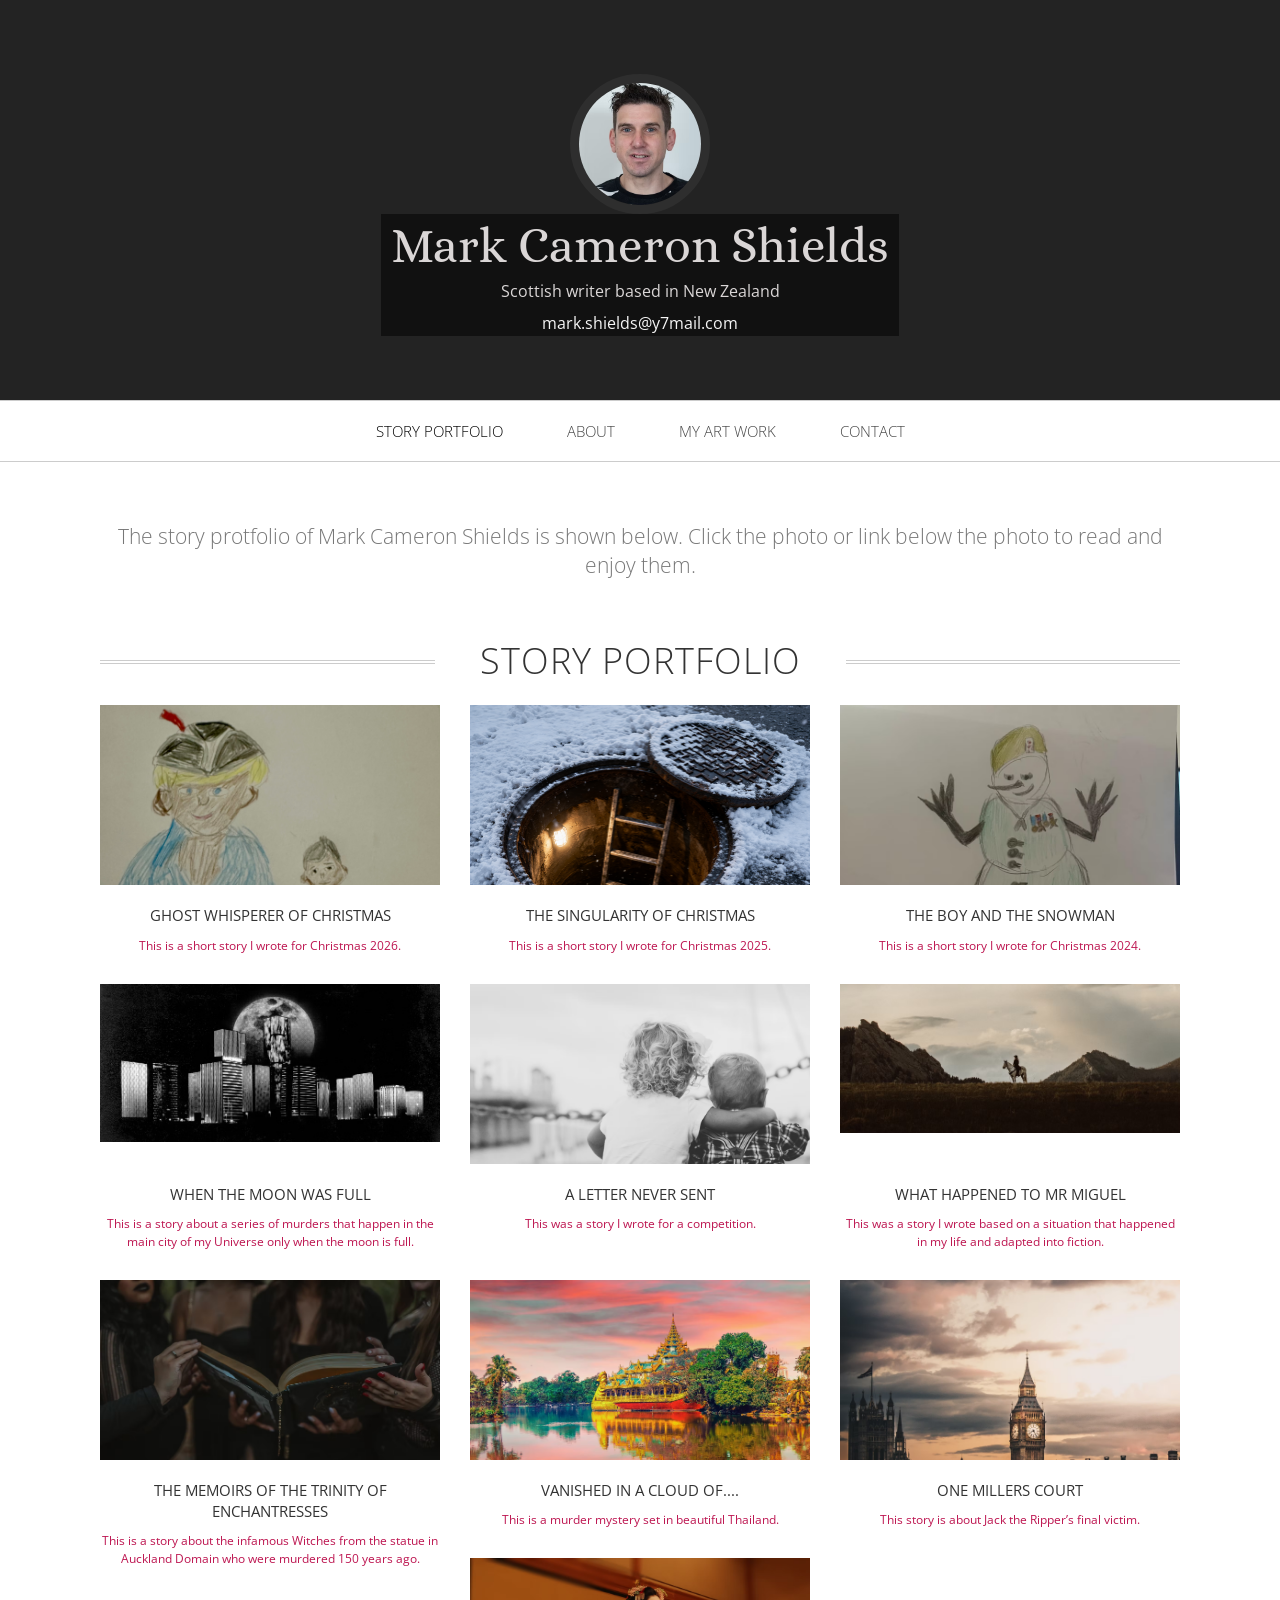
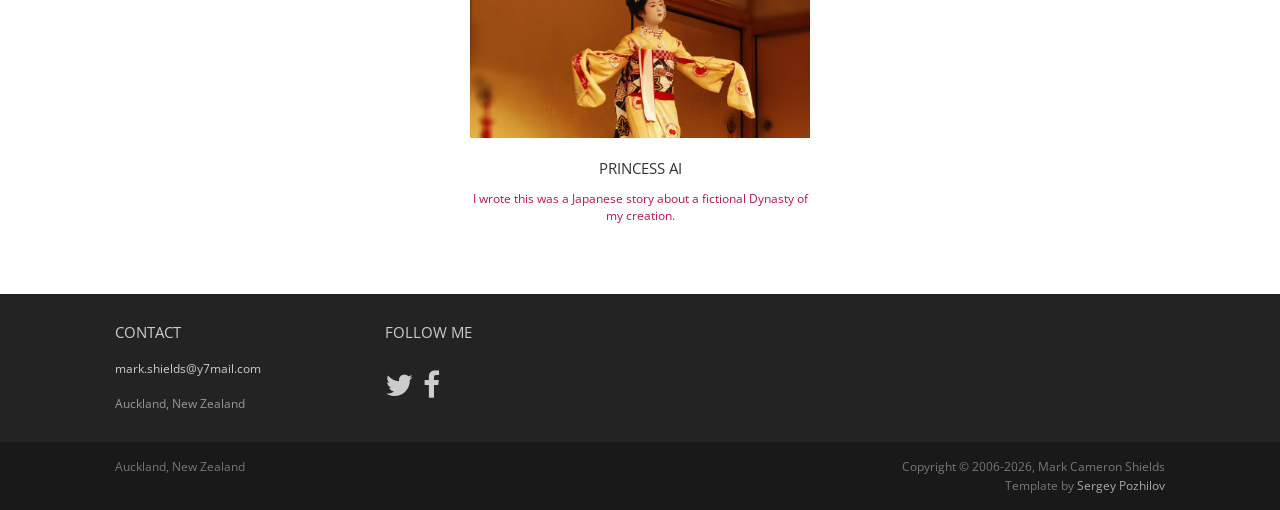
<file: index.html>
<!DOCTYPE html>
<html lang="en">
<head>
	<meta charset="utf-8">
	<meta name="viewport"    content="width=device-width, initial-scale=1.0">
	<meta name="description" content="Story Portfolio">
	<meta name="author"      content="Mark Cameron Shields">
	
	<title>Mark Cameron Shields Writer</title>

	<link rel="icon" type="image/png" sizes="32x32" href="/markcshields/assets/images/favicon-new.png">
	<link rel="apple-touch-icon" href="/markcshields/assets/images/favicon-new.png">	
	
	<!-- Bootstrap -->
	<link href="https://netdna.bootstrapcdn.com/bootstrap/3.0.0/css/bootstrap.min.css" rel="stylesheet">
	<!-- Icon font -->
	<link href="https://cdnjs.cloudflare.com/ajax/libs/font-awesome/4.7.0/css/font-awesome.min.css" rel="stylesheet">
	<!-- Fonts -->
	<link rel="stylesheet" href="http://fonts.googleapis.com/css?family=Alice|Open+Sans:400,300,700">
	<!-- Custom styles -->
	<link rel="stylesheet" href="assets/css/styles.css">

	<!-- Google tag (gtag.js) -->
<script async src="https://www.googletagmanager.com/gtag/js?id=G-36PQB07QWW"></script>
<script>
  window.dataLayer = window.dataLayer || [];
  function gtag(){dataLayer.push(arguments);}
  gtag('js', new Date());

  gtag('config', 'G-36PQB07QWW');
</script>

	<!--[if lt IE 9]> <script src="assets/js/html5shiv.js"></script> <![endif]-->
</head>
<body class="home">

<header id="header">
	<div id="head" class="" style="animation:none; transition:none;">

		<h1 id="logo" class="text-center">
			<img class="img-circle" src="assets/images/me.jpeg.avif" alt="Mark Cameron Shields">
			<span class="title" style="background: rgba(0,0,0,0.5); padding: 5px 10px;">
  Mark Cameron Shields
</span>
			<span class="tagline" style="background: rgba(0,0,0,0.5); padding: 5px 10px;">
  Scottish writer based in New Zealand<br><br>
				<a href="">mark.shields@y7mail.com</a></span>
		</h1>
	</div>

	<nav class="navbar navbar-default navbar-sticky">
		<div class="container-fluid">
			
			<div class="navbar-header">
				<button type="button" class="navbar-toggle" data-toggle="collapse" data-target="#bs-example-navbar-collapse-1"> <span class="sr-only">Toggle navigation</span> <span class="icon-bar"></span> <span class="icon-bar"></span> <span class="icon-bar"></span> </button>
			</div>
			
			<div class="navbar-collapse collapse" id="bs-example-navbar-collapse-1">
				
				<ul class="nav navbar-nav">
					<li class="active"><a href="index.html">Story Portfolio</a></li>
					<li><a href="about.html">About</a></li>
					
			
					<li><a href="My-Art-Work.html">My Art Work</a></li>
					<li><a href="contact.html">Contact</a></li>
				
				</ul>
			
			</div><!--/.nav-collapse -->			
		</div>	
	</nav>
</header>

<main id="main">

	<div class="container">
		
		<div class="row section topspace">
			<div class="col-md-12">
				<p class="lead text-center text-muted">The story protfolio of Mark Cameron Shields is shown below. Click the photo or link below the photo to read and enjoy them.</p>
			</div>
		</div> <!-- / section -->
		
		
	
		<div class="row section recentworks topspace">
			
			<h2 class="section-title"><span>Story Portfolio</span></h2>
			
			<div class="thumbnails recentworks row">


					<div class="col-xs-12 col-sm-6 col-md-4 col-lg-4">
					<a class="thumbnail" href="Ghost-Whisper-Of-Christmas.html">
						<span class="img">
							<img src="assets/images/ghostwhisperer.jpeg" alt="The Ghost Whisperer of christmas">
							<span class="cover"><span class="more">See details &rarr;</span></span>
						</span>
						<span class="title">Ghost Whisperer of Christmas</span>
					</a>
					<span class="details"><a href="Ghost-Whisper-Of-Christmas.html">This is a short story I wrote for Christmas 2026.
</a> 
					<h4></h4>
					<p></p>
				</div>
				
				<div class="col-xs-12 col-sm-6 col-md-4 col-lg-4">
					<a class="thumbnail" href="the-singularity-of-christmas.html">
						<span class="img">
							<img src="assets/images/The Singularity of christmas.png" alt="The Singularity of christmas">
							<span class="cover"><span class="more">See details &rarr;</span></span>
						</span>
						<span class="title">The Singularity of christmas</span>
					</a>
					<span class="details"><a href="the-singularity-of-christmas.html">This is a short story I wrote for Christmas 2025.
</a> 
					<h4></h4>
					<p></p>
				</div>
				
				<div class="col-xs-12 col-sm-6 col-md-4 col-lg-4">
					<a class="thumbnail" href="the-boy-and-the-snowman.html">
						<span class="img">
							<img src="assets/images/boysnowman.jpg.avif" alt="The Boy And The Snowman">
							<span class="cover"><span class="more">See details &rarr;</span></span>
						</span>
						<span class="title">The Boy And The Snowman</span>
					</a>
					<span class="details"><a href="the-boy-and-the-snowman.html">This is a short story I wrote for Christmas 2024.</a></span>
					<h4></h4>
					<p></p>
				</div>
				
				<div class="col-xs-12 col-sm-6 col-md-4 col-lg-4">
					<a class="thumbnail" href="When-The-Moon-Was-Full.html">
						<span class="img">
							<img src="assets/images/moonwasfull0.png.avif" alt="When the moon was full">
							<span class="cover"><span class="more">See details &rarr;</span></span>
						</span>
						<span class="title">When the moon was full</span>
					</a>
					<span class="details"><a href="When-The-Moon-Was-Full.html">This is a story about a series of murders that happen in the main city of my Universe only when the moon is full. </a></span>
					<h4></h4>
					<p></p>
				</div>

				<div class="col-xs-12 col-sm-6 col-md-4 col-lg-4">
					<a class="thumbnail" href="a-letter-never-sent.html">
						<span class="img">
							<img src="assets/images/letterneversent.jpg.avif" alt="A Letter Never Sent">
							<span class="cover"><span class="more">See details &rarr;</span></span>
						</span>
						<span class="title">A Letter Never Sent</span>
					</a>
					<span class="details"><a href="a-letter-never-sent.html">This was a story I wrote for a competition.</a></span>
					<h4></h4>
					<p></p>
				</div>
				
				<div class="col-xs-12 col-sm-6 col-md-4 col-lg-4">
					<a class="thumbnail" href="what-happened-to-mr-miguel.html">
						<span class="img">
							<img src="assets/images/whathappened2mrmiguel.jpg.avif" alt="What happened to Mr Miguel">
							<span class="cover"><span class="more">See details &rarr;</span></span>
						</span>
						<span class="title">What happened to Mr Miguel</span>
					</a>
					<span class="details"><a href="what-happened-to-mr-miguel.html">This was a story I wrote based on a situation that happened in my life and adapted into fiction.</a></span>
					<h4></h4>
					<p></p>
				</div>

				<div class="col-xs-12 col-sm-6 col-md-4 col-lg-4">
					<a class="thumbnail" href="The-Memoirs-of-the-Trinity-of-Enchantresses.html">
						<span class="img">
							<img src="assets/images/THE MEMOIRS OF THE TRINITY OF ENCHANTRESSES.jpg.avif" alt="The Memoirs of the Trinity of Enchantresses">
							<span class="cover"><span class="more">See details &rarr;</span></span>
						</span>
						<span class="title">The Memoirs of the Trinity of Enchantresses</span>
					</a>
					<span class="details"><a href="The-Memoirs-of-the-Trinity-of-Enchantresses.html">This is a story about the infamous Witches from the statue in Auckland Domain who were murdered 150 years ago.</a></span>
					<h4></h4>
					<p></p>
				</div>

				<div class="col-xs-12 col-sm-6 col-md-4 col-lg-4">
					<a class="thumbnail" href="Vanished-In-A-Cloud.html">
						<span class="img">
							<img src="assets/images/VanishedinaCloud.jpg.avif" alt="This is a murder mystery set in beautiful Thailand.
">
							<span class="cover"><span class="more">See details &rarr;</span></span>
						</span>
						<span class="title">Vanished in a CLOUD of....</span>
					</a>
					<span class="details"><a href="Vanished-In-A-Cloud.html">This is a murder mystery set in beautiful Thailand.</a></span>
					<h4></h4>
					<p></p>
				</div>
				
				<div class="col-xs-12 col-sm-6 col-md-4 col-lg-4">
					<a class="thumbnail" href="one-millers-court.html">
						<span class="img">
							<img src="assets/images/onemillerscourt.png.avif" alt="One Millers Court">
							<span class="cover"><span class="more">See details &rarr;</span></span>
						</span>
						<span class="title">One Millers Court</span>
					</a>
					<span class="details"><a href="one-millers-court.html">This story is about Jack the Ripper’s final victim.</a></span>
					<h4></h4>
					<p></p>
				</div>

				<div class="col-xs-12 col-sm-6 col-md-4 col-lg-4">
					<a class="thumbnail" href="princess-ai.html">
						<span class="img">
							<img src="assets/images/Princess Ai.jpg.avif" alt="Princess Ai">
							<span class="cover"><span class="more">See details &rarr;</span></span>
						</span>
						<span class="title">Princess Ai</span>
					</a>
					<span class="details"><a href="princess-ai.html">I wrote this was a Japanese story about a fictional Dynasty of my creation.</a></span>
					<h4></h4>
					<p></p>
				</div>
			</div>

		</div> <!-- /section -->

				</div> <!-- /section -->

	</div>	<!-- /container -->

</main>

<footer id="footer" class="topspace">
	<div class="container">
		<div class="row">
			<div class="col-md-3 widget">
				<h3 class="widget-title">Contact</h3>
				<div class="widget-body">
			
						<a href="mailto:#">mark.shields@y7mail.com</a><br>
						<br>
						Auckland, New Zealand
					</p>	
				</div>
			</div>

			<div class="col-md-3 widget">
				<h3 class="widget-title">Follow me</h3>
				<div class="widget-body">
					<p class="follow-me-icons">
						<a href="https://x.com/markcshields" target="_blank"><i class="fa fa-twitter fa-2"></i></a>
						
						<a href="https://www.facebook.com/markcameronshields" target="_blank"><i class="fa fa-facebook fa-2"></i></a>
					</p>
				</div>
			</div>

	

			
			</div>

		</div> <!-- /row of widgets -->
	</div>
</footer>

<footer id="underfooter">
	<div class="container">
		<div class="row">
			
			<div class="col-md-6 widget">
				<div class="widget-body">
					<p>Auckland, New Zealand</p>
				</div>
			</div>

			<div class="col-md-6 widget">
				<div class="widget-body">
					<p class="text-right">
						Copyright &copy; 2006-2026, Mark Cameron Shields<br> 
						Template by <a href="http://pozhilov.com" target="_blank">Sergey Pozhilov</a></p>
				</div>
			</div>

		</div> <!-- /row of widgets -->
	</div>
</footer>



<!-- JavaScript libs are placed at the end of the document so the pages load faster -->
<script src="https://code.jquery.com/jquery-3.6.0.min.js"></script>
<script src="https://netdna.bootstrapcdn.com/bootstrap/3.0.0/js/bootstrap.min.js"></script>
<script src="assets/js/template.js"></script>
</body>
</html>
</file>
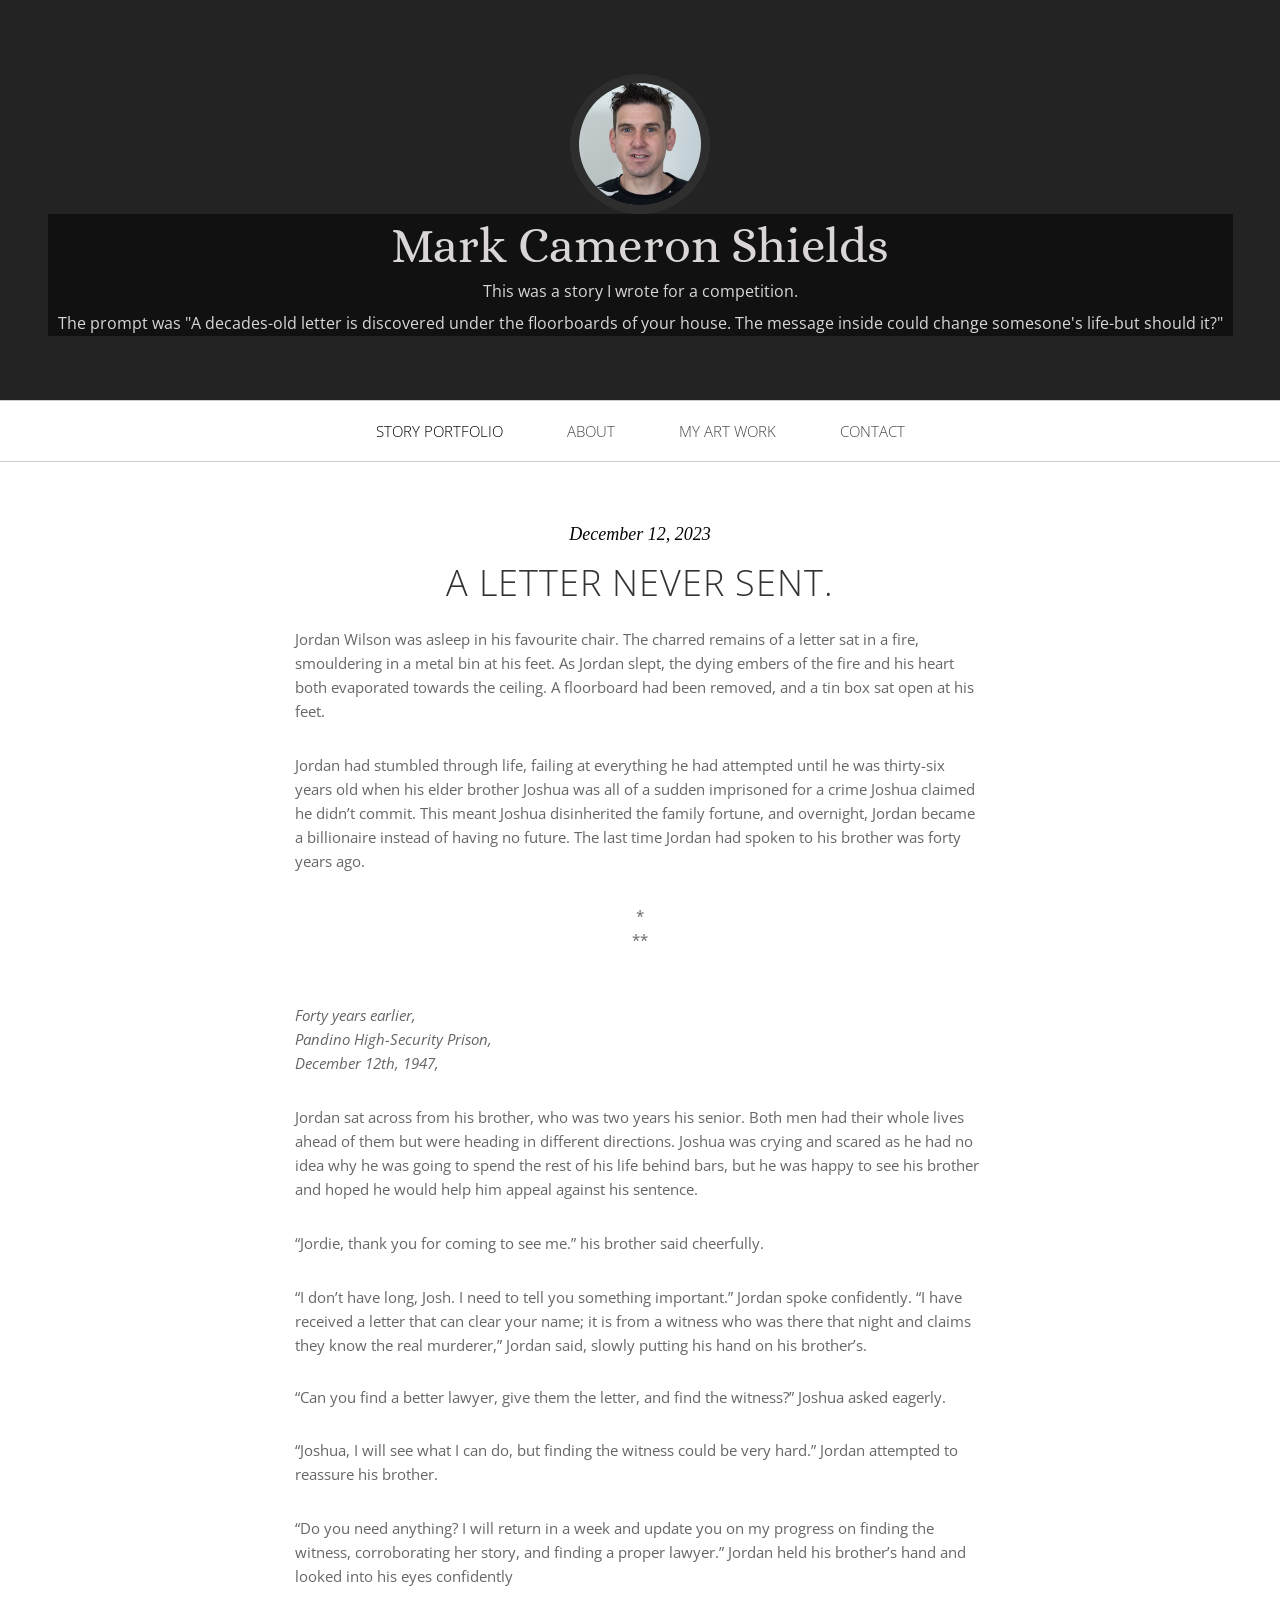
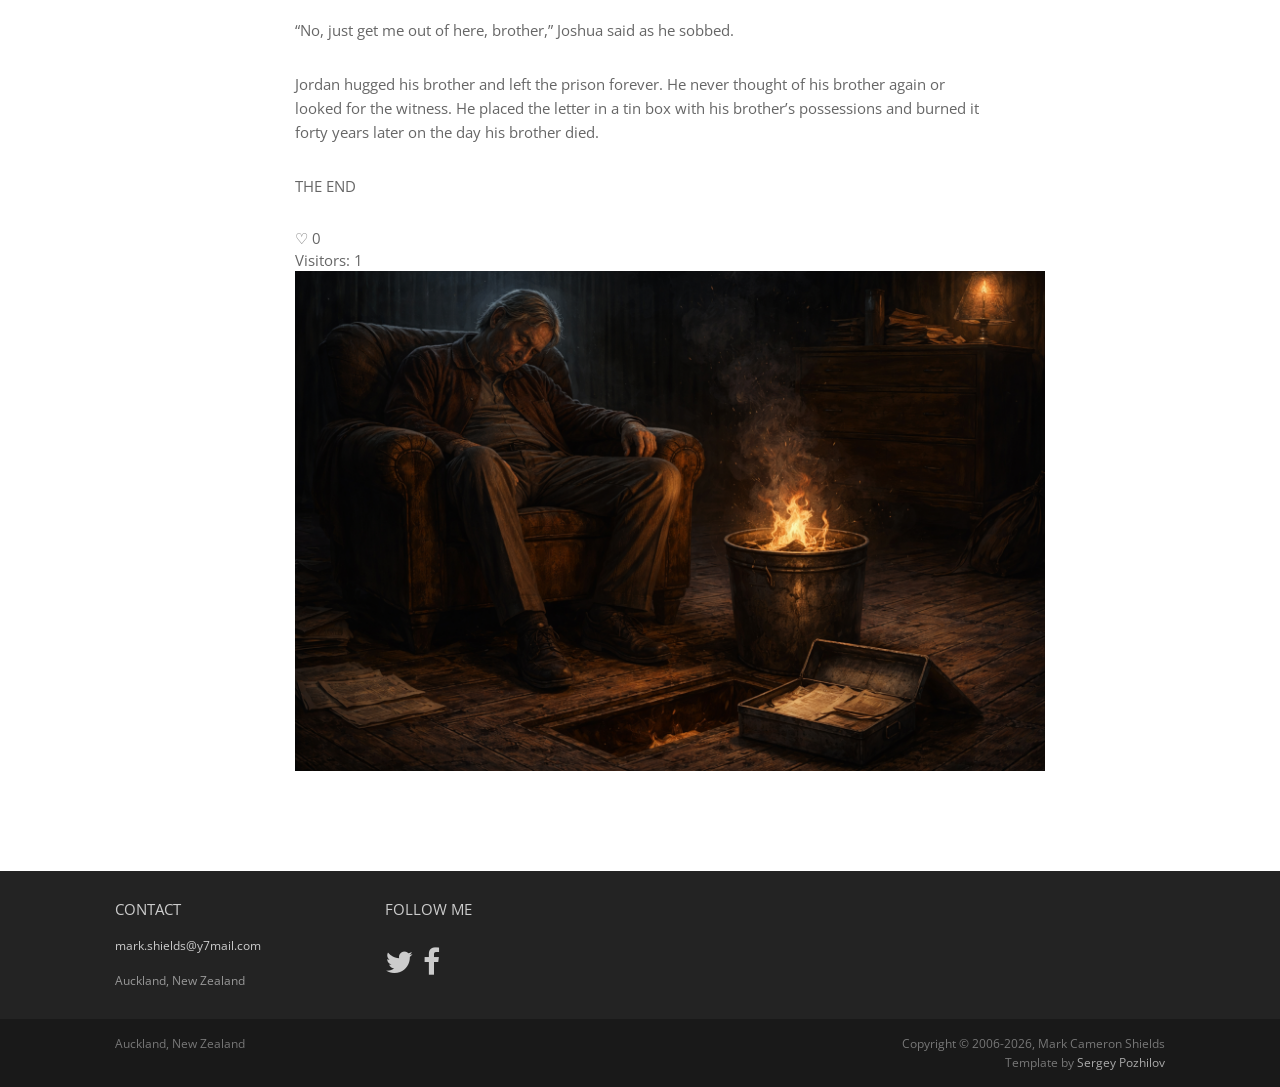
<file: a-letter-never-sent.html>
<!DOCTYPE html>
<html lang="en">
<head>
	<meta charset="utf-8">
	<meta name="viewport"    content="width=device-width, initial-scale=1.0">
	<meta name="description" content="A letter Never Sent">
	<meta name="author"      content="Mark Cameron Shields">
	
	<title>A letter Never Sent.</title>

	<link rel="icon" type="image/png" href="/markcshields/assets/images/favicon-new.png">

	
	<!-- Bootstrap -->
	<link href="https://netdna.bootstrapcdn.com/bootstrap/3.0.0/css/bootstrap.min.css" rel="stylesheet">
	<!-- Icon font -->
	<link href="https://cdnjs.cloudflare.com/ajax/libs/font-awesome/4.7.0/css/font-awesome.min.css" rel="stylesheet">
	<!-- Fonts -->
	<link rel="stylesheet" href="http://fonts.googleapis.com/css?family=Alice|Open+Sans:400,300,700">
	<!-- Custom styles -->
	<link rel="stylesheet" href="assets/css/styles.css">

	<!-- Google tag (gtag.js) -->
<script async src="https://www.googletagmanager.com/gtag/js?id=G-36PQB07QWW"></script>
<script>
  window.dataLayer = window.dataLayer || [];
  function gtag(){dataLayer.push(arguments);}
  gtag('js', new Date());

  gtag('config', 'G-36PQB07QWW');
</script>

	<!--[if lt IE 9]> <script src="assets/js/html5shiv.js"></script> <![endif]-->
</head>
<body>

<header id="header">
	<div id="head" class="" style="animation:none; transition:none;">

		<h1 id="logo" class="text-center">
			<img class="img-circle" src="assets/images/me.jpeg.avif" alt="Mark Cameron Shields">
					<span class="title" style="background: rgba(0,0,0,0.5); padding: 5px 10px;">
  Mark Cameron Shields
</span>
			<span class="tagline" style="background: rgba(0,0,0,0.5); padding: 5px 10px;">
  This was a story I wrote for a competition.<br><br>The prompt was "A decades-old letter is discovered under the floorboards of your house. The message inside could change somesone's life-but should it?"</span>
		</h1>
	</div>

	<nav class="navbar navbar-default navbar-sticky">
		<div class="container-fluid">
			
			<div class="navbar-header">
				<button type="button" class="navbar-toggle" data-toggle="collapse" data-target="#bs-example-navbar-collapse-1"> <span class="sr-only">Toggle navigation</span> <span class="icon-bar"></span> <span class="icon-bar"></span> <span class="icon-bar"></span> </button>
			</div>
			
			<div class="navbar-collapse collapse" id="bs-example-navbar-collapse-1">
				
					
						<ul class="nav navbar-nav">
					<li class="active"><a href="index.html">Story Portfolio</a></li>
					<li><a href="about.html">About</a></li>
					
			
					<li><a href="My-Art-Work.html">My Art Work</a></li>
				
	
					<li><a href="contact.html">Contact</a></li>
				</ul>
			
			</div><!--/.nav-collapse -->			
		</div>	
	</nav>
</header>

<main id="main">

	<div class="container">
		
		<div class="row topspace">
			<div class="col-sm-8 col-sm-offset-2">
															
 				<article class="post">
					<header class="entry-header">
 						<div class="entry-meta"> 
 							<span class="posted-on"><time class="entry-date published" date="2023-12-12">December 12, 2023</time></span>			
 						</div> 
 						<h1 class="entry-title">A Letter Never Sent.</h1>
					</header> 
					<div class="entry-content"> 

						
		
<p>Jordan Wilson was asleep in his favourite chair. The charred remains of a letter sat in a fire, smouldering in a metal bin at his feet. As Jordan slept, the dying embers of the fire and his heart both evaporated towards the ceiling. A floorboard had been removed, and a tin box sat open at his feet.</p>



	<p>Jordan had stumbled through life, failing at everything he had attempted until he was thirty-six years old when his elder brother Joshua was all of a sudden imprisoned for a crime Joshua claimed he didn’t commit. This meant Joshua disinherited the family fortune, and overnight, Jordan became a billionaire instead of having no future. The last time Jordan had spoken to his brother was forty years ago.</p>



<p style="text-align: center;">*<br>

**</p><br>


<p><em>Forty years earlier,<br>

Pandino High-Security Prison,<br>

December 12th, 1947,<br></em>



	<p>Jordan sat across from his brother, who was two years his senior. Both men had their whole lives ahead of them but were heading in different directions. Joshua was crying and scared as he had no idea why he was going to spend the rest of his life behind bars, but he was happy to see his brother and hoped he would help him appeal against his sentence.</p>



	<p>“Jordie, thank you for coming to see me.” his brother said cheerfully.</p>

	<p>“I don’t have long, Josh. I need to tell you something important.” Jordan spoke confidently. “I have received a letter that can clear your name; it is from a witness who was there that night and claims they know the real murderer,” Jordan said, slowly putting his hand on his brother’s.</p>

	</p>“Can you find a better lawyer, give them the letter, and find the witness?” Joshua asked eagerly.</p>

	<p>“Joshua, I will see what I can do, but finding the witness could be very hard.” Jordan attempted to reassure his brother.</p>

	<p>“Do you need anything? I will return in a week and update you on my progress on finding the witness, corroborating her story, and finding a proper lawyer.” Jordan held his brother’s hand and looked into his eyes confidently</p>

	<p>“No, just get me out of here, brother,” Joshua said as he sobbed.</p>



	<P>Jordan hugged his brother and left the prison forever. He never thought of his brother again or looked for the witness. He placed the letter in a tin box with his brother’s possessions and burned it forty years later on the day his brother died.</p>



						<p>THE END</p>

						<div class="story-footer" data-story="4">
    <div class="heart-container">
        <span class="heart">♡</span>
        <span class="heart-count">0</span>
    </div>
    <div class="visitor-counter">Visitors: 0</div>
</div>

						<p><img alt="" src="assets/images/letterneversent1.png" alt="A letter Never Sent." width="750" align="center"></p>





					
					
					
					
					</div> 
				</article><!-- #post-## -->

			</div> 
		</div> <!-- /row post  -->

		
							
					

</main>


<footer id="footer" class="topspace">
	<div class="container">
		<div class="row">
			<div class="col-md-3 widget">
				<h3 class="widget-title">Contact</h3>
				<div class="widget-body">
			
						<a href="mailto:#">mark.shields@y7mail.com</a><br>
						<br>
						Auckland, New Zealand
					</p>	
				</div>
			</div>

			<div class="col-md-3 widget">
				<h3 class="widget-title">Follow me</h3>
				<div class="widget-body">
					<p class="follow-me-icons">
						<a href="https://x.com/markcshields" target="_blank"><i class="fa fa-twitter fa-2"></i></a>
						
						<a href="https://www.facebook.com/markcameronshields" target="_blank"><i class="fa fa-facebook fa-2"></i></a>
					</p>
				</div>
			</div>

	

			
			</div>

		</div> <!-- /row of widgets -->
	</div>
</footer>

<footer id="underfooter">
	<div class="container">
		<div class="row">
			
			<div class="col-md-6 widget">
				<div class="widget-body">
					<p>Auckland, New Zealand</p>
				</div>
			</div>

			<div class="col-md-6 widget">
				<div class="widget-body">
					<p class="text-right">
						Copyright &copy; 2006-2026, Mark Cameron Shields<br> 
						Template by <a href="http://pozhilov.com" target="_blank">Sergey Pozhilov</a></p>
				</div>
			</div>

		</div> <!-- /row of widgets -->
	</div>
</footer>




<!-- JavaScript libs are placed at the end of the document so the pages load faster -->
<script src="https://code.jquery.com/jquery-3.6.0.min.js"></script>
<script src="https://netdna.bootstrapcdn.com/bootstrap/3.0.0/js/bootstrap.min.js"></script>
<script src="assets/js/template.js"></script>
</body>
</html>
</file>
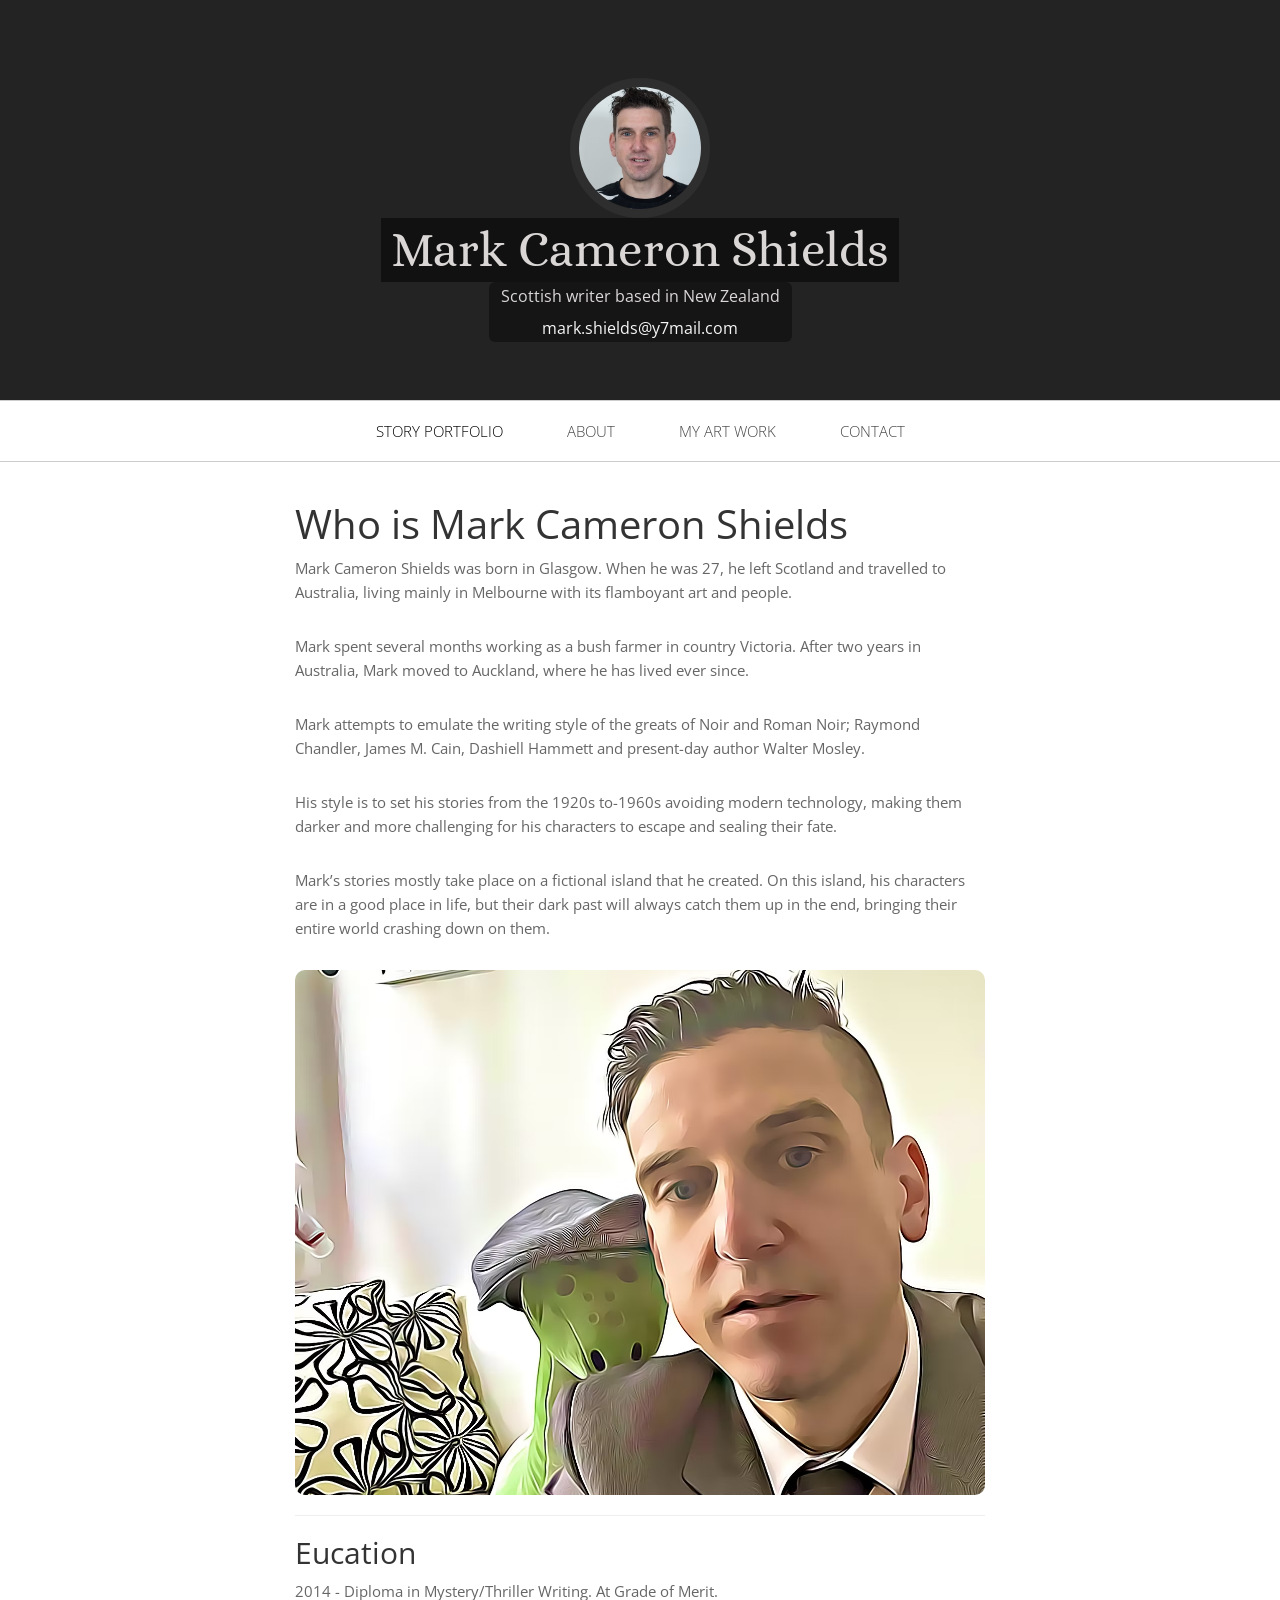
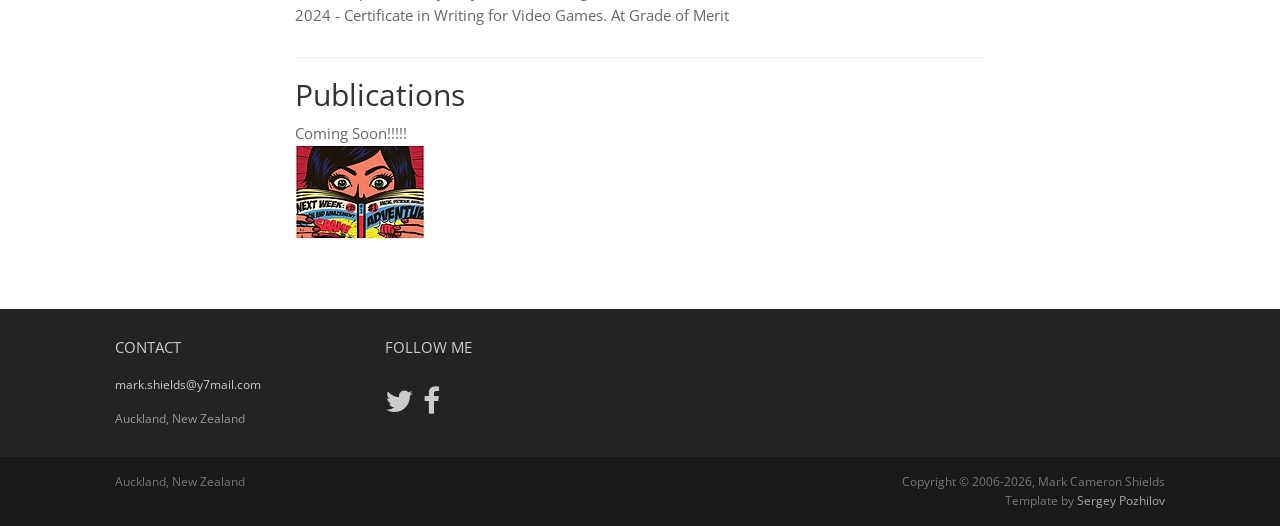
<file: about.html>
<!DOCTYPE html>
<html lang="en">
<head>
	<meta charset="utf-8">
	<meta name="viewport"    content="width=device-width, initial-scale=1.0">
	<meta name="description" content="About| Mark Cameron Shields">
	<meta name="author"      content="Mark Cameron Shields| Writer">
	
	<title>About page | Mark Cameron Shields</title>

	<link rel="icon" type="image/png" href="/markcshields/assets/images/favicon-new.png">
	
	<!-- Bootstrap -->
	<link href="https://netdna.bootstrapcdn.com/bootstrap/3.0.0/css/bootstrap.min.css" rel="stylesheet">
	<!-- Icon font -->
	<link href="https://cdnjs.cloudflare.com/ajax/libs/font-awesome/4.7.0/css/font-awesome.min.css" rel="stylesheet">
	<!-- Fonts -->
	<link rel="stylesheet" href="http://fonts.googleapis.com/css?family=Alice|Open+Sans:400,300,700">
	<!-- Custom styles -->
	<link rel="stylesheet" href="assets/css/styles.css">

	<!-- Google tag (gtag.js) -->
<script async src="https://www.googletagmanager.com/gtag/js?id=G-36PQB07QWW"></script>
<script>
  window.dataLayer = window.dataLayer || [];
  function gtag(){dataLayer.push(arguments);}
  gtag('js', new Date());

  gtag('config', 'G-36PQB07QWW');
</script>

	<!--[if lt IE 9]> <script src="assets/js/html5shiv.js"></script> <![endif]-->
</head>
<body>

<header id="header">
	<div id="head" class="" style="animation:none; transition:none;">

	<h1 id="logo" class="text-center" style="margin-bottom:0;">
    <img class="img-circle" src="assets/images/me.jpeg.avif" alt="Mark Cameron Shields">

    <span class="title" style="background: rgba(0,0,0,0.5); padding: 5px 10px;">
        Mark Cameron Shields
    </span>

    <span class="tagline" style="background: rgba(0,0,0,0.4); padding: 6px 12px; border-radius: 6px; display:inline-block; margin-top:5px;">
        Scottish writer based in New Zealand<br><br>
        <a href="mailto:mark.shields@y7mail.com">mark.shields@y7mail.com</a>
    </span>
</h1>
	</div>

	<nav class="navbar navbar-default">
		<div class="container-fluid">
			
			<div class="navbar-header">
				<button type="button" class="navbar-toggle" data-toggle="collapse" data-target="#bs-example-navbar-collapse-1"> <span class="sr-only">Toggle navigation</span> <span class="icon-bar"></span> <span class="icon-bar"></span> <span class="icon-bar"></span> </button>
			</div>
			
			<div class="navbar-collapse collapse" id="bs-example-navbar-collapse-1">
				
						<ul class="nav navbar-nav">
					<li class="active"><a href="index.html">Story Portfolio</a></li>
					<li><a href="about.html">About</a></li>
					
			
					<li><a href="My-Art-Work.html">My Art Work</a></li>
				
					</li>
					<li><a href="contact.html">Contact</a></li>
				</ul>
			
			</div><!--/.nav-collapse -->			
		</div>	
	</nav>
</header>

<main id="main">

	<div class="container">

		<div class="row">
			
			

			<!-- Article main content -->
			<div class="col-sm-8 col-sm-offset-2">
				
  	
			
				<h1>Who is Mark Cameron Shields</h1>

<p>


Mark Cameron Shields was born in Glasgow. When he was 27, he left Scotland and travelled to Australia, living mainly in Melbourne with its flamboyant art and people. 
</p>

<p>
Mark spent several months working as a bush farmer in country Victoria. After two years in Australia, Mark moved to Auckland, where he has lived ever since. 
</p>

<p>
Mark attempts to emulate the writing style of the greats of Noir and Roman Noir; Raymond Chandler, James M. Cain, Dashiell Hammett and present-day author Walter Mosley.
</p>

<p>
His style is to set his stories from the 1920s to-1960s avoiding modern technology, making them darker and more challenging for his characters to escape and sealing their fate.
</p>

<p>
Mark’s stories mostly take place on a fictional island that he created. On this island, his characters are in a good place in life, but their dark past will always catch them up in the end, bringing their entire world crashing down on them.
</p>
				
				
<img src="assets/images/cartoon me.jpg.avif" class="img-responsive about-img">
<hr>
				<h3>Eucation</h3>
				<p>2014 - Diploma in Mystery/Thriller Writing. At Grade of Merit.<br>
				2024 - Certificate in Writing for Video Games. At Grade of Merit </p>
		<hr>
				<h3>Publications</h3>
				<p>Coming Soon!!!!!<br>
				<img src="assets/images/Comic Book Illustrations.jpg.avif" alt"comic book image"></p>
			</article>
			<!-- /Article -->
			

		</div>
	</div>	<!-- /container -->
	
</main>

<footer id="footer" class="topspace">
	<div class="container">
		<div class="row">
			<div class="col-md-3 widget">
				<h3 class="widget-title">Contact</h3>
				<div class="widget-body">
			
						<a href="mailto:#">mark.shields@y7mail.com</a><br>
						<br>
						Auckland, New Zealand
					</p>	
				</div>
			</div>

			<div class="col-md-3 widget">
				<h3 class="widget-title">Follow me</h3>
				<div class="widget-body">
					<p class="follow-me-icons">
						<a href="https://x.com/markcshields" target="_blank"><i class="fa fa-twitter fa-2"></i></a>
						
						<a href="https://www.facebook.com/markcameronshields" target="_blank"><i class="fa fa-facebook fa-2"></i></a>
					</p>
				</div>
			</div>

	

			
			</div>

		</div> <!-- /row of widgets -->
	</div>
</footer>

<footer id="underfooter">
	<div class="container">
		<div class="row">
			
			<div class="col-md-6 widget">
				<div class="widget-body">
					<p>Auckland, New Zealand</p>
				</div>
			</div>

			<div class="col-md-6 widget">
				<div class="widget-body">
					<p class="text-right">
						Copyright &copy; 2006-2026, Mark Cameron Shields<br> 
						Template by <a href="http://pozhilov.com" target="_blank">Sergey Pozhilov</a></p>
				</div>
			</div>

		</div> <!-- /row of widgets -->
	</div>
</footer>



<!-- JavaScript libs are placed at the end of the document so the pages load faster -->
<script src="https://code.jquery.com/jquery-3.6.0.min.js"></script>
<script src="https://netdna.bootstrapcdn.com/bootstrap/3.0.0/js/bootstrap.min.js"></script>
<script src="assets/js/template.js"></script>
</body>
</html>
</file>
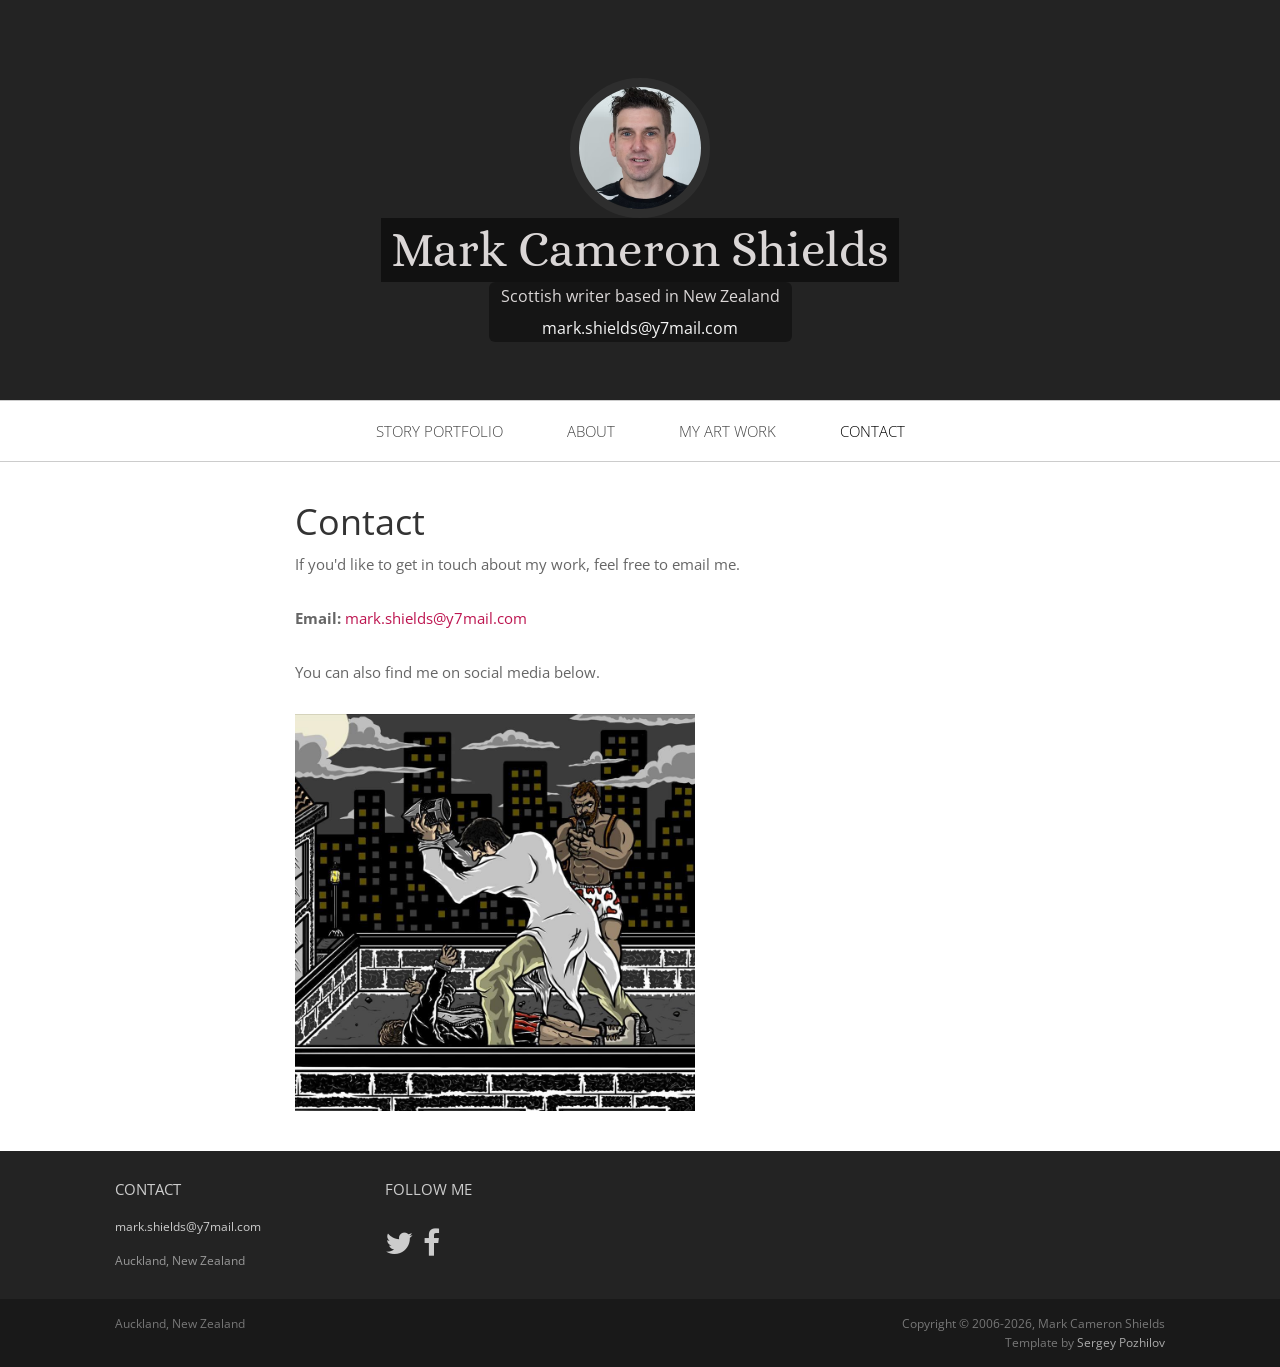
<file: contact.html>
<!DOCTYPE html>
<html lang="en">
<head>
	<meta charset="utf-8">
	<meta name="viewport"    content="width=device-width, initial-scale=1.0">
	<meta name="description" content="Contact| Mark Cameron Shields">
	<meta name="author"      content="Mark Cameron Shields| Writer">
	
	<title>Contact | Mark Cameron Shields</title>

	<link rel="icon" type="image/png" href="/markcshields/assets/images/favicon-new.png">

	
	<!-- Bootstrap -->
	<link href="https://netdna.bootstrapcdn.com/bootstrap/3.0.0/css/bootstrap.min.css" rel="stylesheet">
	<!-- Icon font -->
	<link href="https://cdnjs.cloudflare.com/ajax/libs/font-awesome/4.7.0/css/font-awesome.min.css" rel="stylesheet">
	<!-- Fonts -->
	<link rel="stylesheet" href="http://fonts.googleapis.com/css?family=Alice|Open+Sans:400,300,700">
	<!-- Custom styles -->
	<link rel="stylesheet" href="assets/css/styles.css">

	<!-- Google tag (gtag.js) -->
<script async src="https://www.googletagmanager.com/gtag/js?id=G-36PQB07QWW"></script>
<script>
  window.dataLayer = window.dataLayer || [];
  function gtag(){dataLayer.push(arguments);}
  gtag('js', new Date());

  gtag('config', 'G-36PQB07QWW');
</script>

	<!--[if lt IE 9]> <script src="assets/js/html5shiv.js"></script> <![endif]-->
</head>
<body>

<header id="header">
	<div id="head" class="" style="animation:none; transition:none;">

	<h1 id="logo" class="text-center" style="margin-bottom:0;">
    <img class="img-circle" src="assets/images/me.jpeg.avif" alt="Mark Cameron Shields">

    <span class="title" style="background: rgba(0,0,0,0.5); padding: 5px 10px;">
        Mark Cameron Shields
    </span>

    <span class="tagline" style="background: rgba(0,0,0,0.4); padding: 6px 12px; border-radius: 6px; display:inline-block; margin-top:5px;">
        Scottish writer based in New Zealand<br><br>
        <a href="mailto:mark.shields@y7mail.com">mark.shields@y7mail.com</a>
    </span>
</h1>
	</div>

	<nav class="navbar navbar-default">
		<div class="container-fluid">
			
			<div class="navbar-header">
				<button type="button" class="navbar-toggle" data-toggle="collapse" data-target="#bs-example-navbar-collapse-1"> <span class="sr-only">Toggle navigation</span> <span class="icon-bar"></span> <span class="icon-bar"></span> <span class="icon-bar"></span> </button>
			</div>
			
			<div class="navbar-collapse collapse" id="bs-example-navbar-collapse-1">
				
						<ul class="nav navbar-nav">
					<li><a href="index.html">Story Portfolio</a></li>
					<li><a href="about.html">About</a></li>
					<li><a href="My-Art-Work.html">My Art Work</a></li>
					<li class="active"><a href="contact.html">Contact</a></li>
				</ul>
			
			</div><!--/.nav-collapse -->			
		</div>	
	</nav>
</header>

<main id="main">

	<div class="container">

		<div class="row">
			
			

			<!-- Article main content -->
			<div class="col-sm-8 col-sm-offset-2">
				
  	
			
			<h2>Contact</h2>

<p>If you'd like to get in touch about my work, feel free to email me.</p>

<p><strong>Email:</strong> <a href="mailto:mark.shields@y7mail.com">mark.shields@y7mail.com</a></p>

<p>You can also find me on social media below.</p>

				<img src="assets/images/Frankzackcrossover.jpeg" style="max-width: 400px; height: auto;">
				
				
			</article>
			<!-- /Article -->
			

		</div>
	</div>	<!-- /container -->
	
</main>

<footer id="footer" class="topspace">
	<div class="container">
		<div class="row">
			<div class="col-md-3 widget">
				<h3 class="widget-title">Contact</h3>
				<div class="widget-body">
			
						<a href="mailto:#">mark.shields@y7mail.com</a><br>
						<br>
						Auckland, New Zealand
					</p>	
				</div>
			</div>

			<div class="col-md-3 widget">
				<h3 class="widget-title">Follow me</h3>
				<div class="widget-body">
					<p class="follow-me-icons">
						<a href="https://x.com/markcshields" target="_blank"><i class="fa fa-twitter fa-2"></i></a>
						
						<a href="https://www.facebook.com/markcameronshields" target="_blank"><i class="fa fa-facebook fa-2"></i></a>
					</p>
				</div>
			</div>

	

			
			</div>

		</div> <!-- /row of widgets -->
	</div>
</footer>

<footer id="underfooter">
	<div class="container">
		<div class="row">
			
			<div class="col-md-6 widget">
				<div class="widget-body">
					<p>Auckland, New Zealand</p>
				</div>
			</div>

			<div class="col-md-6 widget">
				<div class="widget-body">
					<p class="text-right">
						Copyright &copy; 2006-2026, Mark Cameron Shields<br> 
						Template by <a href="http://pozhilov.com" target="_blank">Sergey Pozhilov</a></p>
				</div>
			</div>

		</div> <!-- /row of widgets -->
	</div>
</footer>



<!-- JavaScript libs are placed at the end of the document so the pages load faster -->
<script src="https://ajax.googleapis.com/ajax/libs/jquery/1.10.2/jquery.min.js"></script>
<script src="https://netdna.bootstrapcdn.com/bootstrap/3.0.0/js/bootstrap.min.js"></script>
<script src="assets/js/template.js"></script>
</body>
</html>
</file>
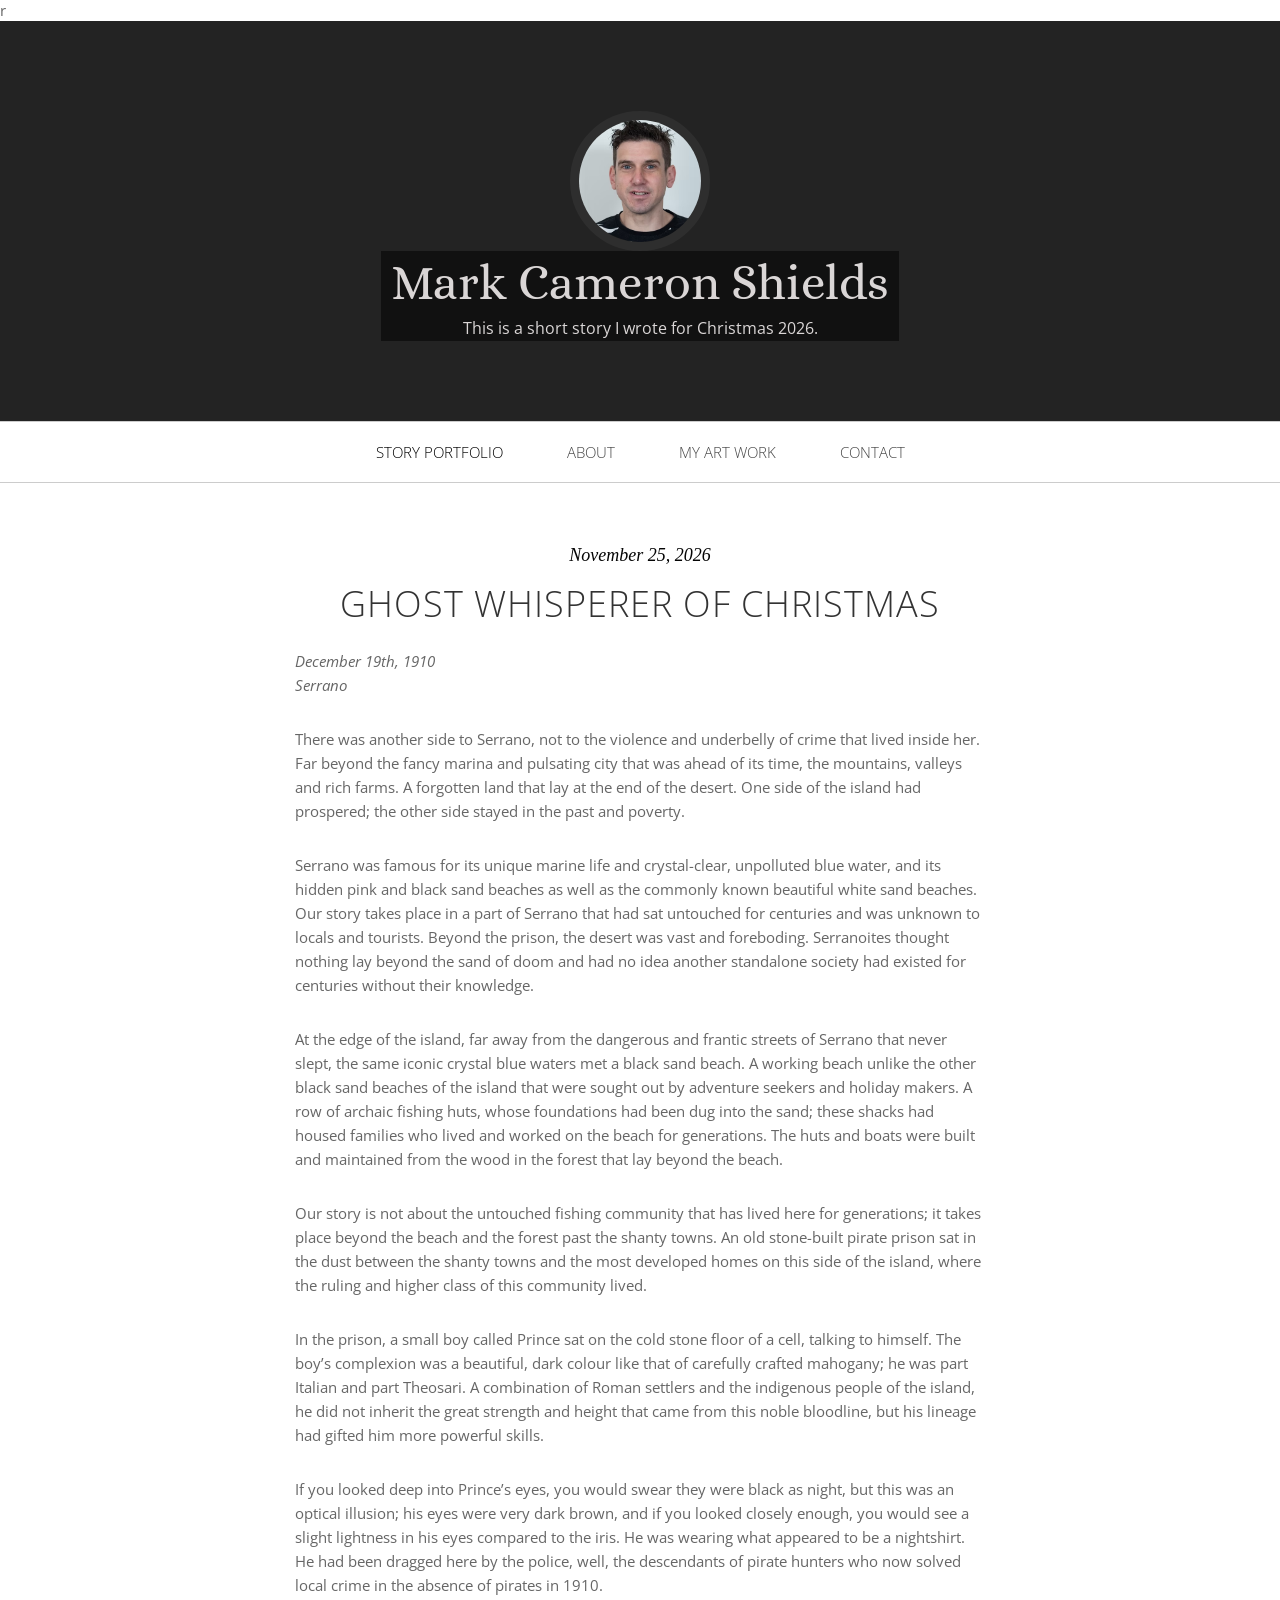
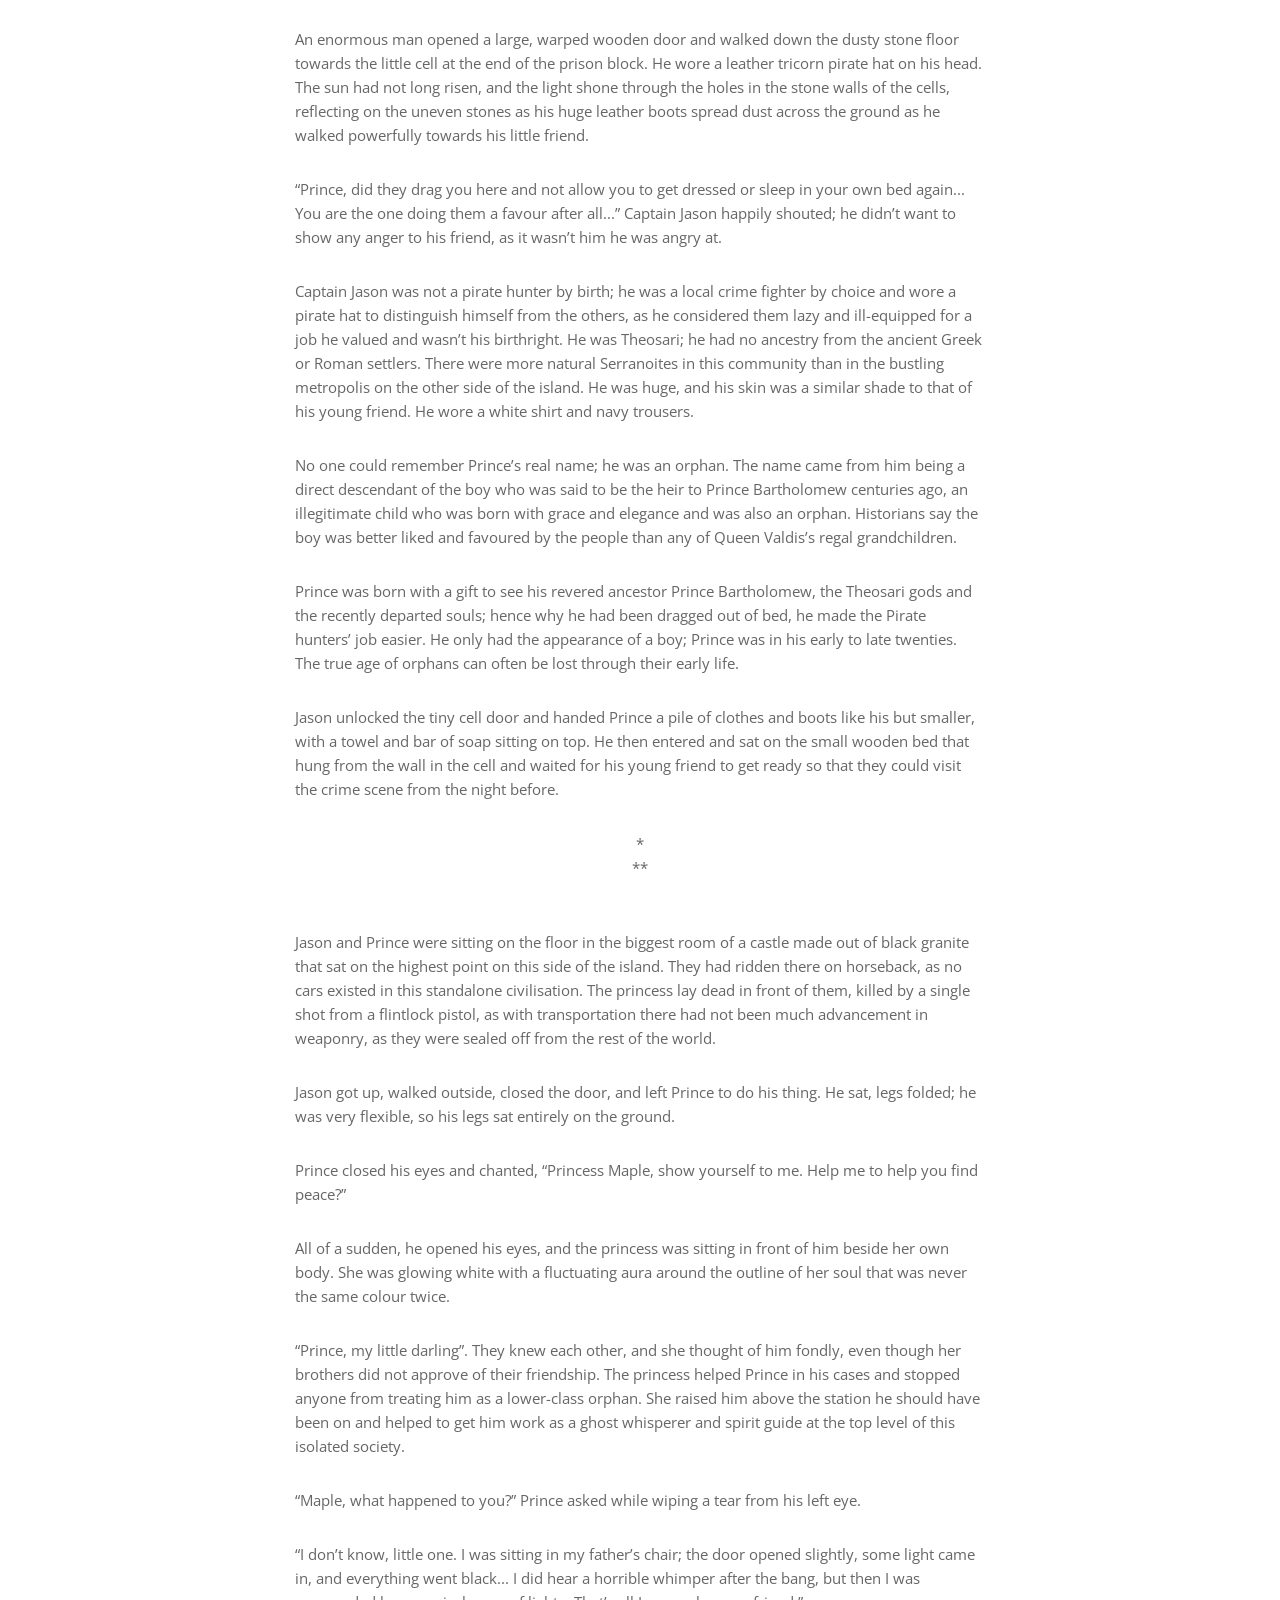
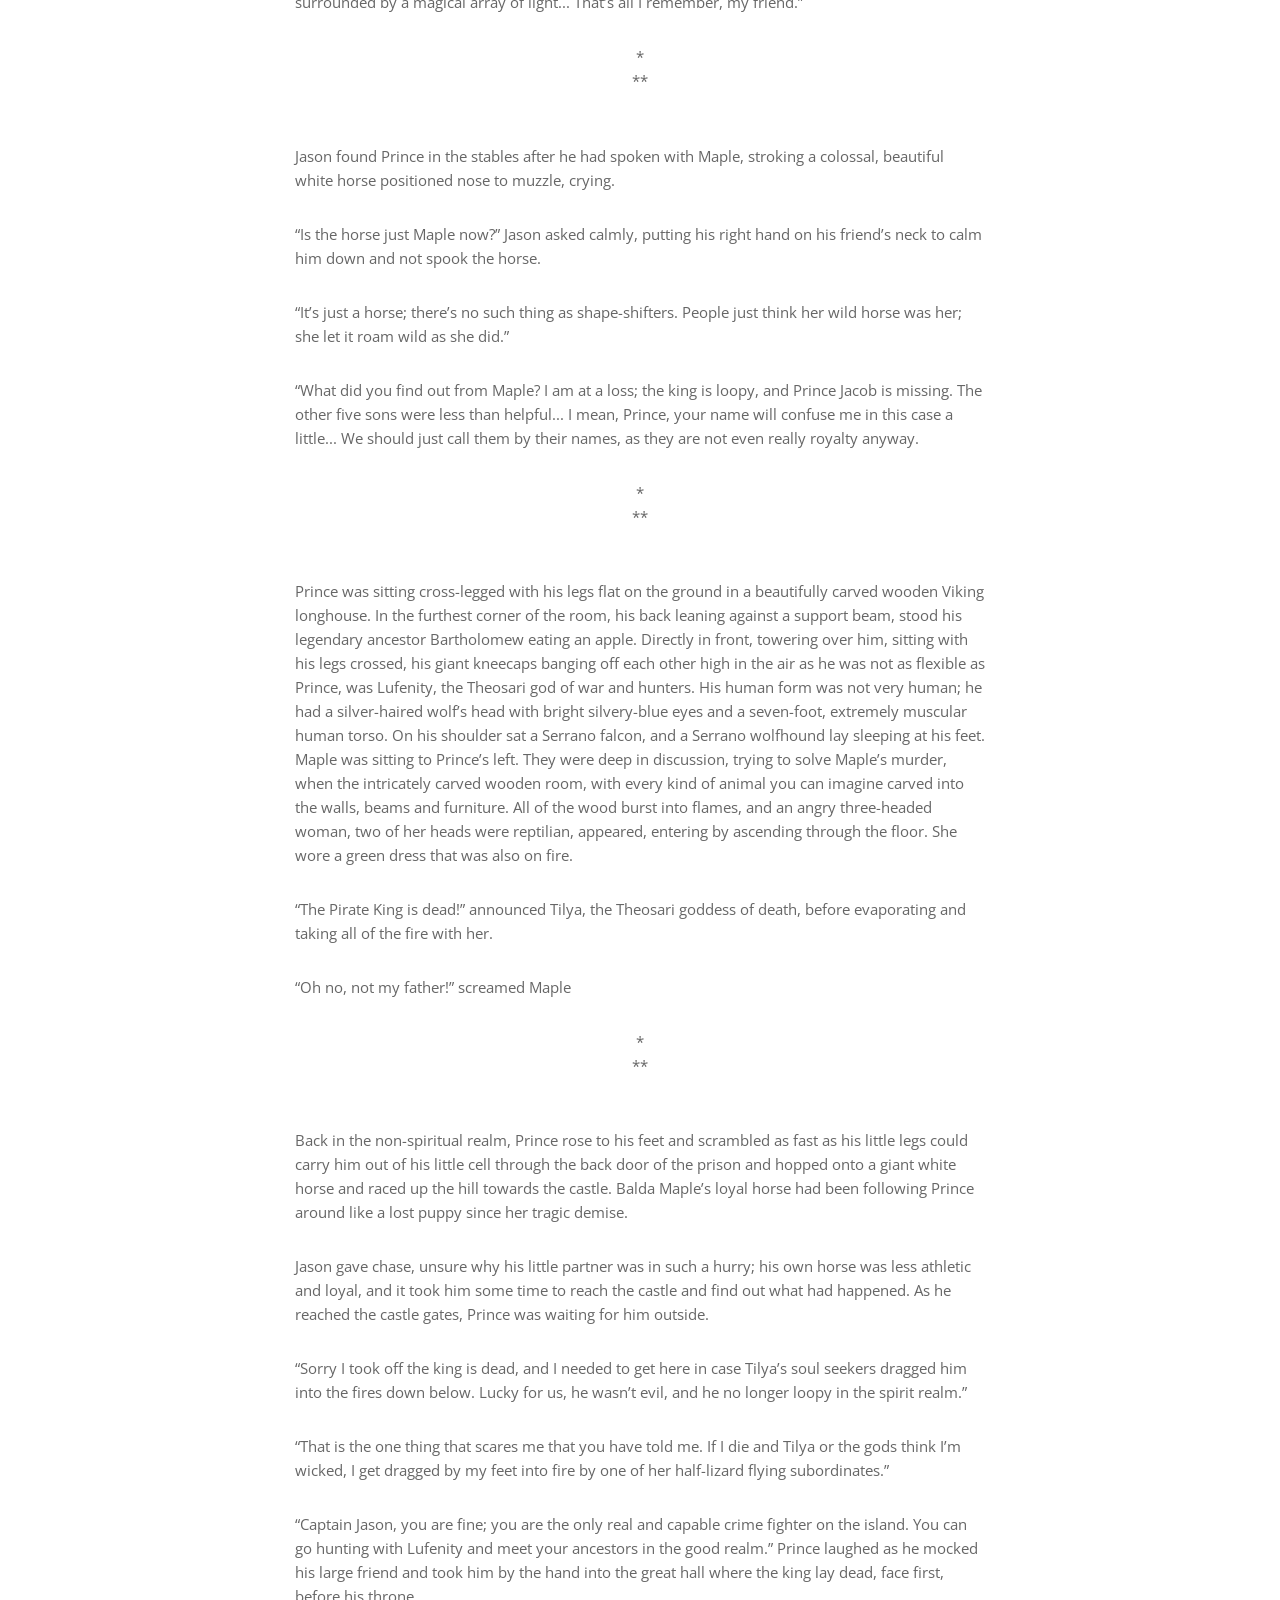
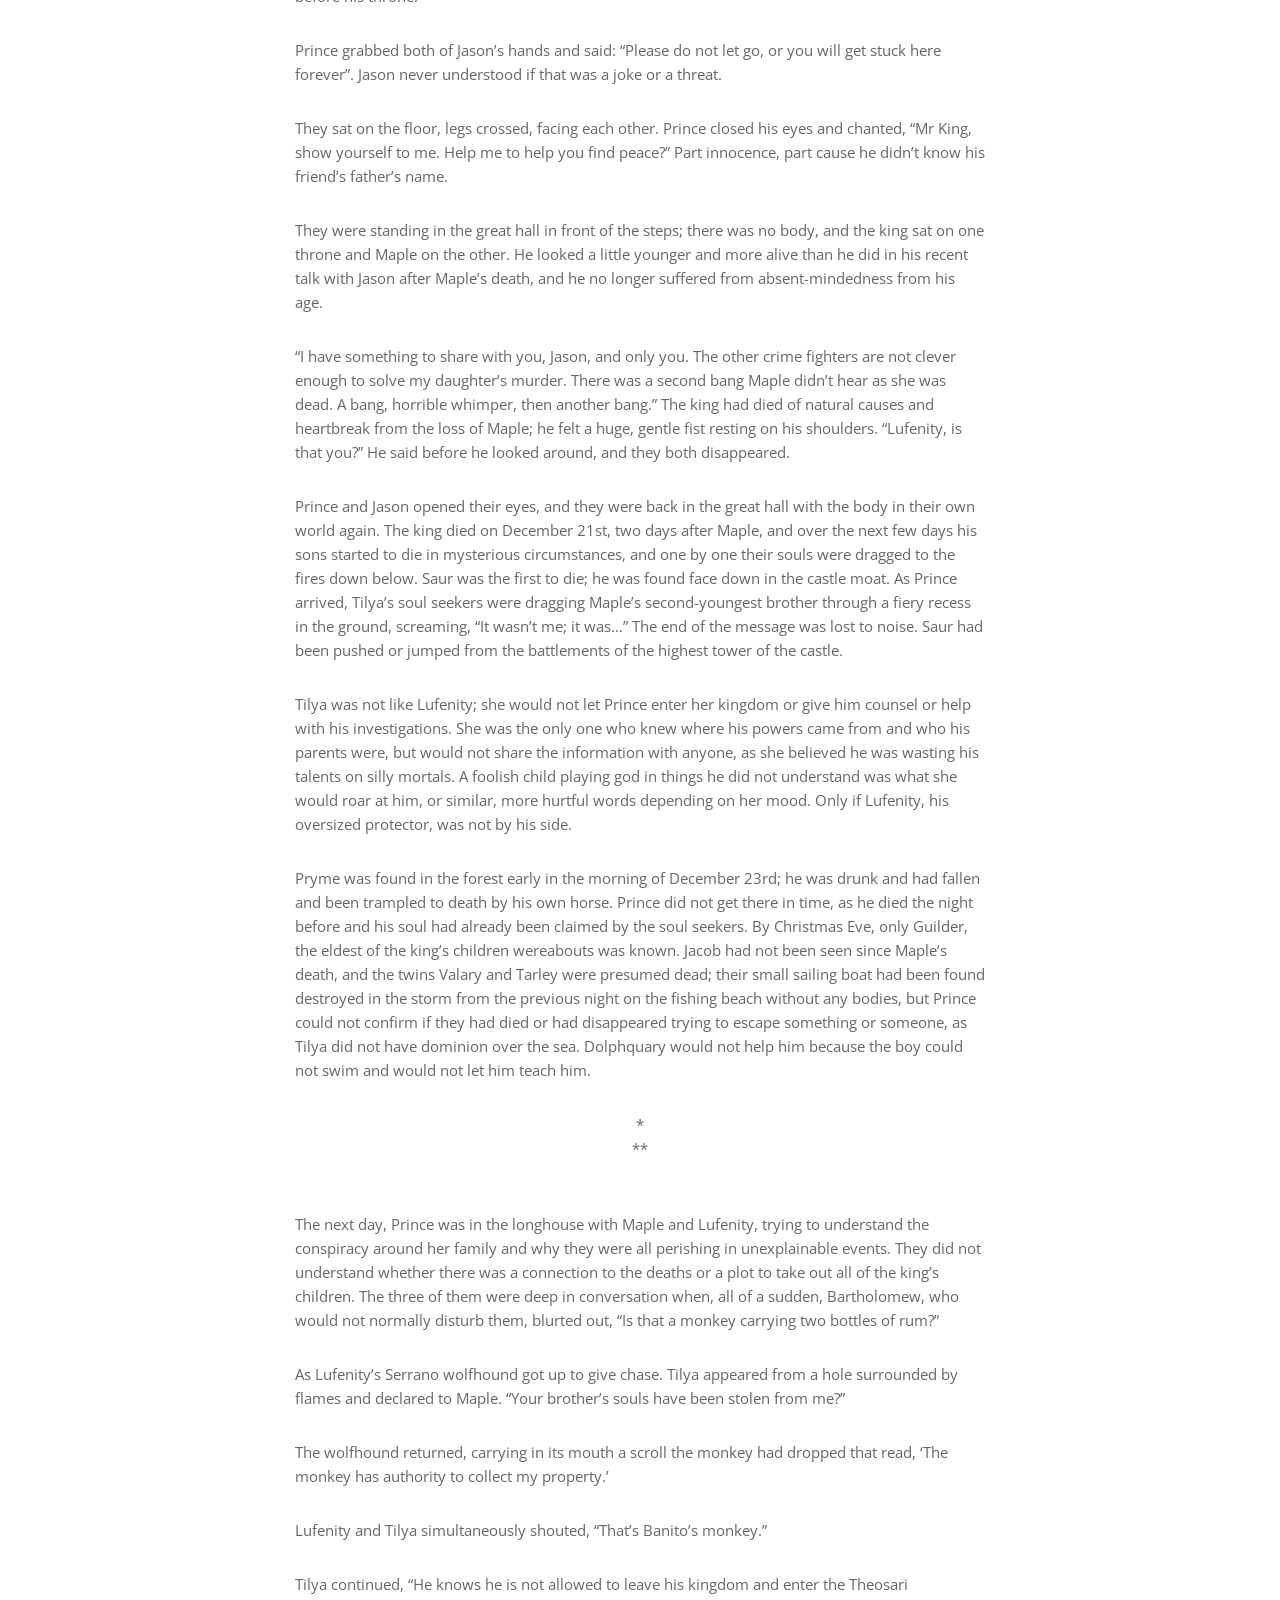
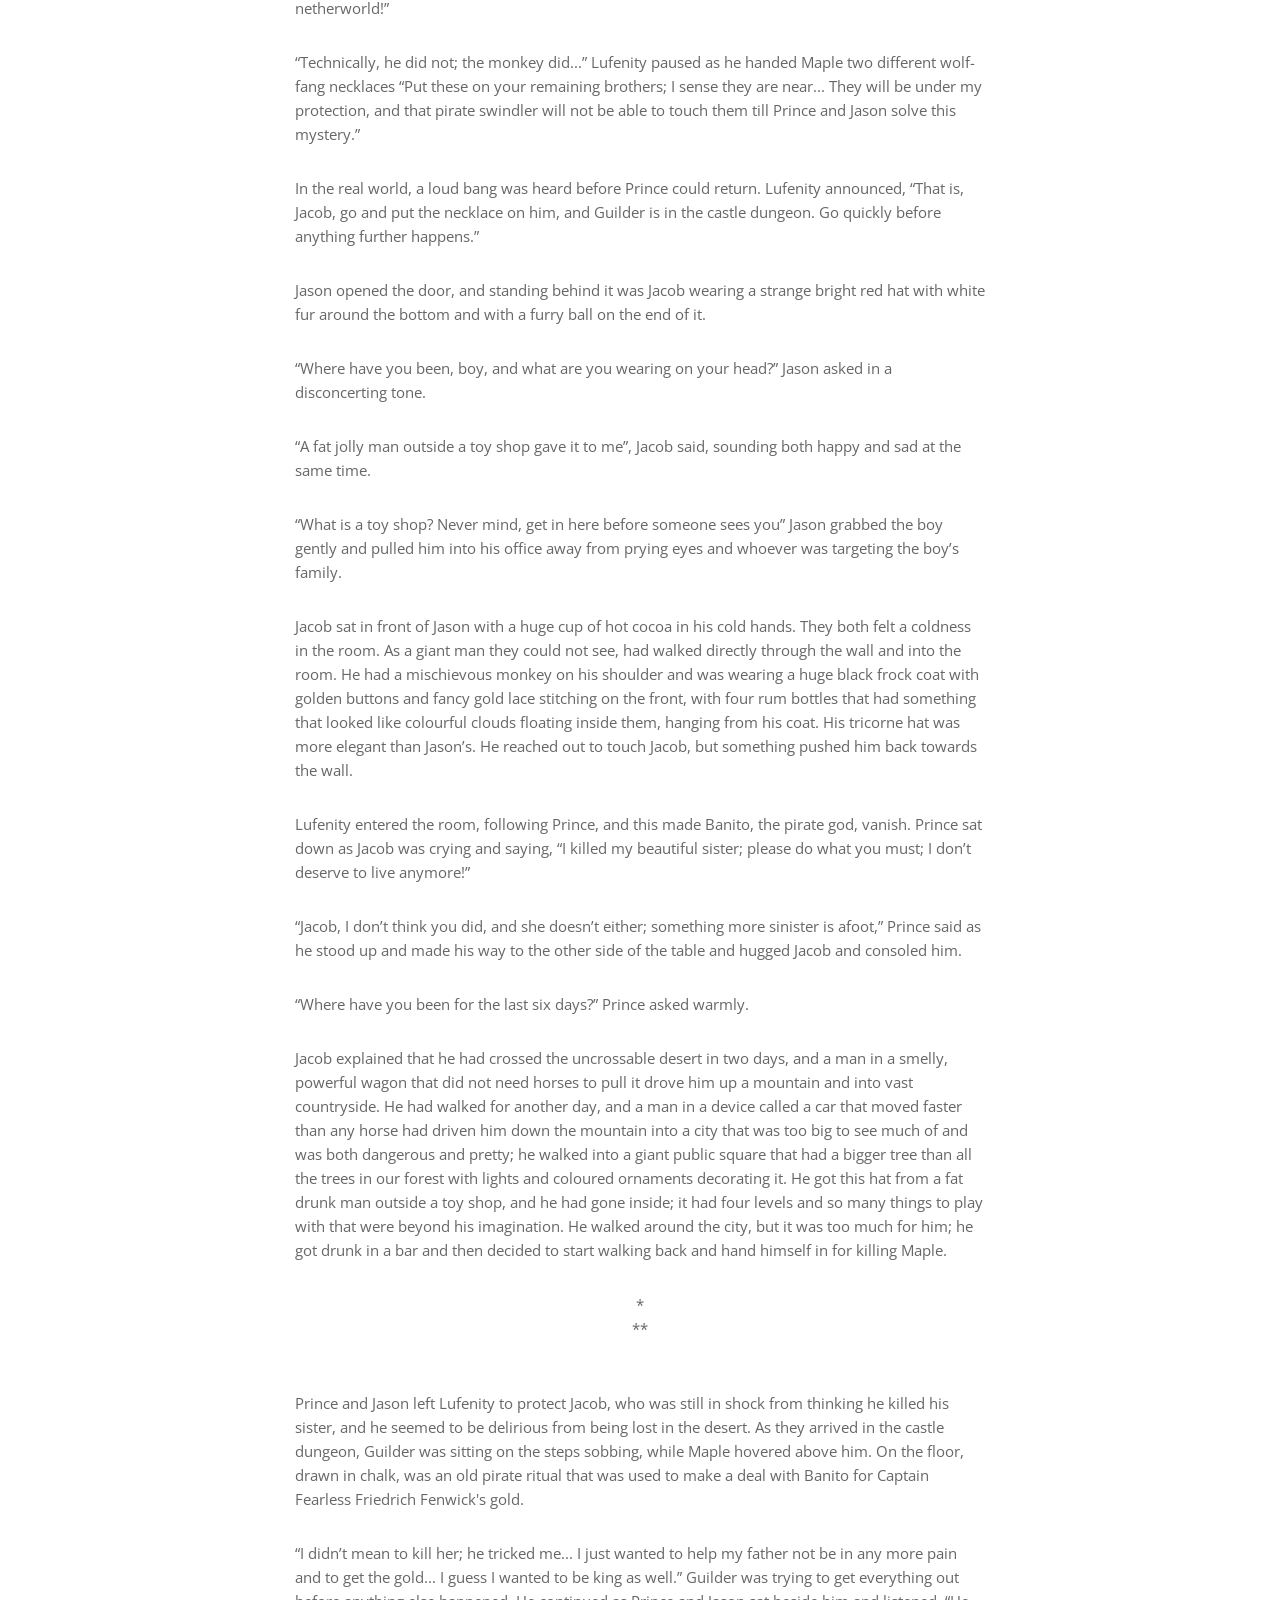
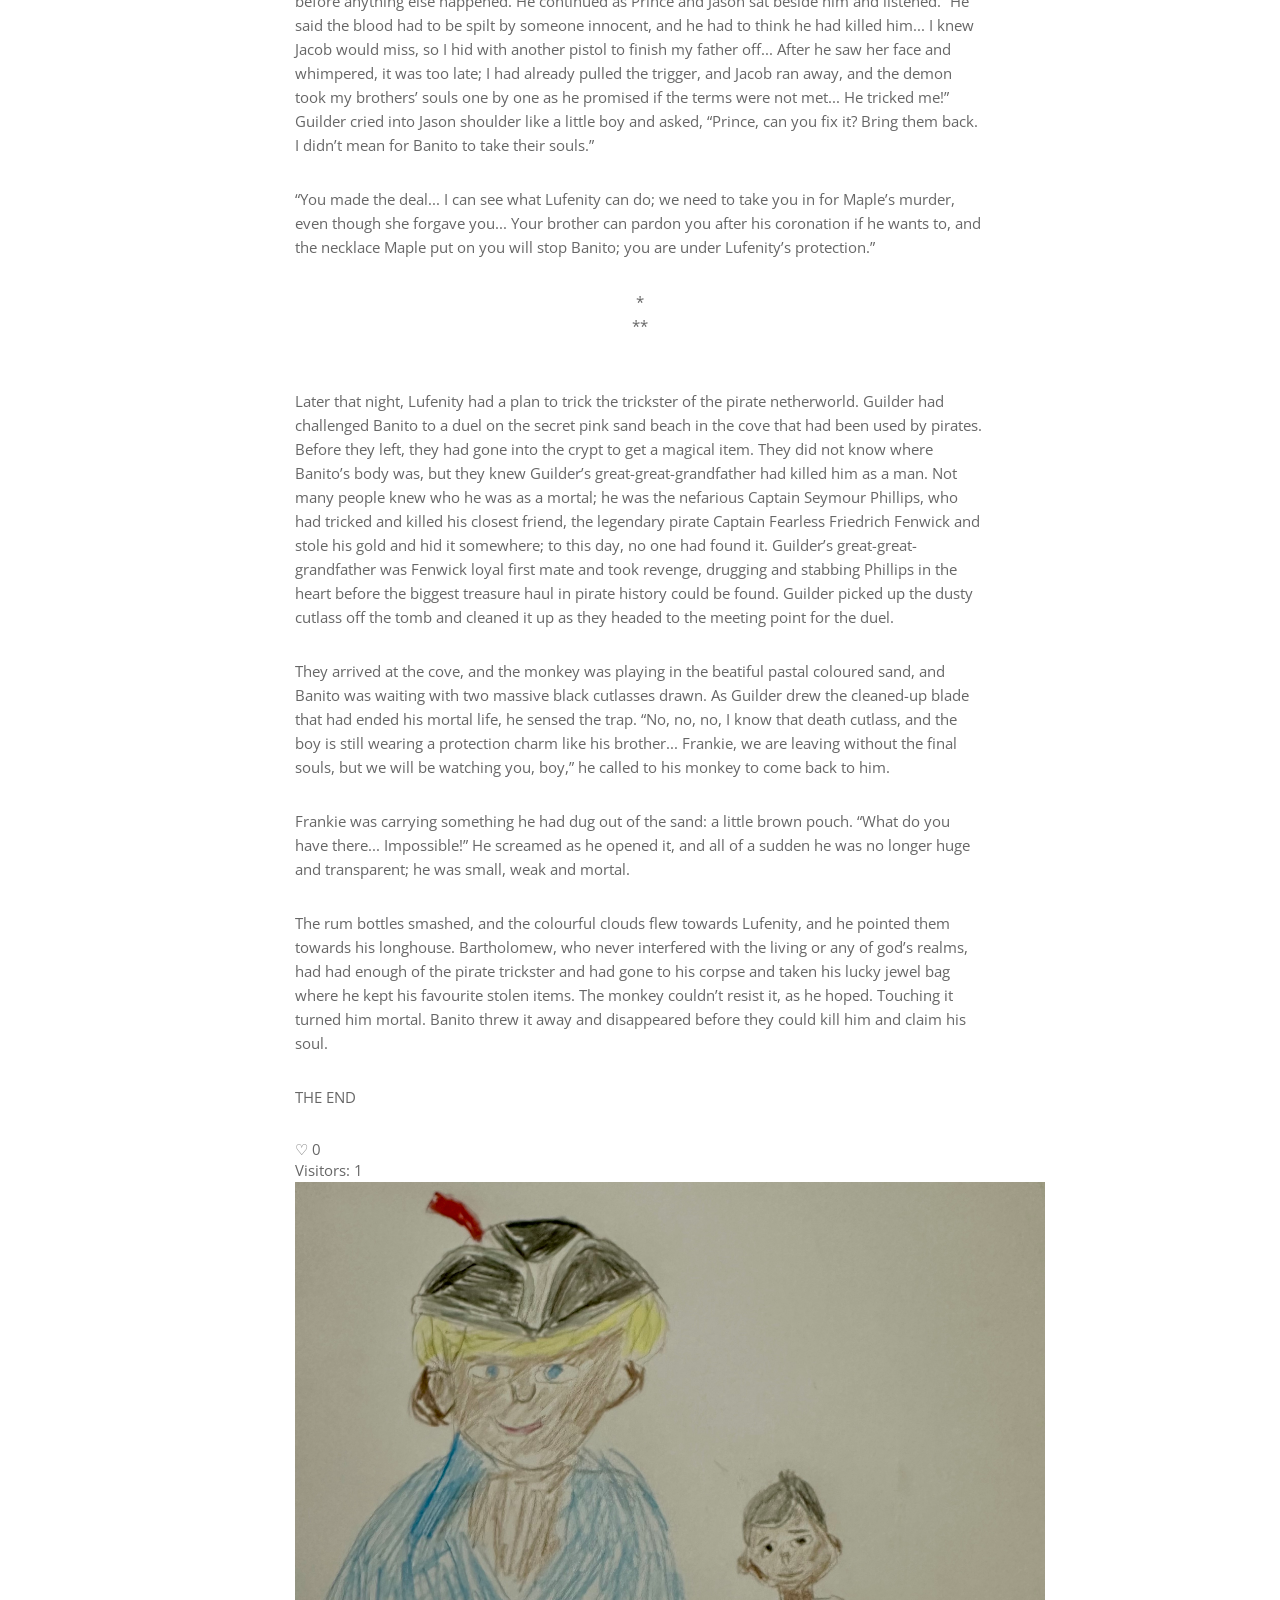
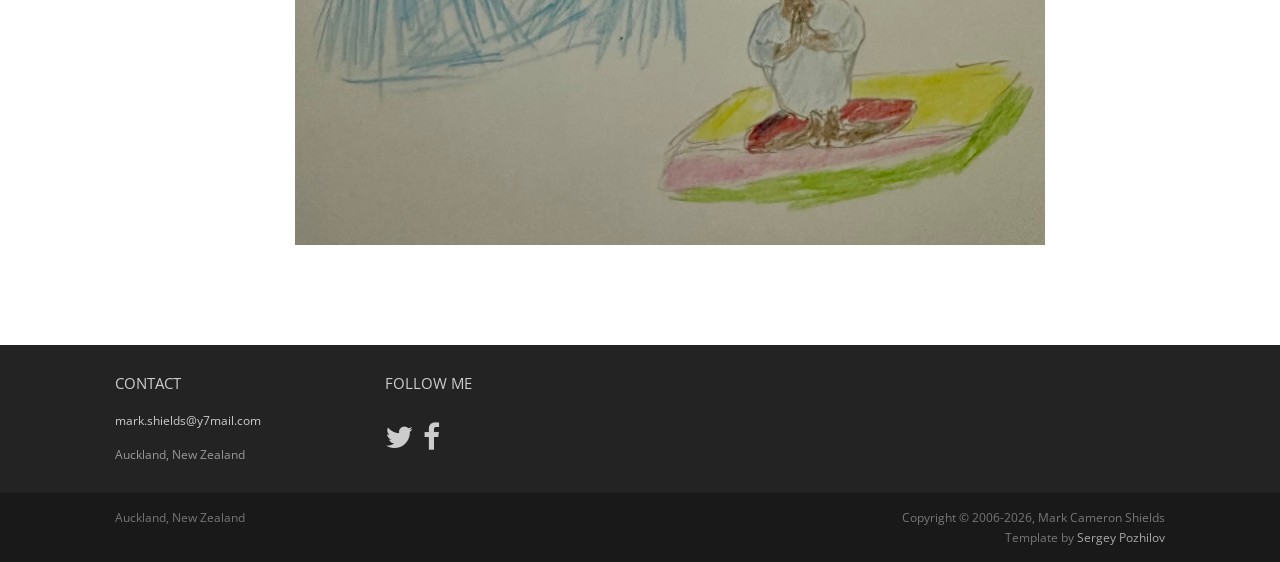
<file: Ghost-Whisper-Of-Christmas.html>
r<!DOCTYPE html>
<html lang="en">
<head>
	<meta charset="utf-8">
	<meta name="viewport"    content="width=device-width, initial-scale=1.0">
	<meta name="description" content="Ghost Whisperer of Christmas">
	<meta name="author"      content="Mark Cameron Shields"> 
	
	<title>Ghost Whisperer of Christmas</title>

	<link rel="icon" type="image/png" href="/markcshields/assets/images/favicon-new.png">

	
	<!-- Bootstrap -->
	<link href="https://netdna.bootstrapcdn.com/bootstrap/3.0.0/css/bootstrap.min.css" rel="stylesheet">
	<!-- Icon font -->
	<link href="https://cdnjs.cloudflare.com/ajax/libs/font-awesome/4.7.0/css/font-awesome.min.css" rel="stylesheet">
	<!-- Fonts -->
	<link rel="stylesheet" href="http://fonts.googleapis.com/css?family=Alice|Open+Sans:400,300,700">
	<!-- Custom styles -->
	<link rel="stylesheet" href="assets/css/styles.css">

	<!-- Google tag (gtag.js) -->
<script async src="https://www.googletagmanager.com/gtag/js?id=G-36PQB07QWW"></script>
<script>
  window.dataLayer = window.dataLayer || [];
  function gtag(){dataLayer.push(arguments);}
  gtag('js', new Date());

  gtag('config', 'G-36PQB07QWW');
</script>

	<!--[if lt IE 9]> <script src="assets/js/html5shiv.js"></script> <![endif]-->
</head>
<body>

<header id="header">
	<div id="head" class="" style="animation:none; transition:none;">

		<h1 id="logo" class="text-center">
			<img class="img-circle" src="assets/images/me.jpeg.avif" alt="Mark Cameron Shields">
					<span class="title" style="background: rgba(0,0,0,0.5); padding: 5px 10px;">
  Mark Cameron Shields
</span>
			<span class="tagline" style="background: rgba(0,0,0,0.5); padding: 5px 10px;">
  This is a short story I wrote for Christmas 2026.<br></span>
		</h1>
	</div>

	<nav class="navbar navbar-default navbar-sticky">
		<div class="container-fluid">
			
			<div class="navbar-header">
				<button type="button" class="navbar-toggle" data-toggle="collapse" data-target="#bs-example-navbar-collapse-1"> <span class="sr-only">Toggle navigation</span> <span class="icon-bar"></span> <span class="icon-bar"></span> <span class="icon-bar"></span> </button>
			</div>
			
			<div class="navbar-collapse collapse" id="bs-example-navbar-collapse-1">
				
				
						<ul class="nav navbar-nav">
					<li class="active"><a href="index.html">Story Portfolio</a></li>
					<li><a href="about.html">About</a></li>
					
			
					<li><a href="My-Art-Work.html">My Art Work</a></li>
				
	
					<li><a href="contact.html">Contact</a></li>
				</ul>
			</div><!--/.nav-collapse -->			
		</div>	
	</nav>
</header>

<main id="main">

	<div class="container">
		
		<div class="row topspace">
			<div class="col-sm-8 col-sm-offset-2">
															
 				<article class="post">
					<header class="entry-header">
 						<div class="entry-meta"> 
 							<span class="posted-on"><time class="entry-date published" date="2022-01-02">November 25, 2026</time></span>			
 						</div> 
 						<h1 class="entry-title">Ghost Whisperer of Christmas</h1>
					</header> 
					<div class="entry-content"> 
					

	
<p><em>December 19th, 1910<br> Serrano </em>




	<p>There was another side to Serrano, not to the violence and underbelly of crime that lived inside her. Far beyond the fancy marina and pulsating city that was ahead of its time, the mountains, valleys and rich farms. A forgotten land that lay at the end of the desert. One side of the island had prospered; the other side stayed in the past and poverty.</p>

	<p>Serrano was famous for its unique marine life and crystal-clear, unpolluted blue water, and its hidden pink and black sand beaches as well as the commonly known beautiful white sand beaches. Our story takes place in a part of Serrano that had sat untouched for centuries and was unknown to locals and tourists. Beyond the prison, the desert was vast and foreboding. Serranoites thought nothing lay beyond the sand of doom and had no idea another standalone society had existed for centuries without their knowledge.</p>     

	<p>At the edge of the island, far away from the dangerous and frantic streets of Serrano that never slept, the same iconic crystal blue waters met a black sand beach. A working beach unlike the other black sand beaches of the island that were sought out by adventure seekers and holiday makers. A row of archaic fishing huts, whose foundations had been dug into the sand; these shacks had housed families who lived and worked on the beach for generations. The huts and boats were built and maintained from the wood in the forest that lay beyond the beach.</p>     
  
	<p>Our story is not about the untouched fishing community that has lived here for generations; it takes place beyond the beach and the forest past the shanty towns. An old stone-built pirate prison sat in the dust between the shanty towns and the most developed homes on this side of the island, where the ruling and higher class of this community lived.</p>  

	<p>In the prison, a small boy called Prince sat on the cold stone floor of a cell, talking to himself. The boy’s complexion was a beautiful, dark colour like that of carefully crafted mahogany; he was part Italian and part Theosari. A combination of Roman settlers and the indigenous people of the island, he did not inherit the great strength and height that came from this noble bloodline, but his lineage had gifted him more powerful skills.</p>  

	<p>If you looked deep into Prince’s eyes, you would swear they were black as night, but this was an optical illusion; his eyes were very dark brown, and if you looked closely enough, you would see a slight lightness in his eyes compared to the iris. He was wearing what appeared to be a nightshirt. He had been dragged here by the police, well, the descendants of pirate hunters who now solved local crime in the absence of pirates in 1910.</p> 

	<p>An enormous man opened a large, warped wooden door and walked down the dusty stone floor towards the little cell at the end of the prison block. He wore a leather tricorn pirate hat on his head. The sun had not long risen, and the light shone through the holes in the stone walls of the cells, reflecting on the uneven stones as his huge leather boots spread dust across the ground as he walked powerfully towards his little friend.</p>

	<p>“Prince, did they drag you here and not allow you to get dressed or sleep in your own bed again... You are the one doing them a favour after all...” Captain Jason happily shouted; he didn’t want to show any anger to his friend, as it wasn’t him he was angry at.</p>

	<p>Captain Jason was not a pirate hunter by birth; he was a local crime fighter by choice and wore a pirate hat to distinguish himself from the others, as he considered them lazy and ill-equipped for a job he valued and wasn’t his birthright. He was Theosari; he had no ancestry from the ancient Greek or Roman settlers. There were more natural Serranoites in this community than in the bustling metropolis on the other side of the island. He was huge, and his skin was a similar shade to that of his young friend. He wore a white shirt and navy trousers.</p> 

	<p>No one could remember Prince’s real name; he was an orphan. The name came from him being a direct descendant of the boy who was said to be the heir to Prince Bartholomew centuries ago, an illegitimate child who was born with grace and elegance and was also an orphan. Historians say the boy was better liked and favoured by the people than any of Queen Valdis’s regal grandchildren.</p> 

	<p>Prince was born with a gift to see his revered ancestor Prince Bartholomew, the Theosari gods and the recently departed souls; hence why he had been dragged out of bed, he made the Pirate hunters’ job easier. He only had the appearance of a boy; Prince was in his early to late twenties. The true age of orphans can often be lost through their early life.</p> 

	<p>Jason unlocked the tiny cell door and handed Prince a pile of clothes and boots like his but smaller, with a towel and bar of soap sitting on top. He then entered and sat on the small wooden bed that hung from the wall in the cell and waited for his young friend to get ready so that they could visit the crime scene from the night before.</p>

<p style="text-align: center;">*<br>

**</p><br>

	<p>Jason and Prince were sitting on the floor in the biggest room of a castle made out of black granite that sat on the highest point on this side of the island. They had ridden there on horseback, as no cars existed in this standalone civilisation. The princess lay dead in front of them, killed by a single shot from a flintlock pistol, as with transportation there had not been much advancement in weaponry, as they were sealed off from the rest of the world.</p> 

	<p>Jason got up, walked outside, closed the door, and left Prince to do his thing. He sat, legs folded; he was very flexible, so his legs sat entirely on the ground.</p> 

	<p>Prince closed his eyes and chanted, “Princess Maple, show yourself to me. Help me to help you find peace?”</p>

	<p>All of a sudden, he opened his eyes, and the princess was sitting in front of him beside her own body. She was glowing white with a fluctuating aura around the outline of her soul that was never the same colour twice.</p> 

	<p>“Prince, my little darling”. They knew each other, and she thought of him fondly, even though her brothers did not approve of their friendship. The princess helped Prince in his cases and stopped anyone from treating him as a lower-class orphan. She raised him above the station he should have been on and helped to get him work as a ghost whisperer and spirit guide at the top level of this isolated society.</p> 

	<p>“Maple, what happened to you?” Prince asked while wiping a tear from his left eye.</p>

	<p>“I don’t know, little one. I was sitting in my father’s chair; the door opened slightly, some light came in, and everything went black... I did hear a horrible whimper after the bang, but then I was surrounded by a magical array of light... That’s all I remember, my friend.”</p>

<p style="text-align: center;">*<br>

**</p><br>

	<p>Jason found Prince in the stables after he had spoken with Maple, stroking a colossal, beautiful white horse positioned nose to muzzle, crying.</p>

	<p>“Is the horse just Maple now?” Jason asked calmly, putting his right hand on his friend’s neck to calm him down and not spook the horse.</p>

	<p>“It’s just a horse; there’s no such thing as shape-shifters. People just think her wild horse was her; she let it roam wild as she did.”</p>

	<p>“What did you find out from Maple? I am at a loss; the king is loopy, and Prince Jacob is missing. The other five sons were less than helpful... I mean, Prince, your name will confuse me in this case a little... We should just call them by their names, as they are not even really royalty anyway. </p> 

<p style="text-align: center;">*<br>

**</p><br>

	<p>Prince was sitting cross-legged with his legs flat on the ground in a beautifully carved wooden Viking longhouse. In the furthest corner of the room, his back leaning against a support beam, stood his legendary ancestor Bartholomew eating an apple. Directly in front, towering over him, sitting with his legs crossed, his giant kneecaps banging off each other high in the air as he was not as flexible as Prince, was Lufenity, the Theosari god of war and hunters. His human form was not very human; he had a silver-haired wolf’s head with bright silvery-blue eyes and a seven-foot, extremely muscular human torso. On his shoulder sat a Serrano falcon, and a Serrano wolfhound lay sleeping at his feet. Maple was sitting to Prince’s left. They were deep in discussion, trying to solve Maple’s murder, when the intricately carved wooden room, with every kind of animal you can imagine carved into the walls, beams and furniture. All of the wood burst into flames, and an angry three-headed woman, two of her heads were reptilian, appeared, entering by ascending through the floor. She wore a green dress that was also on fire.</p> 

	<p>“The Pirate King is dead!” announced Tilya, the Theosari goddess of death, before evaporating and taking all of the fire with her.</p> 

	<p>“Oh no, not my father!” screamed Maple</p>       

<p style="text-align: center;">*<br>

**</p><br>

	<p>Back in the non-spiritual realm, Prince rose to his feet and scrambled as fast as his little legs could carry him out of his little cell through the back door of the prison and hopped onto a giant white horse and raced up the hill towards the castle. Balda Maple’s loyal horse had been following Prince around like a lost puppy since her tragic demise.</p>

	<p>Jason gave chase, unsure why his little partner was in such a hurry; his own horse was less athletic and loyal, and it took him some time to reach the castle and find out what had happened. As he reached the castle gates, Prince was waiting for him outside.</p>

	<p>“Sorry I took off the king is dead, and I needed to get here in case Tilya’s soul seekers dragged him into the fires down below. Lucky for us, he wasn’t evil, and he no longer loopy in the spirit realm.”</p>    

	<p>“That is the one thing that scares me that you have told me. If I die and Tilya or the gods think I’m wicked, I get dragged by my feet into fire by one of her half-lizard flying subordinates.”</p>

	<p>“Captain Jason, you are fine; you are the only real and capable crime fighter on the island. You can go hunting with Lufenity and meet your ancestors in the good realm.” Prince laughed as he mocked his large friend and took him by the hand into the great hall where the king lay dead, face first, before his throne.</p> 

	<p>Prince grabbed both of Jason’s hands and said: “Please do not let go, or you will get stuck here forever”. Jason never understood if that was a joke or a threat.</p>

	<p>They sat on the floor, legs crossed, facing each other. Prince closed his eyes and chanted, “Mr King, show yourself to me. Help me to help you find peace?” Part innocence, part cause he didn’t know his friend’s father’s name.</p>

	<p>They were standing in the great hall in front of the steps; there was no body, and the king sat on one throne and Maple on the other. He looked a little younger and more alive than he did in his recent talk with Jason after Maple’s death, and he no longer suffered from absent-mindedness from his age.</p>

	<p>“I have something to share with you, Jason, and only you. The other crime fighters are not clever enough to solve my daughter’s murder. There was a second bang Maple didn’t hear as she was dead. A bang, horrible whimper, then another bang.” The king had died of natural causes and heartbreak from the loss of Maple; he felt a huge, gentle fist resting on his shoulders. “Lufenity, is that you?” He said before he looked around, and they both disappeared.</p>

	<p>Prince and Jason opened their eyes, and they were back in the great hall with the body in their own world again. The king died on December 21st, two days after Maple, and over the next few days his sons started to die in mysterious circumstances, and one by one their souls were dragged to the fires down below. Saur was the first to die; he was found face down in the castle moat. As Prince arrived, Tilya’s soul seekers were dragging Maple’s second-youngest brother through a fiery recess in the ground, screaming, “It wasn’t me; it was…” The end of the message was lost to noise. Saur had been pushed or jumped from the battlements of the highest tower of the castle.</p> 

	<p>Tilya was not like Lufenity; she would not let Prince enter her kingdom or give him counsel or help with his investigations. She was the only one who knew where his powers came from and who his parents were, but would not share the information with anyone, as she believed he was wasting his talents on silly mortals. A foolish child playing god in things he did not understand was what she would roar at him, or similar, more hurtful words depending on her mood. Only if Lufenity, his oversized protector, was not by his side.</p>

	<p>Pryme was found in the forest early in the morning of December 23rd; he was drunk and had fallen and been trampled to death by his own horse. Prince did not get there in time, as he died the night before and his soul had already been claimed by the soul seekers. By Christmas Eve, only Guilder, the eldest of the king’s children wereabouts was known. Jacob had not been seen since Maple’s death, and the twins Valary and Tarley were presumed dead; their small sailing boat had been found destroyed in the storm from the previous night on the fishing beach without any bodies, but Prince could not confirm if they had died or had disappeared trying to escape something or someone, as Tilya did not have dominion over the sea. Dolphquary would not help him because the boy could not swim and would not let him teach him.</p> 

<p style="text-align: center;">*<br>

**</p><br>
	
	<p>The next day, Prince was in the longhouse with Maple and Lufenity, trying to understand the conspiracy around her family and why they were all perishing in unexplainable events. They did not understand whether there was a connection to the deaths or a plot to take out all of the king’s children. The three of them were deep in conversation when, all of a sudden, Bartholomew, who would not normally disturb them, blurted out, “Is that a monkey carrying two bottles of rum?”</p>

	 <p>As Lufenity’s Serrano wolfhound got up to give chase. Tilya appeared from a hole surrounded by flames and declared to Maple. “Your brother’s souls have been stolen from me?”</p>

	<p>The wolfhound returned, carrying in its mouth a scroll the monkey had dropped that read, ‘The monkey has authority to collect my property.’</p>

	<p>Lufenity and Tilya simultaneously shouted, “That’s Banito’s monkey.”</p>
	<p>Tilya continued, “He knows he is not allowed to leave his kingdom and enter the Theosari netherworld!”</p> 

	<p>“Technically, he did not; the monkey did...” Lufenity paused as he handed Maple two different wolf-fang necklaces “Put these on your remaining brothers; I sense they are near... They will be under my protection, and that pirate swindler will not be able to touch them till Prince and Jason solve this mystery.”</p>

	<p>In the real world, a loud bang was heard before Prince could return. Lufenity announced, “That is, Jacob, go and put the necklace on him, and Guilder is in the castle dungeon. Go quickly before anything further happens.”</p> 

	<p>Jason opened the door, and standing behind it was Jacob wearing a strange bright red hat with white fur around the bottom and with a furry ball on the end of it.</p> 

	<p>“Where have you been, boy, and what are you wearing on your head?” Jason asked in a disconcerting tone.</p> 

	<p>“A fat jolly man outside a toy shop gave it to me”, Jacob said, sounding both happy and sad at the same time.</p>

	<p>“What is a toy shop? Never mind, get in here before someone sees you” Jason grabbed the boy gently and pulled him into his office away from prying eyes and whoever was targeting the boy’s family.</p> 

	<p>Jacob sat in front of Jason with a huge cup of hot cocoa in his cold hands. They both felt a coldness in the room. As a giant man they could not see, had walked directly through the wall and into the room. He had a mischievous monkey on his shoulder and was wearing a huge black frock coat with golden buttons and fancy gold lace stitching on the front, with four rum bottles that had something that looked like colourful clouds floating inside them, hanging from his coat. His tricorne hat was more elegant than Jason’s. He reached out to touch Jacob, but something pushed him back towards the wall.</p>

	<p>Lufenity entered the room, following Prince, and this made Banito, the pirate god, vanish. Prince sat down as Jacob was crying and saying, “I killed my beautiful sister; please do what you must; I don’t deserve to live anymore!”</p>

	<p>“Jacob, I don’t think you did, and she doesn’t either; something more sinister is afoot,” Prince said as he stood up and made his way to the other side of the table and hugged Jacob and consoled him.</p>

	<p>“Where have you been for the last six days?” Prince asked warmly.</p>

	<p>Jacob explained that he had crossed the uncrossable desert in two days, and a man in a smelly, powerful wagon that did not need horses to pull it drove him up a mountain and into vast countryside. He had walked for another day, and a man in a device called a car that moved faster than any horse had driven him down the mountain into a city that was too big to see much of and was both dangerous and pretty; he walked into a giant public square that had a bigger tree than all the trees in our forest with lights and coloured ornaments decorating it. He got this hat from a fat drunk man outside a toy shop, and he had gone inside; it had four levels and so many things to play with that were beyond his imagination. He walked around the city, but it was too much for him; he got drunk in a bar and then decided to start walking back and hand himself in for killing Maple.</p>       

<p style="text-align: center;">*<br>

**</p><br>

	<p>Prince and Jason left Lufenity to protect Jacob, who was still in shock from thinking he killed his sister, and he seemed to be delirious from being lost in the desert. As they arrived in the castle dungeon, Guilder was sitting on the steps sobbing, while Maple hovered above him. On the floor, drawn in chalk, was an old pirate ritual that was used to make a deal with Banito for Captain Fearless Friedrich Fenwick's gold.</p>

	<p>“I didn’t mean to kill her; he tricked me... I just wanted to help my father not be in any more pain and to get the gold... I guess I wanted to be king as well.” Guilder was trying to get everything out before anything else happened. He continued as Prince and Jason sat beside him and listened. “He said the blood had to be spilt by someone innocent, and he had to think he had killed him... I knew Jacob would miss, so I hid with another pistol to finish my father off... After he saw her face and whimpered, it was too late; I had already pulled the trigger, and Jacob ran away, and the demon took my brothers’ souls one by one as he promised if the terms were not met... He tricked me!” Guilder cried into Jason shoulder like a little boy and asked, “Prince, can you fix it? Bring them back. I didn’t mean for Banito to take their souls.”</p>  

	<p>“You made the deal... I can see what Lufenity can do; we need to take you in for Maple’s murder, even though she forgave you... Your brother can pardon you after his coronation if he wants to, and the necklace Maple put on you will stop Banito; you are under Lufenity’s protection.”</p> 

	
<p style="text-align: center;">*<br>

**</p><br>

	<p>Later that night, Lufenity had a plan to trick the trickster of the pirate netherworld. Guilder had challenged Banito to a duel on the secret pink sand beach in the cove that had been used by pirates. Before they left, they had gone into the crypt to get a magical item. They did not know where Banito’s body was, but they knew Guilder’s great-great-grandfather had killed him as a man. Not many people knew who he was as a mortal; he was the nefarious Captain Seymour Phillips, who had tricked and killed his closest friend, the legendary pirate Captain Fearless Friedrich Fenwick and stole his gold and hid it somewhere; to this day, no one had found it. Guilder’s great-great-grandfather was Fenwick loyal first mate and took revenge, drugging and stabbing Phillips in the heart before the biggest treasure haul in pirate history could be found. Guilder picked up the dusty cutlass off the tomb and cleaned it up as they headed to the meeting point for the duel.</p>

	<p>They arrived at the cove, and the monkey was playing in the beatiful pastal coloured sand, and Banito was waiting with two massive black cutlasses drawn. As Guilder drew the cleaned-up blade that had ended his mortal life, he sensed the trap. “No, no, no, I know that death cutlass, and the boy is still wearing a protection charm like his brother... Frankie, we are leaving without the final souls, but we will be watching you, boy,” he called to his monkey to come back to him.</p>

	<p>Frankie was carrying something he had dug out of the sand: a little brown pouch. “What do you have there... Impossible!” He screamed as he opened it, and all of a sudden he was no longer huge and transparent; he was small, weak and mortal.</p>

	<p>The rum bottles smashed, and the colourful clouds flew towards Lufenity, and he pointed them towards his longhouse. Bartholomew, who never interfered with the living or any of god’s realms, had had enough of the pirate trickster and had gone to his corpse and taken his lucky jewel bag where he kept his favourite stolen items. The monkey couldn’t resist it, as he hoped. Touching it turned him mortal. Banito threw it away and disappeared before they could kill him and claim his soul.</p>

	 

	                 



	






<p>THE END</p>

<div class="story-footer" data-story="9">
    <div class="heart-container">
    <span class="heart">♡</span>
    <span class="heart-count">0</span>
    </div>
    <div class="visitor-counter">Visitors: 0</div>
</div>

						<p><img alt="" src="assets/images/ghostwhisperer.jpeg" alt="Ghost Whisperer of Christmas" width="750" align="center"></p>

					





					
					
					
					
					</div> 
				</article><!-- #post-## -->

			</div> 
		</div> <!-- /row post  -->

		
							
					

</main>


<footer id="footer" class="topspace">
	<div class="container">
		<div class="row">
			<div class="col-md-3 widget">
				<h3 class="widget-title">Contact</h3>
				<div class="widget-body">
			
						<a href="mailto:#">mark.shields@y7mail.com</a><br>
						<br>
						Auckland, New Zealand
					</p>	
				</div>
			</div>

			<div class="col-md-3 widget">
				<h3 class="widget-title">Follow me</h3>
				<div class="widget-body">
					<p class="follow-me-icons">
						<a href="https://x.com/markcshields" target="_blank"><i class="fa fa-twitter fa-2"></i></a>
						
						<a href="https://www.facebook.com/markcameronshields" target="_blank"><i class="fa fa-facebook fa-2"></i></a>
					</p>
				</div>
			</div>

	

			
			</div>

		</div> <!-- /row of widgets -->
	</div>
</footer>

<footer id="underfooter">
	<div class="container">
		<div class="row">
			
			<div class="col-md-6 widget">
				<div class="widget-body">
					<p>Auckland, New Zealand</p>
				</div>
			</div>

			<div class="col-md-6 widget">
				<div class="widget-body">
					<p class="text-right">
						Copyright &copy; 2006-2026, Mark Cameron Shields<br> 
						Template by <a href="http://pozhilov.com" target="_blank">Sergey Pozhilov</a></p>
				</div>
			</div>

		</div> <!-- /row of widgets -->
	</div>
</footer>




<!-- JavaScript libs are placed at the end of the document so the pages load faster -->
<script src="https://code.jquery.com/jquery-3.6.0.min.js"></script>
<script src="https://netdna.bootstrapcdn.com/bootstrap/3.0.0/js/bootstrap.min.js"></script>
<script src="assets/js/template.js"></script>
</body>
</html>
</file>
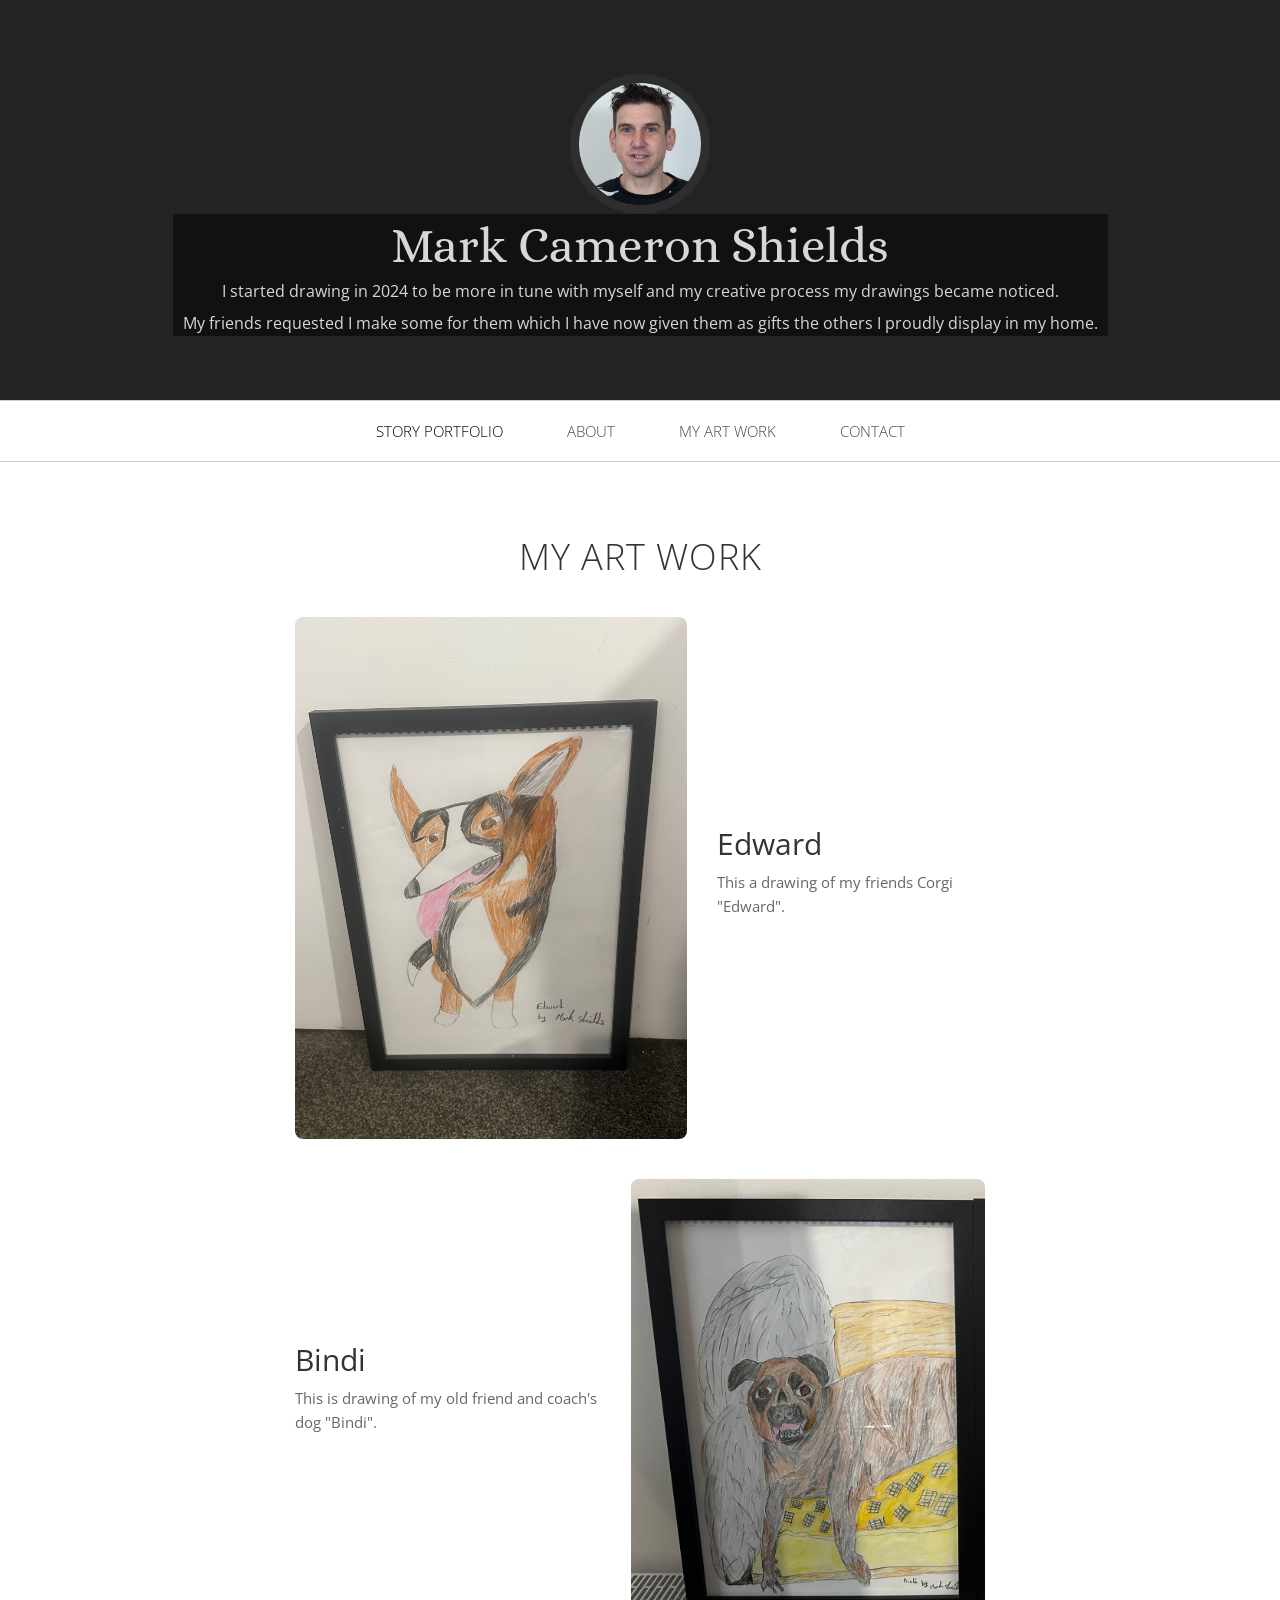
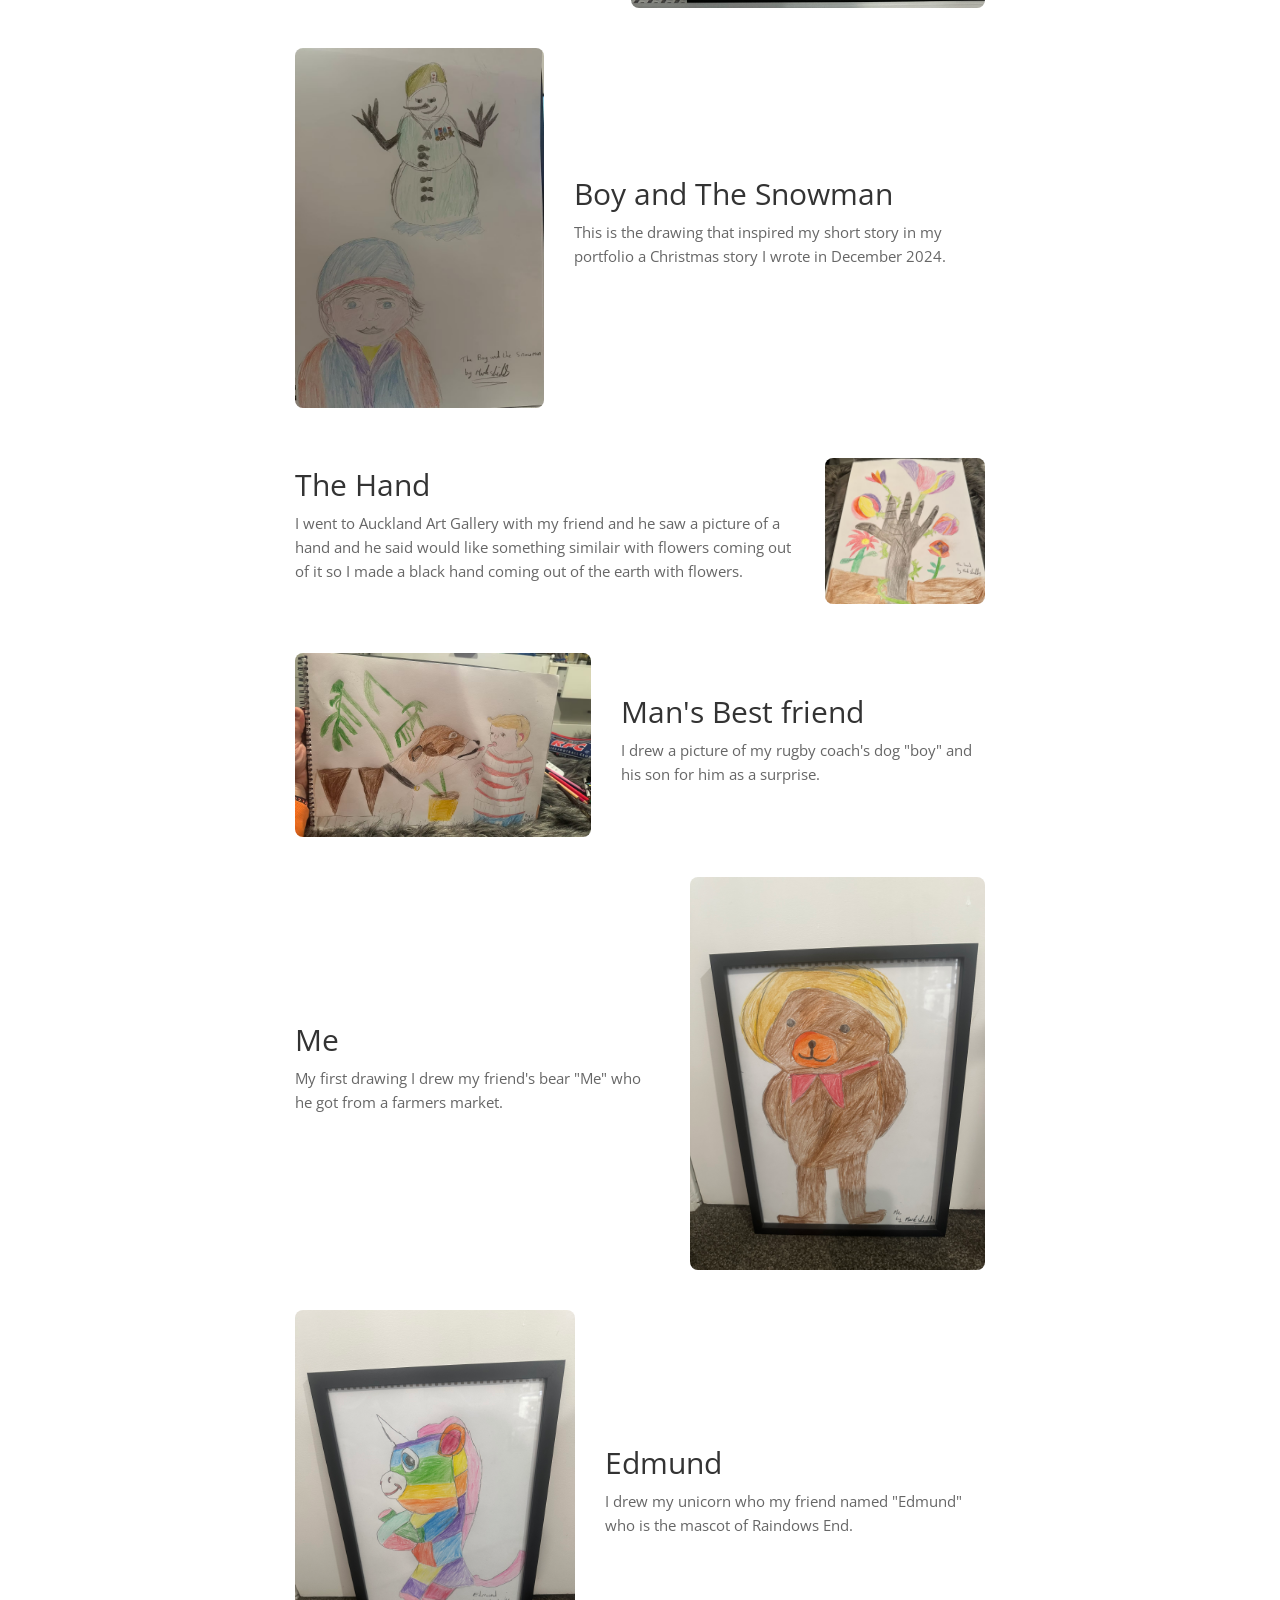
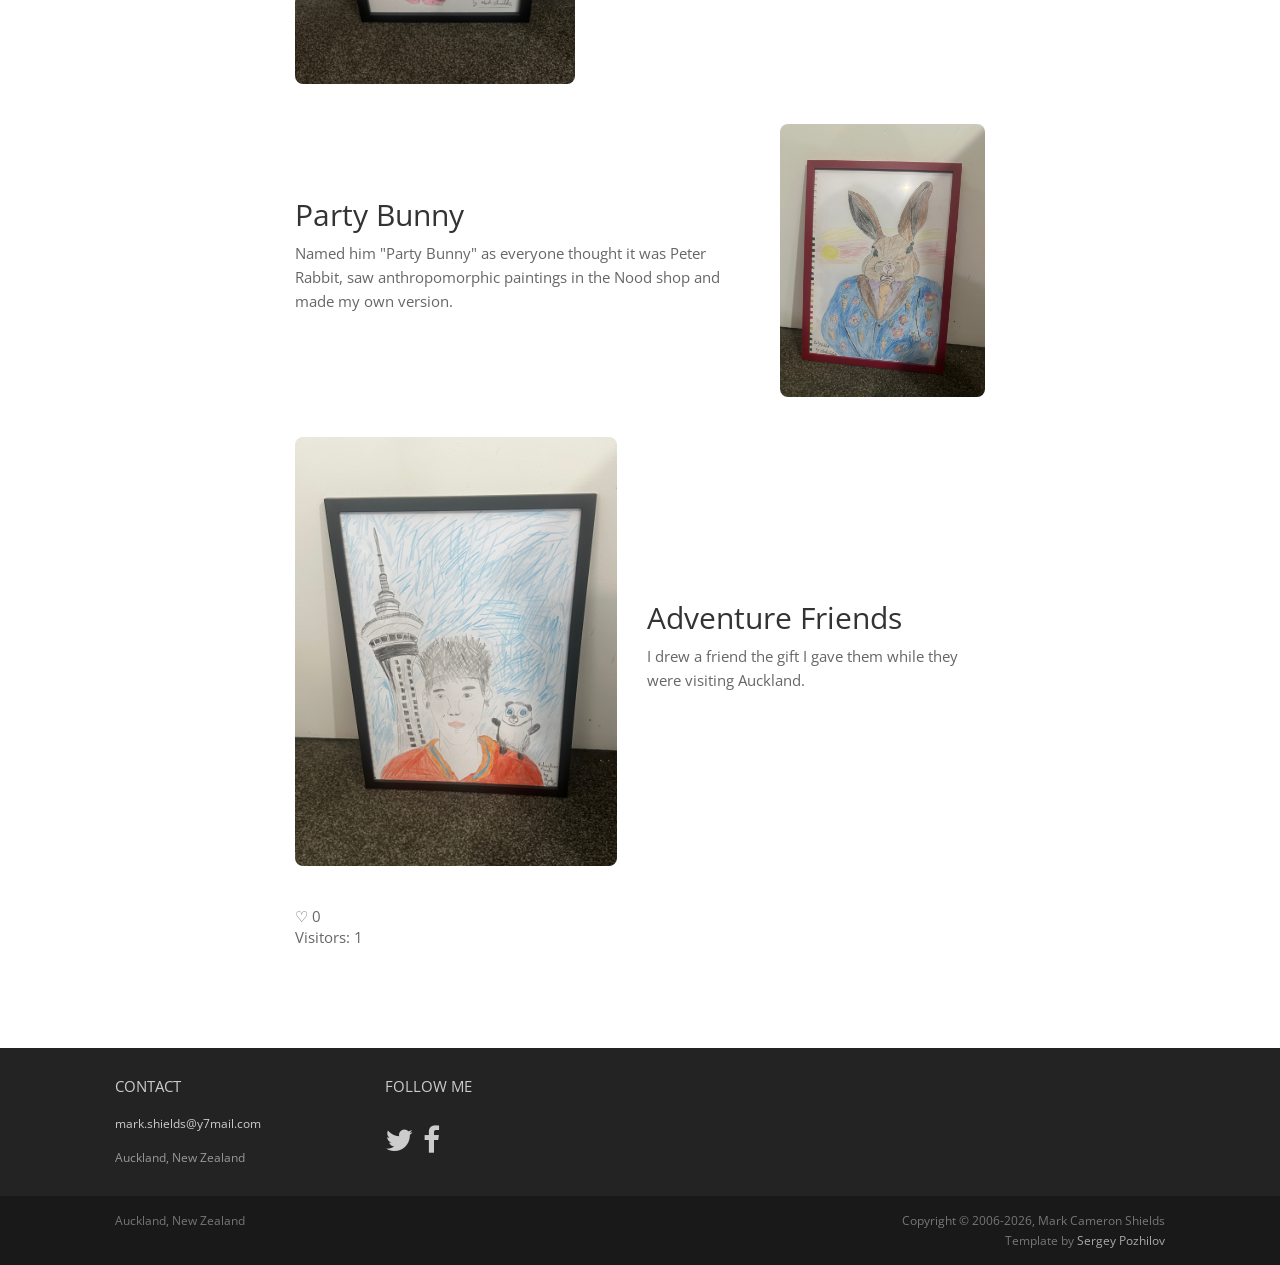
<file: My-Art-Work.html>
<!DOCTYPE html>
<html lang="en">
<head>
	<meta charset="utf-8">
	<meta name="viewport"    content="width=device-width, initial-scale=1.0">
	<meta name="description" content="My Art Work">
	<meta name="author"      content="Mark Cameron Shields">
	
	<title>My Art Work</title>

	<link rel="icon" type="image/png" href="/markcshields/assets/images/favicon-new.png">
	
	<!-- Bootstrap -->
	<link href="https://netdna.bootstrapcdn.com/bootstrap/3.0.0/css/bootstrap.min.css" rel="stylesheet">
	<!-- Icon font -->
	<link href="https://cdnjs.cloudflare.com/ajax/libs/font-awesome/4.7.0/css/font-awesome.min.css" rel="stylesheet">
	<!-- Fonts -->
	<link rel="stylesheet" href="http://fonts.googleapis.com/css?family=Alice|Open+Sans:400,300,700">
	<!-- Custom styles -->
	<link rel="stylesheet" href="assets/css/styles.css">

	<!-- Google tag (gtag.js) -->
<script async src="https://www.googletagmanager.com/gtag/js?id=G-36PQB07QWW"></script>
<script>
  window.dataLayer = window.dataLayer || [];
  function gtag(){dataLayer.push(arguments);}
  gtag('js', new Date());

  gtag('config', 'G-36PQB07QWW');
</script>

	<!--[if lt IE 9]> <script src="assets/js/html5shiv.js"></script> <![endif]-->
</head>
<body>

<header id="header">
	<div id="head" class="" style="animation:none; transition:none;">

		<h1 id="logo" class="text-center">
			<img class="img-circle" src="assets/images/me.jpeg.avif" alt="Mark Cameron Shields">
					<span class="title" style="background: rgba(0,0,0,0.5); padding: 5px 10px;">
  Mark Cameron Shields
</span>
			<span class="tagline" style="background: rgba(0,0,0,0.5); padding: 5px 10px;">
  I started drawing in 2024 to be more in tune with myself and my creative process my drawings became noticed.<br><br> My friends requested I make some for them which I have now given them as gifts the others I proudly display in my home.</span>
		</h1>
	</div>

	<nav class="navbar navbar-default navbar-sticky">
		<div class="container-fluid">
			
			<div class="navbar-header">
				<button type="button" class="navbar-toggle" data-toggle="collapse" data-target="#bs-example-navbar-collapse-1"> <span class="sr-only">Toggle navigation</span> <span class="icon-bar"></span> <span class="icon-bar"></span> <span class="icon-bar"></span> </button>
			</div>
			
			<div class="navbar-collapse collapse" id="bs-example-navbar-collapse-1">
				
							<ul class="nav navbar-nav">
					<li class="active"><a href="index.html">Story Portfolio</a></li>
					<li><a href="about.html">About</a></li>
					
			
					<li><a href="My-Art-Work.html">My Art Work</a></li>
				
	
					<li><a href="contact.html">Contact</a></li>
				</ul>
			
			</div><!--/.nav-collapse -->			
		</div>	
	</nav>
</header>

<main id="main">

	<div class="container">
		
		<div class="row topspace">
			<div class="col-sm-8 col-sm-offset-2">
															
 				<article class="post">
					<header class="entry-header">
 						<div class="entry-meta"> 
 									
 						</div> 
 						<h1 class="entry-title">my art work</h1>
					</header> 
					<div class="entry-content"> 
					
<div class="art-row">
  <div class="art-image">
    <img src="assets/images/Edward.jpeg" alt="Edward">
  </div>
  <div class="art-text">
    <h3>Edward</h3>
    <p>This a drawing of my friends Corgi "Edward".</p>
  </div>
</div>

<div class="art-row reverse">
  <div class="art-image">
    <img src="assets/images/Bindi.jpeg" alt="Bindi">
  </div>
  <div class="art-text">
    <h3>Bindi</h3>
    <p>This is drawing of my old friend and coach's dog "Bindi".</p>
  </div>
</div>


<div class="art-row">
  <div class="art-image">
    <img src="assets/images/boysnowman.jpg.avif" alt="Boy and the Snowman">
  </div>
  <div class="art-text">
    <h3>Boy and The Snowman</h3>
    <p>This is the drawing that inspired my short story in my portfolio a Christmas story I wrote in December 2024.</p>
  </div>
</div>

<div class="art-row reverse">
  <div class="art-image">
    <img src="assets/images/the hand.jpeg.avif" alt="The hand">
  </div>
  <div class="art-text">
    <h3>The Hand</h3>
    <p>I went to Auckland Art Gallery with my friend and he saw a picture of a hand and he said would like something similair with flowers coming out of it so I made a black hand coming out of the earth with flowers.</p>
  </div>
</div>
	
<div class="art-row">
  <div class="art-image">
    <img src="assets/images/mansbestfiend.jpeg.avif" alt="Mans Best friend">
  </div>
  <div class="art-text">
    <h3>Man's Best friend</h3>
    <p>I drew a picture of my rugby coach's dog "boy" and his son for him as a surprise.</p>
  </div>
</div>

<div class="art-row reverse">
  <div class="art-image">
    <img src="assets/images/mebear.jpeg" alt="Me Bear">
  </div>
  <div class="art-text">
    <h3>Me</h3>
    <p>My first drawing I drew my friend's bear "Me" who he got from a farmers market.</p>
  </div>
</div>

<div class="art-row">
  <div class="art-image">
    <img src="assets/images/Edmund.jpeg" alt="Edmund">
  </div>
  <div class="art-text">
    <h3>Edmund</h3>
    <p>I drew my unicorn who my friend named "Edmund" who is the mascot of Raindows End.</p>
  </div>
</div>

<div class="art-row reverse">
  <div class="art-image">
    <img src="assets/images/PartyBunny.jpeg" alt="Party Bunny">
  </div>
  <div class="art-text">
    <h3>Party Bunny</h3>
    <p>Named him "Party Bunny" as everyone thought it was Peter Rabbit, saw anthropomorphic paintings in the Nood shop and made my own version.</p>
  </div>
</div>

<div class="art-row">
  <div class="art-image">
    <img src="assets/images/adventure friends.jpeg" alt="Adventure Friends">
  </div>
  <div class="art-text">
    <h3>Adventure Friends</h3>
    <p>I drew a friend the gift I gave them while they were visiting Auckland.</p>
  </div>
</div>

	

<div class="story-footer" data-story="0">
    <div class="heart-container">
    <span class="heart">♡</span>
    <span class="heart-count">0</span>
    </div>
    <div class="visitor-counter">Visitors: 0</div>
</div>






					
					
					
					
					</div> 
				</article><!-- #post-## -->

			</div> 
		</div> <!-- /row post  -->

		
							
					

</main>


<footer id="footer" class="topspace">
	<div class="container">
		<div class="row">
			<div class="col-md-3 widget">
				<h3 class="widget-title">Contact</h3>
				<div class="widget-body">
			
						<a href="mailto:#">mark.shields@y7mail.com</a><br>
						<br>
						Auckland, New Zealand
					</p>	
				</div>
			</div>

			<div class="col-md-3 widget">
				<h3 class="widget-title">Follow me</h3>
				<div class="widget-body">
					<p class="follow-me-icons">
						<a href="https://x.com/markcshields" target="_blank"><i class="fa fa-twitter fa-2"></i></a>
						
						<a href="https://www.facebook.com/markcameronshields" target="_blank"><i class="fa fa-facebook fa-2"></i></a>
					</p>
				</div>
			</div>

	

			
			</div>

		</div> <!-- /row of widgets -->
	</div>
</footer>

<footer id="underfooter">
	<div class="container">
		<div class="row">
			
			<div class="col-md-6 widget">
				<div class="widget-body">
					<p>Auckland, New Zealand</p>
				</div>
			</div>

			<div class="col-md-6 widget">
				<div class="widget-body">
					<p class="text-right">
						Copyright &copy; 2006-2026, Mark Cameron Shields<br> 
						Template by <a href="http://pozhilov.com" target="_blank">Sergey Pozhilov</a></p>
				</div>
			</div>

		</div> <!-- /row of widgets -->
	</div>
</footer>




<!-- JavaScript libs are placed at the end of the document so the pages load faster -->
<script src="https://code.jquery.com/jquery-3.6.0.min.js"></script>
<script src="https://netdna.bootstrapcdn.com/bootstrap/3.0.0/js/bootstrap.min.js"></script>
<script src="assets/js/template.js"></script>
</body>
</html>
</file>
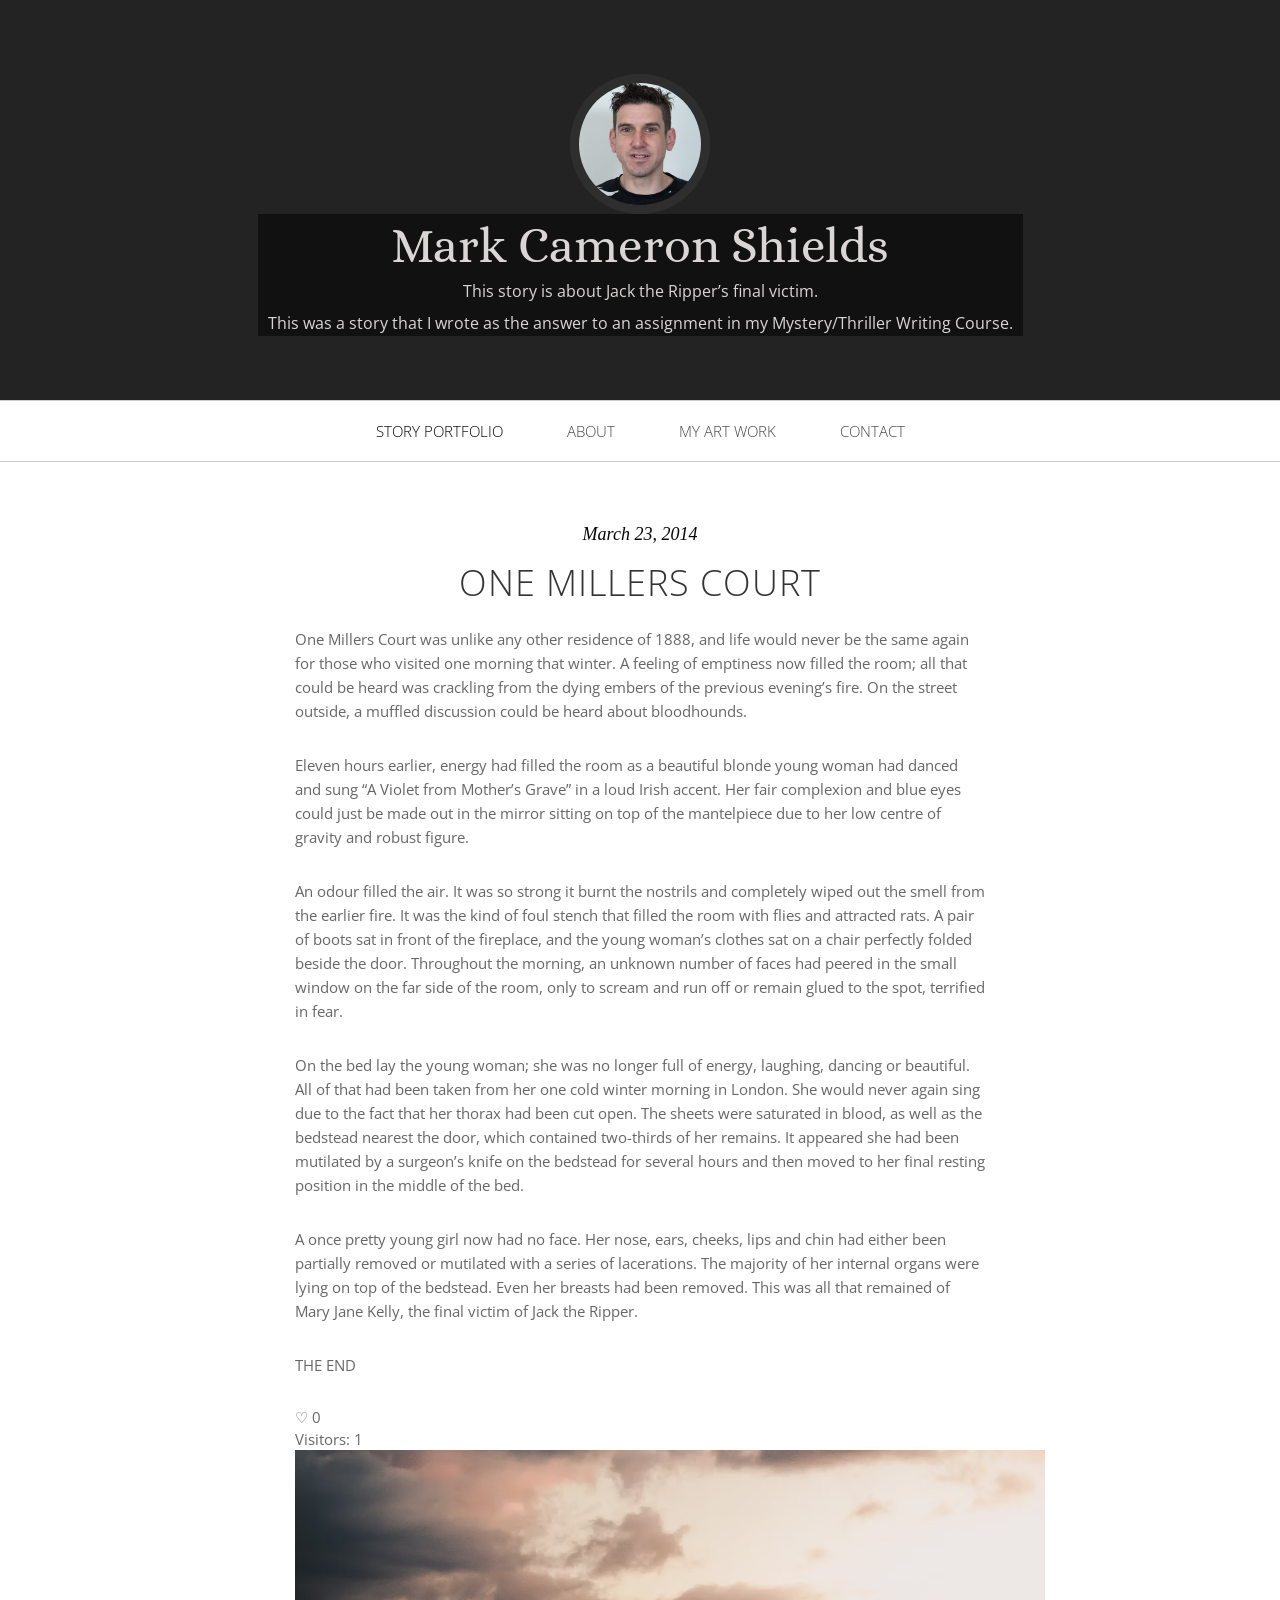
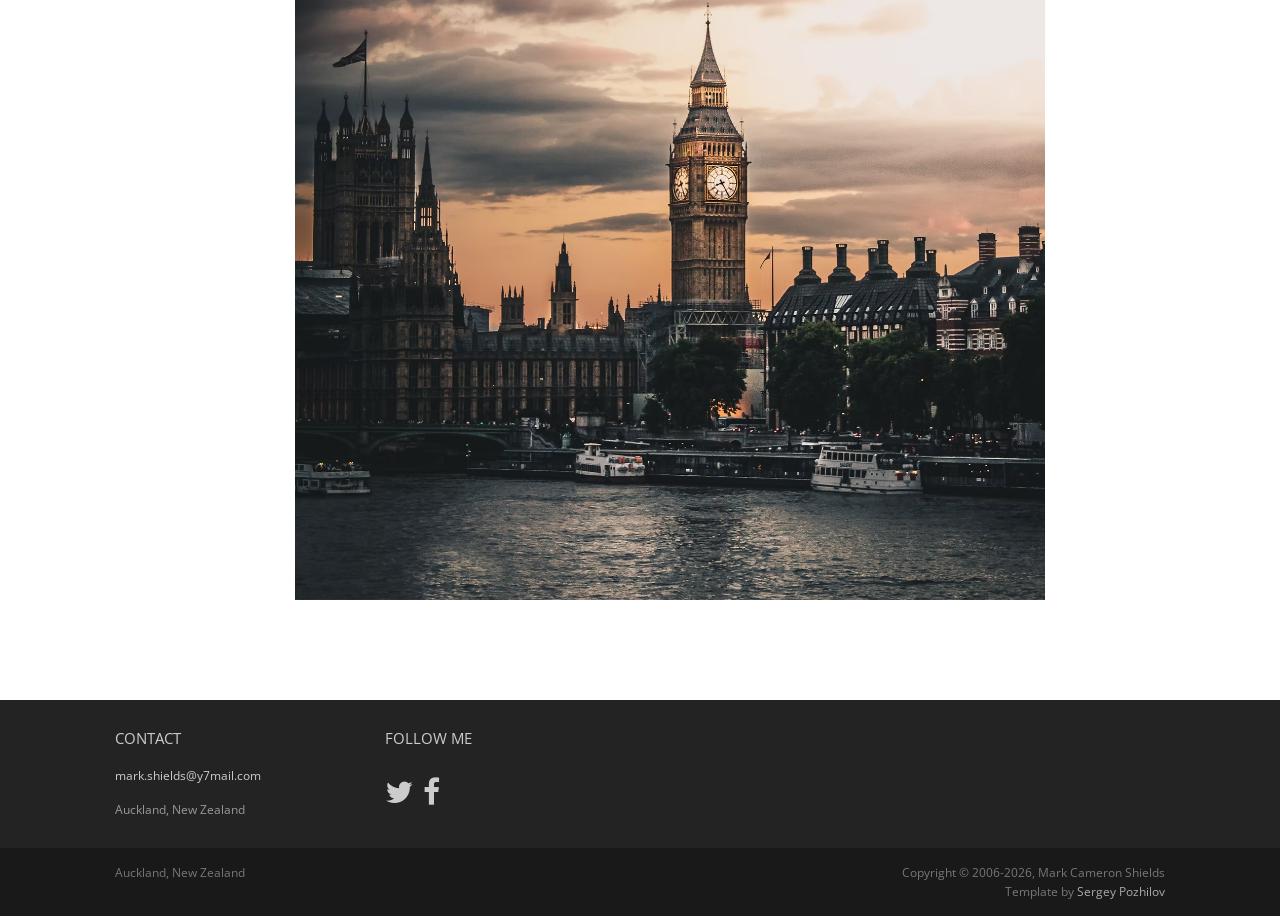
<file: one-millers-court.html>
<!DOCTYPE html>
<html lang="en">
<head>
	<meta charset="utf-8">
	<meta name="viewport"    content="width=device-width, initial-scale=1.0">
	<meta name="description" content="One Millers Court">
	<meta name="author"      content="Mark Cameron Shields">
	
	<title>One Millers Court</title>

	<link rel="icon" type="image/png" href="/markcshields/assets/images/favicon-new.png">

	
	<!-- Bootstrap -->
	<link href="https://netdna.bootstrapcdn.com/bootstrap/3.0.0/css/bootstrap.min.css" rel="stylesheet">
	<!-- Icon font -->
	<link href="https://cdnjs.cloudflare.com/ajax/libs/font-awesome/4.7.0/css/font-awesome.min.css" rel="stylesheet">
	<!-- Fonts -->
	<link rel="stylesheet" href="http://fonts.googleapis.com/css?family=Alice|Open+Sans:400,300,700">
	<!-- Custom styles -->
	<link rel="stylesheet" href="assets/css/styles.css">

	<!-- Google tag (gtag.js) -->
<script async src="https://www.googletagmanager.com/gtag/js?id=G-36PQB07QWW"></script>
<script>
  window.dataLayer = window.dataLayer || [];
  function gtag(){dataLayer.push(arguments);}
  gtag('js', new Date());

  gtag('config', 'G-36PQB07QWW');
</script>

	<!--[if lt IE 9]> <script src="assets/js/html5shiv.js"></script> <![endif]-->
</head>
<body>

<header id="header">
	<div id="head" class="" style="animation:none; transition:none;">

		<h1 id="logo" class="text-center">
			<img class="img-circle" src="assets/images/me.jpeg.avif" alt="Mark Cameron Shields">
					<span class="title" style="background: rgba(0,0,0,0.5); padding: 5px 10px;">
  Mark Cameron Shields
</span>
			<span class="tagline" style="background: rgba(0,0,0,0.5); padding: 5px 10px;">
  This story is about Jack the Ripper’s final victim.
<br><br>This was a story that I wrote as the answer to an assignment in my Mystery/Thriller Writing Course.<br></span>
		</h1>
	</div>

	<nav class="navbar navbar-default navbar-sticky">
		<div class="container-fluid">
			
			<div class="navbar-header">
				<button type="button" class="navbar-toggle" data-toggle="collapse" data-target="#bs-example-navbar-collapse-1"> <span class="sr-only">Toggle navigation</span> <span class="icon-bar"></span> <span class="icon-bar"></span> <span class="icon-bar"></span> </button>
			</div>
			
			<div class="navbar-collapse collapse" id="bs-example-navbar-collapse-1">
				
					
						<ul class="nav navbar-nav">
					<li class="active"><a href="index.html">Story Portfolio</a></li>
					<li><a href="about.html">About</a></li>
					
			
					<li><a href="My-Art-Work.html">My Art Work</a></li>
				
	
					<li><a href="contact.html">Contact</a></li>
				</ul>
			
			</div><!--/.nav-collapse -->			
		</div>	
	</nav>
</header>

<main id="main">

	<div class="container">
		
		<div class="row topspace">
			<div class="col-sm-8 col-sm-offset-2">
															
 				<article class="post">
					<header class="entry-header">
 						<div class="entry-meta"> 
 							<span class="posted-on"><time class="entry-date published" date="2014-03-23">March 23, 2014</time></span>			
 						</div> 
 						<h1 class="entry-title">One Millers Court</h1>
					</header> 
					<div class="entry-content"> 
					

	
	<p>One Millers Court was unlike any other residence of 1888, and life would never be the same again for those who visited one morning that winter. A feeling of emptiness now filled the room; all that could be heard was crackling from the dying embers of the previous evening’s fire. On the street outside, a muffled discussion could be heard about bloodhounds. </p>



	 <p>Eleven hours earlier, energy had filled the room as a beautiful blonde young woman had danced and sung “A Violet from Mother’s Grave” in a loud Irish accent. Her fair complexion and blue eyes could just be made out in the mirror sitting on top of the mantelpiece due to her low centre of gravity and robust figure.</p>



	 <p>An odour filled the air. It was so strong it burnt the nostrils and completely wiped out the smell from the earlier fire. It was the kind of foul stench that filled the room with flies and attracted rats. A pair of boots sat in front of the fireplace, and the young woman’s clothes sat on a chair perfectly folded beside the door. Throughout the morning, an unknown number of faces had peered in the small window on the far side of the room, only to scream and run off or remain glued to the spot, terrified in fear.</p>



	 <p>On the bed lay the young woman; she was no longer full of energy, laughing, dancing or beautiful. All of that had been taken from her one cold winter morning in London. She would never again sing due to the fact that her thorax had been cut open. The sheets were saturated in blood, as well as the bedstead nearest the door, which contained two-thirds of her remains. It appeared she had been mutilated by a surgeon’s knife on the bedstead for several hours and then moved to her final resting position in the middle of the bed.</p>



	 <p>A once pretty young girl now had no face. Her nose, ears, cheeks, lips and chin had either been partially removed or mutilated with a series of lacerations. The majority of her internal organs were lying on top of the bedstead. Even her breasts had been removed. This was all that remained of Mary Jane Kelly, the final victim of Jack the Ripper.</p>

	 <p>THE END</p>

	 <div class="story-footer" data-story="8">
    <div class="heart-container">
    <span class="heart">♡</span>
    <span class="heart-count">0</span>
    </div>
    <div class="visitor-counter">Visitors: 0</div>
</div>

	 						<p><img alt="" src="assets/images/onemillerscourt.png.avif" alt="One Millers Court" width="750" align="center"></p>





					
					
					
					
					</div> 
				</article><!-- #post-## -->

			</div> 
		</div> <!-- /row post  -->

		
							
					

</main>


<footer id="footer" class="topspace">
	<div class="container">
		<div class="row">
			<div class="col-md-3 widget">
				<h3 class="widget-title">Contact</h3>
				<div class="widget-body">
			
						<a href="mailto:#">mark.shields@y7mail.com</a><br>
						<br>
						Auckland, New Zealand
					</p>	
				</div>
			</div>

			<div class="col-md-3 widget">
				<h3 class="widget-title">Follow me</h3>
				<div class="widget-body">
					<p class="follow-me-icons">
						<a href="https://x.com/markcshields" target="_blank"><i class="fa fa-twitter fa-2"></i></a>
						
						<a href="https://www.facebook.com/markcameronshields" target="_blank"><i class="fa fa-facebook fa-2"></i></a>
					</p>
				</div>
			</div>

	

			
			</div>

		</div> <!-- /row of widgets -->
	</div>
</footer>

<footer id="underfooter">
	<div class="container">
		<div class="row">
			
			<div class="col-md-6 widget">
				<div class="widget-body">
					<p>Auckland, New Zealand</p>
				</div>
			</div>

			<div class="col-md-6 widget">
				<div class="widget-body">
					<p class="text-right">
						Copyright &copy; 2006-2026, Mark Cameron Shields<br> 
						Template by <a href="http://pozhilov.com" target="_blank">Sergey Pozhilov</a></p>
				</div>
			</div>

		</div> <!-- /row of widgets -->
	</div>
</footer>




<!-- JavaScript libs are placed at the end of the document so the pages load faster -->
<script src="https://code.jquery.com/jquery-3.6.0.min.js"></script>
<script src="https://netdna.bootstrapcdn.com/bootstrap/3.0.0/js/bootstrap.min.js"></script>
<script src="assets/js/template.js"></script>
</body>
</html>
</file>
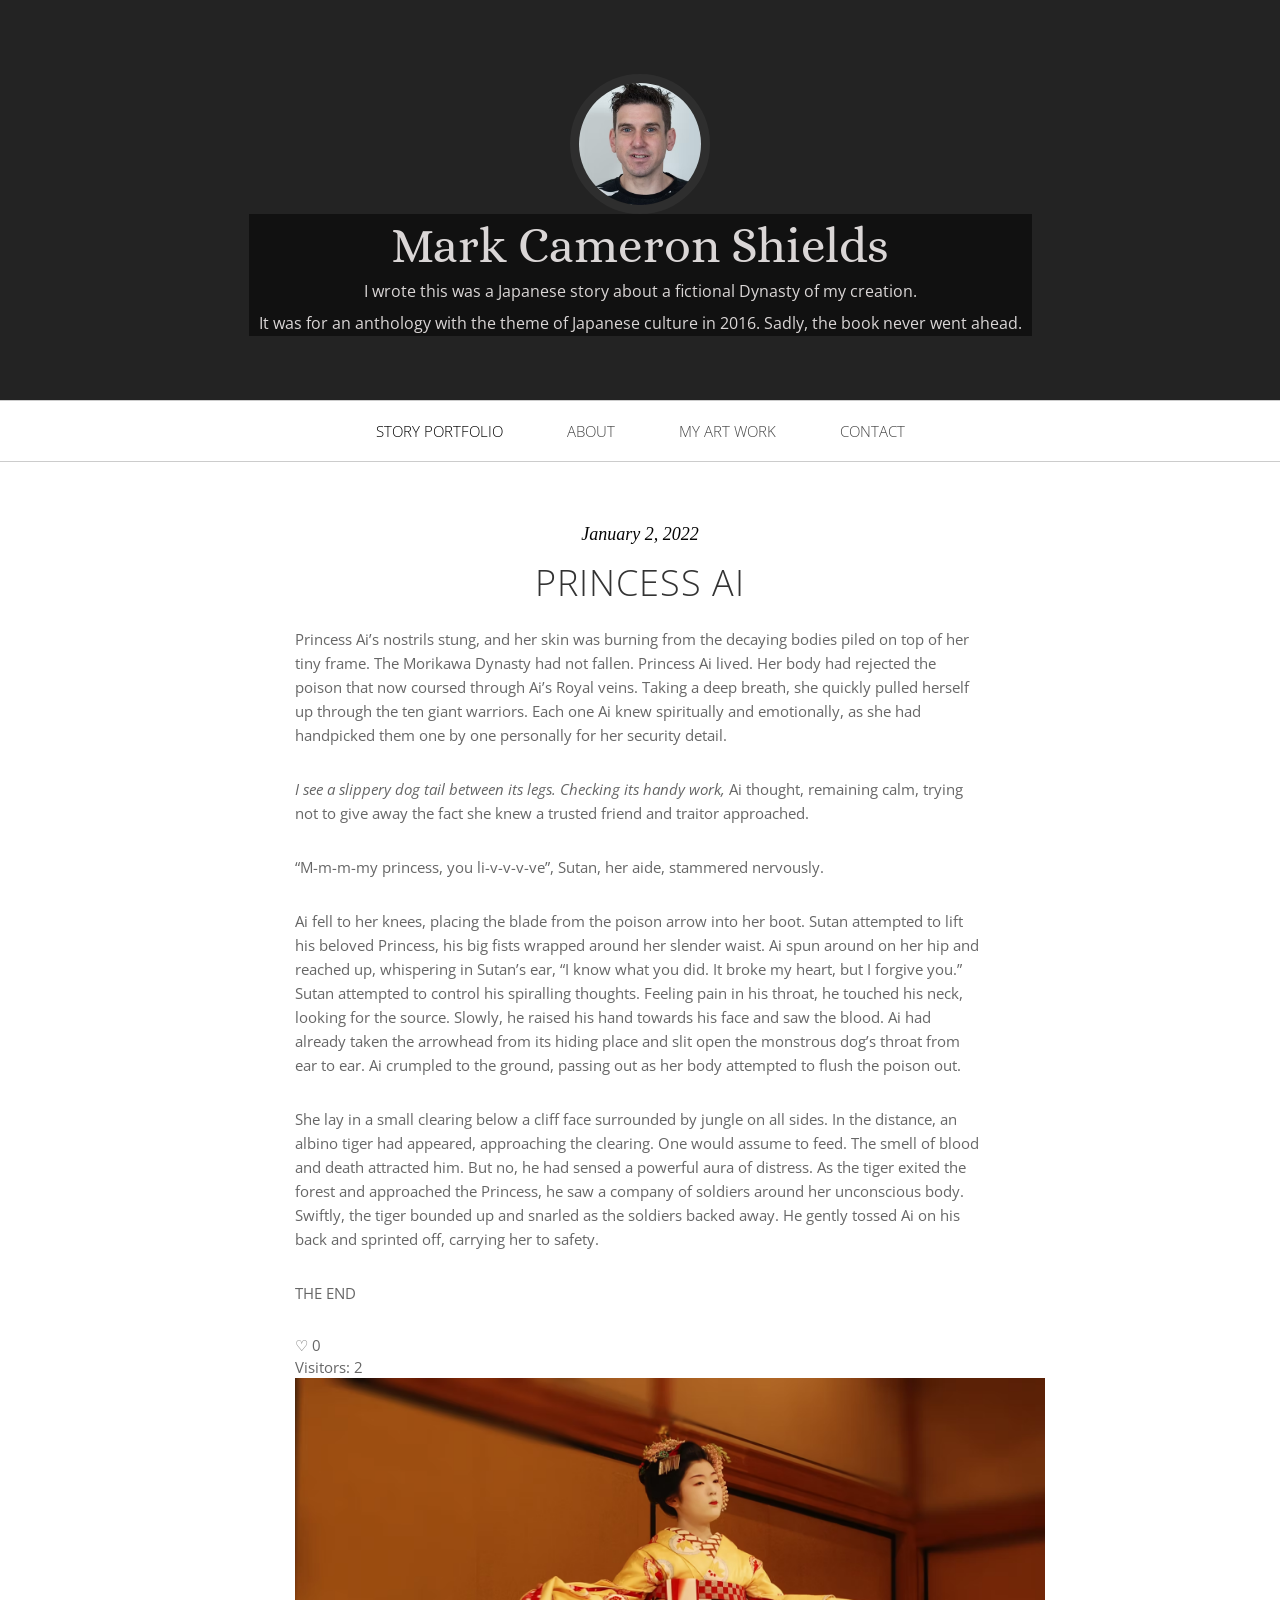
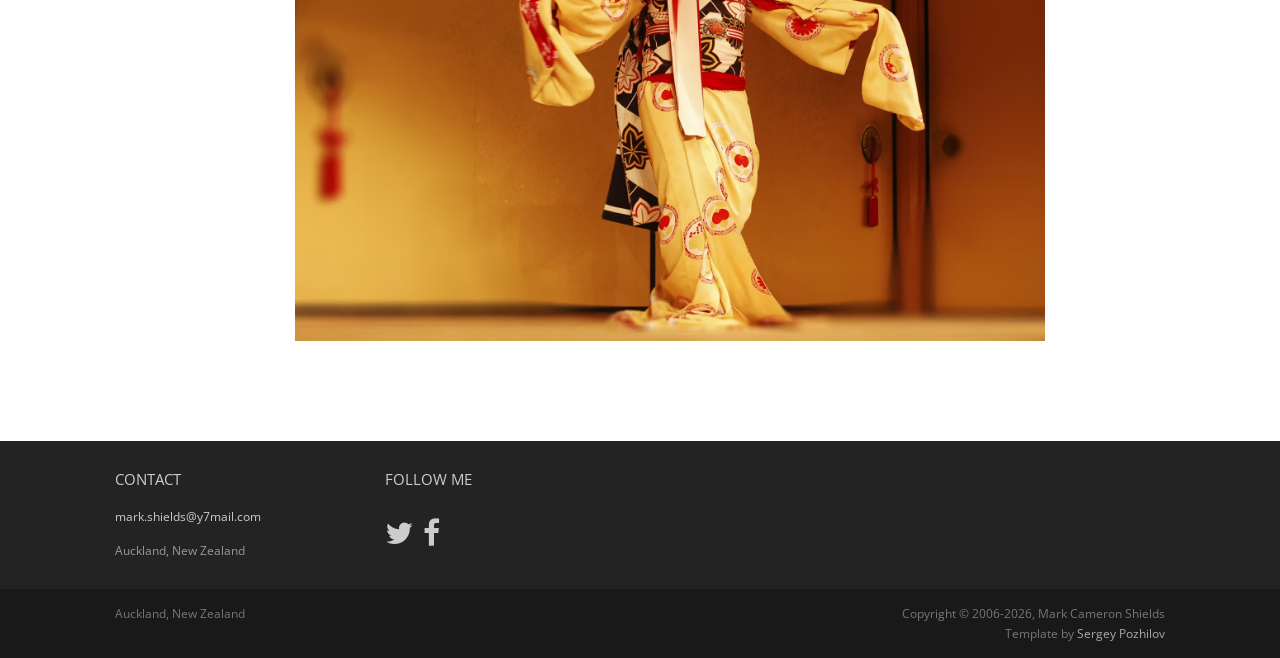
<file: princess-ai.html>
<!DOCTYPE html>
<html lang="en">
<head>
	<meta charset="utf-8">
	<meta name="viewport"    content="width=device-width, initial-scale=1.0">
	<meta name="description" content="Princess Ai">
	<meta name="author"      content="Mark Cameron Shields">
	
	<title>Princess Ai</title>

	<link rel="icon" type="image/png" href="/markcshields/assets/images/favicon-new.png">

	
	<!-- Bootstrap -->
	<link href="https://netdna.bootstrapcdn.com/bootstrap/3.0.0/css/bootstrap.min.css" rel="stylesheet">
	<!-- Icon font -->
	<link href="https://cdnjs.cloudflare.com/ajax/libs/font-awesome/4.7.0/css/font-awesome.min.css" rel="stylesheet">
	<!-- Fonts -->
	<link rel="stylesheet" href="http://fonts.googleapis.com/css?family=Alice|Open+Sans:400,300,700">
	<!-- Custom styles -->
	<link rel="stylesheet" href="assets/css/styles.css">

	<!-- Google tag (gtag.js) -->
<script async src="https://www.googletagmanager.com/gtag/js?id=G-36PQB07QWW"></script>
<script>
  window.dataLayer = window.dataLayer || [];
  function gtag(){dataLayer.push(arguments);}
  gtag('js', new Date());

  gtag('config', 'G-36PQB07QWW');
</script>

	<!--[if lt IE 9]> <script src="assets/js/html5shiv.js"></script> <![endif]-->
</head>
<body>

<header id="header">
	<div id="head" class="" style="animation:none; transition:none;">

		<h1 id="logo" class="text-center">
			<img class="img-circle" src="assets/images/me.jpeg.avif" alt="Mark Cameron Shields">
					<span class="title" style="background: rgba(0,0,0,0.5); padding: 5px 10px;">
  Mark Cameron Shields
</span>
			<span class="tagline" style="background: rgba(0,0,0,0.5); padding: 5px 10px;">
  I wrote this was a Japanese story about a fictional Dynasty of my creation.<br><br>It was for an anthology with the theme of Japanese culture in 2016. Sadly, the book never went ahead. <br></span>
		</h1>
	</div>

	<nav class="navbar navbar-default navbar-sticky">
		<div class="container-fluid">
			
			<div class="navbar-header">
				<button type="button" class="navbar-toggle" data-toggle="collapse" data-target="#bs-example-navbar-collapse-1"> <span class="sr-only">Toggle navigation</span> <span class="icon-bar"></span> <span class="icon-bar"></span> <span class="icon-bar"></span> </button>
			</div>
			
			<div class="navbar-collapse collapse" id="bs-example-navbar-collapse-1">
				
				
						<ul class="nav navbar-nav">
					<li class="active"><a href="index.html">Story Portfolio</a></li>
					<li><a href="about.html">About</a></li>
					
			
					<li><a href="My-Art-Work.html">My Art Work</a></li>
				
	
					<li><a href="contact.html">Contact</a></li>
				</ul>
			</div><!--/.nav-collapse -->			
		</div>	
	</nav>
</header>

<main id="main">

	<div class="container">
		
		<div class="row topspace">
			<div class="col-sm-8 col-sm-offset-2">
															
 				<article class="post">
					<header class="entry-header">
 						<div class="entry-meta"> 
 							<span class="posted-on"><time class="entry-date published" date="2022-01-02">January 2, 2022</time></span>			
 						</div> 
 						<h1 class="entry-title">Princess Ai</h1>
					</header> 
					<div class="entry-content"> 
					

	
	<p>Princess Ai’s nostrils stung, and her skin was burning from the decaying bodies piled on top of her tiny frame. The Morikawa Dynasty had not fallen. Princess Ai lived. Her body had rejected the poison that now coursed through Ai’s Royal veins. Taking a deep breath, she quickly pulled herself up through the ten giant warriors. Each one Ai knew spiritually and emotionally, as she had handpicked them one by one personally for her security detail.</p>



	<p><em>I see a slippery dog tail between its legs. Checking its handy work,</em> Ai thought, remaining calm, trying not to give away the fact she knew a trusted friend and traitor approached.</p>



	<p>“M-m-m-my princess, you li-v-v-v-ve”, Sutan, her aide, stammered nervously.</p>



	<p>Ai fell to her knees, placing the blade from the poison arrow into her boot. Sutan attempted to lift his beloved Princess, his big fists wrapped around her slender waist. Ai spun around on her hip and reached up, whispering in Sutan’s ear, “I know what you did. It broke my heart, but I forgive you.” Sutan attempted to control his spiralling thoughts. Feeling pain in his throat, he touched his neck, looking for the source. Slowly, he raised his hand towards his face and saw the blood. Ai had already taken the arrowhead from its hiding place and slit open the monstrous dog’s throat from ear to ear. Ai crumpled to the ground, passing out as her body attempted to flush the poison out.</p>



	<p>She lay in a small clearing below a cliff face surrounded by jungle on all sides. In the distance, an albino tiger had appeared, approaching the clearing. One would assume to feed. The smell of blood and death attracted him. But no, he had sensed a powerful aura of distress. As the tiger exited the forest and approached the Princess, he saw a company of soldiers around her unconscious body. Swiftly, the tiger bounded up and snarled as the soldiers backed away. He gently tossed Ai on his back and sprinted off, carrying her to safety.</p>


<p>THE END</p>

<div class="story-footer" data-story="9">
    <div class="heart-container">
    <span class="heart">♡</span>
    <span class="heart-count">0</span>
    </div>
    <div class="visitor-counter">Visitors: 0</div>
</div>

						<p><img alt="" src="assets/images/Princess Ai.jpg.avif" alt="Princess Ai" width="750" align="center"></p>





					
					
					
					
					</div> 
				</article><!-- #post-## -->

			</div> 
		</div> <!-- /row post  -->

		
							
					

</main>


<footer id="footer" class="topspace">
	<div class="container">
		<div class="row">
			<div class="col-md-3 widget">
				<h3 class="widget-title">Contact</h3>
				<div class="widget-body">
			
						<a href="mailto:#">mark.shields@y7mail.com</a><br>
						<br>
						Auckland, New Zealand
					</p>	
				</div>
			</div>

			<div class="col-md-3 widget">
				<h3 class="widget-title">Follow me</h3>
				<div class="widget-body">
					<p class="follow-me-icons">
						<a href="https://x.com/markcshields" target="_blank"><i class="fa fa-twitter fa-2"></i></a>
						
						<a href="https://www.facebook.com/markcameronshields" target="_blank"><i class="fa fa-facebook fa-2"></i></a>
					</p>
				</div>
			</div>

	

			
			</div>

		</div> <!-- /row of widgets -->
	</div>
</footer>

<footer id="underfooter">
	<div class="container">
		<div class="row">
			
			<div class="col-md-6 widget">
				<div class="widget-body">
					<p>Auckland, New Zealand</p>
				</div>
			</div>

			<div class="col-md-6 widget">
				<div class="widget-body">
					<p class="text-right">
						Copyright &copy; 2006-2026, Mark Cameron Shields<br> 
						Template by <a href="http://pozhilov.com" target="_blank">Sergey Pozhilov</a></p>
				</div>
			</div>

		</div> <!-- /row of widgets -->
	</div>
</footer>




<!-- JavaScript libs are placed at the end of the document so the pages load faster -->
<script src="https://code.jquery.com/jquery-3.6.0.min.js"></script>
<script src="https://netdna.bootstrapcdn.com/bootstrap/3.0.0/js/bootstrap.min.js"></script>
<script src="assets/js/template.js"></script>
</body>
</html>
</file>
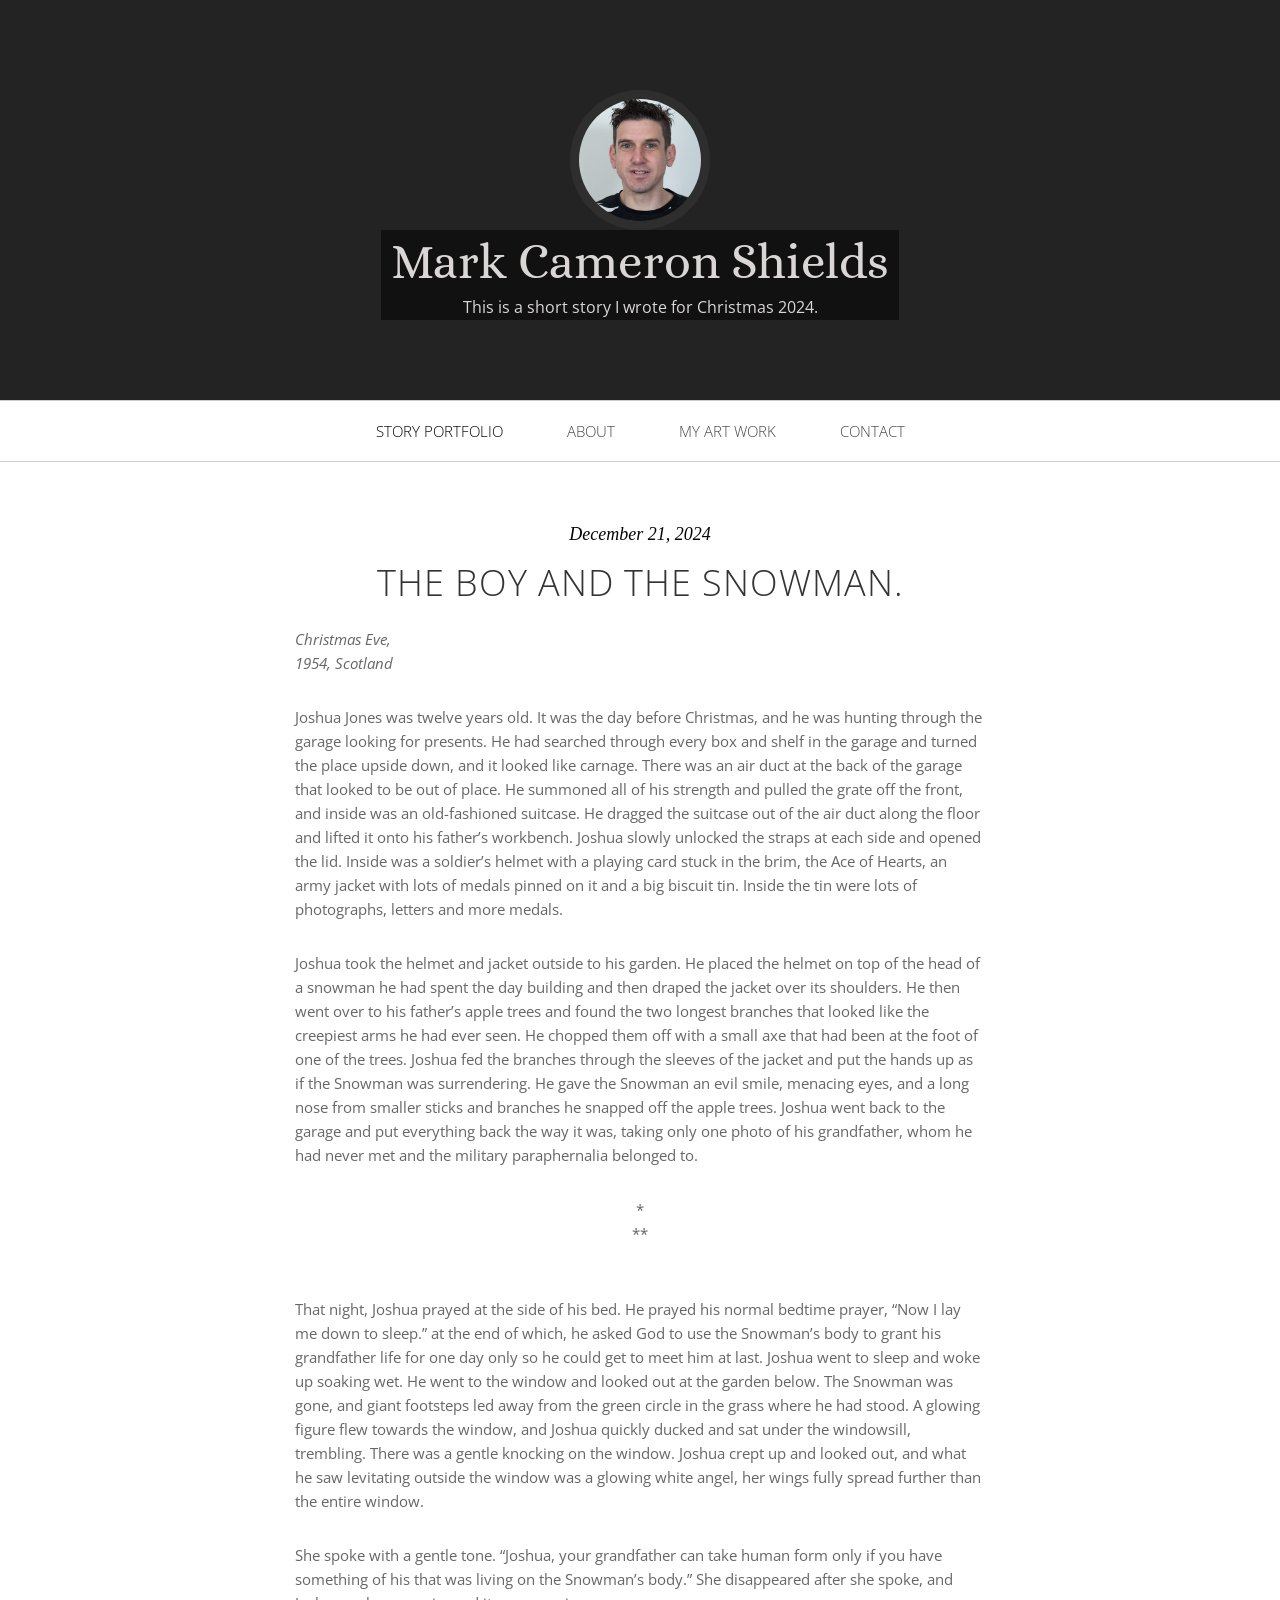
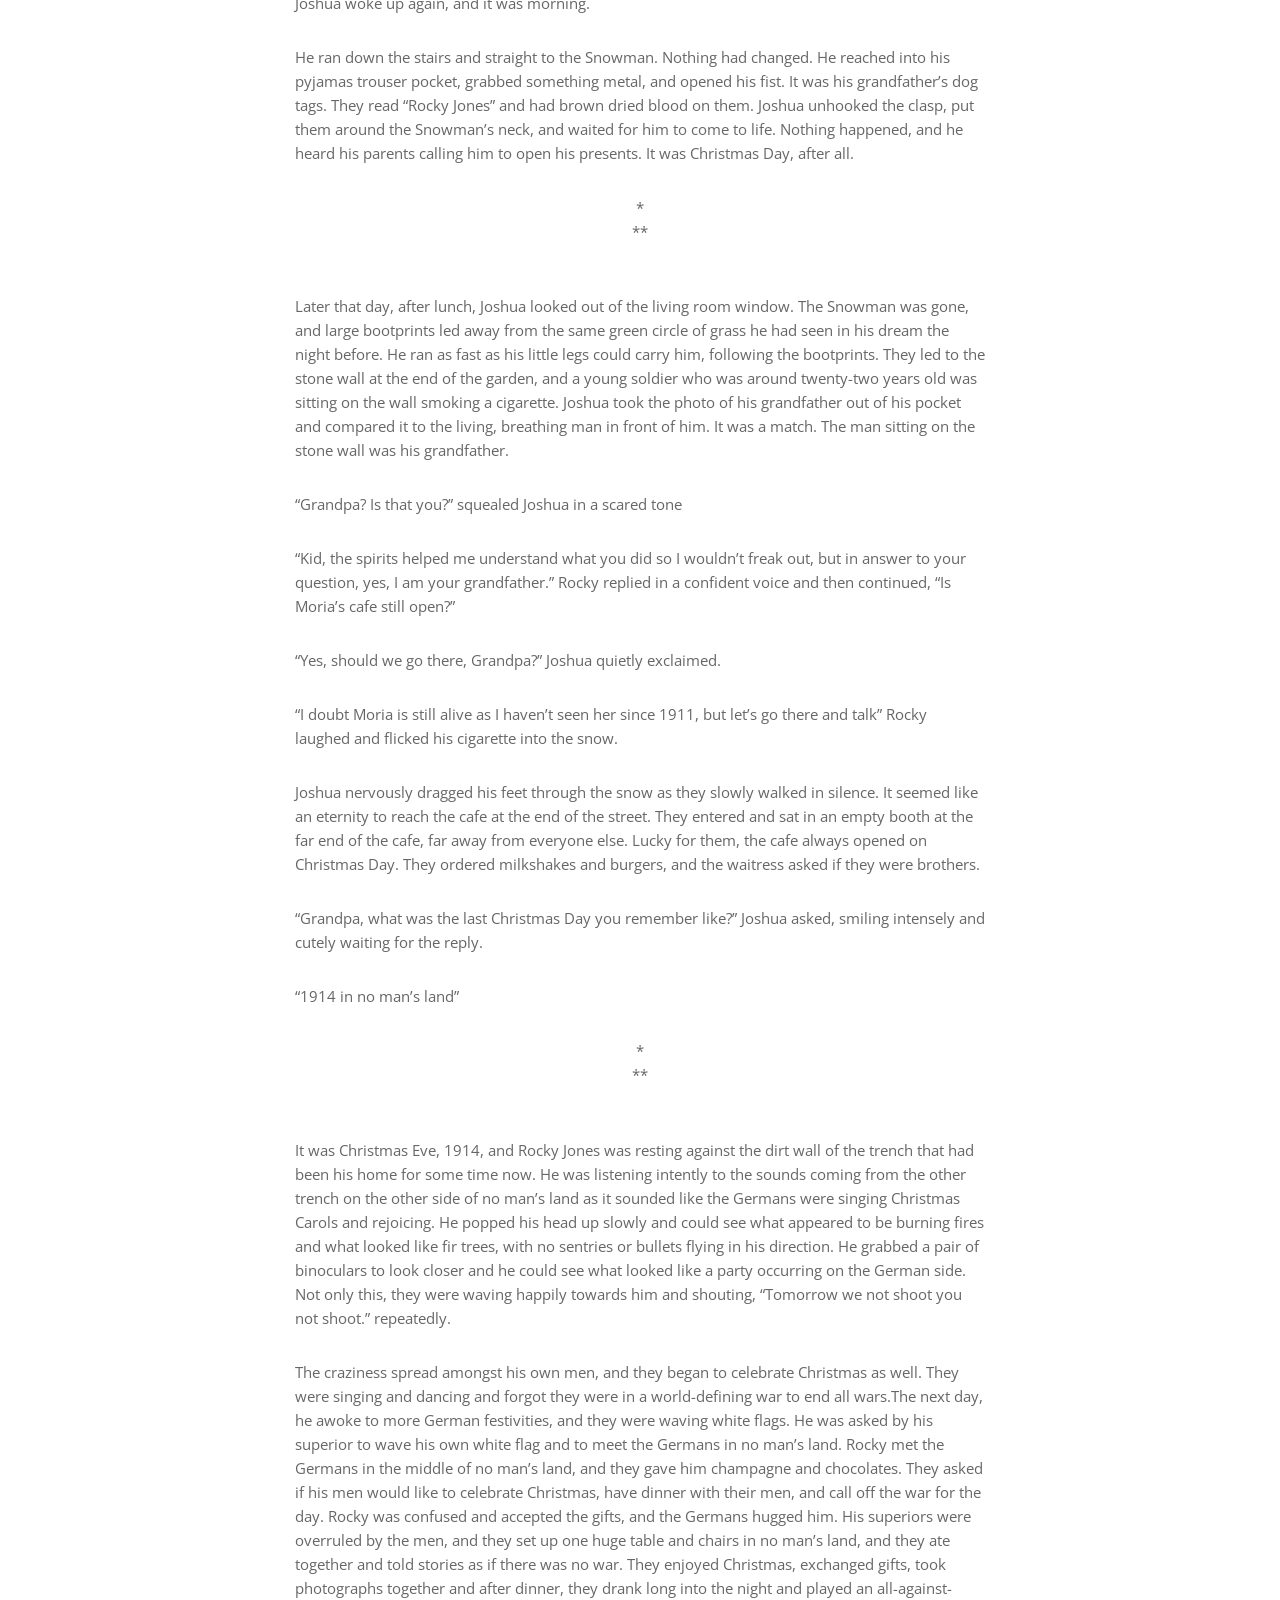
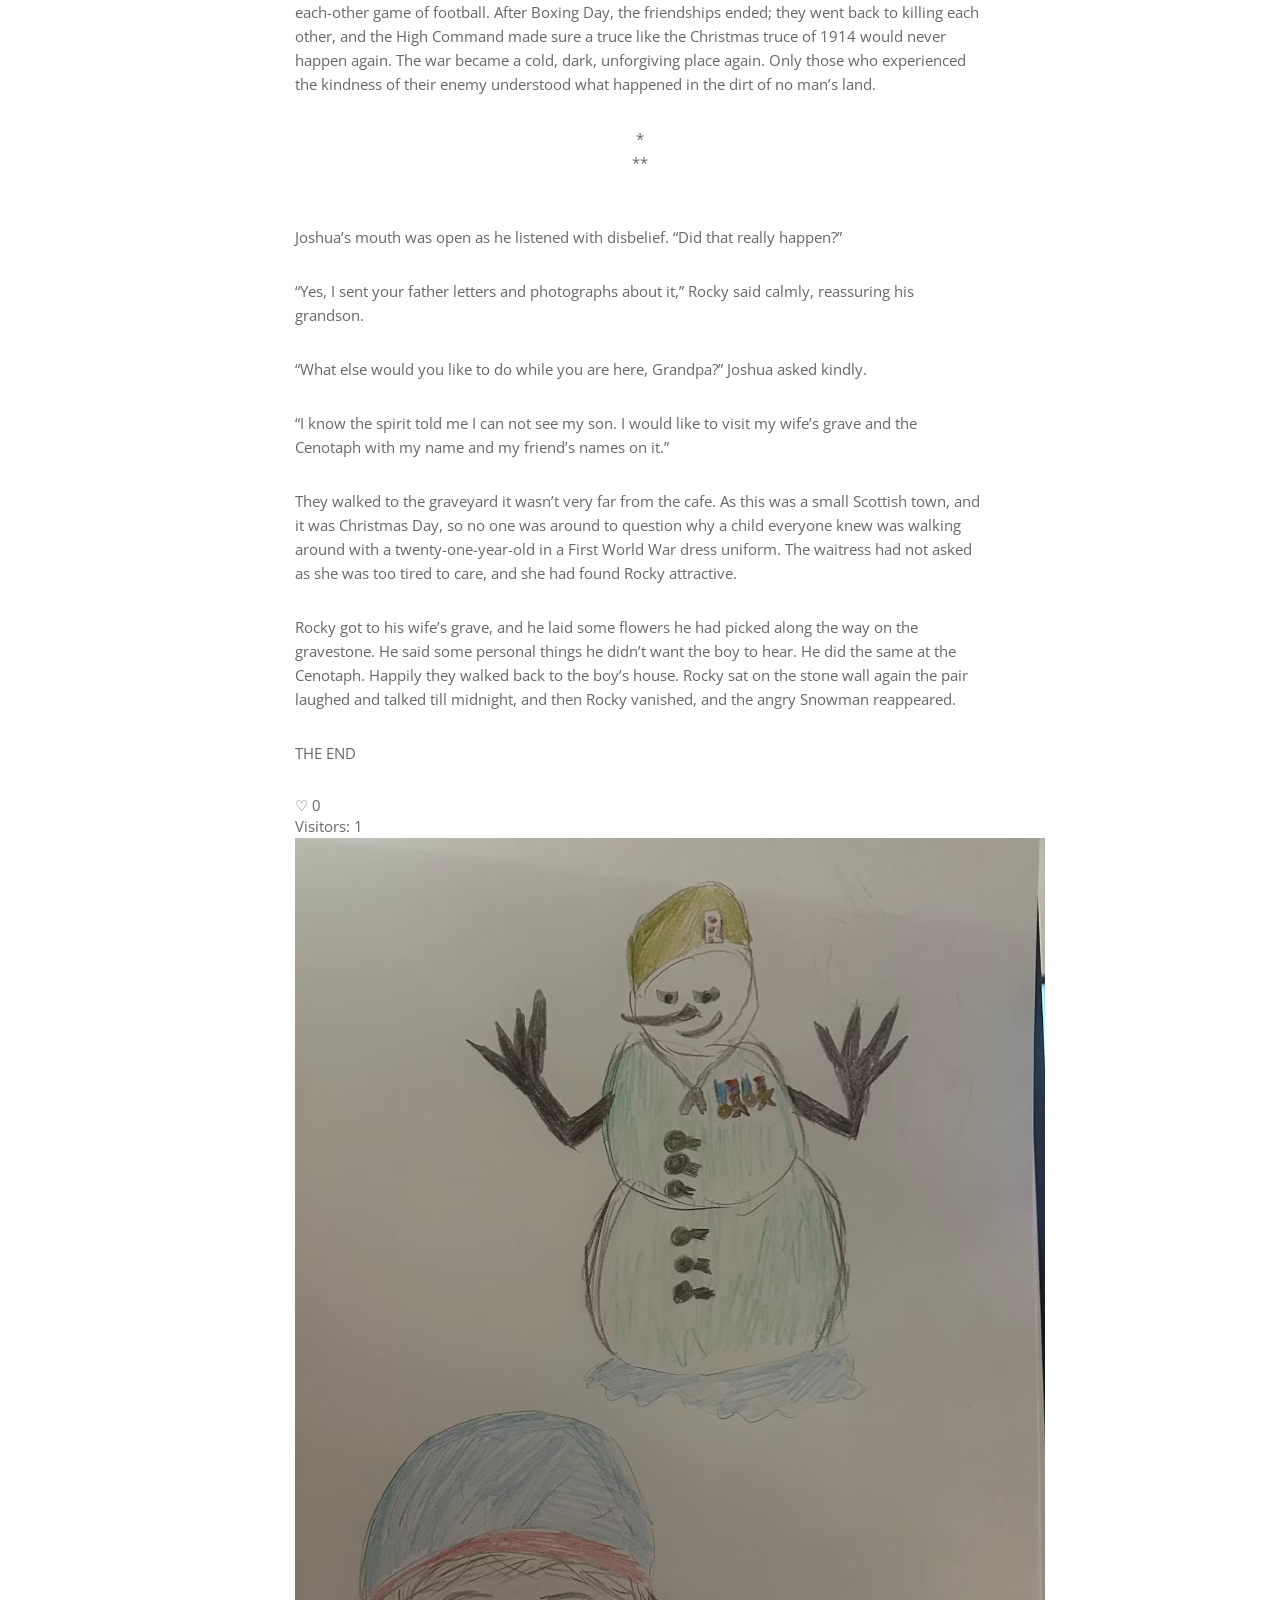
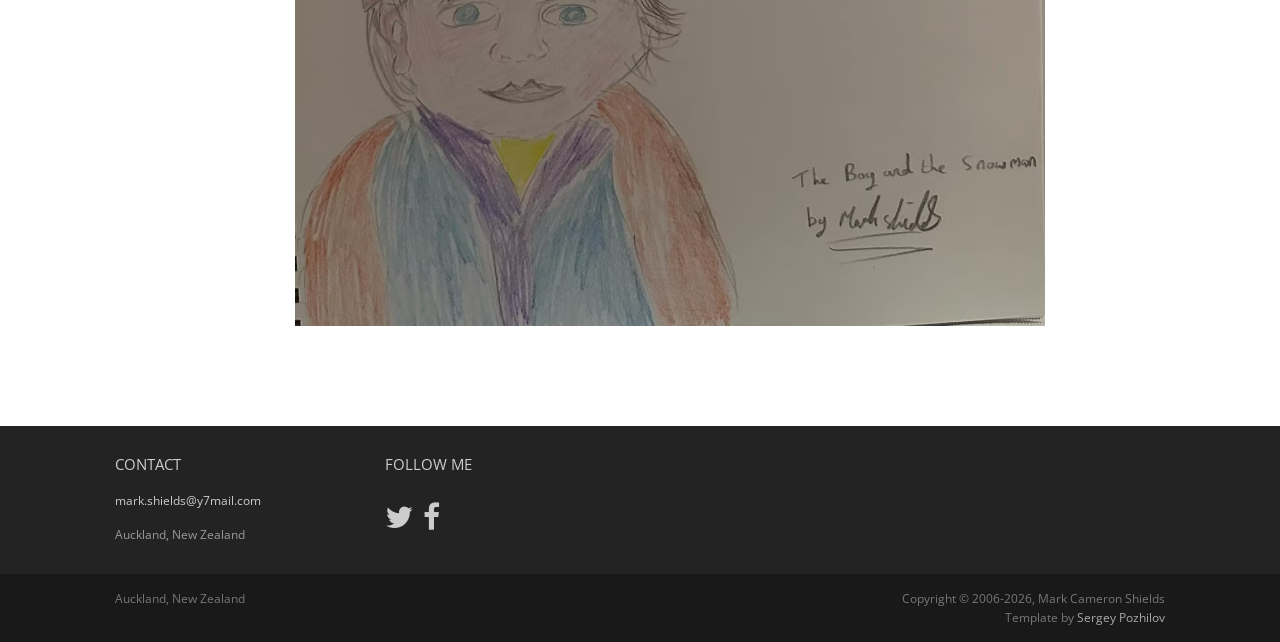
<file: the-boy-and-the-snowman.html>
<!DOCTYPE html>
<html lang="en">
<head>
	<meta charset="utf-8">
	<meta name="viewport"    content="width=device-width, initial-scale=1.0">
	<meta name="description" content="The Boy and the Snowman">
	<meta name="author"      content="Mark Cameron Shields">
	
	<title>The Boy and the snowman.</title>

	<link rel="icon" type="image/png" href="/markcshields/assets/images/favicon-new.png">

	
	<!-- Bootstrap -->
	<link href="https://netdna.bootstrapcdn.com/bootstrap/3.0.0/css/bootstrap.min.css" rel="stylesheet">
	<!-- Icon font -->
	<link href="https://cdnjs.cloudflare.com/ajax/libs/font-awesome/4.7.0/css/font-awesome.min.css" rel="stylesheet">
	<!-- Fonts -->
	<link rel="stylesheet" href="http://fonts.googleapis.com/css?family=Alice|Open+Sans:400,300,700">
	<!-- Custom styles -->
	<link rel="stylesheet" href="assets/css/styles.css">

	<!-- Google tag (gtag.js) -->
<script async src="https://www.googletagmanager.com/gtag/js?id=G-36PQB07QWW"></script>
<script>
  window.dataLayer = window.dataLayer || [];
  function gtag(){dataLayer.push(arguments);}
  gtag('js', new Date());

  gtag('config', 'G-36PQB07QWW');
</script>

	<!--[if lt IE 9]> <script src="assets/js/html5shiv.js"></script> <![endif]-->
</head>
<body>

<header id="header">
	<div id="head" class="" style="animation:none; transition:none;">

		<h1 id="logo" class="text-center">
			<img class="img-circle" src="assets/images/me.jpeg.avif" alt="Mark Cameron Shields">
					<span class="title" style="background: rgba(0,0,0,0.5); padding: 5px 10px;">
  Mark Cameron Shields
</span>
			<span class="tagline" style="background: rgba(0,0,0,0.5); padding: 5px 10px;">
  This is a short story I wrote for Christmas 2024.<br></span>
		</h1>
	</div>

	<nav class="navbar navbar-default navbar-sticky">
		<div class="container-fluid">
			
			<div class="navbar-header">
				<button type="button" class="navbar-toggle" data-toggle="collapse" data-target="#bs-example-navbar-collapse-1"> <span class="sr-only">Toggle navigation</span> <span class="icon-bar"></span> <span class="icon-bar"></span> <span class="icon-bar"></span> </button>
			</div>
			
			<div class="navbar-collapse collapse" id="bs-example-navbar-collapse-1">
				
						
						<ul class="nav navbar-nav">
					<li class="active"><a href="index.html">Story Portfolio</a></li>
					<li><a href="about.html">About</a></li>
					
			
					<li><a href="My-Art-Work.html">My Art Work</a></li>
				
	
					<li><a href="contact.html">Contact</a></li>
				</ul>
			
			</div><!--/.nav-collapse -->			
		</div>	
	</nav>
</header>

<main id="main">

	<div class="container">
		
		<div class="row topspace">
			<div class="col-sm-8 col-sm-offset-2">
															
 				<article class="post">
					<header class="entry-header">
 						<div class="entry-meta"> 
 							<span class="posted-on"><time class="entry-date published" date="2024-12-21">December 21, 2024</time></span>			
 						</div> 
 						<h1 class="entry-title">The Boy and the Snowman.</h1>
					</header> 
					<div class="entry-content"> 
						
					<p><em>Christmas Eve,<br> 1954, Scotland</em><br>



	<p>Joshua Jones was twelve years old. It was the day before Christmas, and he was hunting through the garage looking for presents. He had searched through every box and shelf in the garage and turned the place upside down, and it looked like carnage. There was an air duct at the back of the garage that looked to be out of place. He summoned all of his strength and pulled the grate off the front, and inside was an old-fashioned suitcase. He dragged the suitcase out of the air duct along the floor and lifted it onto his father’s workbench. Joshua slowly unlocked the straps at each side and opened the lid. Inside was a soldier’s helmet with a playing card stuck in the brim, the Ace of Hearts, an army jacket with lots of medals pinned on it and a big biscuit tin. Inside the tin were lots of photographs, letters and more medals.</p>



	<p>Joshua took the helmet and jacket outside to his garden. He placed the helmet on top of the head of a snowman he had spent the day building and then draped the jacket over its shoulders. He then went over to his father’s apple trees and found the two longest branches that looked like the creepiest arms he had ever seen. He chopped them off with a small axe that had been at the foot of one of the trees. Joshua fed the branches through the sleeves of the jacket and put the hands up as if the Snowman was surrendering. He gave the Snowman an evil smile, menacing eyes, and a long nose from smaller sticks and branches he snapped off the apple trees. Joshua went back to the garage and put everything back the way it was, taking only one photo of his grandfather, whom he had never met and the military paraphernalia belonged to.</p>



<p style="text-align: center;">*<br>

**</p><br>


	<p>That night, Joshua prayed at the side of his bed. He prayed his normal bedtime prayer, “Now I lay me down to sleep.” at the end of which, he asked God to use the Snowman’s body to grant his grandfather life for one day only so he could get to meet him at last. Joshua went to sleep and woke up soaking wet. He went to the window and looked out at the garden below. The Snowman was gone, and giant footsteps led away from the green circle in the grass where he had stood. A glowing figure flew towards the window, and Joshua quickly ducked and sat under the windowsill, trembling. There was a gentle knocking on the window. Joshua crept up and looked out, and what he saw levitating outside the window was a glowing white angel, her wings fully spread further than the entire window.</p>



	<p>She spoke with a gentle tone. “Joshua, your grandfather can take human form only if you have something of his that was living on the Snowman’s body.” She disappeared after she spoke, and Joshua woke up again, and it was morning.</p>



	<p>He ran down the stairs and straight to the Snowman. Nothing had changed. He reached into his pyjamas trouser pocket, grabbed something metal, and opened his fist. It was his grandfather’s dog tags. They read “Rocky Jones” and had brown dried blood on them. Joshua unhooked the clasp, put them around the Snowman’s neck, and waited for him to come to life. Nothing happened, and he heard his parents calling him to open his presents. It was Christmas Day, after all.</p>



<p style="text-align: center;">*<br>

**</p><br>


	<p>Later that day, after lunch, Joshua looked out of the living room window. The Snowman was gone, and large bootprints led away from the same green circle of grass he had seen in his dream the night before. He ran as fast as his little legs could carry him, following the bootprints. They led to the stone wall at the end of the garden, and a young soldier who was around twenty-two years old was sitting on the wall smoking a cigarette. Joshua took the photo of his grandfather out of his pocket and compared it to the living, breathing man in front of him. It was a match. The man sitting on the stone wall was his grandfather.</p>



<p>“Grandpa? Is that you?” squealed Joshua in a scared tone</p>

<p>“Kid, the spirits helped me understand what you did so I wouldn’t freak out, but in answer to your question, yes, I am your grandfather.” Rocky replied in a confident voice and then continued, “Is Moria’s cafe still open?”</p>

<p>“Yes, should we go there, Grandpa?” Joshua quietly exclaimed.</p>

<p>“I doubt Moria is still alive as I haven’t seen her since 1911, but let’s go there and talk” Rocky laughed and flicked his cigarette into the snow.</p>



	<p>Joshua nervously dragged his feet through the snow as they slowly walked in silence. It seemed like an eternity to reach the cafe at the end of the street. They entered and sat in an empty booth at the far end of the cafe, far away from everyone else. Lucky for them, the cafe always opened on Christmas Day. They ordered milkshakes and burgers, and the waitress asked if they were brothers.</p>



<p>“Grandpa, what was the last Christmas Day you remember like?” Joshua asked, smiling intensely and cutely waiting for the reply.</p>



<p>“1914 in no man’s land”</p>



<p style="text-align: center;">*<br>

**</p><br>


	<p>It was Christmas Eve, 1914, and Rocky Jones was resting against the dirt wall of the trench that had been his home for some time now. He was listening intently to the sounds coming from the other trench on the other side of no man’s land as it sounded like the Germans were singing Christmas Carols and rejoicing. He popped his head up slowly and could see what appeared to be burning fires and what looked like fir trees, with no sentries or bullets flying in his direction. He grabbed a pair of binoculars to look closer and he could see what looked like a party occurring on the German side. Not only this, they were waving happily towards him and shouting, “Tomorrow we not shoot you not shoot.” repeatedly.</p>



	<p>The craziness spread amongst his own men, and they began to celebrate Christmas as well. They were singing and dancing and forgot they were in a world-defining war to end all wars.The next day, he awoke to more German festivities, and they were waving white flags. He was asked by his superior to wave his own white flag and to meet the Germans in no man’s land. Rocky met the Germans in the middle of no man’s land, and they gave him champagne and chocolates. They asked if his men would like to celebrate Christmas, have dinner with their men, and call off the war for the day. Rocky was confused and accepted the gifts, and the Germans hugged him. His superiors were overruled by the men, and they set up one huge table and chairs in no man’s land, and they ate together and told stories as if there was no war. They enjoyed Christmas, exchanged gifts, took photographs together and after dinner, they drank long into the night and played an all-against-each-other game of football. After Boxing Day, the friendships ended; they went back to killing each other, and the High Command made sure a truce like the Christmas truce of 1914 would never happen again. The war became a cold, dark, unforgiving place again. Only those who experienced the kindness of their enemy understood what happened in the dirt of no man’s land.</p>



<p style="text-align: center;">*<br>

**</p><br>


<p>Joshua’s mouth was open as he listened with disbelief. “Did that really happen?”</p>



<p>“Yes, I sent your father letters and photographs about it,” Rocky said calmly, reassuring his grandson.</p>



<p>“What else would you like to do while you are here, Grandpa?” Joshua asked kindly.</p>



<p>“I know the spirit told me I can not see my son. I would like to visit my wife’s grave and the Cenotaph with my name and my friend’s names on it.”</p>



	<p>They walked to the graveyard it wasn’t very far from the cafe. As this was a small Scottish town, and it was Christmas Day, so no one was around to question why a child everyone knew was walking around with a twenty-one-year-old in a First World War dress uniform. The waitress had not asked as she was too tired to care, and she had found Rocky attractive.</p>



	<p>Rocky got to his wife’s grave, and he laid some flowers he had picked along the way on the gravestone. He said some personal things he didn’t want the boy to hear. He did the same at the Cenotaph. Happily they walked back to the boy’s house. Rocky sat on the stone wall again the pair laughed and talked till midnight, and then Rocky vanished, and the angry Snowman reappeared.</p>
<p>THE END</p>

<div class="story-footer" data-story="2">
    <div class="heart-container">
        <span class="heart">♡</span>
        <span class="heart-count">0</span>
    </div>
    <div class="visitor-counter">Visitors: 0</div>
</div>

<p><img alt="" src="assets/images/boysnowman.jpg.avif" alt="The Boy and the Snowman" width="750" align="center"></p>




					
					
					
					
					</div> 
				</article><!-- #post-## -->

			</div> 
		</div> <!-- /row post  -->

		
							
					

</main>


<footer id="footer" class="topspace">
	<div class="container">
		<div class="row">
			<div class="col-md-3 widget">
				<h3 class="widget-title">Contact</h3>
				<div class="widget-body">
			
						<a href="mailto:#">mark.shields@y7mail.com</a><br>
						<br>
						Auckland, New Zealand
					</p>	
				</div>
			</div>

			<div class="col-md-3 widget">
				<h3 class="widget-title">Follow me</h3>
				<div class="widget-body">
					<p class="follow-me-icons">
						<a href="https://x.com/markcshields" target="_blank"><i class="fa fa-twitter fa-2"></i></a>
						
						<a href="https://www.facebook.com/markcameronshields" target="_blank"><i class="fa fa-facebook fa-2"></i></a>
					</p>
				</div>
			</div>

	

			
			</div>

		</div> <!-- /row of widgets -->
	</div>
</footer>

<footer id="underfooter">
	<div class="container">
		<div class="row">
			
			<div class="col-md-6 widget">
				<div class="widget-body">
					<p>Auckland, New Zealand</p>
				</div>
			</div>

			<div class="col-md-6 widget">
				<div class="widget-body">
					<p class="text-right">
						Copyright &copy; 2006-2026, Mark Cameron Shields<br> 
						Template by <a href="http://pozhilov.com" target="_blank">Sergey Pozhilov</a></p>
				</div>
			</div>

		</div> <!-- /row of widgets -->
	</div>
</footer>




<!-- JavaScript libs are placed at the end of the document so the pages load faster -->
<script src="https://code.jquery.com/jquery-3.6.0.min.js"></script>
<script src="https://netdna.bootstrapcdn.com/bootstrap/3.0.0/js/bootstrap.min.js"></script>
<script src="assets/js/template.js"></script>
</body>
</html>
</file>
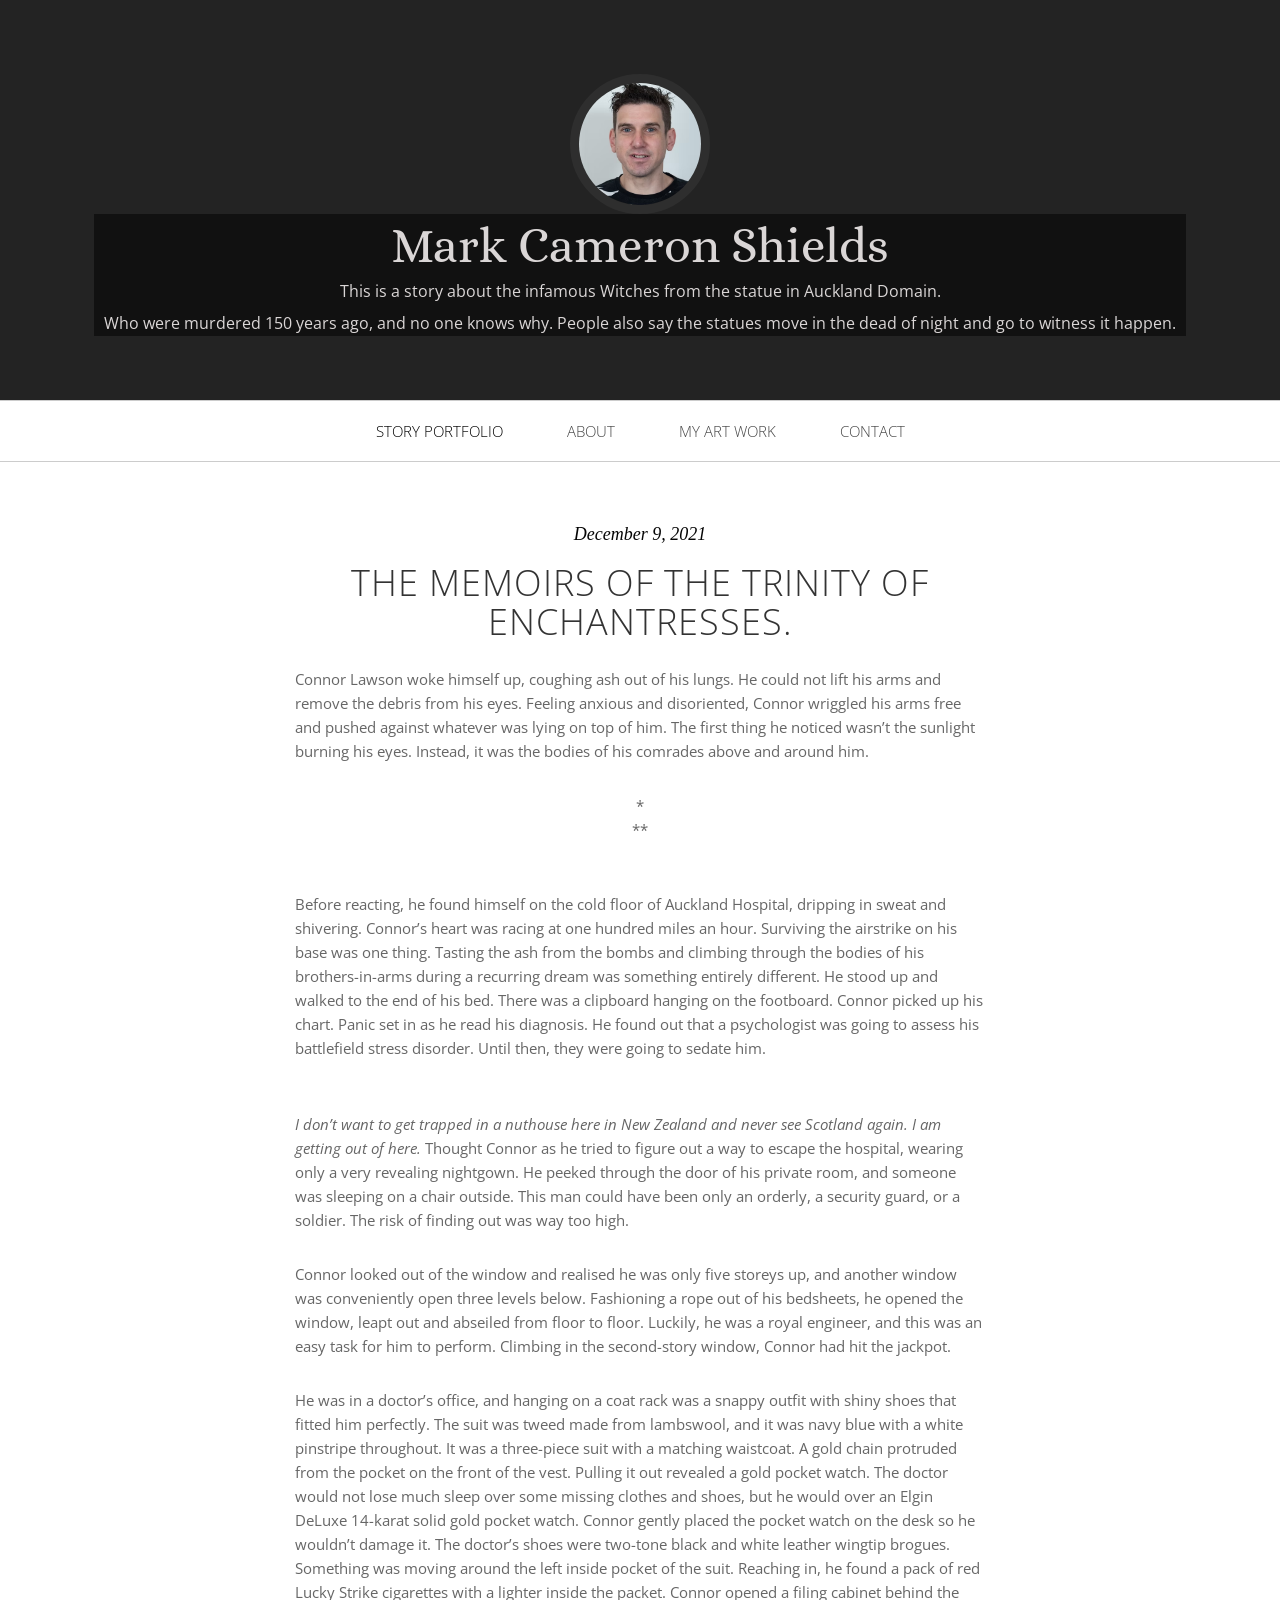
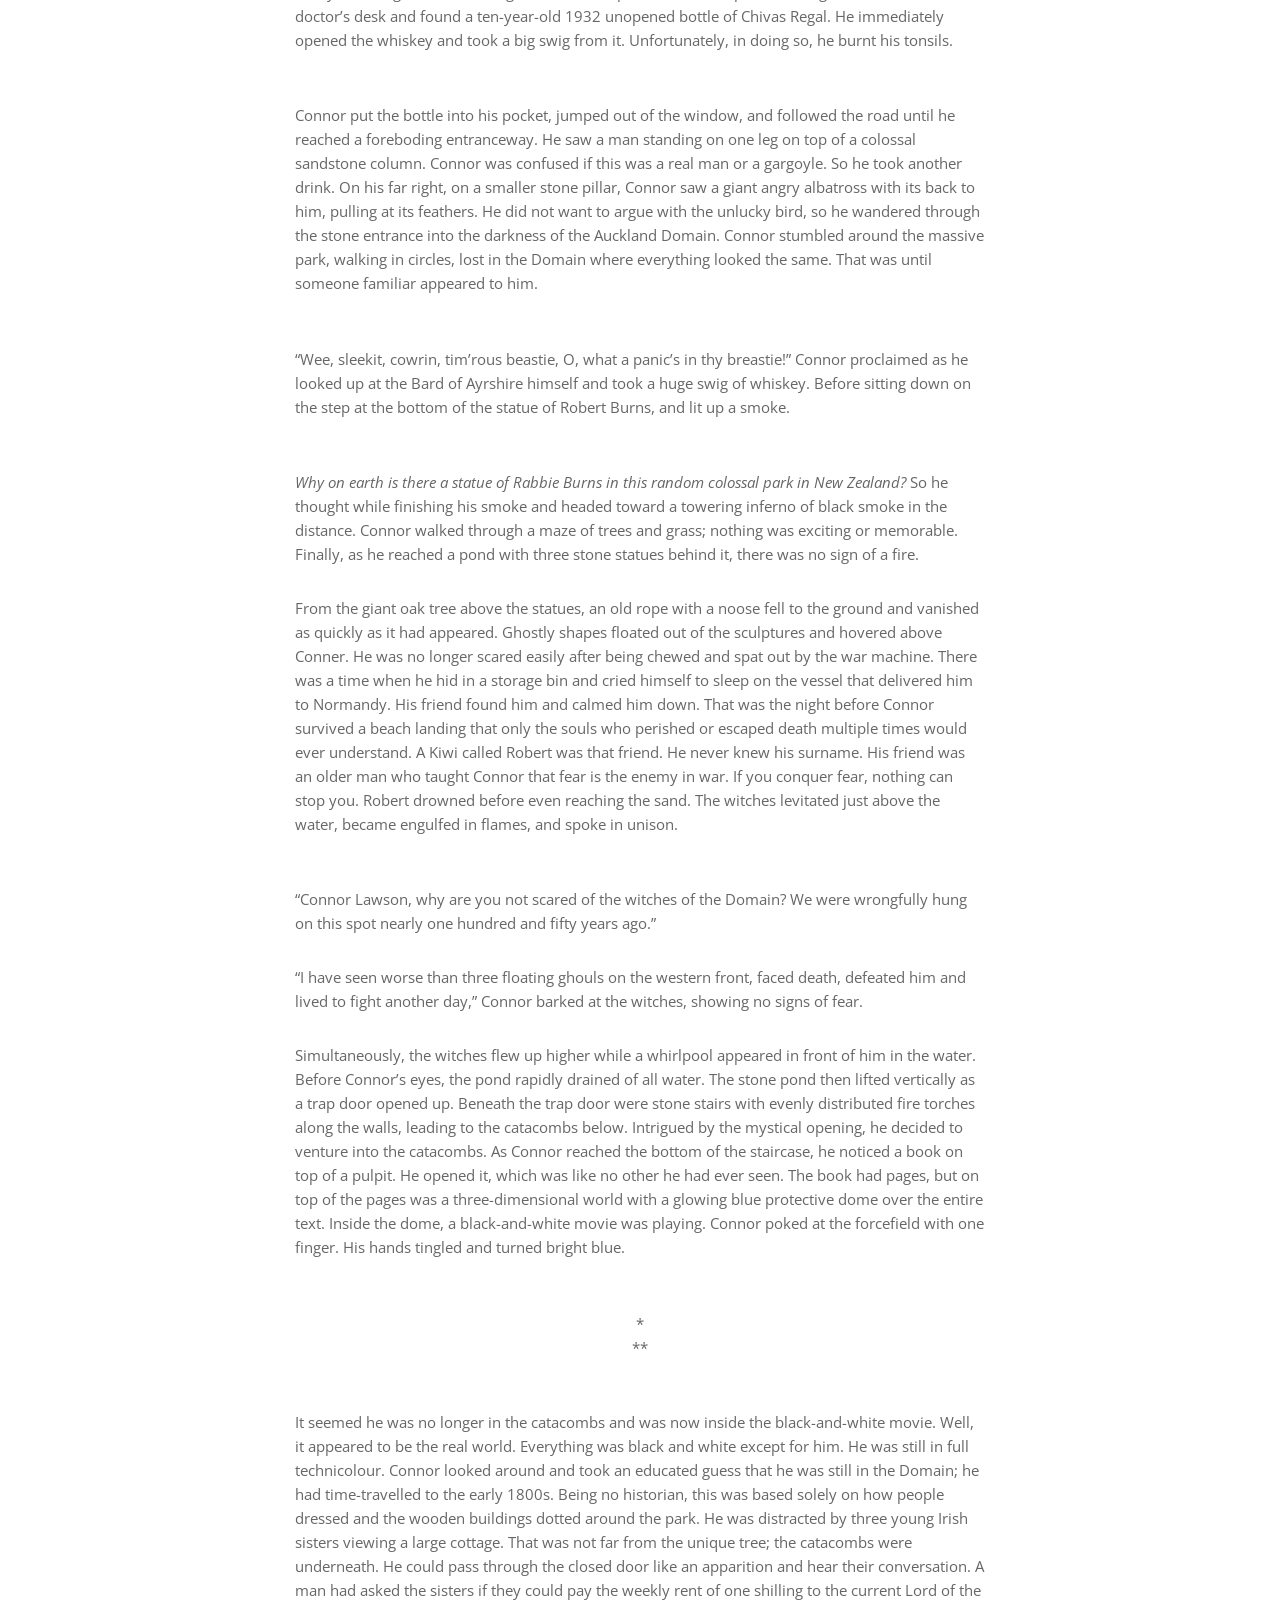
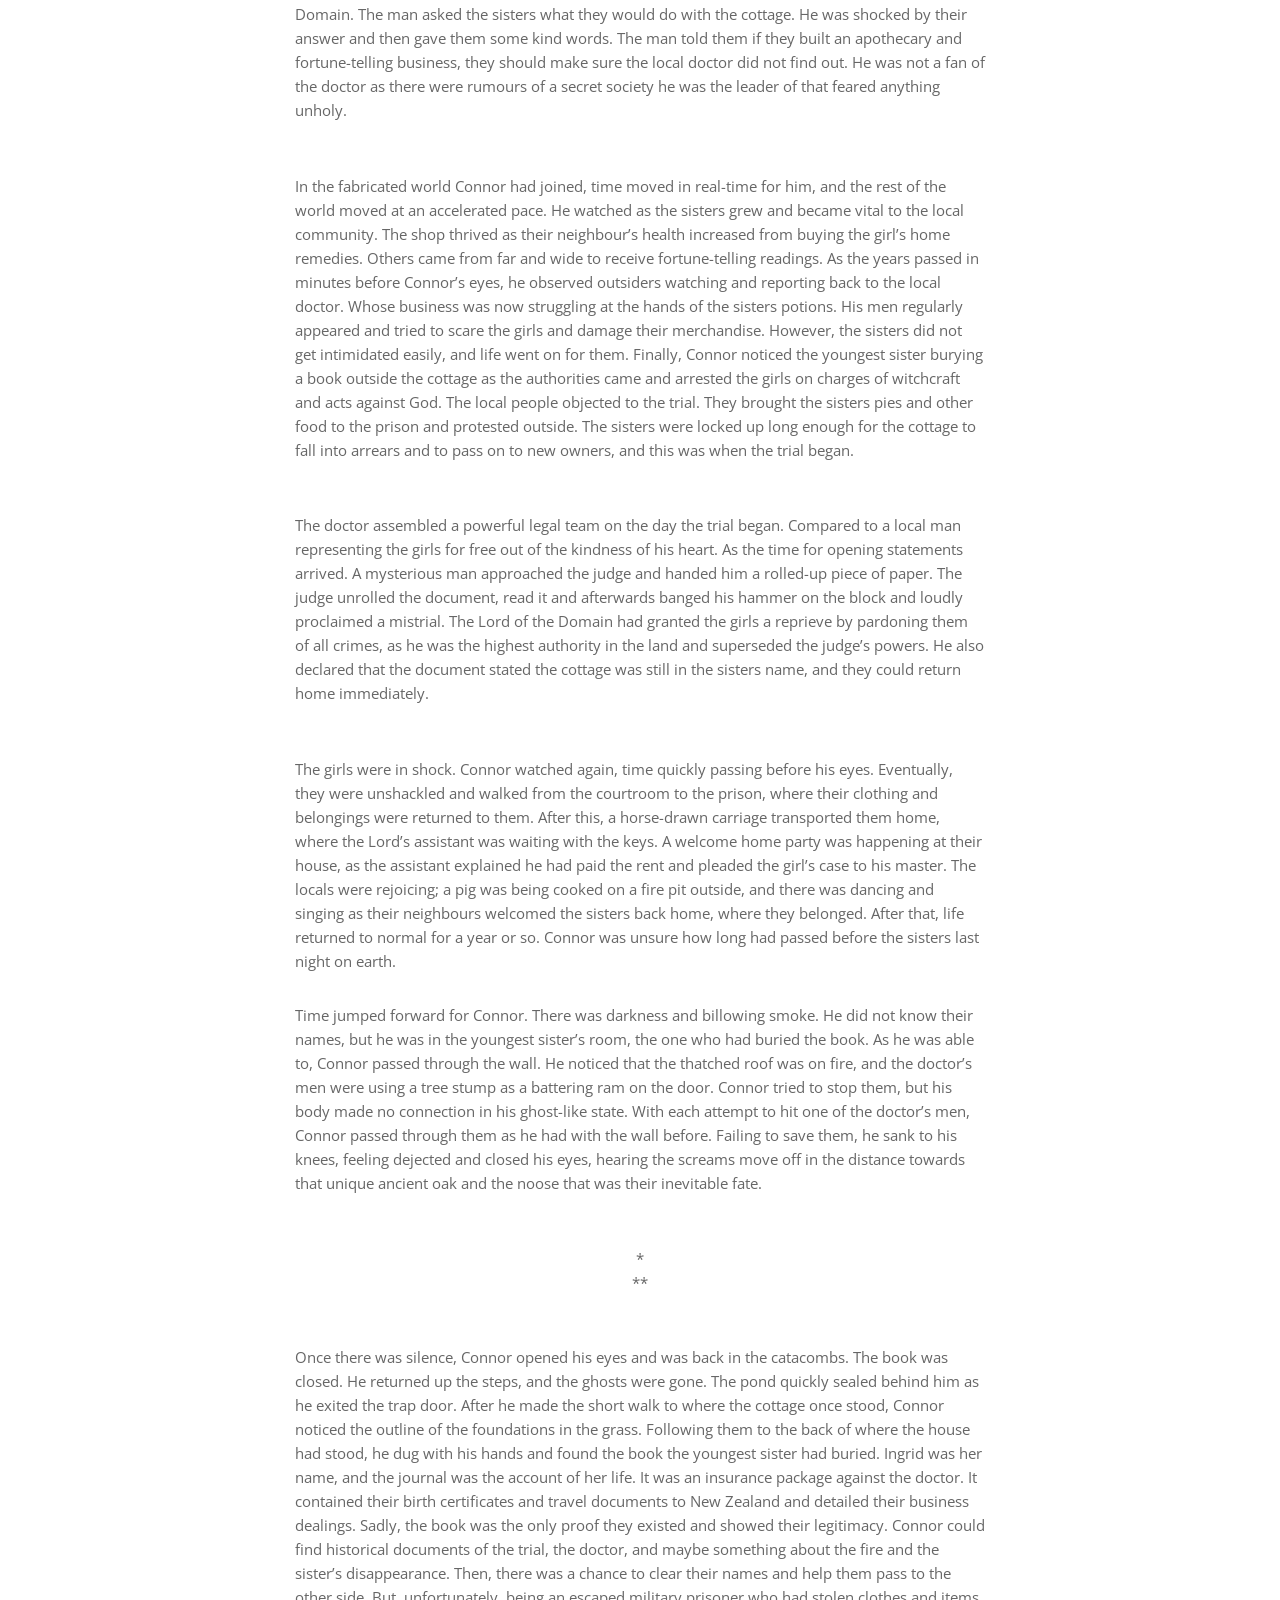
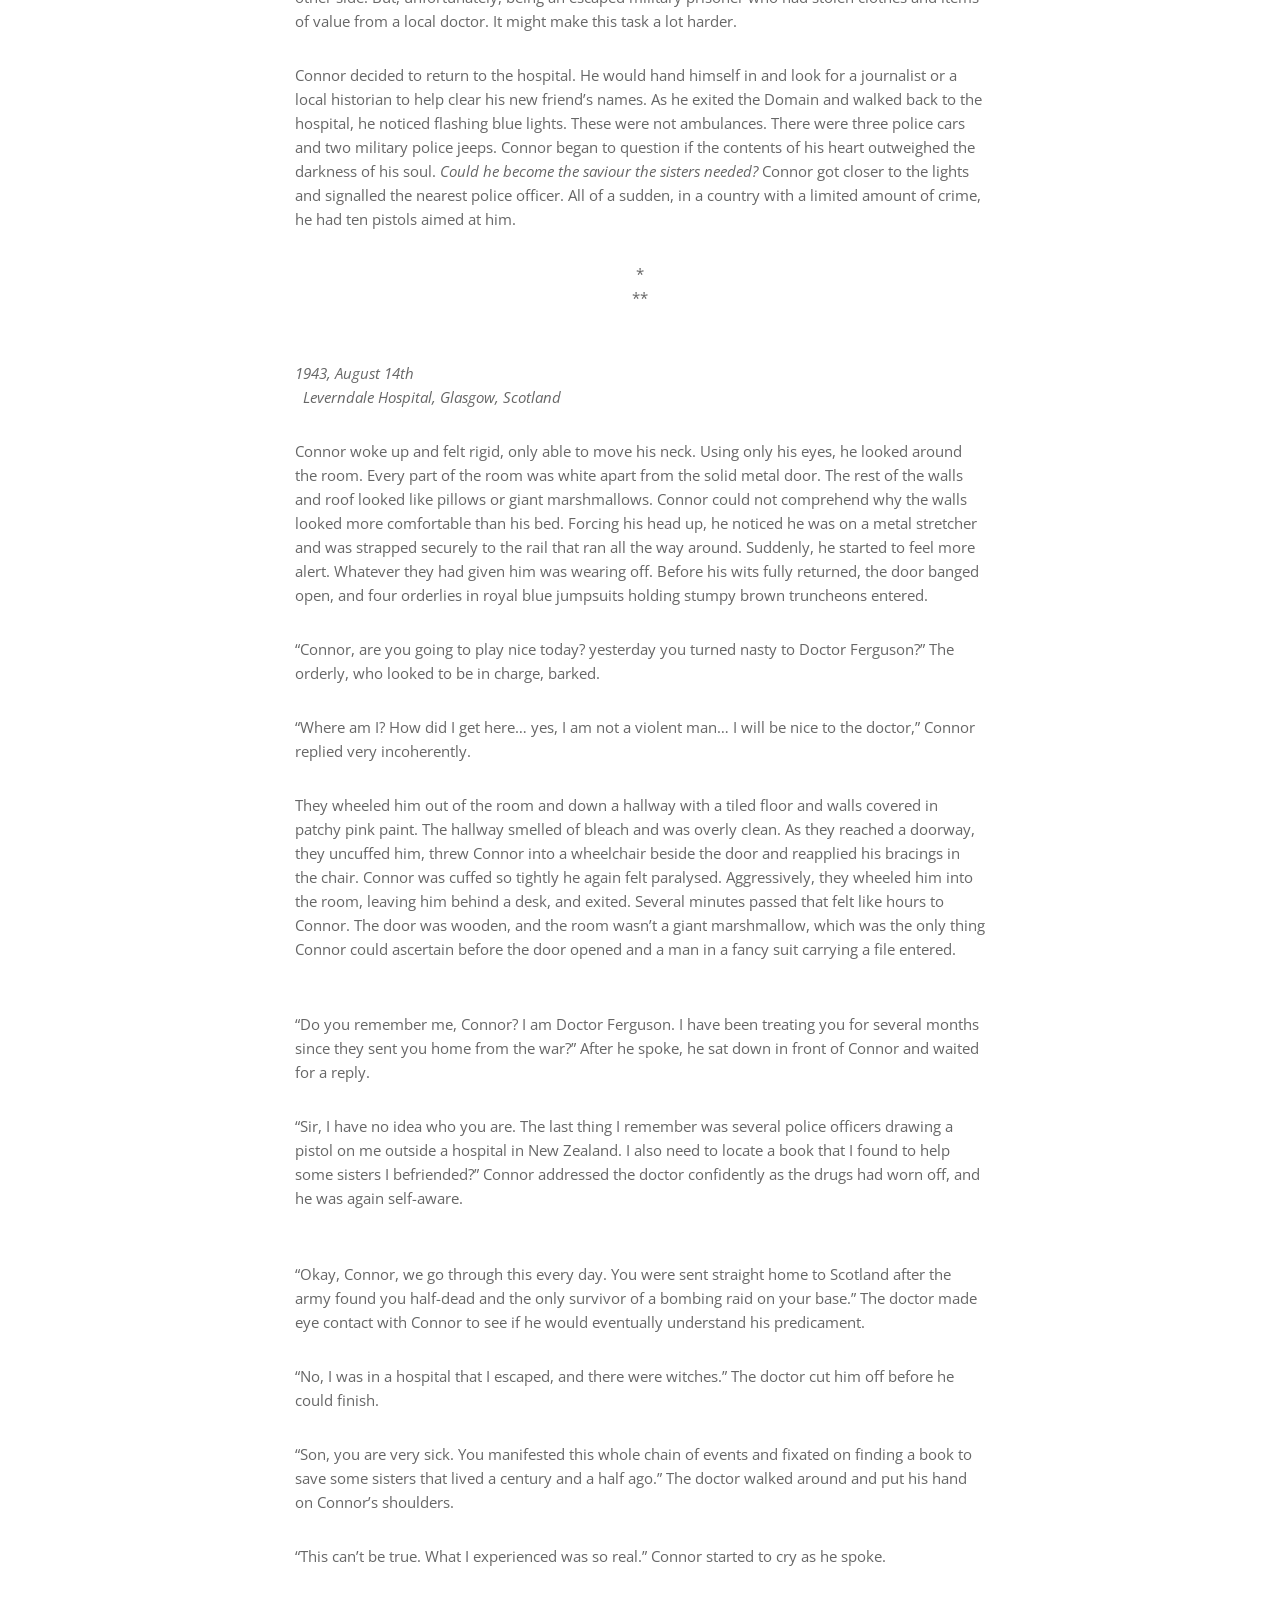
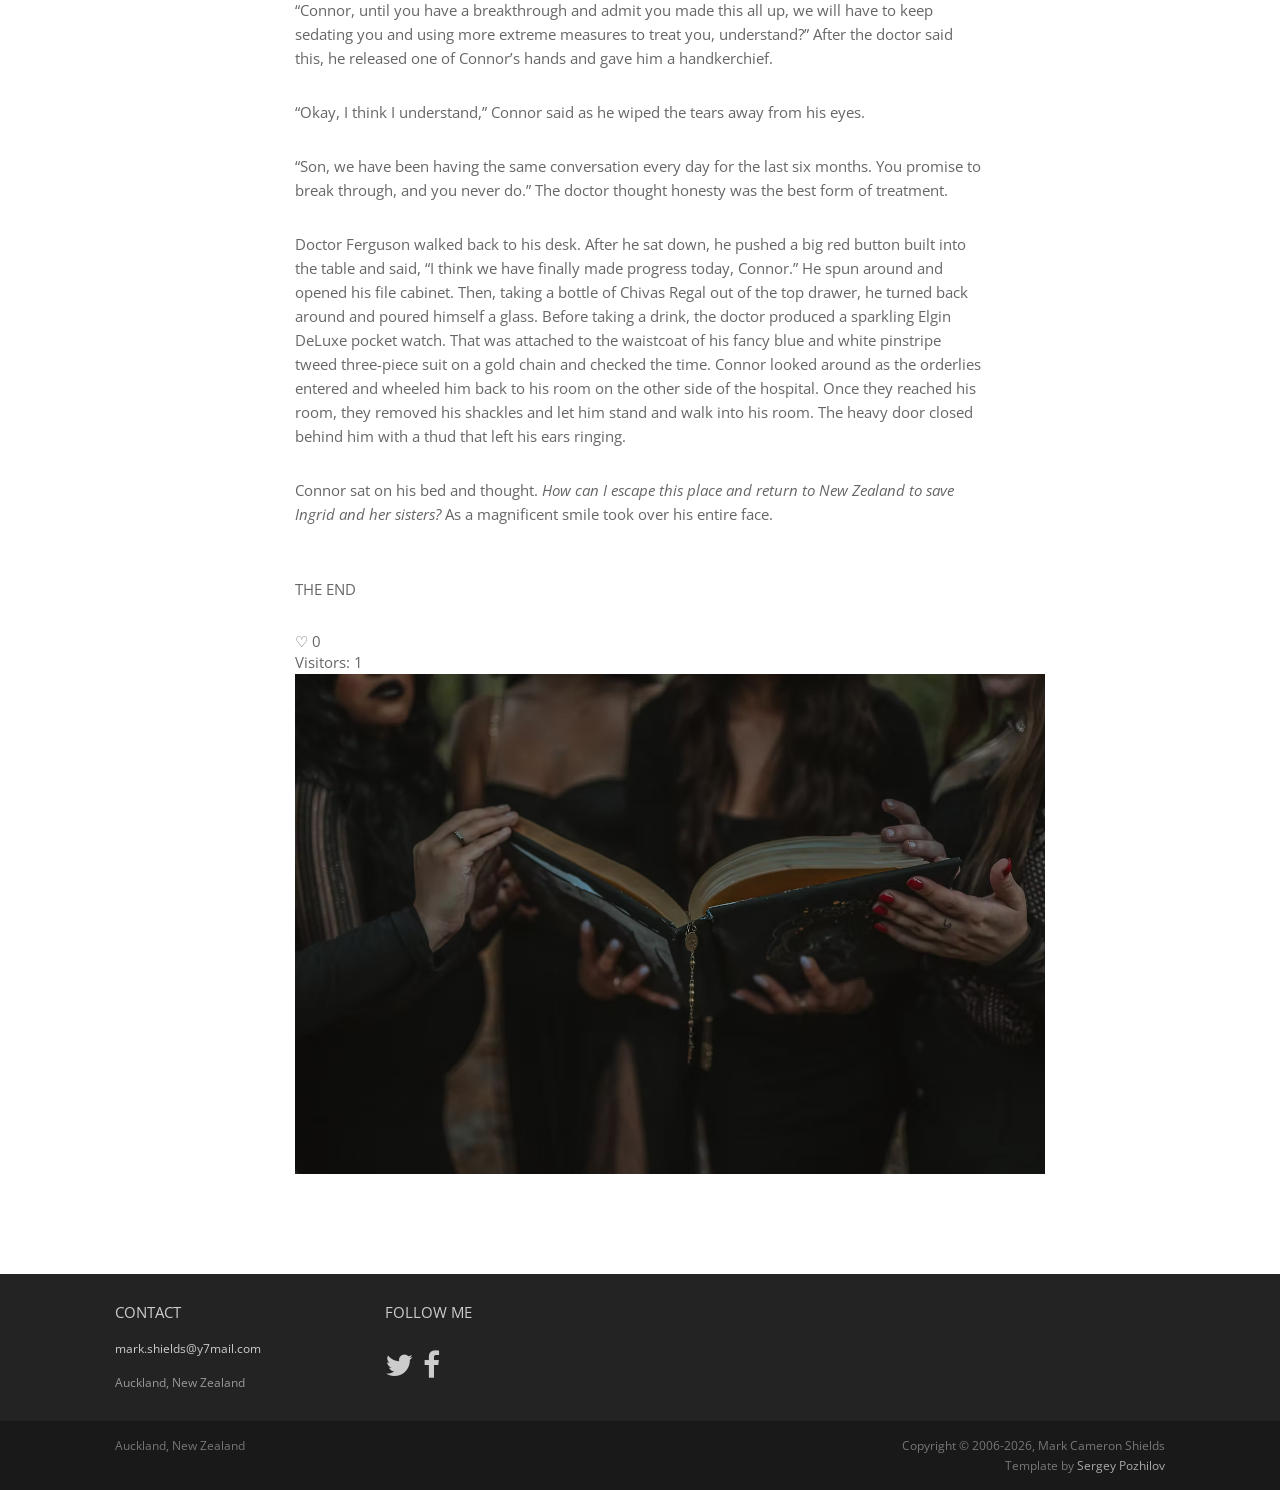
<file: The-Memoirs-of-the-Trinity-of-Enchantresses.html>
<!DOCTYPE html>
<html lang="en">
<head>
	<meta charset="utf-8">
	<meta name="viewport"    content="width=device-width, initial-scale=1.0">
	<meta name="description" content="The Memoirs of the Trinity of Enchantresses">
	<meta name="author"      content="Mark Cameron Shields">
	
	<title>The Memoirs of the Trinity of Enchantresses.</title>

	<link rel="icon" type="image/png" href="/markcshields/assets/images/favicon-new.png">


	
	<!-- Bootstrap -->
	<link href="https://netdna.bootstrapcdn.com/bootstrap/3.0.0/css/bootstrap.min.css" rel="stylesheet">
	<!-- Icon font -->
	<link href="https://cdnjs.cloudflare.com/ajax/libs/font-awesome/4.7.0/css/font-awesome.min.css" rel="stylesheet">
	<!-- Fonts -->
	<link rel="stylesheet" href="http://fonts.googleapis.com/css?family=Alice|Open+Sans:400,300,700">
	<!-- Custom styles -->
	<link rel="stylesheet" href="assets/css/styles.css">

	<!-- Google tag (gtag.js) -->
<script async src="https://www.googletagmanager.com/gtag/js?id=G-36PQB07QWW"></script>
<script>
  window.dataLayer = window.dataLayer || [];
  function gtag(){dataLayer.push(arguments);}
  gtag('js', new Date());

  gtag('config', 'G-36PQB07QWW');
</script>

	<!--[if lt IE 9]> <script src="assets/js/html5shiv.js"></script> <![endif]-->
</head>
<body>

<header id="header">
	<div id="head" class="" style="animation:none; transition:none;">

		<h1 id="logo" class="text-center">
			<img class="img-circle" src="assets/images/me.jpeg.avif" alt="Mark Cameron Shields">
					<span class="title" style="background: rgba(0,0,0,0.5); padding: 5px 10px;">
  Mark Cameron Shields
</span>
			<span class="tagline" style="background: rgba(0,0,0,0.5); padding: 5px 10px;">
  This is a story about the infamous Witches from the statue in Auckland Domain.<br><br>Who were murdered 150 years ago, and no one knows why. People also say the statues move in the dead of night and go to witness it happen.</span>
		</h1>
	</div>

	<nav class="navbar navbar-default navbar-sticky">
		<div class="container-fluid">
			
			<div class="navbar-header">
				<button type="button" class="navbar-toggle" data-toggle="collapse" data-target="#bs-example-navbar-collapse-1"> <span class="sr-only">Toggle navigation</span> <span class="icon-bar"></span> <span class="icon-bar"></span> <span class="icon-bar"></span> </button>
			</div>
			
			<div class="navbar-collapse collapse" id="bs-example-navbar-collapse-1">
				
						
						<ul class="nav navbar-nav">
					<li class="active"><a href="index.html">Story Portfolio</a></li>
					<li><a href="about.html">About</a></li>
					
			
					<li><a href="My-Art-Work.html">My Art Work</a></li>
				
	
					<li><a href="contact.html">Contact</a></li>
				</ul>
			
			</div><!--/.nav-collapse -->			
		</div>	
	</nav>
</header>

<main id="main">

	<div class="container">
		
		<div class="row topspace">
			<div class="col-sm-8 col-sm-offset-2">
															
 				<article class="post">
					<header class="entry-header">
 						<div class="entry-meta"> 
 							<span class="posted-on"><time class="entry-date published" date="2021-12-09">December 9, 2021</time></span>			
 						</div> 
 						<h1 class="entry-title">The Memoirs of the Trinity of Enchantresses.</h1>
					</header> 
					<div class="entry-content"> 
						
					<p>Connor Lawson woke himself up, coughing ash out of his lungs. He could not lift his arms and remove the debris from his eyes. Feeling anxious and disoriented, Connor wriggled his arms free and pushed against whatever was lying on top of him. The first thing he noticed wasn’t the sunlight burning his eyes. Instead, it was the bodies of his comrades above and around him.</p>



<p style="text-align: center;">*<br>

**</p><br>




	<p>Before reacting, he found himself on the cold floor of Auckland Hospital, dripping in sweat and shivering. Connor’s heart was racing at one hundred miles an hour. Surviving the airstrike on his base was one thing. Tasting the ash from the bombs and climbing through the bodies of his brothers-in-arms during a recurring dream was something entirely different. He stood up and walked to the end of his bed. There was a clipboard hanging on the footboard. Connor picked up his chart. Panic set in as he read his diagnosis. He found out that a psychologist was going to assess his battlefield stress disorder. Until then, they were going to sedate him.</P> 



<p><em>I don’t want to get trapped in a nuthouse here in New Zealand and never see Scotland again. I am getting out of here.</em> Thought Connor as he tried to figure out a way to escape the hospital, wearing only a very revealing nightgown. He peeked through the door of his private room, and someone was sleeping on a chair outside. This man could have been only an orderly, a security guard, or a soldier. The risk of finding out was way too high.</p>



	<p>Connor looked out of the window and realised he was only five storeys up, and another window was conveniently open three levels below. Fashioning a rope out of his bedsheets, he opened the window, leapt out and abseiled from floor to floor. Luckily, he was a royal engineer, and this was an easy task for him to perform. Climbing in the second-story window, Connor had hit the jackpot.</p>



	<p>He was in a doctor’s office, and hanging on a coat rack was a snappy outfit with shiny shoes that fitted him perfectly. The suit was tweed made from lambswool, and it was navy blue with a white pinstripe throughout. It was a three-piece suit with a matching waistcoat. A gold chain protruded from the pocket on the front of the vest. Pulling it out revealed a gold pocket watch. The doctor would not lose much sleep over some missing clothes and shoes, but he would over an Elgin DeLuxe 14-karat solid gold pocket watch. Connor gently placed the pocket watch on the desk so he wouldn’t damage it. The doctor’s shoes were two-tone black and white leather wingtip brogues. Something was moving around the left inside pocket of the suit. Reaching in, he found a pack of red Lucky Strike cigarettes with a lighter inside the packet. Connor opened a filing cabinet behind the doctor’s desk and found a ten-year-old 1932 unopened bottle of Chivas Regal. He immediately opened the whiskey and took a big swig from it. Unfortunately, in doing so, he burnt his tonsils.</p> 



	<p>Connor put the bottle into his pocket, jumped out of the window, and followed the road until he reached a foreboding entranceway. He saw a man standing on one leg on top of a colossal sandstone column. Connor was confused if this was a real man or a gargoyle. So he took another drink. On his far right, on a smaller stone pillar, Connor saw a giant angry albatross with its back to him, pulling at its feathers. He did not want to argue with the unlucky bird, so he wandered through the stone entrance into the darkness of the Auckland Domain. Connor stumbled around the massive park, walking in circles, lost in the Domain where everything looked the same. That was until someone familiar appeared to him.</p> 



<p>“Wee, sleekit, cowrin, tim’rous beastie, O, what a panic’s in thy breastie!” Connor proclaimed as he looked up at the Bard of Ayrshire himself and took a huge swig of whiskey. Before sitting down on the step at the bottom of the statue of Robert Burns, and lit up a smoke.</p> 



<p><em>Why on earth is there a statue of Rabbie Burns in this random colossal park in New Zealand?</em> So he thought while finishing his smoke and headed toward a towering inferno of black smoke in the distance. Connor walked through a maze of trees and grass; nothing was exciting or memorable. Finally, as he reached a pond with three stone statues behind it, there was no sign of a fire.</p>



	<p>From the giant oak tree above the statues, an old rope with a noose fell to the ground and vanished as quickly as it had appeared. Ghostly shapes floated out of the sculptures and hovered above Conner. He was no longer scared easily after being chewed and spat out by the war machine. There was a time when he hid in a storage bin and cried himself to sleep on the vessel that delivered him to Normandy. His friend found him and calmed him down. That was the night before Connor survived a beach landing that only the souls who perished or escaped death multiple times would ever understand. A Kiwi called Robert was that friend. He never knew his surname. His friend was an older man who taught Connor that fear is the enemy in war. If you conquer fear, nothing can stop you. Robert drowned before even reaching the sand. The witches levitated just above the water, became engulfed in flames, and spoke in unison.</p> 



<p>“Connor Lawson, why are you not scared of the witches of the Domain? We were wrongfully hung on this spot nearly one hundred and fifty years ago.”</p>



<p>“I have seen worse than three floating ghouls on the western front, faced death, defeated him and lived to fight another day,” Connor barked at the witches, showing no signs of fear.</p>



	<p>Simultaneously, the witches flew up higher while a whirlpool appeared in front of him in the water. Before Connor’s eyes, the pond rapidly drained of all water. The stone pond then lifted vertically as a trap door opened up. Beneath the trap door were stone stairs with evenly distributed fire torches along the walls, leading to the catacombs below. Intrigued by the mystical opening, he decided to venture into the catacombs. As Connor reached the bottom of the staircase, he noticed a book on top of a pulpit. He opened it, which was like no other he had ever seen. The book had pages, but on top of the pages was a three-dimensional world with a glowing blue protective dome over the entire text. Inside the dome, a black-and-white movie was playing. Connor poked at the forcefield with one finger. His hands tingled and turned bright blue.</p> 



<p style="text-align: center;">*<br>

**</p><br>




	<p>It seemed he was no longer in the catacombs and was now inside the black-and-white movie. Well, it appeared to be the real world. Everything was black and white except for him. He was still in full technicolour. Connor looked around and took an educated guess that he was still in the Domain; he had time-travelled to the early 1800s. Being no historian, this was based solely on how people dressed and the wooden buildings dotted around the park. He was distracted by three young Irish sisters viewing a large cottage. That was not far from the unique tree; the catacombs were underneath. He could pass through the closed door like an apparition and hear their conversation. A man had asked the sisters if they could pay the weekly rent of one shilling to the current Lord of the Domain. The man asked the sisters what they would do with the cottage. He was shocked by their answer and then gave them some kind words. The man told them if they built an apothecary and fortune-telling business, they should make sure the local doctor did not find out. He was not a fan of the doctor as there were rumours of a secret society he was the leader of that feared anything unholy.</p> 



	<p>In the fabricated world Connor had joined, time moved in real-time for him, and the rest of the world moved at an accelerated pace. He watched as the sisters grew and became vital to the local community. The shop thrived as their neighbour’s health increased from buying the girl’s home remedies. Others came from far and wide to receive fortune-telling readings. As the years passed in minutes before Connor’s eyes, he observed outsiders watching and reporting back to the local doctor. Whose business was now struggling at the hands of the sisters potions. His men regularly appeared and tried to scare the girls and damage their merchandise. However, the sisters did not get intimidated easily, and life went on for them. Finally, Connor noticed the youngest sister burying a book outside the cottage as the authorities came and arrested the girls on charges of witchcraft and acts against God. The local people objected to the trial. They brought the sisters pies and other food to the prison and protested outside. The sisters were locked up long enough for the cottage to fall into arrears and to pass on to new owners, and this was when the trial began.</p> 



	<p>The doctor assembled a powerful legal team on the day the trial began. Compared to a local man representing the girls for free out of the kindness of his heart. As the time for opening statements arrived. A mysterious man approached the judge and handed him a rolled-up piece of paper. The judge unrolled the document, read it and afterwards banged his hammer on the block and loudly proclaimed a mistrial. The Lord of the Domain had granted the girls a reprieve by pardoning them of all crimes, as he was the highest authority in the land and superseded the judge’s powers. He also declared that the document stated the cottage was still in the sisters name, and they could return home immediately.</p> 



	<p>The girls were in shock. Connor watched again, time quickly passing before his eyes. Eventually, they were unshackled and walked from the courtroom to the prison, where their clothing and belongings were returned to them. After this, a horse-drawn carriage transported them home, where the Lord’s assistant was waiting with the keys. A welcome home party was happening at their house, as the assistant explained he had paid the rent and pleaded the girl’s case to his master. The locals were rejoicing; a pig was being cooked on a fire pit outside, and there was dancing and singing as their neighbours welcomed the sisters back home, where they belonged. After that, life returned to normal for a year or so. Connor was unsure how long had passed before the sisters last night on earth.</p>



	<p>Time jumped forward for Connor. There was darkness and billowing smoke. He did not know their names, but he was in the youngest sister’s room, the one who had buried the book. As he was able to, Connor passed through the wall. He noticed that the thatched roof was on fire, and the doctor’s men were using a tree stump as a battering ram on the door. Connor tried to stop them, but his body made no connection in his ghost-like state. With each attempt to hit one of the doctor’s men, Connor passed through them as he had with the wall before. Failing to save them, he sank to his knees, feeling dejected and closed his eyes, hearing the screams move off in the distance towards that unique ancient oak and the noose that was their inevitable fate.</p> 



<p style="text-align: center;">*<br>

**</p><br>




	<p>Once there was silence, Connor opened his eyes and was back in the catacombs. The book was closed. He returned up the steps, and the ghosts were gone. The pond quickly sealed behind him as he exited the trap door. After he made the short walk to where the cottage once stood, Connor noticed the outline of the foundations in the grass. Following them to the back of where the house had stood, he dug with his hands and found the book the youngest sister had buried. Ingrid was her name, and the journal was the account of her life. It was an insurance package against the doctor. It contained their birth certificates and travel documents to New Zealand and detailed their business dealings. Sadly, the book was the only proof they existed and showed their legitimacy. Connor could find historical documents of the trial, the doctor, and maybe something about the fire and the sister’s disappearance. Then, there was a chance to clear their names and help them pass to the other side. But, unfortunately, being an escaped military prisoner who had stolen clothes and items of value from a local doctor. It might make this task a lot harder.</p>



	<p>Connor decided to return to the hospital. He would hand himself in and look for a journalist or a local historian to help clear his new friend’s names. As he exited the Domain and walked back to the hospital, he noticed flashing blue lights. These were not ambulances. There were three police cars and two military police jeeps. Connor began to question if the contents of his heart outweighed the darkness of his soul. <em>Could he become the saviour the sisters needed? </em>Connor got closer to the lights and signalled the nearest police officer. All of a sudden, in a country with a limited amount of crime, he had ten pistols aimed at him.</p>



<p style="text-align: center;">*<br>

**</p><br>




<p><em>1943, August 14th<br> 

Leverndale Hospital, Glasgow, Scotland</p></em>



	<p>Connor woke up and felt rigid, only able to move his neck. Using only his eyes, he looked around the room. Every part of the room was white apart from the solid metal door. The rest of the walls and roof looked like pillows or giant marshmallows. Connor could not comprehend why the walls looked more comfortable than his bed. Forcing his head up, he noticed he was on a metal stretcher and was strapped securely to the rail that ran all the way around. Suddenly, he started to feel more alert. Whatever they had given him was wearing off. Before his wits fully returned, the door banged open, and four orderlies in royal blue jumpsuits holding stumpy brown truncheons entered.</p>



<p>“Connor, are you going to play nice today? yesterday you turned nasty to Doctor Ferguson?” The orderly, who looked to be in charge, barked.</p>

<p>“Where am I? How did I get here… yes, I am not a violent man… I will be nice to the doctor,” Connor replied very incoherently.</p>



	<p>They wheeled him out of the room and down a hallway with a tiled floor and walls covered in patchy pink paint. The hallway smelled of bleach and was overly clean. As they reached a doorway, they uncuffed him, threw Connor into a wheelchair beside the door and reapplied his bracings in the chair. Connor was cuffed so tightly he again felt paralysed. Aggressively, they wheeled him into the room, leaving him behind a desk, and exited. Several minutes passed that felt like hours to Connor. The door was wooden, and the room wasn’t a giant marshmallow, which was the only thing Connor could ascertain before the door opened and a man in a fancy suit carrying a file entered.</p> 



<p>“Do you remember me, Connor? I am Doctor Ferguson. I have been treating you for several months since they sent you home from the war?” After he spoke, he sat down in front of Connor and waited for a reply.</p>

<p>“Sir, I have no idea who you are. The last thing I remember was several police officers drawing a pistol on me outside a hospital in New Zealand. I also need to locate a book that I found to help some sisters I befriended?” Connor addressed the doctor confidently as the drugs had worn off, and he was again self-aware.</p> 

<p>“Okay, Connor, we go through this every day. You were sent straight home to Scotland after the army found you half-dead and the only survivor of a bombing raid on your base.” The doctor made eye contact with Connor to see if he would eventually understand his predicament.</p>

<p>“No, I was in a hospital that I escaped, and there were witches.” The doctor cut him off before he could finish.</p>

<p>“Son, you are very sick. You manifested this whole chain of events and fixated on finding a book to save some sisters that lived a century and a half ago.” The doctor walked around and put his hand on Connor’s shoulders.</p>

<p>“This can’t be true. What I experienced was so real.” Connor started to cry as he spoke.</p>

<p>“Connor, until you have a breakthrough and admit you made this all up, we will have to keep sedating you and using more extreme measures to treat you, understand?” After the doctor said this, he released one of Connor’s hands and gave him a handkerchief.</p>

<p>“Okay, I think I understand,” Connor said as he wiped the tears away from his eyes.</p>

<p>“Son, we have been having the same conversation every day for the last six months. You promise to break through, and you never do.” The doctor thought honesty was the best form of treatment.</p>



	<p>Doctor Ferguson walked back to his desk. After he sat down, he pushed a big red button built into the table and said, “I think we have finally made progress today, Connor.” He spun around and opened his file cabinet. Then, taking a bottle of Chivas Regal out of the top drawer, he turned back around and poured himself a glass. Before taking a drink, the doctor produced a sparkling Elgin DeLuxe pocket watch. That was attached to the waistcoat of his fancy blue and white pinstripe tweed three-piece suit on a gold chain and checked the time. Connor looked around as the orderlies entered and wheeled him back to his room on the other side of the hospital. Once they reached his room, they removed his shackles and let him stand and walk into his room. The heavy door closed behind him with a thud that left his ears ringing.</p>



	<p>Connor sat on his bed and thought. <em>How can I escape this place and return to New Zealand to save Ingrid and her sisters?</em> As a magnificent smile took over his entire face.</p> 

<p>THE END</p>
<div class="story-footer" data-story="6">
    <div class="heart-container">
    <span class="heart">♡</span>
    <span class="heart-count">0</span>
    </div>
    <div class="visitor-counter">Visitors: 0</div>
</div>

<p><img alt="" src="assets/images/THE MEMOIRS OF THE TRINITY OF ENCHANTRESSES.jpg.avif" alt="The Boy and the Snowman" width="750" align="center"></p>




					
					
					
					
					</div> 
				</article><!-- #post-## -->

			</div> 
		</div> <!-- /row post  -->

		
							
					

</main>


<footer id="footer" class="topspace">
	<div class="container">
		<div class="row">
			<div class="col-md-3 widget">
				<h3 class="widget-title">Contact</h3>
				<div class="widget-body">
			
						<a href="mailto:#">mark.shields@y7mail.com</a><br>
						<br>
						Auckland, New Zealand
					</p>	
				</div>
			</div>

			<div class="col-md-3 widget">
				<h3 class="widget-title">Follow me</h3>
				<div class="widget-body">
					<p class="follow-me-icons">
						<a href="https://x.com/markcshields" target="_blank"><i class="fa fa-twitter fa-2"></i></a>
						
						<a href="https://www.facebook.com/markcameronshields" target="_blank"><i class="fa fa-facebook fa-2"></i></a>
					</p>
				</div>
			</div>

	

			
			</div>

		</div> <!-- /row of widgets -->
	</div>
</footer>

<footer id="underfooter">
	<div class="container">
		<div class="row">
			
			<div class="col-md-6 widget">
				<div class="widget-body">
					<p>Auckland, New Zealand</p>
				</div>
			</div>

			<div class="col-md-6 widget">
				<div class="widget-body">
					<p class="text-right">
						Copyright &copy; 2006-2026, Mark Cameron Shields<br> 
						Template by <a href="http://pozhilov.com" target="_blank">Sergey Pozhilov</a></p>
				</div>
			</div>

		</div> <!-- /row of widgets -->
	</div>
</footer>




<!-- JavaScript libs are placed at the end of the document so the pages load faster -->
<script src="https://code.jquery.com/jquery-3.6.0.min.js"></script>
<script src="https://netdna.bootstrapcdn.com/bootstrap/3.0.0/js/bootstrap.min.js"></script>
<script src="assets/js/template.js"></script>
</body>
</html>
</file>
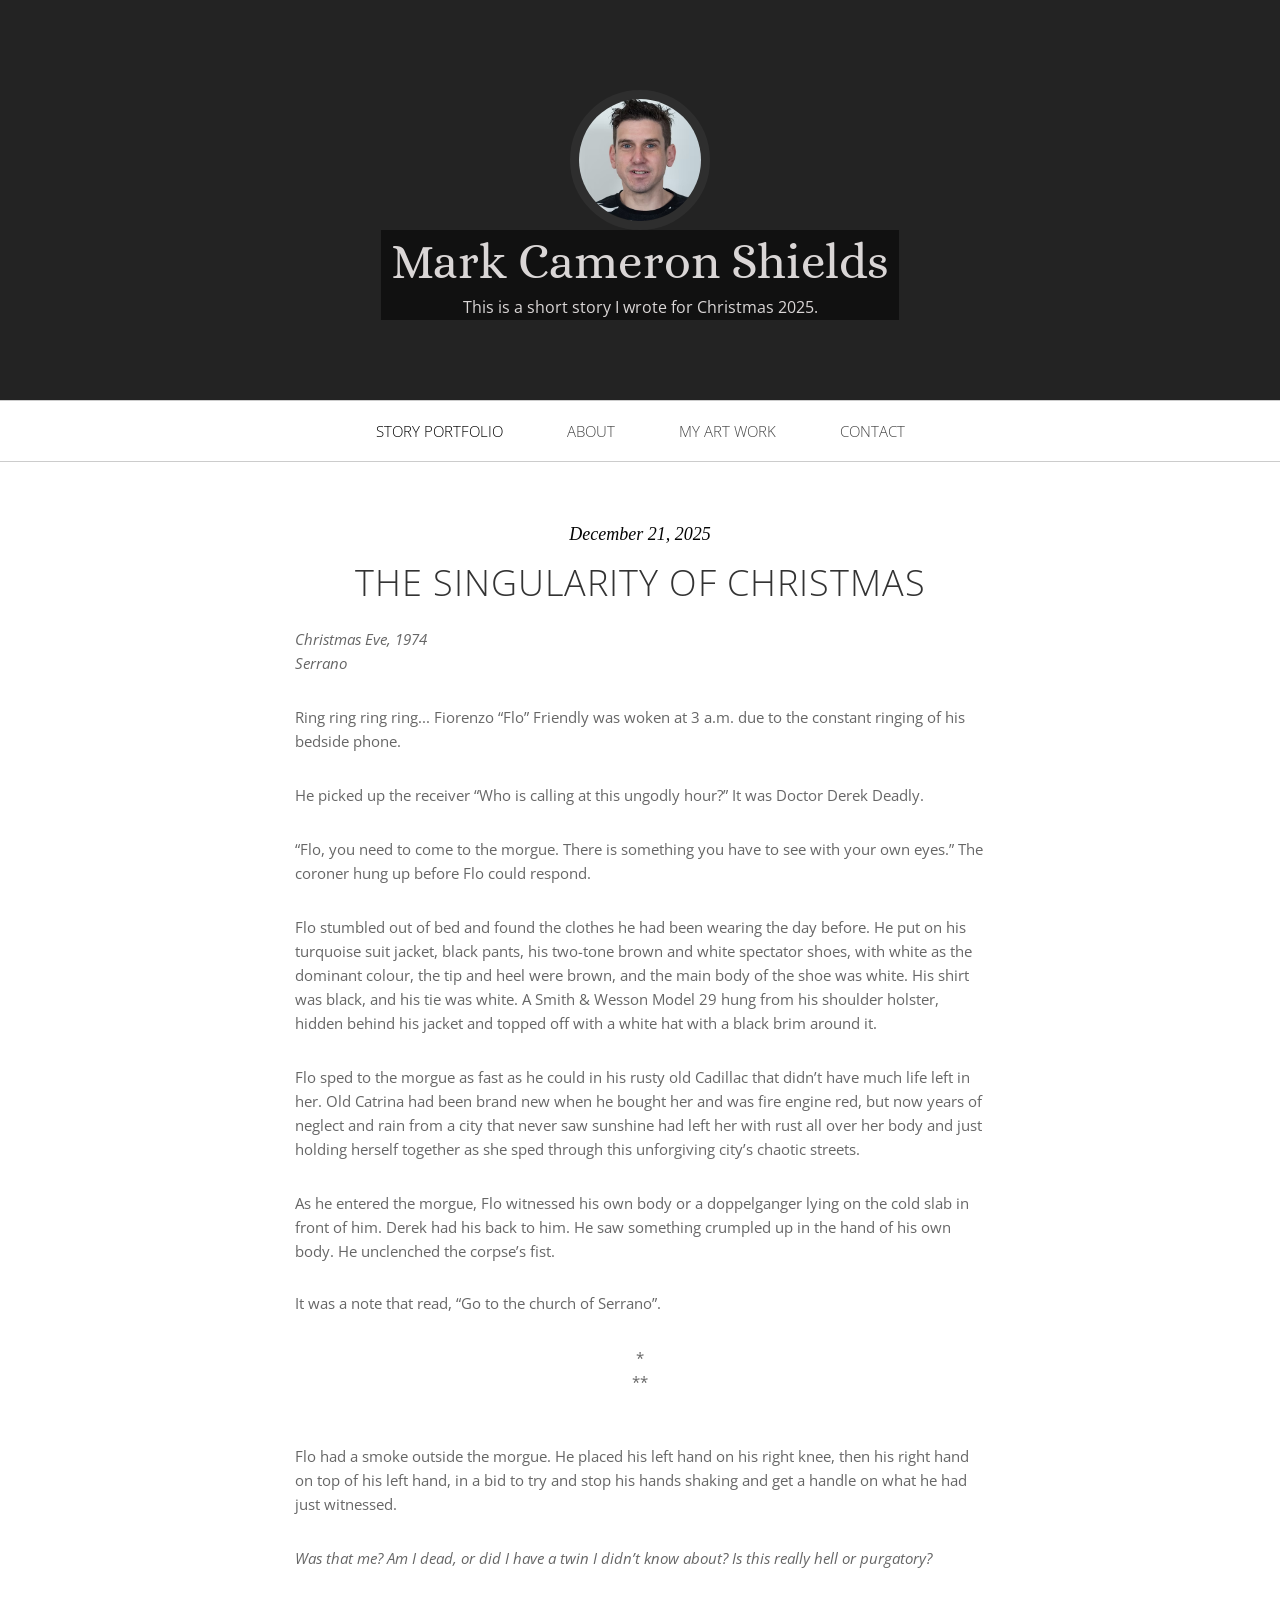
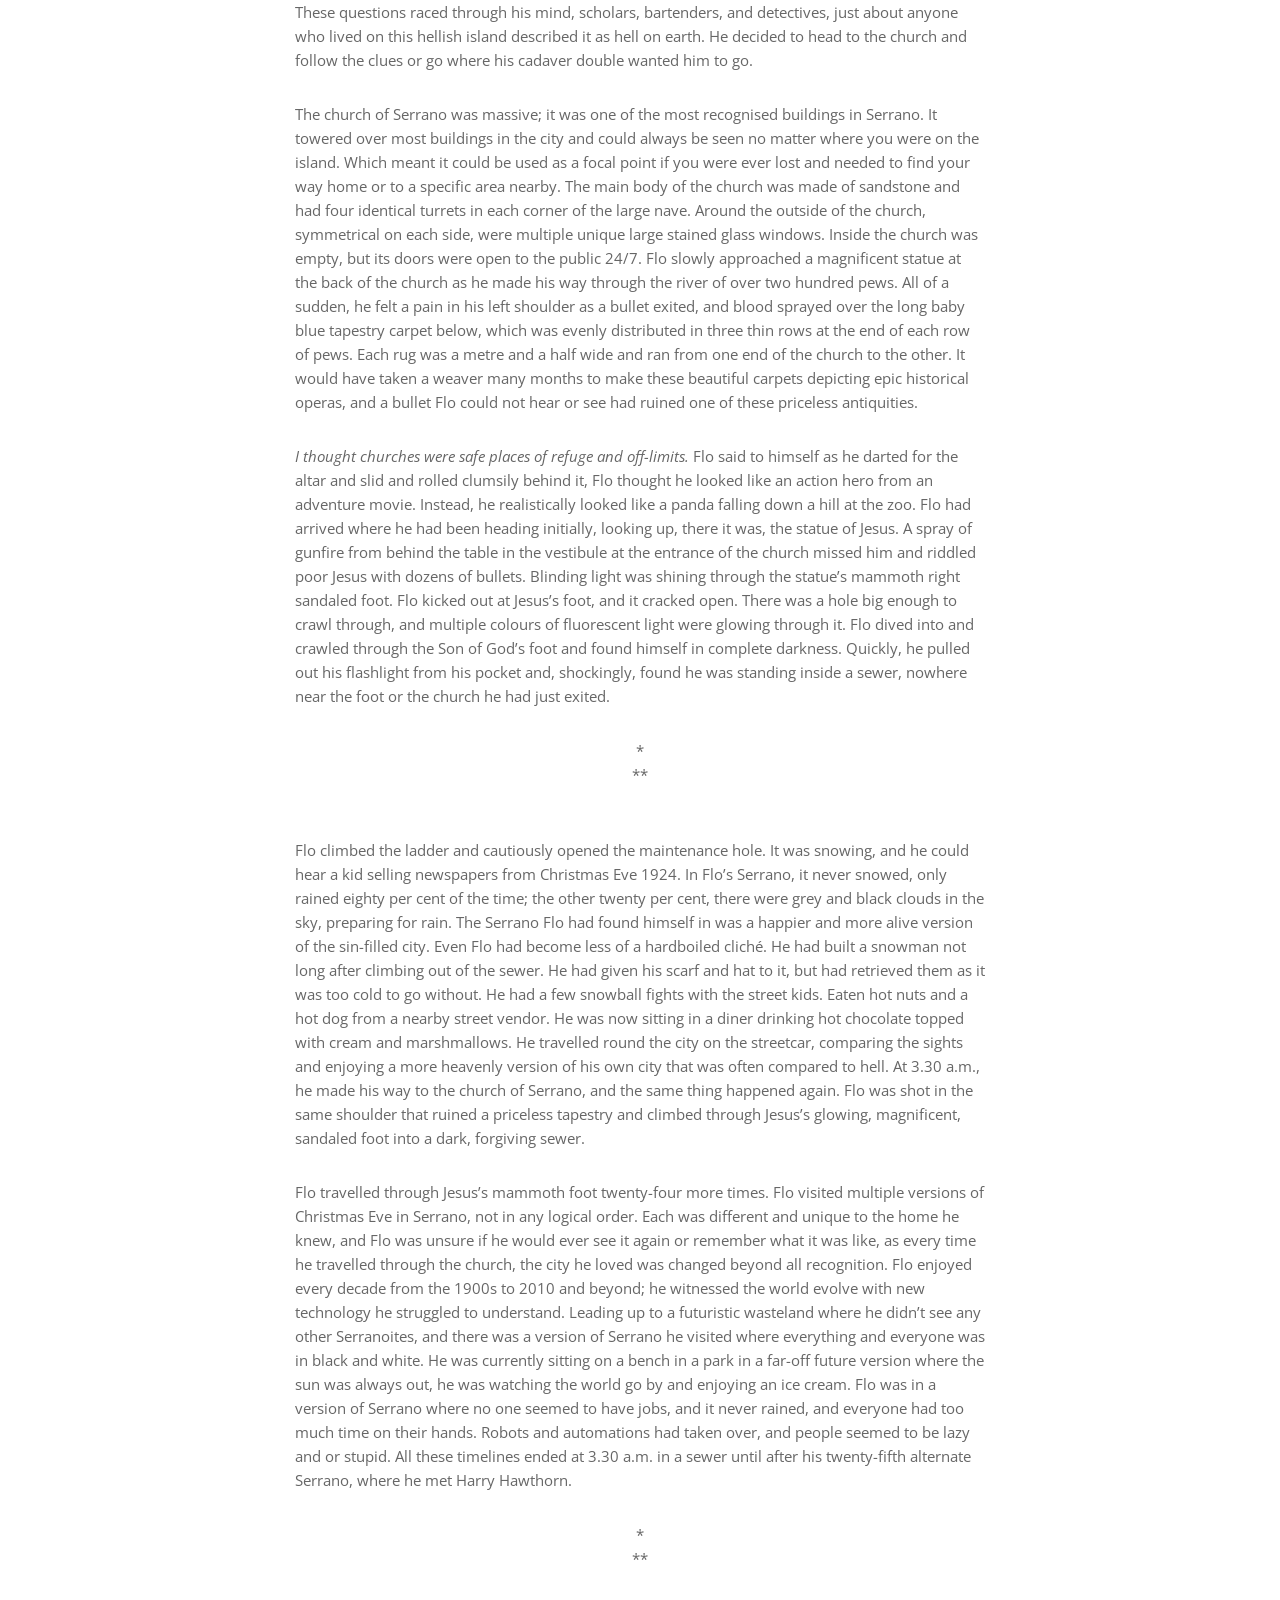
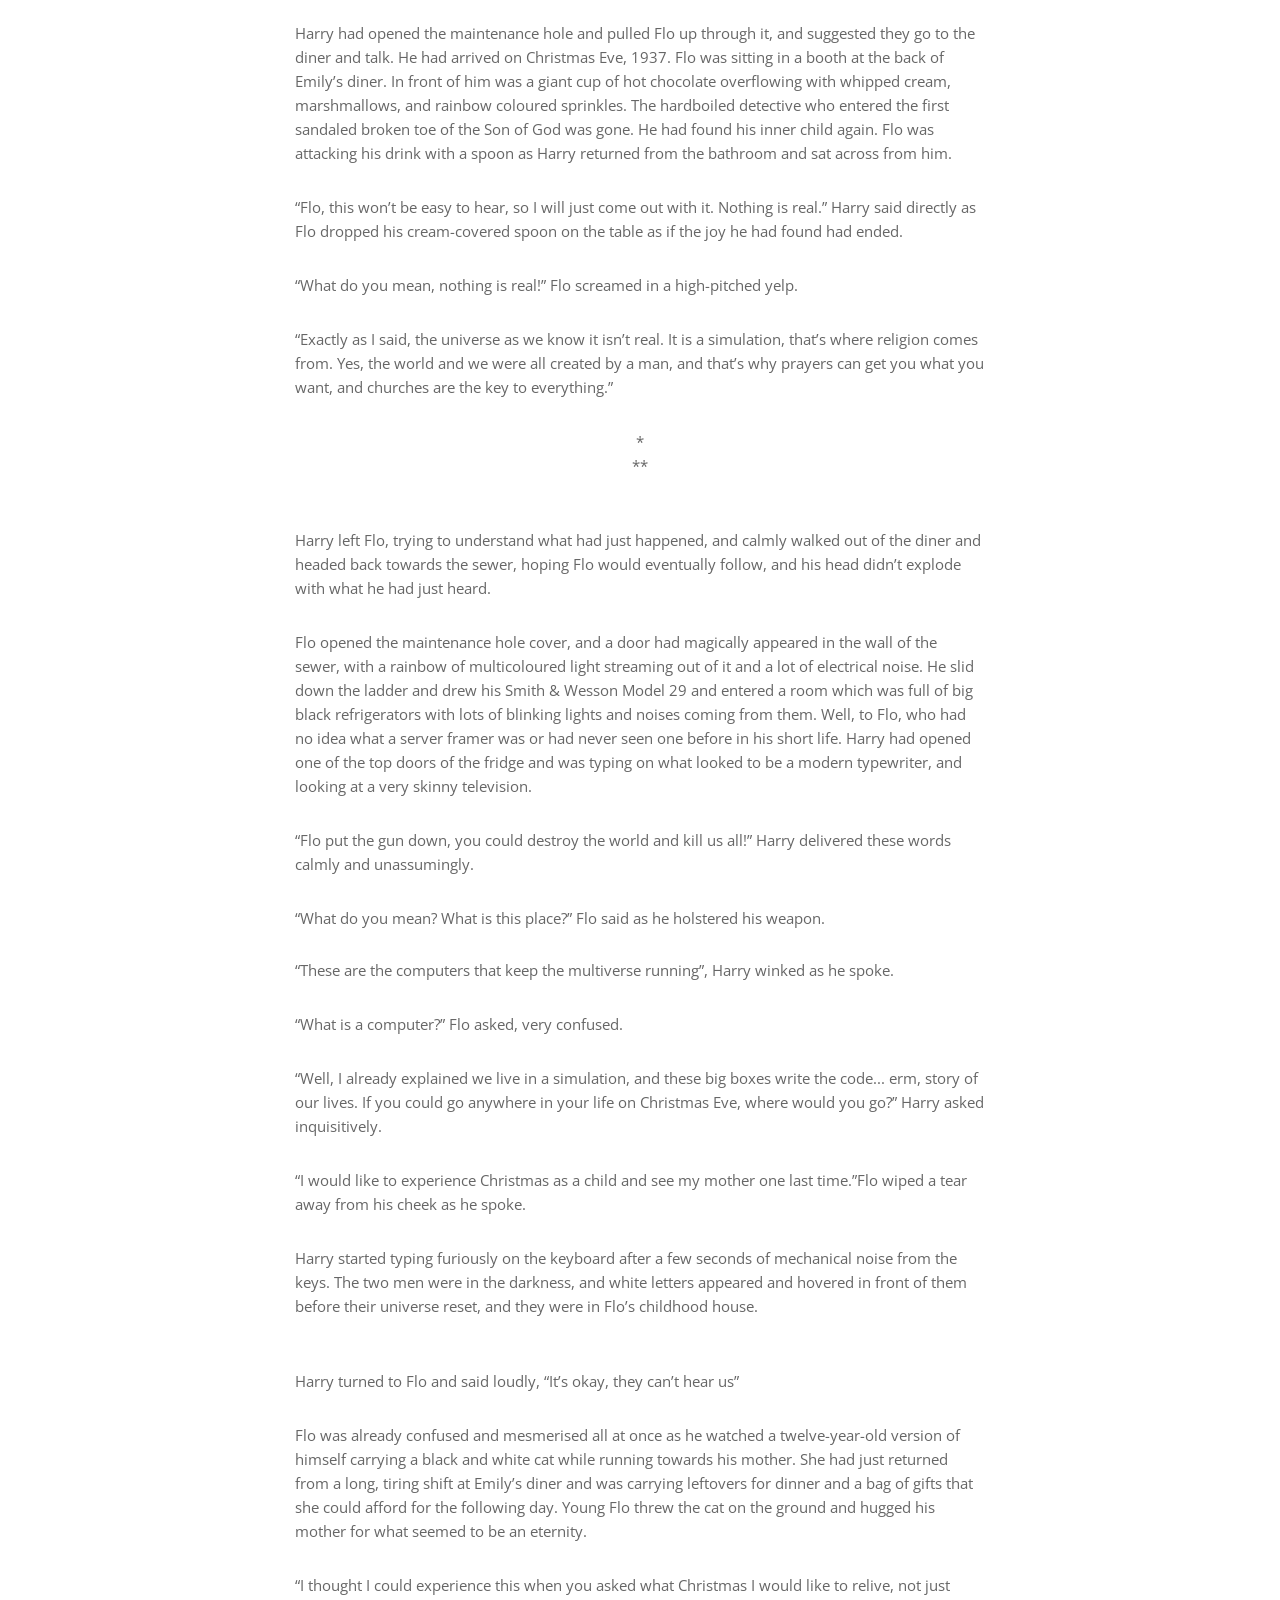
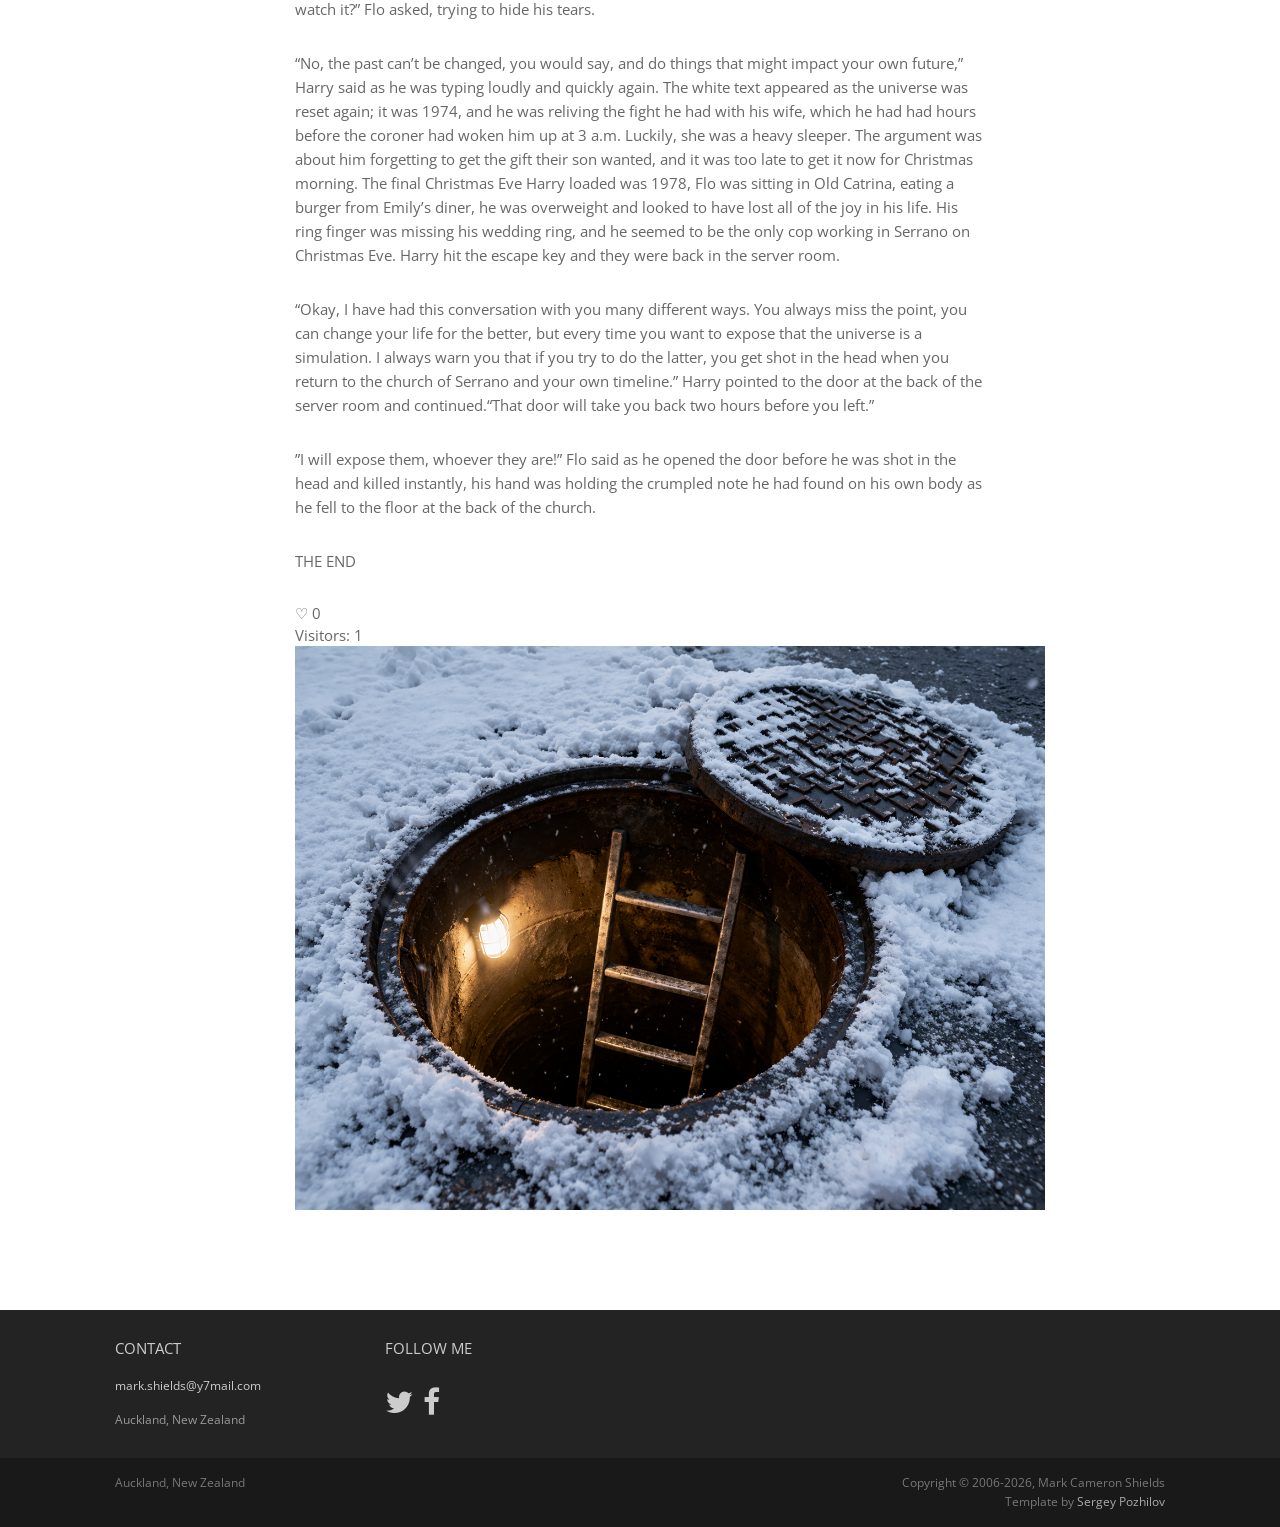
<file: the-singularity-of-christmas.html>
<!DOCTYPE html>
<html lang="en">
<head>
	<meta charset="utf-8">
	<meta name="viewport"    content="width=device-width, initial-scale=1.0">
	<meta name="description" content="The Singularity of christmas">
	<meta name="author"      content="Mark Cameron Shields">
	
	<title>The Singularity of christmas</title>

	<link rel="icon" type="image/png" href="/markcshields/assets/images/favicon-new.png">

	
	<!-- Bootstrap -->
	<link href="https://netdna.bootstrapcdn.com/bootstrap/3.0.0/css/bootstrap.min.css" rel="stylesheet">
	<!-- Icon font -->
	<link href="https://cdnjs.cloudflare.com/ajax/libs/font-awesome/4.7.0/css/font-awesome.min.css" rel="stylesheet">
	<!-- Fonts -->
	<link rel="stylesheet" href="http://fonts.googleapis.com/css?family=Alice|Open+Sans:400,300,700">
	<!-- Custom styles -->
	<link rel="stylesheet" href="assets/css/styles.css">

	<!-- Google tag (gtag.js) -->
<script async src="https://www.googletagmanager.com/gtag/js?id=G-36PQB07QWW"></script>
<script>
  window.dataLayer = window.dataLayer || [];
  function gtag(){dataLayer.push(arguments);}
  gtag('js', new Date());

  gtag('config', 'G-36PQB07QWW');
</script>

	<!--[if lt IE 9]> <script src="assets/js/html5shiv.js"></script> <![endif]-->
</head>
<body>

<header id="header">
	<div id="head" class="" style="animation:none; transition:none;">

		<h1 id="logo" class="text-center">
			<img class="img-circle" src="assets/images/me.jpeg.avif" alt="Mark Cameron Shields">
					<span class="title" style="background: rgba(0,0,0,0.5); padding: 5px 10px;">
  Mark Cameron Shields
</span>
			<span class="tagline" style="background: rgba(0,0,0,0.5); padding: 5px 10px;">
  This is a short story I wrote for Christmas 2025.<br></span>
		</h1>
	</div>

	<nav class="navbar navbar-default navbar-sticky">
		<div class="container-fluid">
			
			<div class="navbar-header">
				<button type="button" class="navbar-toggle" data-toggle="collapse" data-target="#bs-example-navbar-collapse-1"> <span class="sr-only">Toggle navigation</span> <span class="icon-bar"></span> <span class="icon-bar"></span> <span class="icon-bar"></span> </button>
			</div>
			
			<div class="navbar-collapse collapse" id="bs-example-navbar-collapse-1">
				
					
						<ul class="nav navbar-nav">
					<li class="active"><a href="index.html">Story Portfolio</a></li>
					<li><a href="about.html">About</a></li>
					
			
					<li><a href="My-Art-Work.html">My Art Work</a></li>
				
	
					<li><a href="contact.html">Contact</a></li>
				</ul>
			
			</div><!--/.nav-collapse -->			
		</div>	
	</nav>
</header>

<main id="main">

	<div class="container">
		
		<div class="row topspace">
			<div class="col-sm-8 col-sm-offset-2">
															
 				<article class="post">
					<header class="entry-header">
 						<div class="entry-meta"> 
 							<span class="posted-on"><time class="entry-date published" date="2025-12-21">December 21, 2025</time></span>			
 						</div> 
 						<h1 class="entry-title">The Singularity of christmas</h1>
					</header> 
					<div class="entry-content"> 
					<p><em>Christmas Eve, 1974<br>

Serrano</em><br>



	<p>Ring ring ring ring... Fiorenzo “Flo” Friendly was woken at 3 a.m. due to the constant ringing of his bedside phone.</p>

	<p>He picked up the receiver “Who is calling at this ungodly hour?” It was Doctor Derek Deadly.</p>

	<p>“Flo, you need to come to the morgue. There is something you have to see with your own eyes.” The coroner hung up before Flo could respond.</p>

	<p>Flo stumbled out of bed and found the clothes he had been wearing the day before. He put on his turquoise suit jacket, black pants, his two-tone brown and white spectator shoes, with white as the dominant colour, the tip and heel were brown, and the main body of the shoe was white. His shirt was black, and his tie was white. A Smith & Wesson Model 29 hung from his shoulder holster, hidden behind his jacket and topped off with a white hat with a black brim around it.</p>

	<p>Flo sped to the morgue as fast as he could in his rusty old Cadillac that didn’t have much life left in her. Old Catrina had been brand new when he bought her and was fire engine red, but now years of neglect and rain from a city that never saw sunshine had left her with rust all over her body and just holding herself together as she sped through this unforgiving city’s chaotic streets.</p>

	<p>As he entered the morgue, Flo witnessed his own body or a doppelganger lying on the cold slab in front of him. Derek had his back to him. He saw something crumpled up in the hand of his own body. He unclenched the corpse’s fist.</p>

	It was a note that read, “Go to the church of Serrano”.</p>



<p style="text-align: center;">*<br>

**</p><br>

	<p>Flo had a smoke outside the morgue. He placed his left hand on his right knee, then his right hand on top of his left hand, in a bid to try and stop his hands shaking and get a handle on what he had just witnessed.</p>

	<p><em>Was that me? Am I dead, or did I have a twin I didn’t know about? Is this really hell or purgatory?</em></p>

<p>These questions raced through his mind, scholars, bartenders, and detectives, just about anyone who lived on this hellish island described it as hell on earth. He decided to head to the church and follow the clues or go where his cadaver double wanted him to go.</p>

	<p>The church of Serrano was massive; it was one of the most recognised buildings in Serrano. It towered over most buildings in the city and could always be seen no matter where you were on the island. Which meant it could be used as a focal point if you were ever lost and needed to find your way home or to a specific area nearby. The main body of the church was made of sandstone and had four identical turrets in each corner of the large nave. Around the outside of the church, symmetrical on each side, were multiple unique large stained glass windows. Inside the church was empty, but its doors were open to the public 24/7. Flo slowly approached a magnificent statue at the back of the church as he made his way through the river of over two hundred pews. All of a sudden, he felt a pain in his left shoulder as a bullet exited, and blood sprayed over the long baby blue tapestry carpet below, which was evenly distributed in three thin rows at the end of each row of pews. Each rug was a metre and a half wide and ran from one end of the church to the other. It would have taken a weaver many months to make these beautiful carpets depicting epic historical operas, and a bullet Flo could not hear or see had ruined one of these priceless antiquities.</p>

	<p><em>I thought churches were safe places of refuge and off-limits.</em> Flo said to himself as he darted for the altar and slid and rolled clumsily behind it, Flo thought he looked like an action hero from an adventure movie. Instead, he realistically looked like a panda falling down a hill at the zoo. Flo had arrived where he had been heading initially, looking up, there it was, the statue of Jesus. A spray of gunfire from behind the table in the vestibule at the entrance of the church missed him and riddled poor Jesus with dozens of bullets. Blinding light was shining through the statue’s mammoth right sandaled foot. Flo kicked out at Jesus’s foot, and it cracked open. There was a hole big enough to crawl through, and multiple colours of fluorescent light were glowing through it. Flo dived into and crawled through the Son of God’s foot and found himself in complete darkness. Quickly, he pulled out his flashlight from his pocket and, shockingly, found he was standing inside a sewer, nowhere near the foot or the church he had just exited.  </p>



<p style="text-align: center;">*<br>

**</p><br>

	<p>Flo climbed the ladder and cautiously opened the maintenance hole. It was snowing, and he could hear a kid selling newspapers from Christmas Eve 1924. In Flo’s Serrano, it never snowed, only rained eighty per cent of the time; the other twenty per cent, there were grey and black clouds in the sky, preparing for rain. The Serrano Flo had found himself in was a happier and more alive version of the sin-filled city. Even Flo had become less of a hardboiled cliché. He had built a snowman not long after climbing out of the sewer. He had given his scarf and hat to it, but had retrieved them as it was too cold to go without. He had a few snowball fights with the street kids. Eaten hot nuts and a hot dog from a nearby street vendor. He was now sitting in a diner drinking hot chocolate topped with cream and marshmallows. He travelled round the city on the streetcar, comparing the sights and enjoying a more heavenly version of his own city that was often compared to hell. At 3.30 a.m., he made his way to the church of Serrano, and the same thing happened again. Flo was shot in the same shoulder that ruined a priceless tapestry and climbed through Jesus’s glowing, magnificent, sandaled foot into a dark, forgiving sewer.</p>

	<p>Flo travelled through Jesus’s mammoth foot twenty-four more times. Flo visited multiple versions of Christmas Eve in Serrano, not in any logical order. Each was different and unique to the home he knew, and Flo was unsure if he would ever see it again or remember what it was like, as every time he travelled through the church, the city he loved was changed beyond all recognition. Flo enjoyed every decade from the 1900s to 2010 and beyond; he witnessed the world evolve with new technology he struggled to understand. Leading up to a futuristic wasteland where he didn’t see any other Serranoites, and there was a version of Serrano he visited where everything and everyone was in black and white. He was currently sitting on a bench in a park in a far-off future version where the sun was always out, he was watching the world go by and enjoying an ice cream. Flo was in a version of Serrano where no one seemed to have jobs, and it never rained, and everyone had too much time on their hands. Robots and automations had taken over, and people seemed to be lazy and or stupid. All these timelines ended at 3.30 a.m. in a sewer until after his twenty-fifth alternate Serrano, where he met Harry Hawthorn.</p>

<p style="text-align: center;">*<br>

**</p><br>

	<p>Harry had opened the maintenance hole and pulled Flo up through it, and suggested they go to the diner and talk. He had arrived on Christmas Eve, 1937. Flo was sitting in a booth at the back of Emily’s diner. In front of him was a giant cup of hot chocolate overflowing with whipped cream, marshmallows, and rainbow coloured sprinkles. The hardboiled detective who entered the first sandaled broken toe of the Son of God was gone. He had found his inner child again. Flo was attacking his drink with a spoon as Harry returned from the bathroom and sat across from him.</p>

	<p>“Flo, this won’t be easy to hear, so I will just come out with it. Nothing is real.” Harry said directly as Flo dropped his cream-covered spoon on the table as if the joy he had found had ended.</p>

	<p>“What do you mean, nothing is real!” Flo screamed in a high-pitched yelp.</p>

	<p>“Exactly as I said, the universe as we know it isn’t real. It is a simulation, that’s where religion comes from. Yes, the world and we were all created by a man, and that’s why prayers can get you what you want, and churches are the key to everything.”</p>

<p style="text-align: center;">*<br>

**</p><br>

	<p>Harry left Flo, trying to understand what had just happened, and calmly walked out of the diner and headed back towards the sewer, hoping Flo would eventually follow, and his head didn’t explode with what he had just heard.</p>

	<p>Flo opened the maintenance hole cover, and a door had magically appeared in the wall of the sewer, with a rainbow of multicoloured light streaming out of it and a lot of electrical noise. He slid down the ladder and drew his Smith & Wesson Model 29 and entered a room which was full of big black refrigerators with lots of blinking lights and noises coming from them. Well, to Flo, who had no idea what a server framer was or had never seen one before in his short life. Harry had opened one of the top doors of the fridge and was typing on what looked to be a modern typewriter, and looking at a very skinny television.</p>

	<p>“Flo put the gun down, you could destroy the world and kill us all!” Harry delivered these words calmly and unassumingly.</p>

	<p>“What do you mean? What is this place?” Flo said as he holstered his weapon.</p>

	“These are the computers that keep the multiverse running”, Harry winked as he spoke.</p>

	<p>“What is a computer?” Flo asked, very confused.<p>

	<p>“Well, I already explained we live in a simulation, and these big boxes write the code... erm, story of our lives. If you could go anywhere in your life on Christmas Eve, where would you go?” Harry asked inquisitively.<p>

	<p>“I would like to experience Christmas as a child and see my mother one last time.”Flo wiped a tear away from his cheek as he spoke.</p>

	<p>Harry started typing furiously on the keyboard after a few seconds of mechanical noise from the keys. The two men were in the darkness, and white letters appeared and hovered in front of them before their universe reset, and they were in Flo’s childhood house. </p> 

<p>Harry turned to Flo and said loudly, “It’s okay, they can’t hear us”</p>

<p>Flo was already confused and mesmerised all at once as he watched a twelve-year-old version of himself carrying a black and white cat while running towards his mother. She had just returned from a long, tiring shift at Emily’s diner and was carrying leftovers for dinner and a bag of gifts that she could afford for the following day. Young Flo threw the cat on the ground and hugged his mother for what seemed to be an eternity.</p>

	<p>“I thought I could experience this when you asked what Christmas I would like to relive, not just watch it?” Flo asked, trying to hide his tears.</p>

	<p>“No, the past can’t be changed, you would say, and do things that might impact your own future,” Harry said as he was typing loudly and quickly again. The white text appeared as the universe was reset again; it was 1974, and he was reliving the fight he had with his wife, which he had had hours before the coroner had woken him up at 3 a.m. Luckily, she was a heavy sleeper. The argument was about him forgetting to get the gift their son wanted, and it was too late to get it now for Christmas morning. The final Christmas Eve Harry loaded was 1978, Flo was sitting in Old Catrina, eating a burger from Emily’s diner, he was overweight and looked to have lost all of the joy in his life. His ring finger was missing his wedding ring, and he seemed to be the only cop working in Serrano on Christmas Eve. Harry hit the escape key and they were back in the server room.</p>

	<p>“Okay, I have had this conversation with you many different ways. You always miss the point, you can change your life for the better, but every time you want to expose that the universe is a simulation. I always warn you that if you try to do the latter, you get shot in the head when you return to the church of Serrano and your own timeline.” Harry pointed to the door at the back of the server room and continued.“That door will take you back two hours before you left.”</p>

	<p>”I will expose them, whoever they are!” Flo said as he opened the door before he was shot in the head and killed instantly, his hand was holding the crumpled note he had found on his own body as he fell to the floor at the back of the church.</p>



<p>THE END</p>

<div class="story-footer" data-story="1">
    <div class="heart-container">
        <span class="heart">♡</span>
        <span class="heart-count">0</span>
    </div>
    <div class="visitor-counter">Visitors: 0</div>
</div>

						<p><img alt="" src="assets/images/The Singularity of christmas.png" alt="The Singularity of christmas" width="750" align="center"></p>




					
					
					
					
					</div> 
				</article><!-- #post-## -->

			</div> 
		</div> <!-- /row post  -->

		
							
					

</main>


<footer id="footer" class="topspace">
	<div class="container">
		<div class="row">
			<div class="col-md-3 widget">
				<h3 class="widget-title">Contact</h3>
				<div class="widget-body">
			
						<a href="mailto:#">mark.shields@y7mail.com</a><br>
						<br>
						Auckland, New Zealand
					</p>	
				</div>
			</div>

			<div class="col-md-3 widget">
				<h3 class="widget-title">Follow me</h3>
				<div class="widget-body">
					<p class="follow-me-icons">
						<a href="https://x.com/markcshields" target="_blank"><i class="fa fa-twitter fa-2"></i></a>
						
						<a href="https://www.facebook.com/markcameronshields" target="_blank"><i class="fa fa-facebook fa-2"></i></a>
					</p>
				</div>
			</div>

	

			
			</div>

		</div> <!-- /row of widgets -->
	</div>
</footer>

<footer id="underfooter">
	<div class="container">
		<div class="row">
			
			<div class="col-md-6 widget">
				<div class="widget-body">
					<p>Auckland, New Zealand</p>
				</div>
			</div>

			<div class="col-md-6 widget">
				<div class="widget-body">
					<p class="text-right">
						Copyright &copy; 2006-2026, Mark Cameron Shields<br> 
						Template by <a href="http://pozhilov.com" target="_blank">Sergey Pozhilov</a></p>
				</div>
			</div>

		</div> <!-- /row of widgets -->
	</div>
</footer>




<!-- JavaScript libs are placed at the end of the document so the pages load faster -->
<script src="https://code.jquery.com/jquery-3.6.0.min.js"></script>
<script src="https://netdna.bootstrapcdn.com/bootstrap/3.0.0/js/bootstrap.min.js"></script>
<script src="assets/js/template.js"></script>
</body>
</html>
</file>
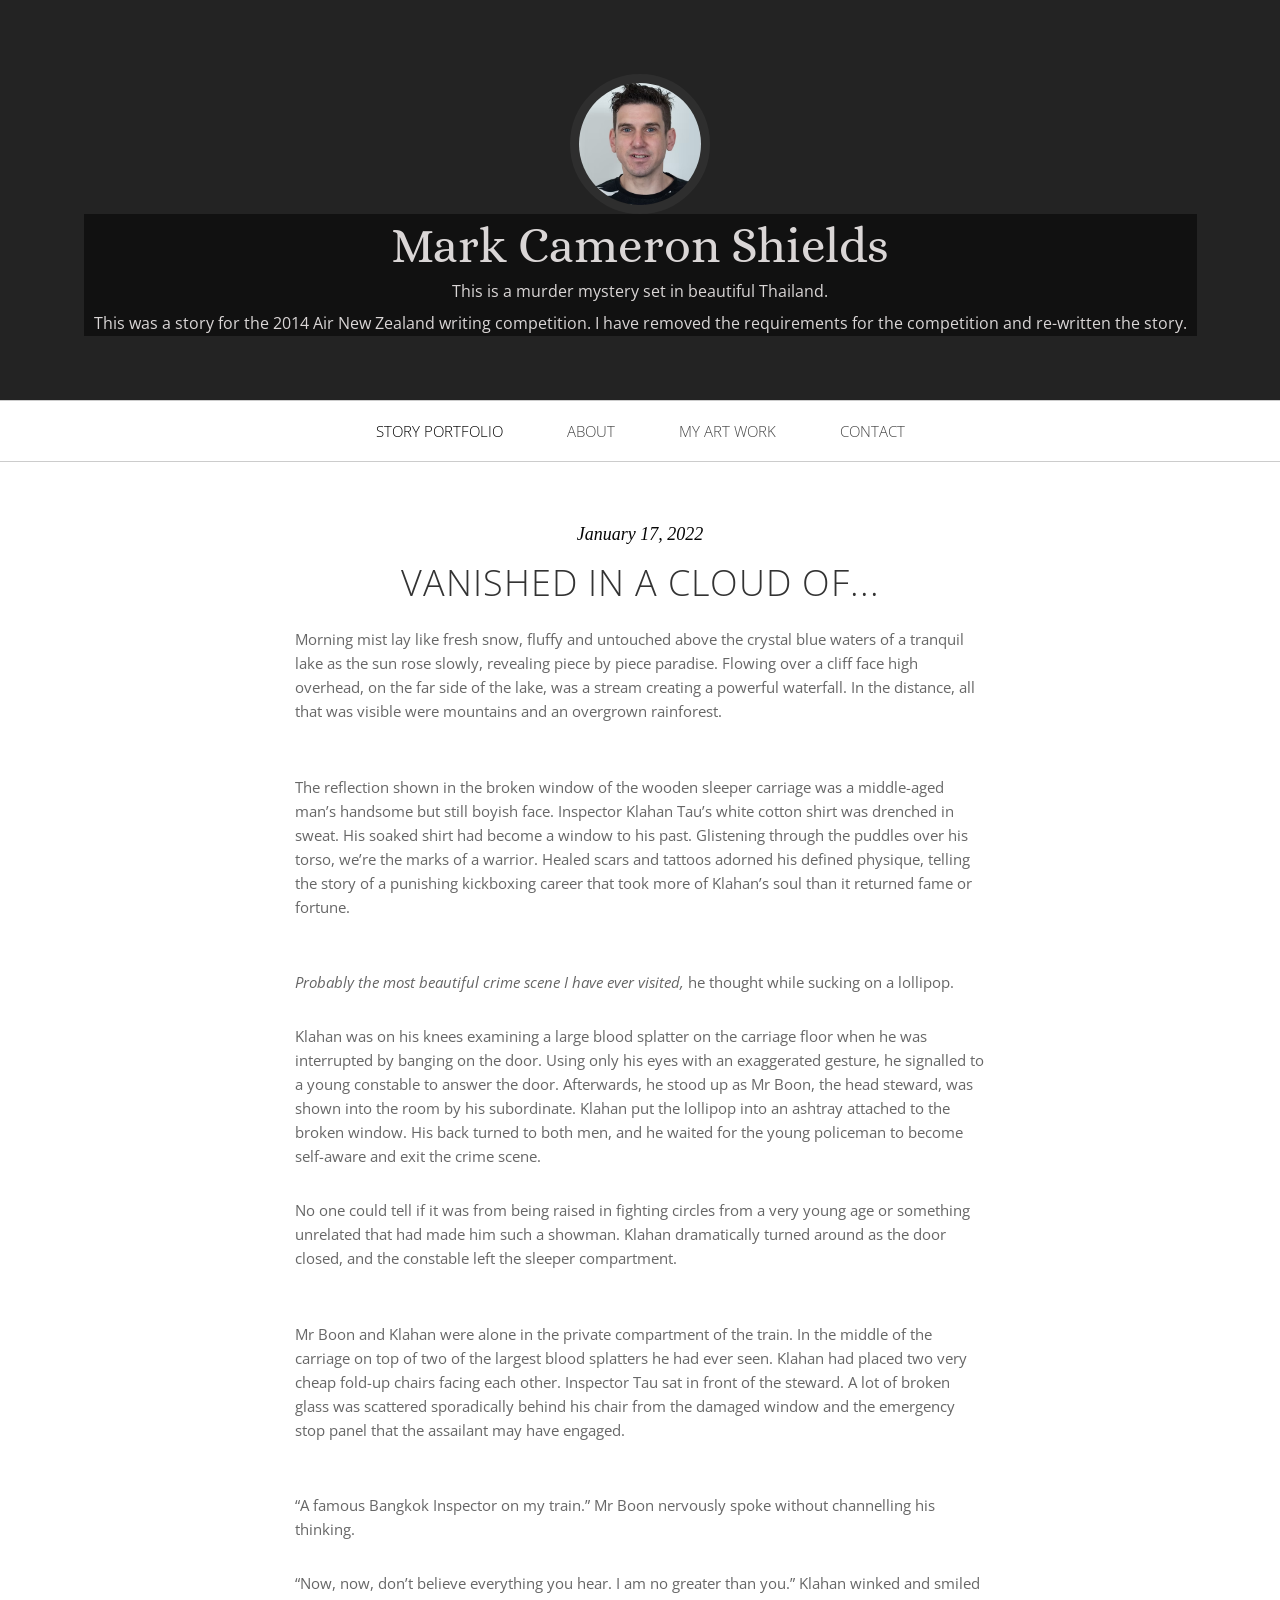
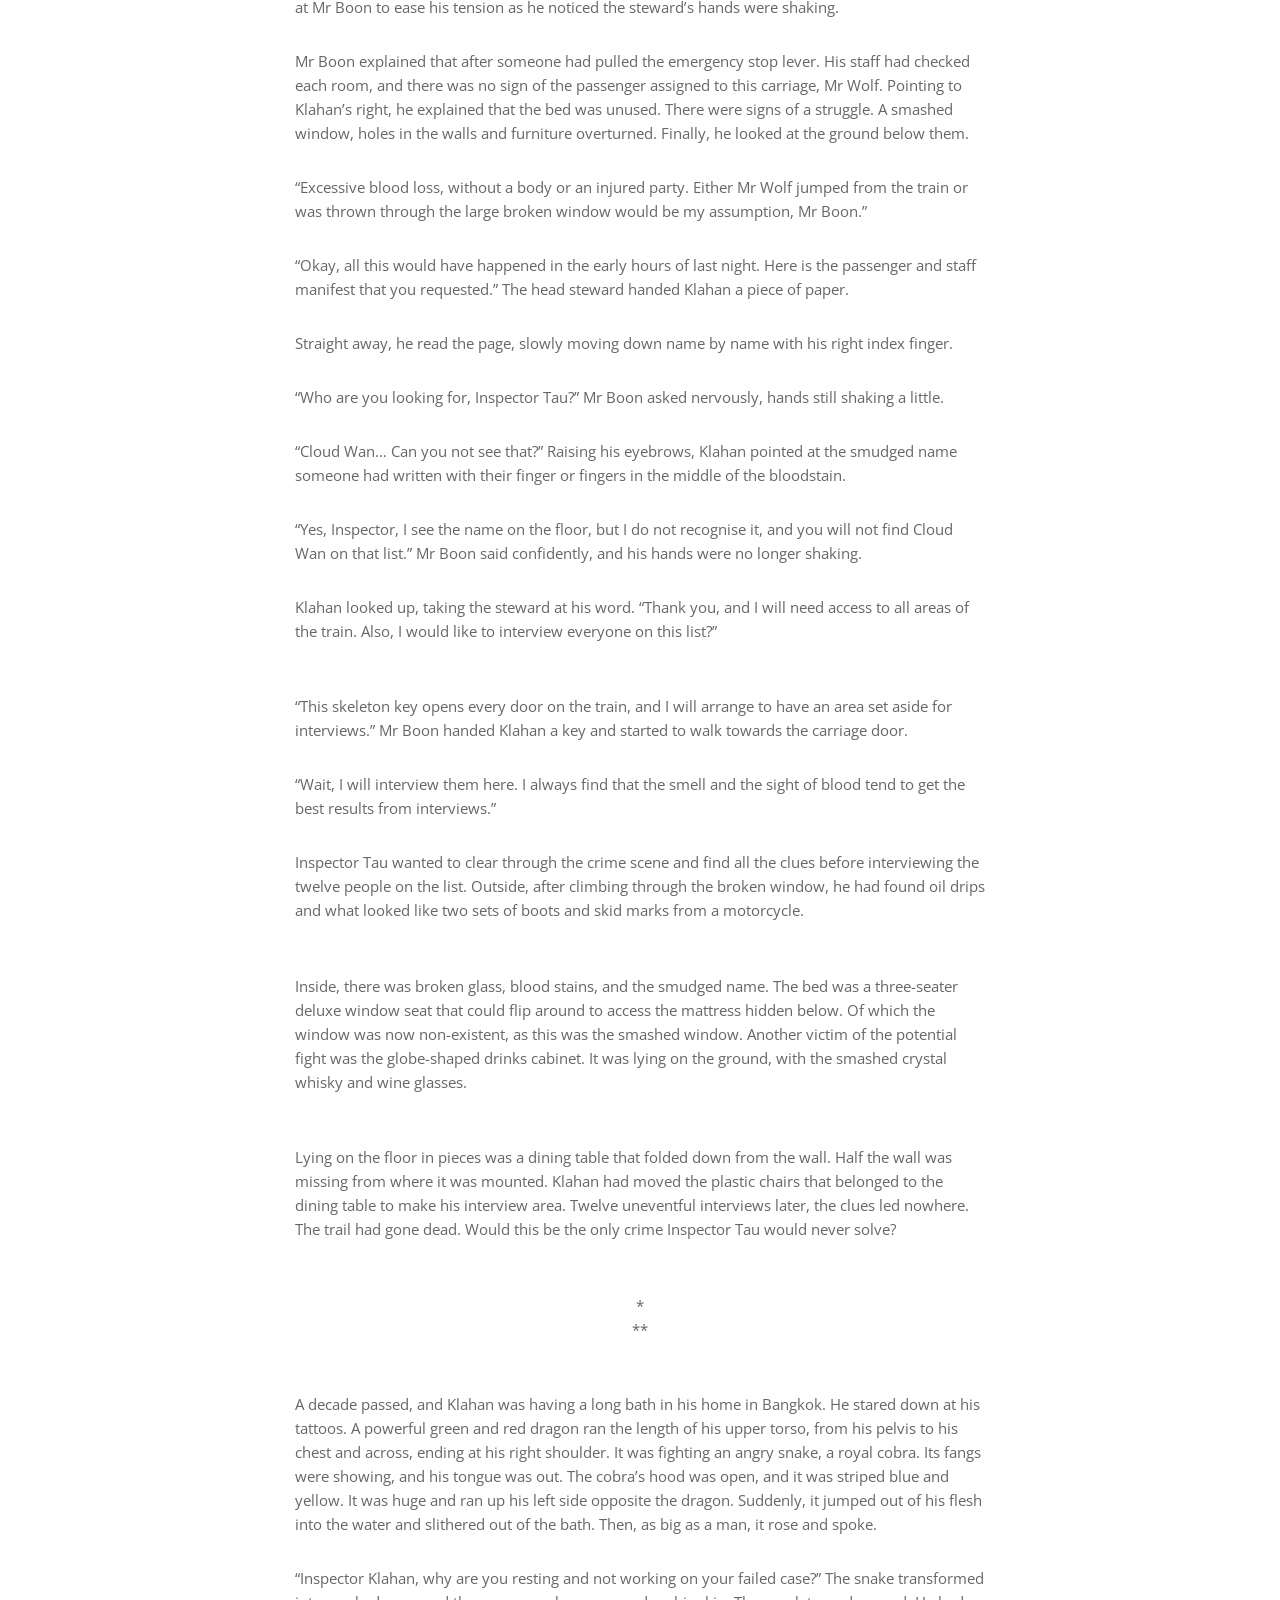
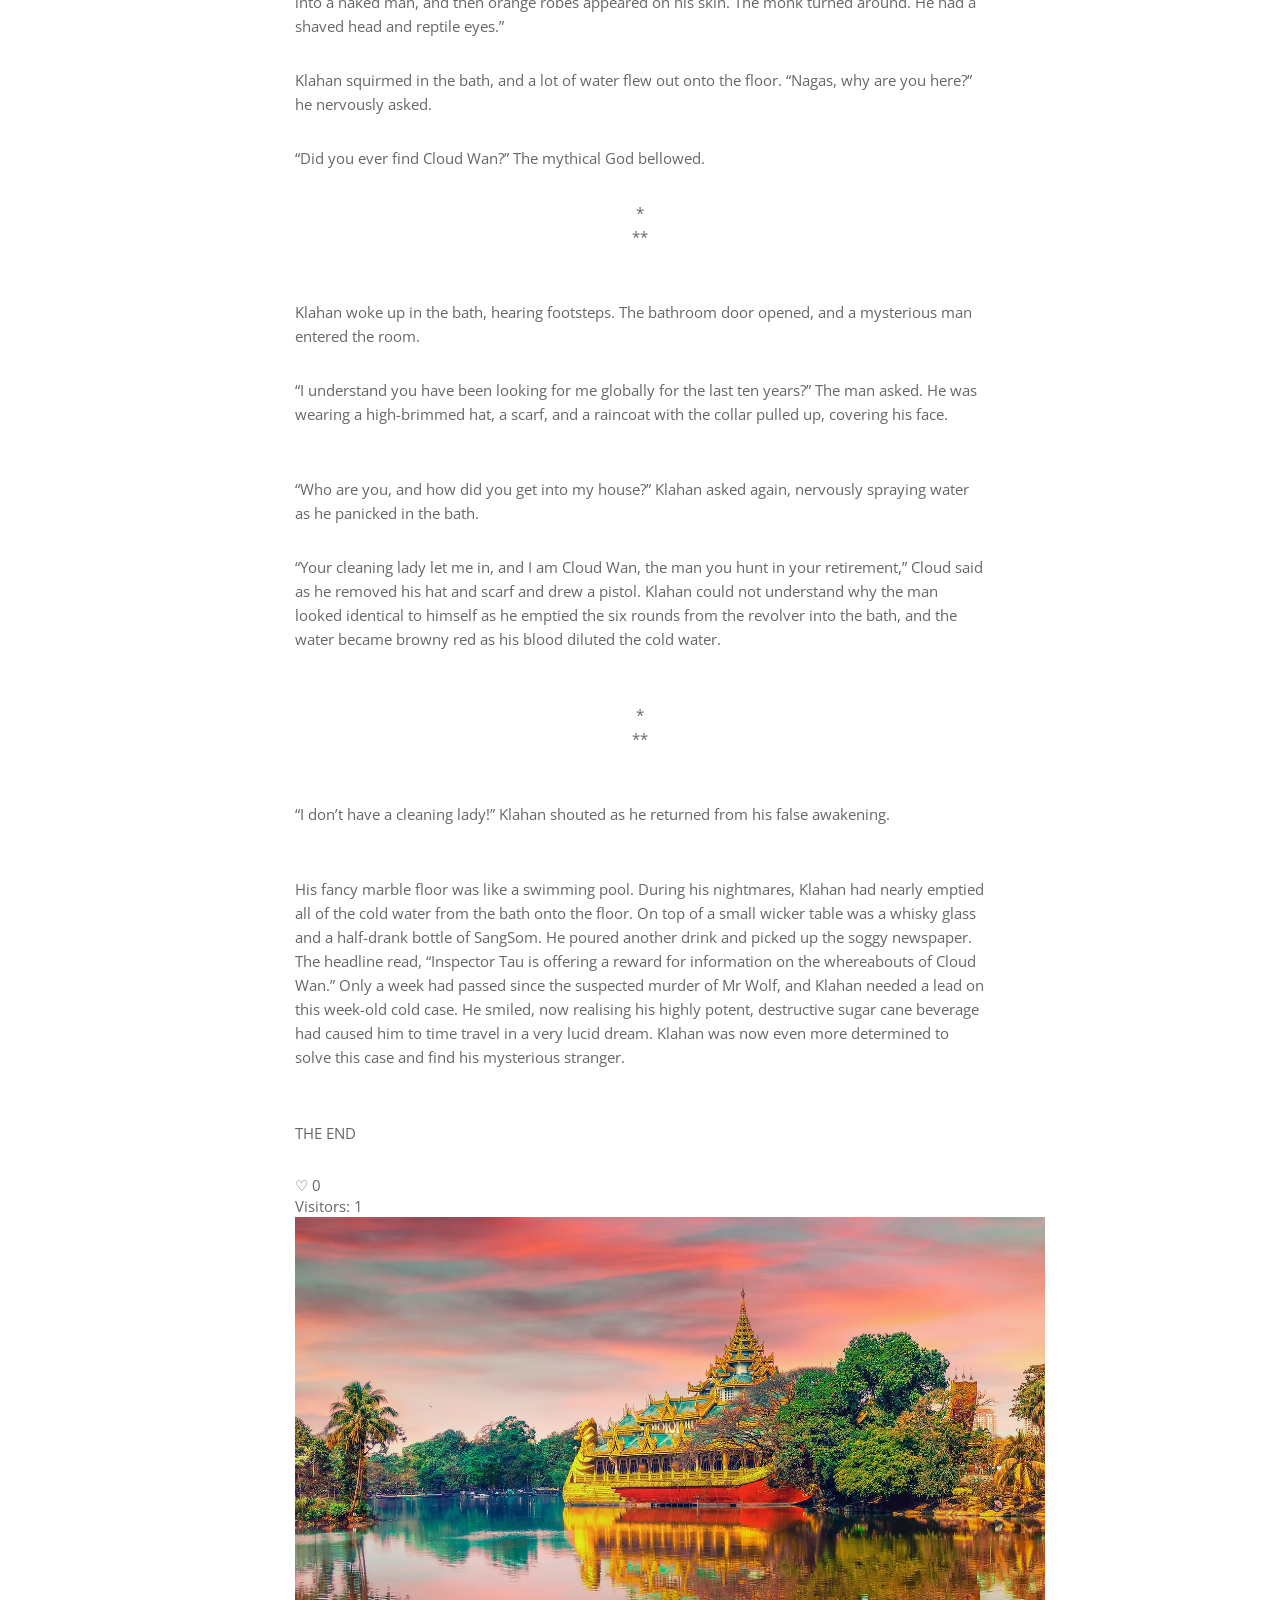
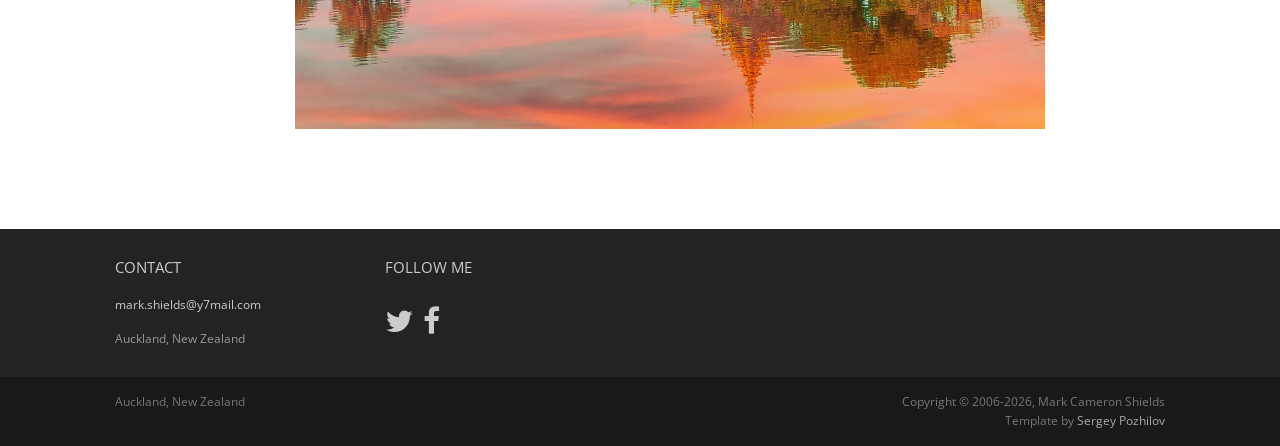
<file: Vanished-In-A-Cloud.html>
<!DOCTYPE html>
<html lang="en">
<head>
	<meta charset="utf-8">
	<meta name="viewport"    content="width=device-width, initial-scale=1.0">
	<meta name="description" content="Vanished in a CLOUD of...">
	<meta name="author"      content="Mark Cameron Shields">
	
	<title>Vanished in a CLOUD of...</title>

	<link rel="icon" type="image/png" href="/markcshields/assets/images/favicon-new.png">

	
	<!-- Bootstrap -->
	<link href="https://netdna.bootstrapcdn.com/bootstrap/3.0.0/css/bootstrap.min.css" rel="stylesheet">
	<!-- Icon font -->
	<link href="https://cdnjs.cloudflare.com/ajax/libs/font-awesome/4.7.0/css/font-awesome.min.css" rel="stylesheet">
	<!-- Fonts -->
	<link rel="stylesheet" href="http://fonts.googleapis.com/css?family=Alice|Open+Sans:400,300,700">
	<!-- Custom styles -->
	<link rel="stylesheet" href="assets/css/styles.css">

	<!-- Google tag (gtag.js) -->
<script async src="https://www.googletagmanager.com/gtag/js?id=G-36PQB07QWW"></script>
<script>
  window.dataLayer = window.dataLayer || [];
  function gtag(){dataLayer.push(arguments);}
  gtag('js', new Date());

  gtag('config', 'G-36PQB07QWW');
</script>

	<!--[if lt IE 9]> <script src="assets/js/html5shiv.js"></script> <![endif]-->
</head>
<body>

<header id="header">
	<div id="head" class="" style="animation:none; transition:none;">

		<h1 id="logo" class="text-center">
			<img class="img-circle" src="assets/images/me.jpeg.avif" alt="Mark Cameron Shields">
					<span class="title" style="background: rgba(0,0,0,0.5); padding: 5px 10px;">
  Mark Cameron Shields
</span>
			<span class="tagline" style="background: rgba(0,0,0,0.5); padding: 5px 10px;">
  This is a murder mystery set in beautiful Thailand.<br><br>This was a story for the 2014 Air New Zealand writing competition. I have removed the requirements for the competition and re-written the story.
 </span>
		</h1>
	</div>

	<nav class="navbar navbar-default navbar-sticky">
		<div class="container-fluid">
			
			<div class="navbar-header">
				<button type="button" class="navbar-toggle" data-toggle="collapse" data-target="#bs-example-navbar-collapse-1"> <span class="sr-only">Toggle navigation</span> <span class="icon-bar"></span> <span class="icon-bar"></span> <span class="icon-bar"></span> </button>
			</div>
			
			<div class="navbar-collapse collapse" id="bs-example-navbar-collapse-1">
				
						<ul class="nav navbar-nav">
					
						<ul class="nav navbar-nav">
					<li class="active"><a href="index.html">Story Portfolio</a></li>
					<li><a href="about.html">About</a></li>
					
			
					<li><a href="My-Art-Work.html">My Art Work</a></li>
				
	
					<li><a href="contact.html">Contact</a></li>
				</ul>
			
			</div><!--/.nav-collapse -->			
		</div>	
	</nav>
</header>

<main id="main">

	<div class="container">
		
		<div class="row topspace">
			<div class="col-sm-8 col-sm-offset-2">
															
 				<article class="post">
					<header class="entry-header">
 						<div class="entry-meta"> 
 							<span class="posted-on"><time class="entry-date published" date="2022-01-17">January 17, 2022</time></span>			
 						</div> 
 						<h1 class="entry-title">Vanished in a CLOUD of...</h1>
					</header> 
					<div class="entry-content"> 

						<p>Morning mist lay like fresh snow, fluffy and untouched above the crystal blue waters of a tranquil lake as the sun rose slowly, revealing piece by piece paradise. Flowing over a cliff face high overhead, on the far side of the lake, was a stream creating a powerful waterfall. In the distance, all that was visible were mountains and an overgrown rainforest.</p> 



	<p>The reflection shown in the broken window of the wooden sleeper carriage was a middle-aged man’s handsome but still boyish face. Inspector Klahan Tau’s white cotton shirt was drenched in sweat. His soaked shirt had become a window to his past. Glistening through the puddles over his torso, we’re the marks of a warrior. Healed scars and tattoos adorned his defined physique, telling the story of a punishing kickboxing career that took more of Klahan’s soul than it returned fame or fortune.</p> 



<p><em>Probably the most beautiful crime scene I have ever visited,</em> he thought while sucking on a lollipop.</p>



	<p>Klahan was on his knees examining a large blood splatter on the carriage floor when he was interrupted by banging on the door. Using only his eyes with an exaggerated gesture, he signalled to a young constable to answer the door. Afterwards, he stood up as Mr Boon, the head steward, was shown into the room by his subordinate. Klahan put the lollipop into an ashtray attached to the broken window. His back turned to both men, and he waited for the young policeman to become self-aware and exit the crime scene.</p>



	<p>No one could tell if it was from being raised in fighting circles from a very young age or something unrelated that had made him such a showman. Klahan dramatically turned around as the door closed, and the constable left the sleeper compartment.</p> 



	<p>Mr Boon and Klahan were alone in the private compartment of the train. In the middle of the carriage on top of two of the largest blood splatters he had ever seen. Klahan had placed two very cheap fold-up chairs facing each other. Inspector Tau sat in front of the steward. A lot of broken glass was scattered sporadically behind his chair from the damaged window and the emergency stop panel that the assailant may have engaged.</p> 



<p>“A famous Bangkok Inspector on my train.” Mr Boon nervously spoke without channelling his thinking.</p>



<p>“Now, now, don’t believe everything you hear. I am no greater than you.” Klahan winked and smiled at Mr Boon to ease his tension as he noticed the steward’s hands were shaking.</p>



	<p>Mr Boon explained that after someone had pulled the emergency stop lever. His staff had checked each room, and there was no sign of the passenger assigned to this carriage, Mr Wolf. Pointing to Klahan’s right, he explained that the bed was unused. There were signs of a struggle. A smashed window, holes in the walls and furniture overturned. Finally, he looked at the ground below them.</p>



<p>“Excessive blood loss, without a body or an injured party. Either Mr Wolf jumped from the train or was thrown through the large broken window would be my assumption, Mr Boon.”</p>



<p>“Okay, all this would have happened in the early hours of last night. Here is the passenger and staff manifest that you requested.” The head steward handed Klahan a piece of paper.</p>

<p>Straight away, he read the page, slowly moving down name by name with his right index finger.</p>



<p>“Who are you looking for, Inspector Tau?” Mr Boon asked nervously, hands still shaking a little.</p>



<p>“Cloud Wan… Can you not see that?” Raising his eyebrows, Klahan pointed at the smudged name someone had written with their finger or fingers in the middle of the bloodstain.</p>

<p>“Yes, Inspector, I see the name on the floor, but I do not recognise it, and you will not find Cloud Wan on that list.” Mr Boon said confidently, and his hands were no longer shaking.</p>



	<p>Klahan looked up, taking the steward at his word. “Thank you, and I will need access to all areas of the train. Also, I would like to interview everyone on this list?”</p> 



<p>“This skeleton key opens every door on the train, and I will arrange to have an area set aside for interviews.” Mr Boon handed Klahan a key and started to walk towards the carriage door.</p>



<p>“Wait, I will interview them here. I always find that the smell and the sight of blood tend to get the best results from interviews.”</p>



	<p>Inspector Tau wanted to clear through the crime scene and find all the clues before interviewing the twelve people on the list. Outside, after climbing through the broken window, he had found oil drips and what looked like two sets of boots and skid marks from a motorcycle.</p> 



	<p>Inside, there was broken glass, blood stains, and the smudged name. The bed was a three-seater deluxe window seat that could flip around to access the mattress hidden below. Of which the window was now non-existent, as this was the smashed window. Another victim of the potential fight was the globe-shaped drinks cabinet. It was lying on the ground, with the smashed crystal whisky and wine glasses.</p> 



	<p>Lying on the floor in pieces was a dining table that folded down from the wall. Half the wall was missing from where it was mounted. Klahan had moved the plastic chairs that belonged to the dining table to make his interview area. Twelve uneventful interviews later, the clues led nowhere. The trail had gone dead. Would this be the only crime Inspector Tau would never solve?</p> 



<p style="text-align: center;">*<br>

**</p><br>

	

<p>A decade passed, and Klahan was having a long bath in his home in Bangkok. He stared down at his tattoos. A powerful green and red dragon ran the length of his upper torso, from his pelvis to his chest and across, ending at his right shoulder. It was fighting an angry snake, a royal cobra. Its fangs were showing, and his tongue was out. The cobra’s hood was open, and it was striped blue and yellow. It was huge and ran up his left side opposite the dragon. Suddenly, it jumped out of his flesh into the water and slithered out of the bath. Then, as big as a man, it rose and spoke.</p>



<p>“Inspector Klahan, why are you resting and not working on your failed case?” The snake transformed into a naked man, and then orange robes appeared on his skin. The monk turned around. He had a shaved head and reptile eyes.”</p>

<p>Klahan squirmed in the bath, and a lot of water flew out onto the floor. “Nagas, why are you here?” he nervously asked.</p>

<p>“Did you ever find Cloud Wan?” The mythical God bellowed.</p>



<p style="text-align: center;">*<br>

**</p><br>



<p>Klahan woke up in the bath, hearing footsteps. The bathroom door opened, and a mysterious man entered the room.</p>

<p>“I understand you have been looking for me globally for the last ten years?” The man asked. He was wearing a high-brimmed hat, a scarf, and a raincoat with the collar pulled up, covering his face.</p> 

<p>“Who are you, and how did you get into my house?” Klahan asked again, nervously spraying water as he panicked in the bath.</p>

<p>“Your cleaning lady let me in, and I am Cloud Wan, the man you hunt in your retirement,” Cloud said as he removed his hat and scarf and drew a pistol. Klahan could not understand why the man looked identical to himself as he emptied the six rounds from the revolver into the bath, and the water became browny red as his blood diluted the cold water.</P> 



<p style="text-align: center;">*<br>

**</p><br>



<p>“I don’t have a cleaning lady!” Klahan shouted as he returned from his false awakening.</p> 



<p>His fancy marble floor was like a swimming pool. During his nightmares, Klahan had nearly emptied all of the cold water from the bath onto the floor. On top of a small wicker table was a whisky glass and a half-drank bottle of SangSom. He poured another drink and picked up the soggy newspaper. The headline read, “Inspector Tau is offering a reward for information on the whereabouts of Cloud Wan.” Only a week had passed since the suspected murder of Mr Wolf, and Klahan needed a lead on this week-old cold case. He smiled, now realising his highly potent, destructive sugar cane beverage had caused him to time travel in a very lucid dream. Klahan was now even more determined to solve this case and find his mysterious stranger.</p> 

						
<p>THE END</p>

<div class="story-footer" data-story="7">
    <div class="heart-container">
    <span class="heart">♡</span>
    <span class="heart-count">0</span>
    </div>
    <div class="visitor-counter">Visitors: 0</div>
</div>

<p><img alt="" src="assets/images/VanishedinaCloud.jpg.avif" alt="Vanished in a cloud" width="750" align="center"></p>




					
					
					
					
					</div> 
				</article><!-- #post-## -->

			</div> 
		</div> <!-- /row post  -->

		
							
					

</main>


<footer id="footer" class="topspace">
	<div class="container">
		<div class="row">
			<div class="col-md-3 widget">
				<h3 class="widget-title">Contact</h3>
				<div class="widget-body">
			
						<a href="mailto:#">mark.shields@y7mail.com</a><br>
						<br>
						Auckland, New Zealand
					</p>	
				</div>
			</div>

			<div class="col-md-3 widget">
				<h3 class="widget-title">Follow me</h3>
				<div class="widget-body">
					<p class="follow-me-icons">
						<a href="https://x.com/markcshields" target="_blank"><i class="fa fa-twitter fa-2"></i></a>
						
						<a href="https://www.facebook.com/markcameronshields" target="_blank"><i class="fa fa-facebook fa-2"></i></a>
					</p>
				</div>
			</div>

	

			
			</div>

		</div> <!-- /row of widgets -->
	</div>
</footer>

<footer id="underfooter">
	<div class="container">
		<div class="row">
			
			<div class="col-md-6 widget">
				<div class="widget-body">
					<p>Auckland, New Zealand</p>
				</div>
			</div>

			<div class="col-md-6 widget">
				<div class="widget-body">
					<p class="text-right">
						Copyright &copy; 2006-2026, Mark Cameron Shields<br> 
						Template by <a href="http://pozhilov.com" target="_blank">Sergey Pozhilov</a></p>
				</div>
			</div>

		</div> <!-- /row of widgets -->
	</div>
</footer>




<!-- JavaScript libs are placed at the end of the document so the pages load faster -->
<script src="https://code.jquery.com/jquery-3.6.0.min.js"></script>
<script src="https://netdna.bootstrapcdn.com/bootstrap/3.0.0/js/bootstrap.min.js"></script>
<script src="assets/js/template.js"></script>
</body>
</html>
</file>
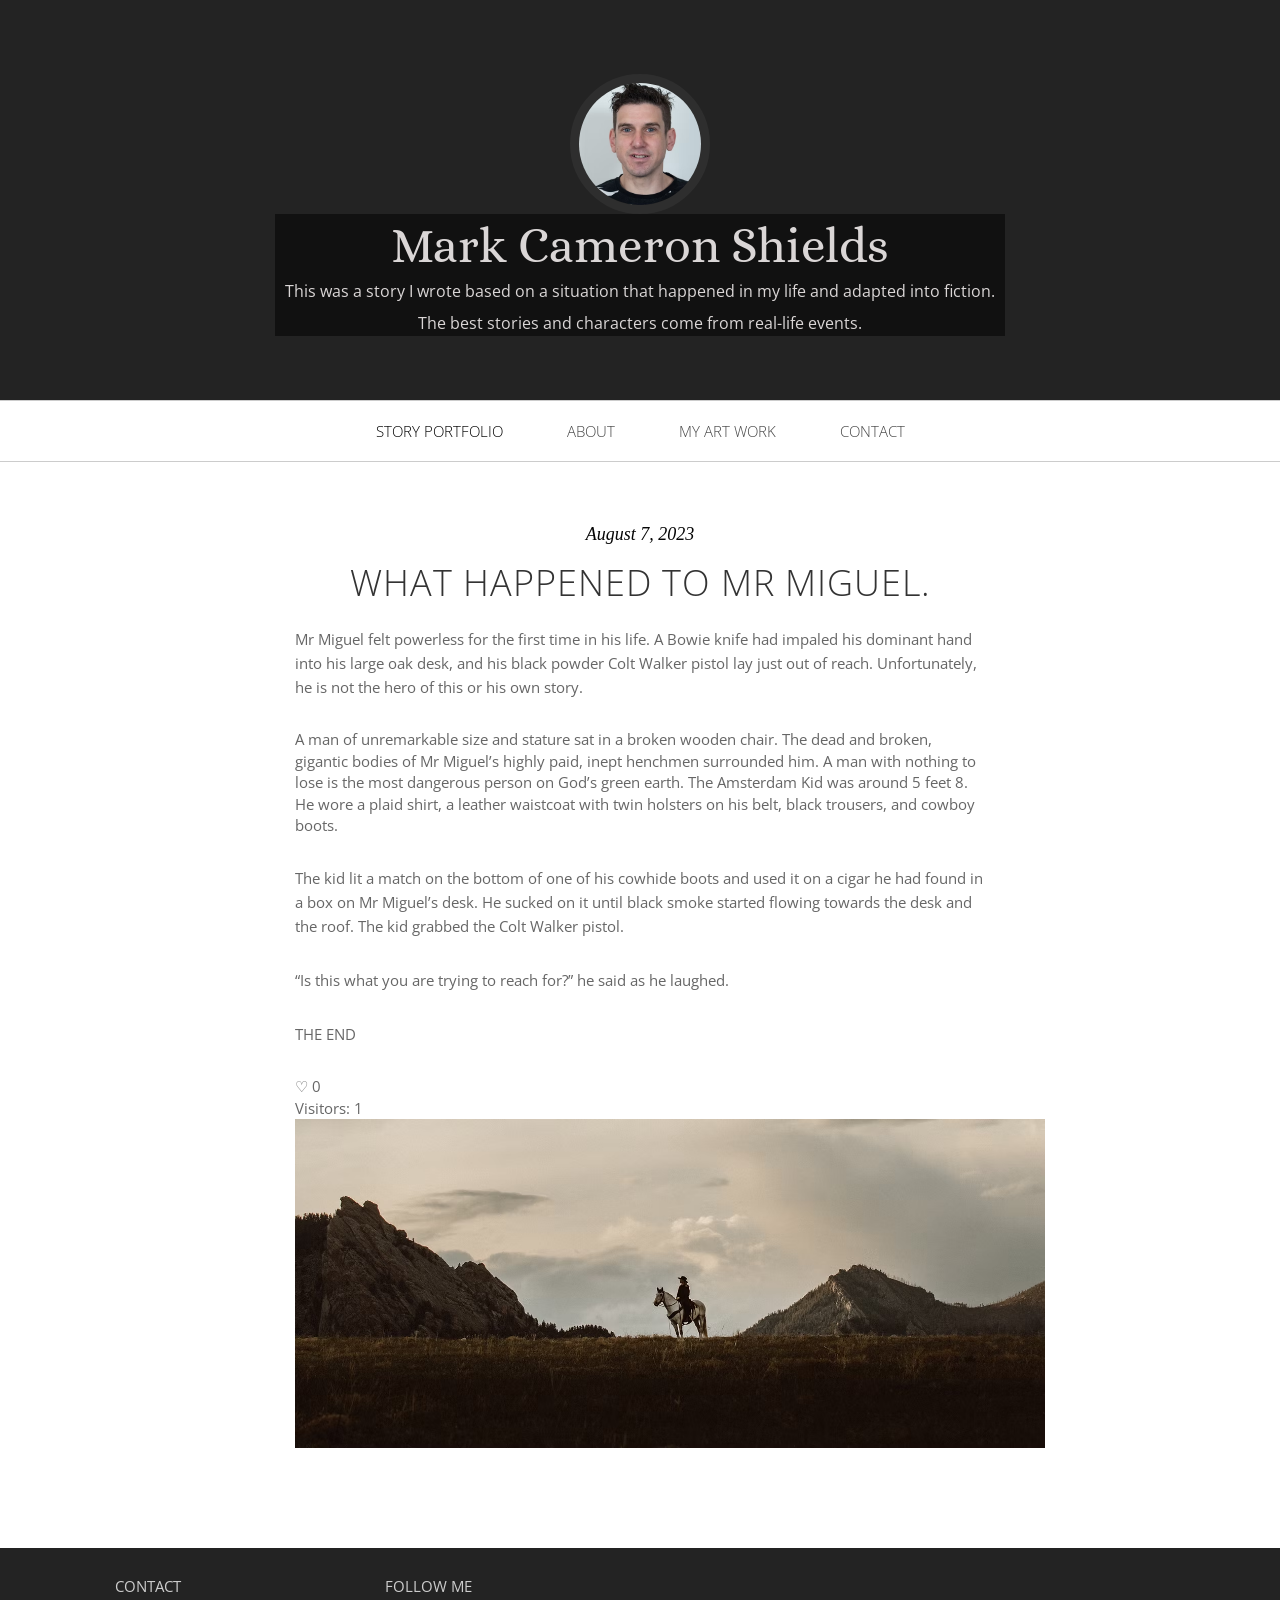
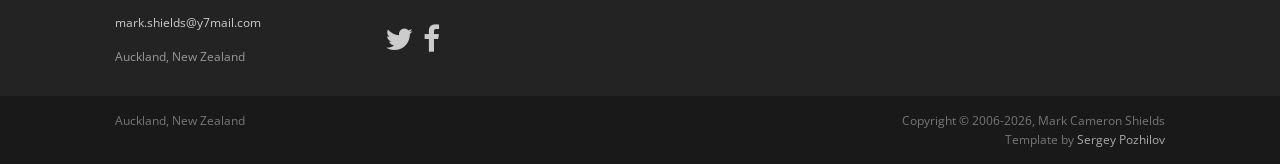
<file: what-happened-to-mr-miguel.html>
<!DOCTYPE html>
<html lang="en">
<head>
	<meta charset="utf-8">
	<meta name="viewport"    content="width=device-width, initial-scale=1.0">
	<meta name="description" content="What Happened to Mr Miguel">
	<meta name="author"      content="Mark Cameron Shields">
	
	<title>What Happened to Mr Miguel.</title>

	<link rel="icon" type="image/png" href="/markcshields/assets/images/favicon-new.png">

	
	<!-- Bootstrap -->
	<link href="https://netdna.bootstrapcdn.com/bootstrap/3.0.0/css/bootstrap.min.css" rel="stylesheet">
	<!-- Icon font -->
	<link href="https://cdnjs.cloudflare.com/ajax/libs/font-awesome/4.7.0/css/font-awesome.min.css" rel="stylesheet">
	<!-- Fonts -->
	<link rel="stylesheet" href="http://fonts.googleapis.com/css?family=Alice|Open+Sans:400,300,700">
	<!-- Custom styles -->
	<link rel="stylesheet" href="assets/css/styles.css">

	<!-- Google tag (gtag.js) -->
<script async src="https://www.googletagmanager.com/gtag/js?id=G-36PQB07QWW"></script>
<script>
  window.dataLayer = window.dataLayer || [];
  function gtag(){dataLayer.push(arguments);}
  gtag('js', new Date());

  gtag('config', 'G-36PQB07QWW');
</script>

	<!--[if lt IE 9]> <script src="assets/js/html5shiv.js"></script> <![endif]-->
</head>
<body>

<header id="header">
	<div id="head" class="" style="animation:none; transition:none;">

		<h1 id="logo" class="text-center">
			<img class="img-circle" src="assets/images/me.jpeg.avif" alt="Mark Cameron Shields">
					<span class="title" style="background: rgba(0,0,0,0.5); padding: 5px 10px;">
  Mark Cameron Shields
</span>
			<span class="tagline" style="background: rgba(0,0,0,0.5); padding: 5px 10px;">
  This was a story I wrote based on a situation that happened in my life and adapted into fiction. 
<br><br>The best stories and characters come from real-life events.</span>
		</h1>
	</div>

	<nav class="navbar navbar-default navbar-sticky">
		<div class="container-fluid">
			
			<div class="navbar-header">
				<button type="button" class="navbar-toggle" data-toggle="collapse" data-target="#bs-example-navbar-collapse-1"> <span class="sr-only">Toggle navigation</span> <span class="icon-bar"></span> <span class="icon-bar"></span> <span class="icon-bar"></span> </button>
			</div>
			
			<div class="navbar-collapse collapse" id="bs-example-navbar-collapse-1">
				
				
					
						<ul class="nav navbar-nav">
					<li class="active"><a href="index.html">Story Portfolio</a></li>
					<li><a href="about.html">About</a></li>
					
			
					<li><a href="My-Art-Work.html">My Art Work</a></li>
				
	
					<li><a href="contact.html">Contact</a></li>
				</ul>
			
			</div><!--/.nav-collapse -->			
		</div>	
	</nav>
</header>

<main id="main">

	<div class="container">
		
		<div class="row topspace">
			<div class="col-sm-8 col-sm-offset-2">
															
 				<article class="post">
					<header class="entry-header">
 						<div class="entry-meta"> 
 							<span class="posted-on"><time class="entry-date published" date="2023-08-07">August 7, 2023</time></span>			
 						</div> 
 						<h1 class="entry-title">What Happened to Mr Miguel.</h1>
					</header> 
					<div class="entry-content"> 

						
		
<p>Mr Miguel felt powerless for the first time in his life. A Bowie knife had impaled his dominant hand into his large oak desk, and his black powder Colt Walker pistol lay just out of reach. Unfortunately, he is not the hero of this or his own story.</p>



	</p>A man of unremarkable size and stature sat in a broken wooden chair. The dead and broken, gigantic bodies of Mr Miguel’s highly paid, inept henchmen surrounded him. A man with nothing to lose is the most dangerous person on God’s green earth. The Amsterdam Kid was around 5 feet 8. He wore a plaid shirt, a leather waistcoat with twin holsters on his belt, black trousers, and cowboy boots.</p>



	<p>The kid lit a match on the bottom of one of his cowhide boots and used it on a cigar he had found in a box on Mr Miguel’s desk. He sucked on it until black smoke started flowing towards the desk and the roof. The kid grabbed the Colt Walker pistol.</p>



	<p>“Is this what you are trying to reach for?” he said as he laughed.</p>




						<p>THE END</p>

	<div class="story-footer" data-story="5">
    <div class="heart-container">
    <span class="heart">♡</span>
    <span class="heart-count">0</span>
    </div>
    <div class="visitor-counter">Visitors: 0</div>
</div>


						<p><img alt="" src="assets/images/whathappened2mrmiguel.jpg.avif" alt="What Happened to Mr Miguel." width="750" align="center"></p>





					
					
					
					
					</div> 
				</article><!-- #post-## -->

			</div> 
		</div> <!-- /row post  -->

		
							
					

</main>


<footer id="footer" class="topspace">
	<div class="container">
		<div class="row">
			<div class="col-md-3 widget">
				<h3 class="widget-title">Contact</h3>
				<div class="widget-body">
			
						<a href="mailto:#">mark.shields@y7mail.com</a><br>
						<br>
						Auckland, New Zealand
					</p>	
				</div>
			</div>

			<div class="col-md-3 widget">
				<h3 class="widget-title">Follow me</h3>
				<div class="widget-body">
					<p class="follow-me-icons">
						<a href="https://x.com/markcshields" target="_blank"><i class="fa fa-twitter fa-2"></i></a>
						
						<a href="https://www.facebook.com/markcameronshields" target="_blank"><i class="fa fa-facebook fa-2"></i></a>
					</p>
				</div>
			</div>

	

			
			</div>

		</div> <!-- /row of widgets -->
	</div>
</footer>

<footer id="underfooter">
	<div class="container">
		<div class="row">
			
			<div class="col-md-6 widget">
				<div class="widget-body">
					<p>Auckland, New Zealand</p>
				</div>
			</div>

			<div class="col-md-6 widget">
				<div class="widget-body">
					<p class="text-right">
						Copyright &copy; 2006-2026, Mark Cameron Shields<br> 
						Template by <a href="http://pozhilov.com" target="_blank">Sergey Pozhilov</a></p>
				</div>
			</div>

		</div> <!-- /row of widgets -->
	</div>
</footer>




<!-- JavaScript libs are placed at the end of the document so the pages load faster -->
<script src="https://code.jquery.com/jquery-3.6.0.min.js"></script>
<script src="https://netdna.bootstrapcdn.com/bootstrap/3.0.0/js/bootstrap.min.js"></script>
<script src="assets/js/template.js"></script>
</body>
</html>
</file>
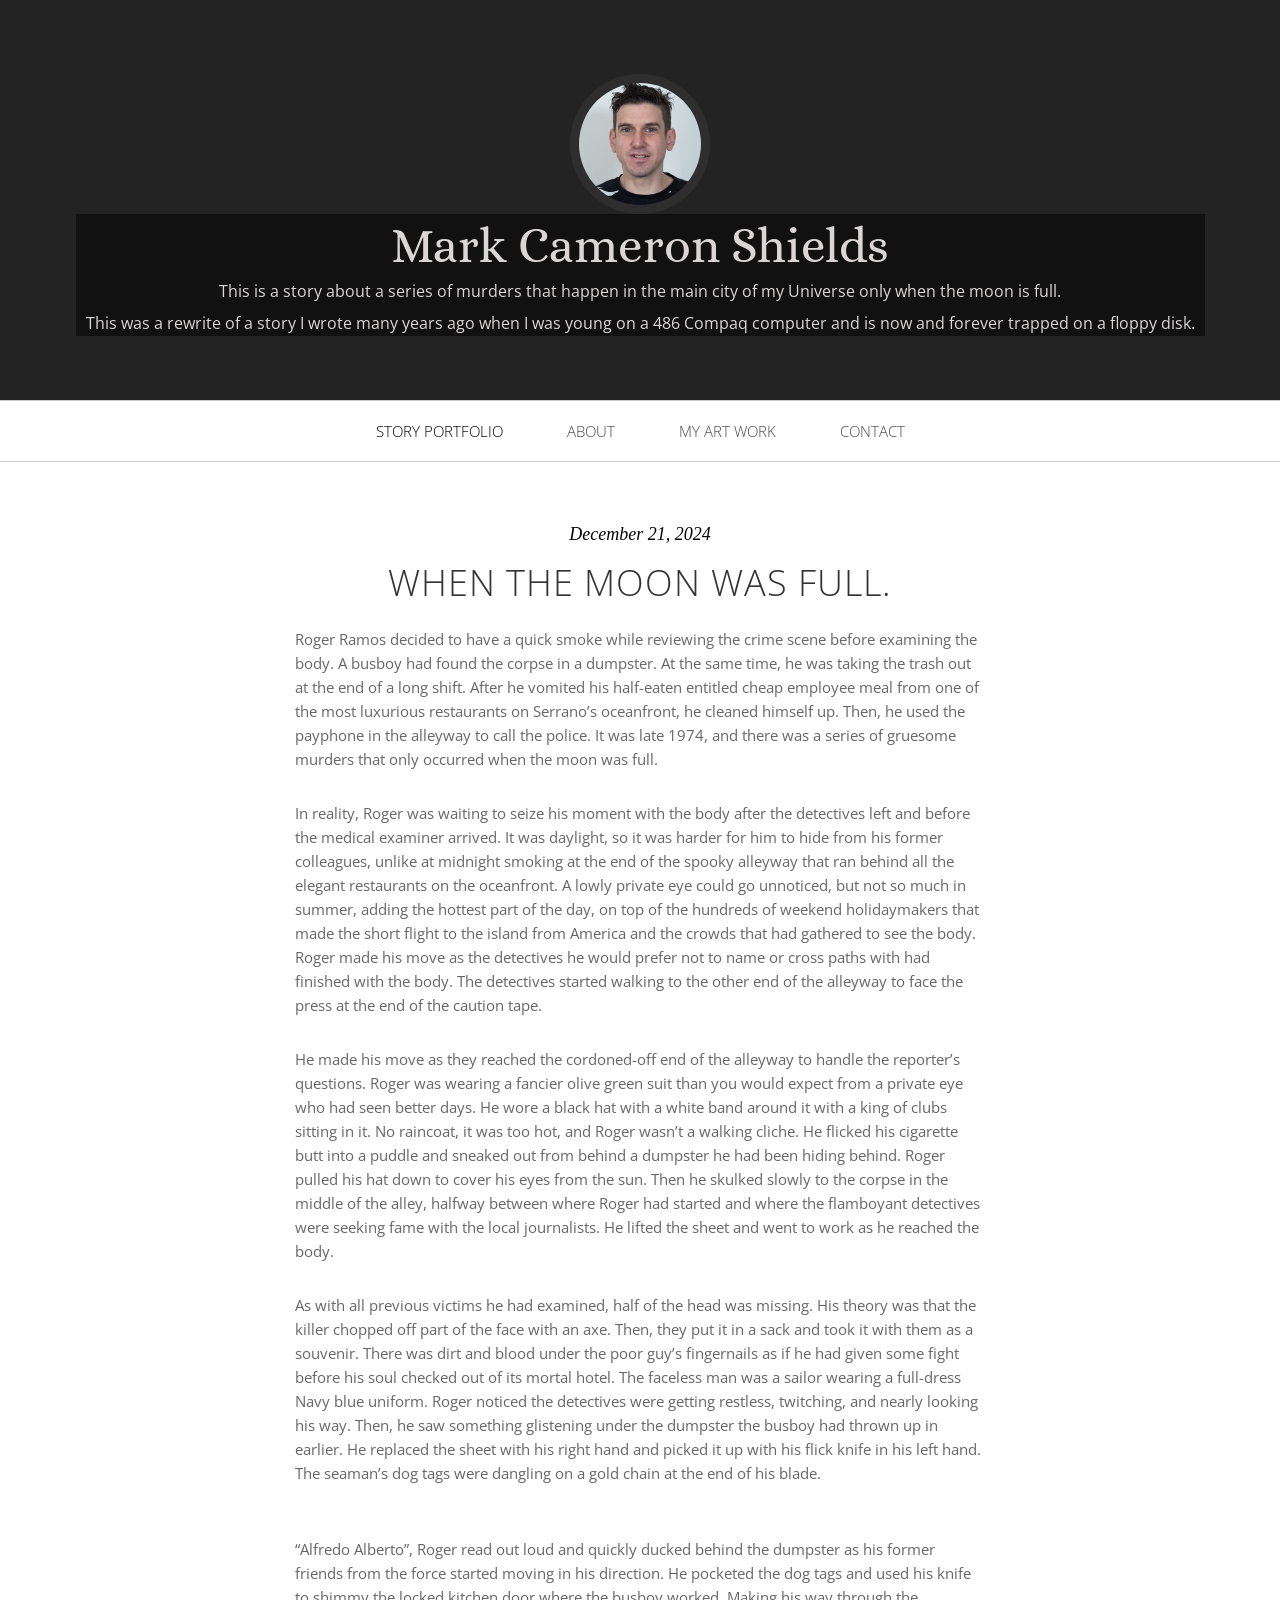
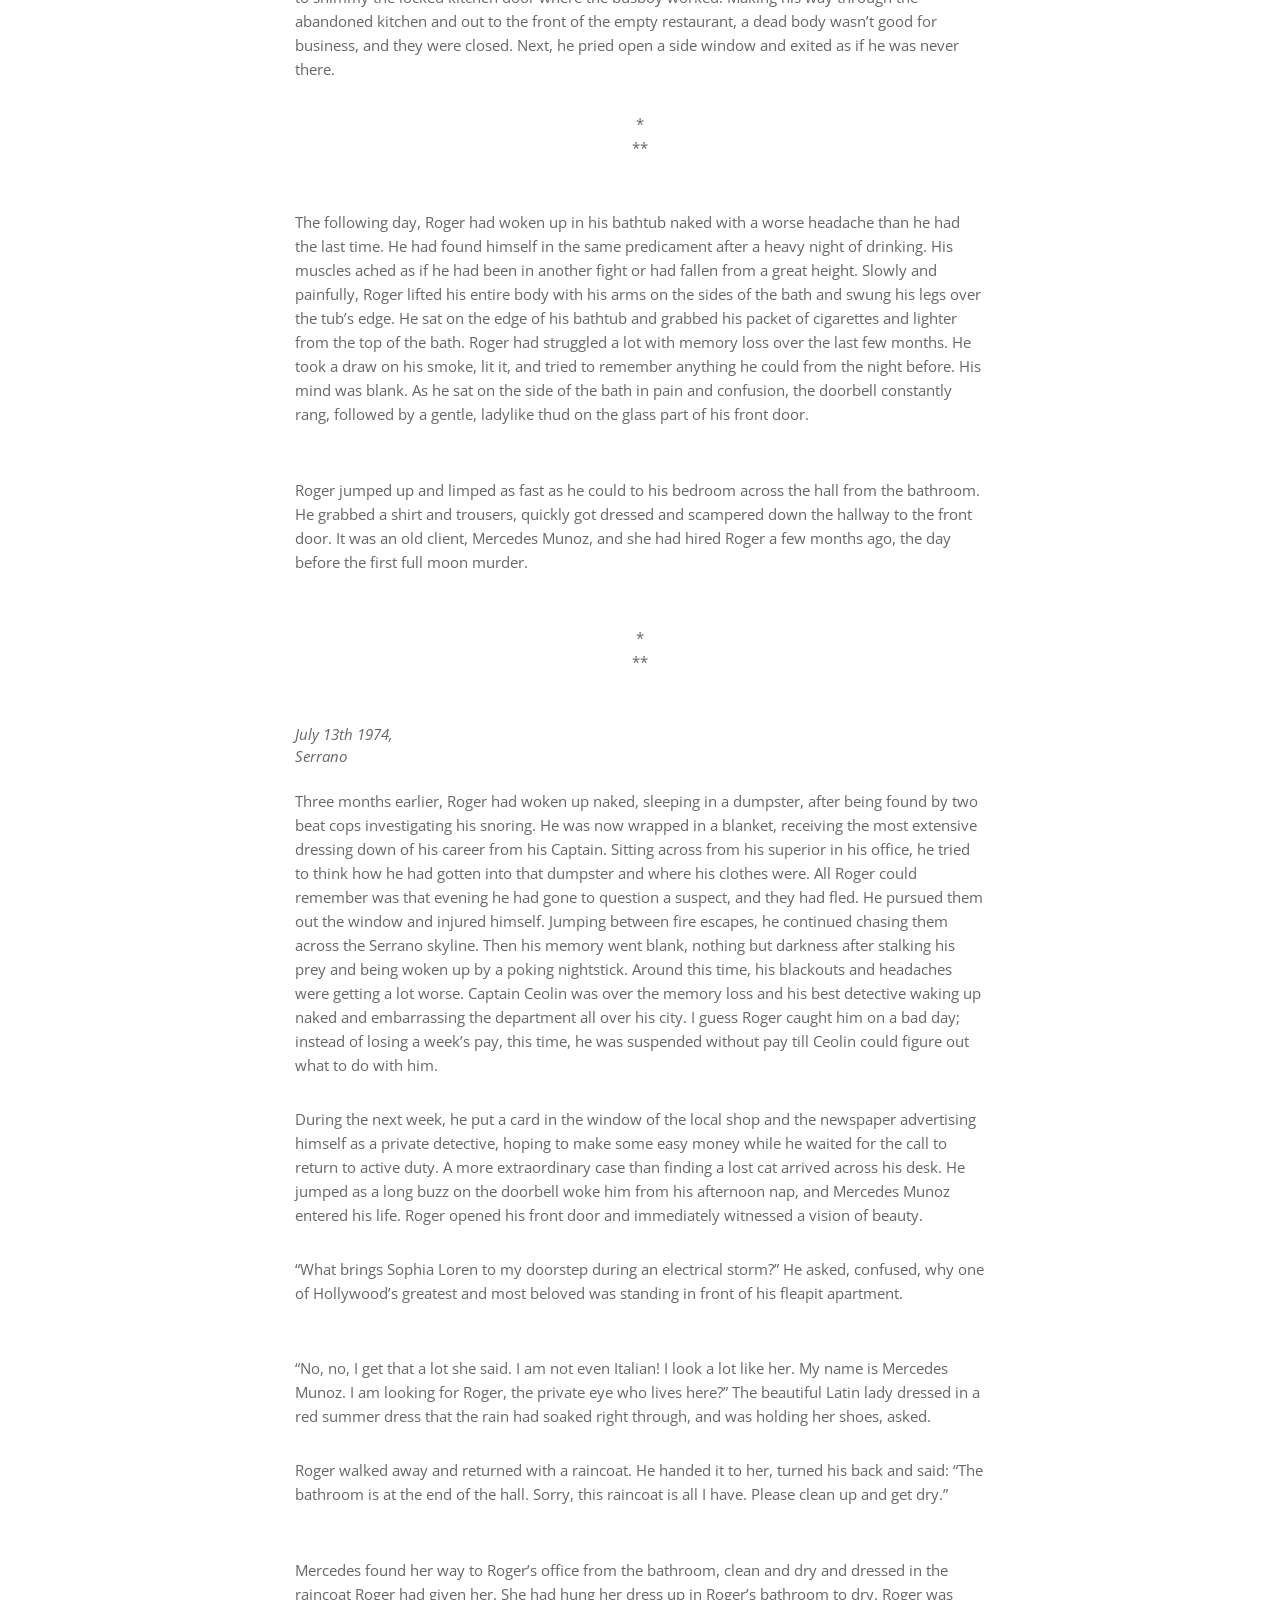
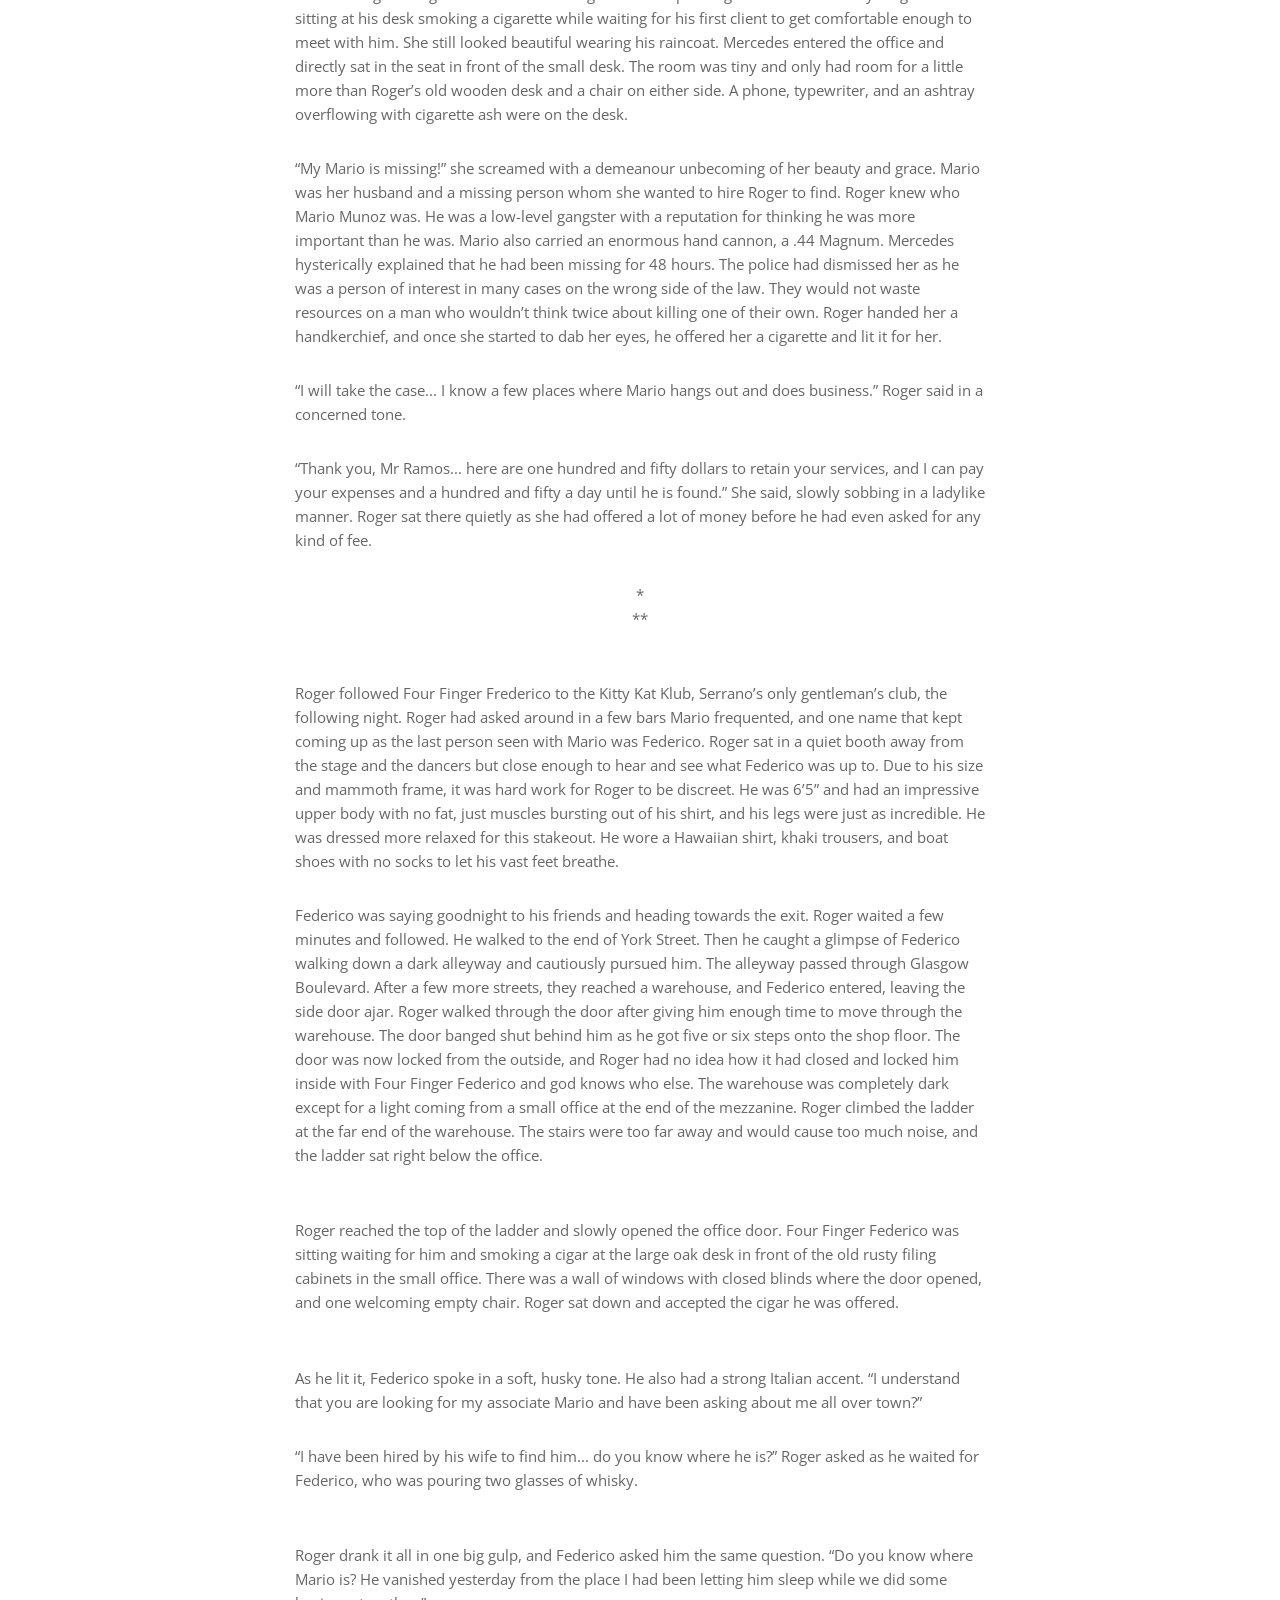
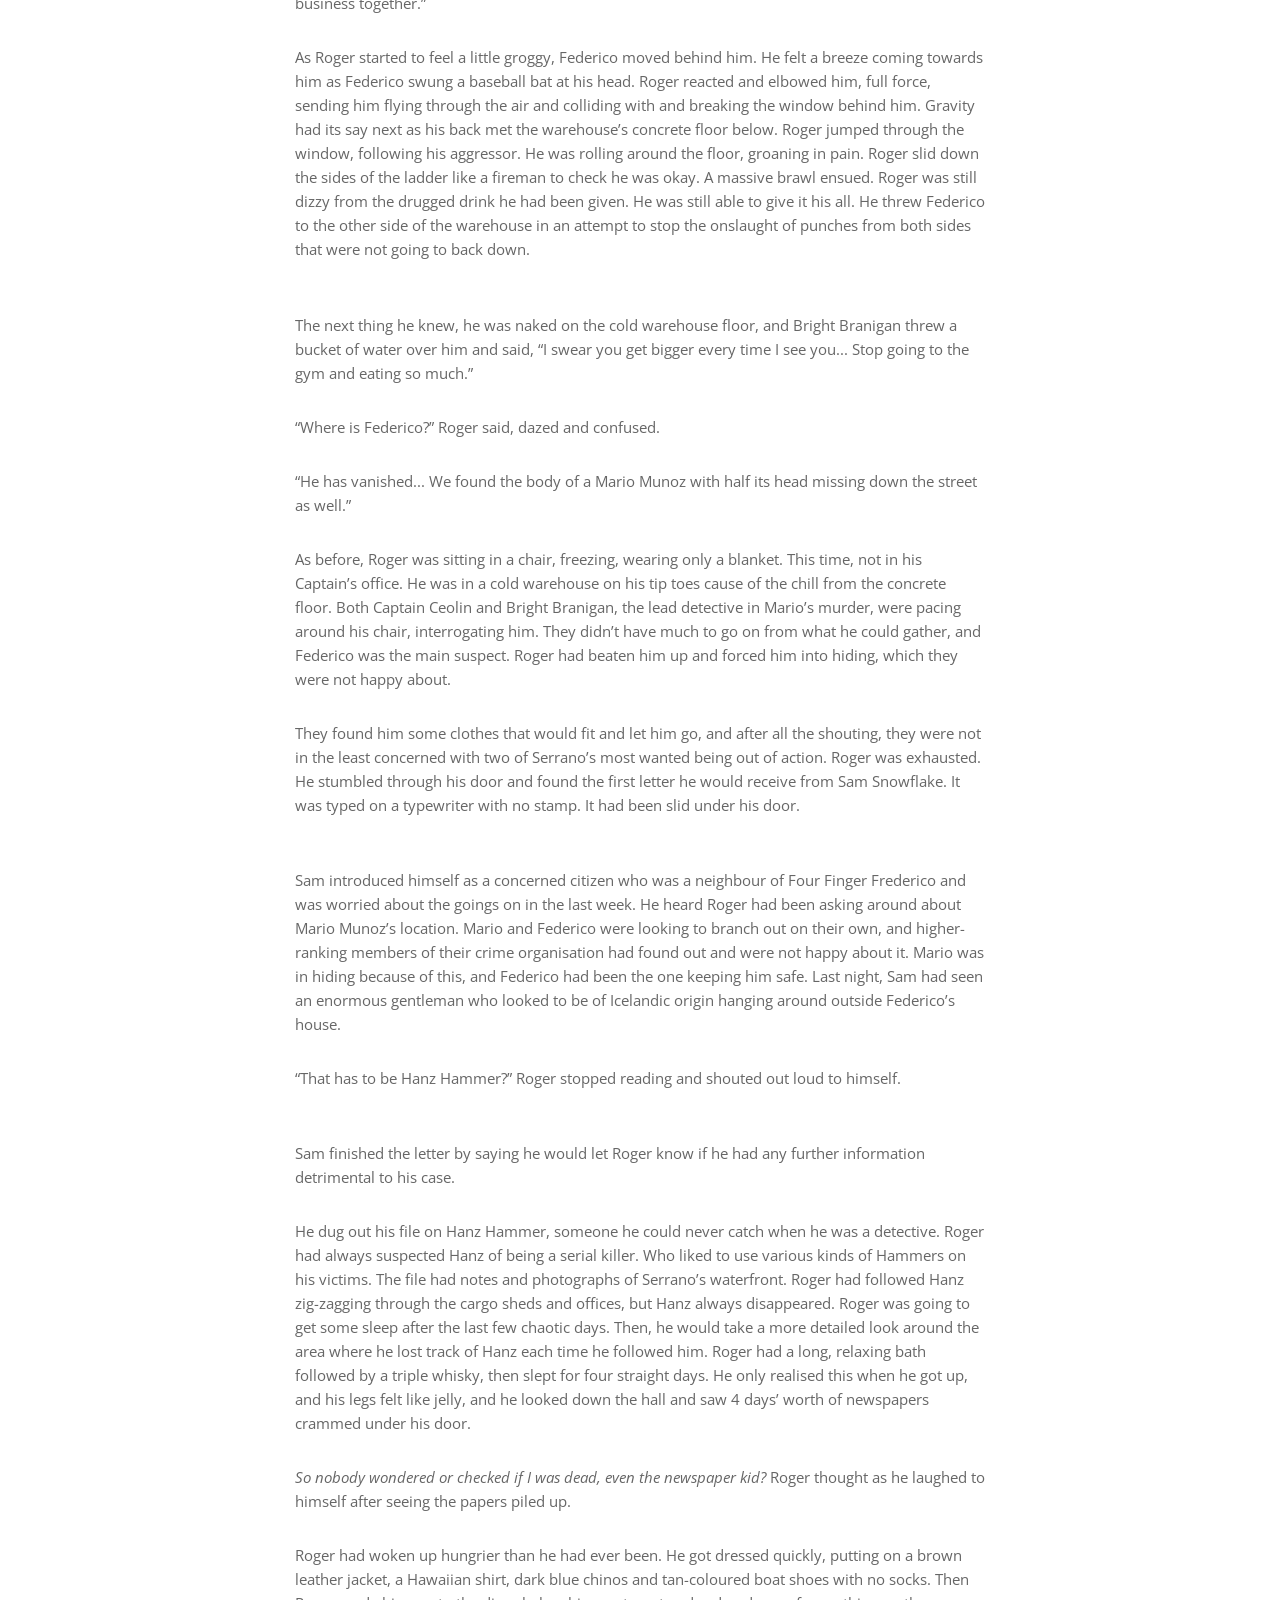
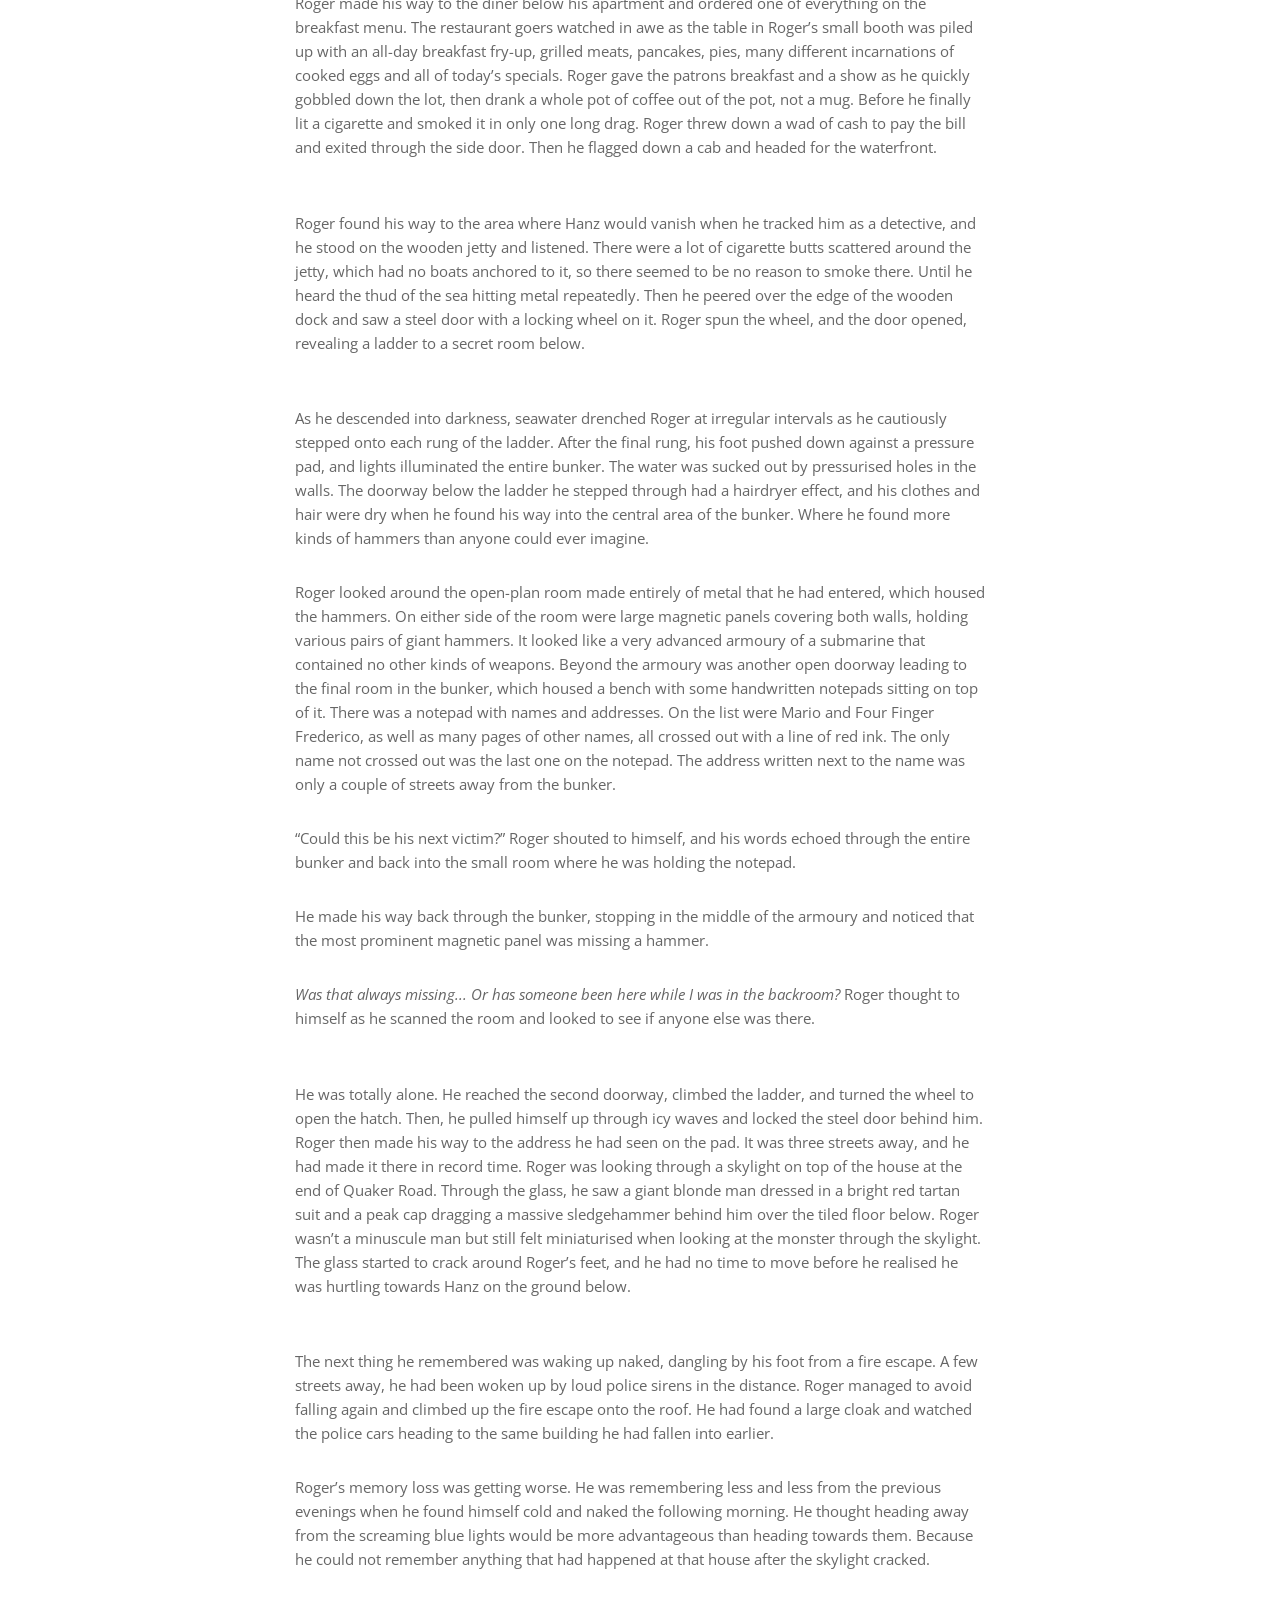
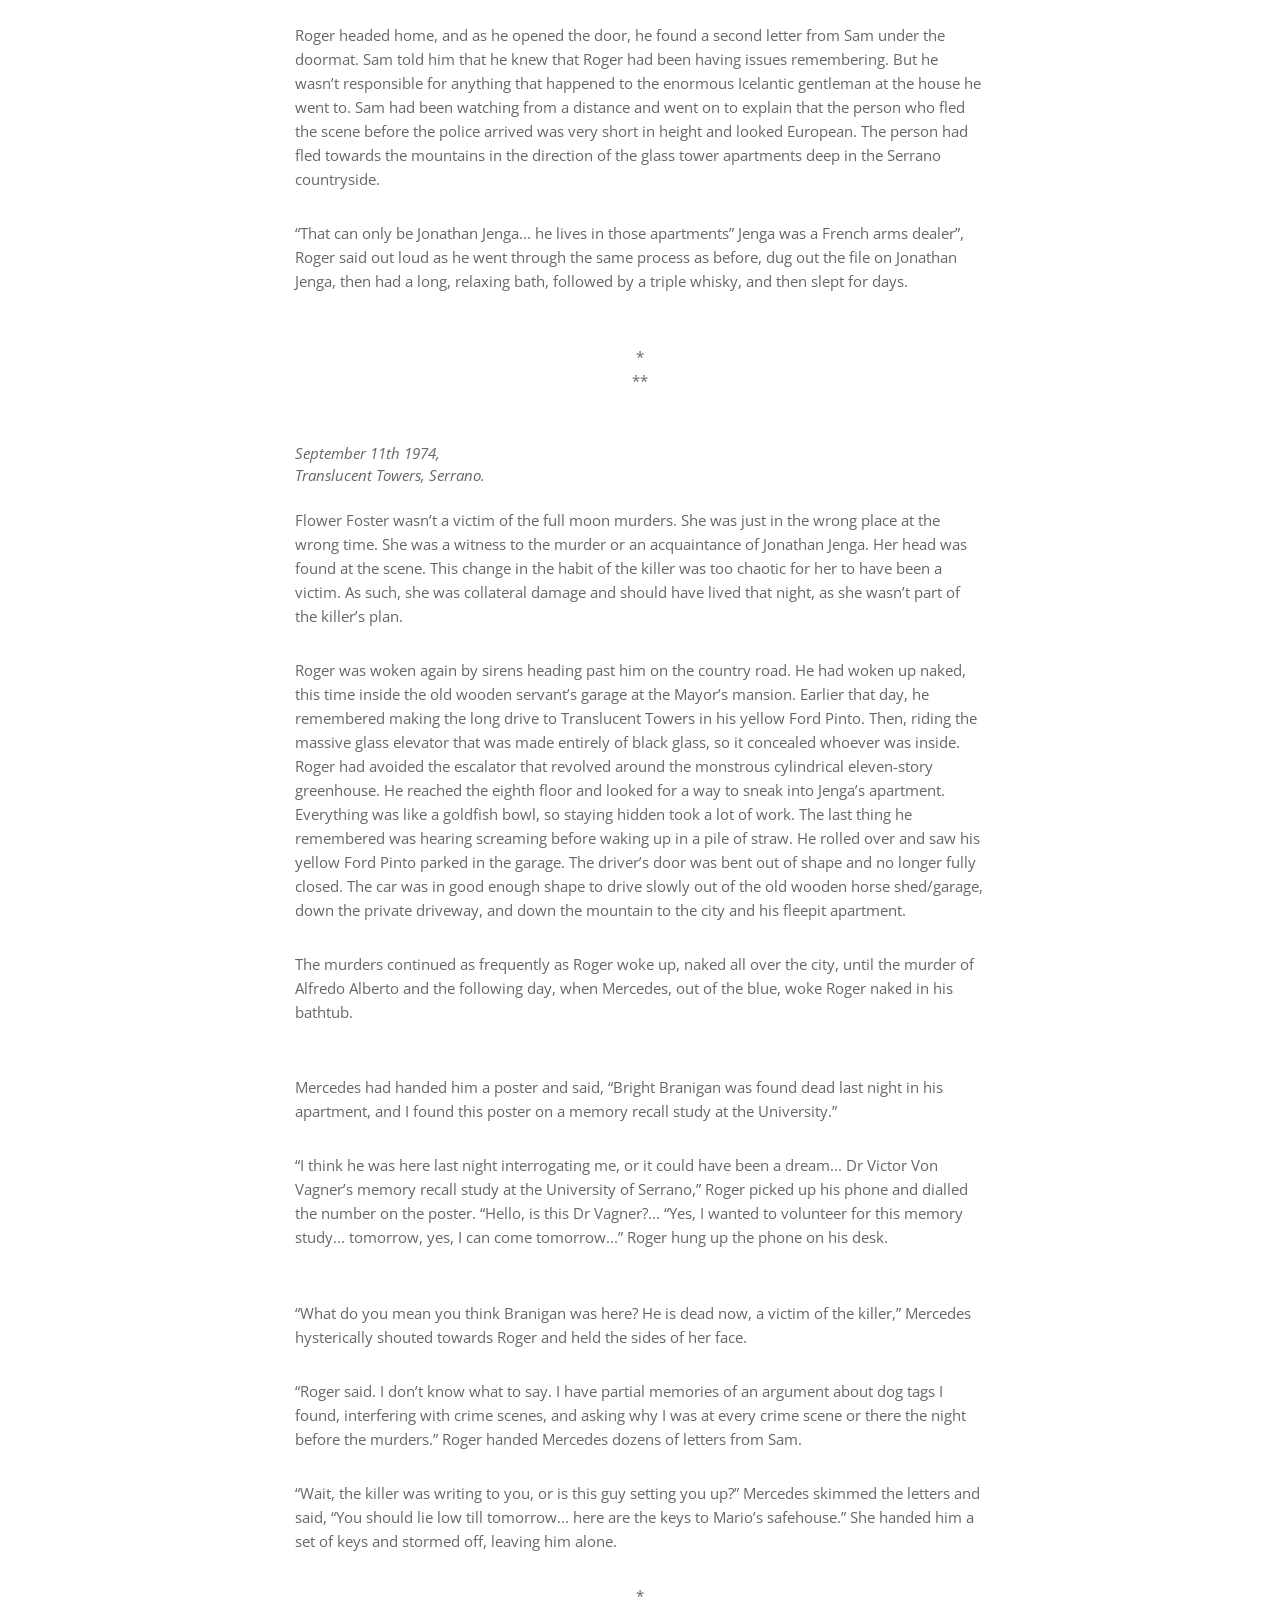
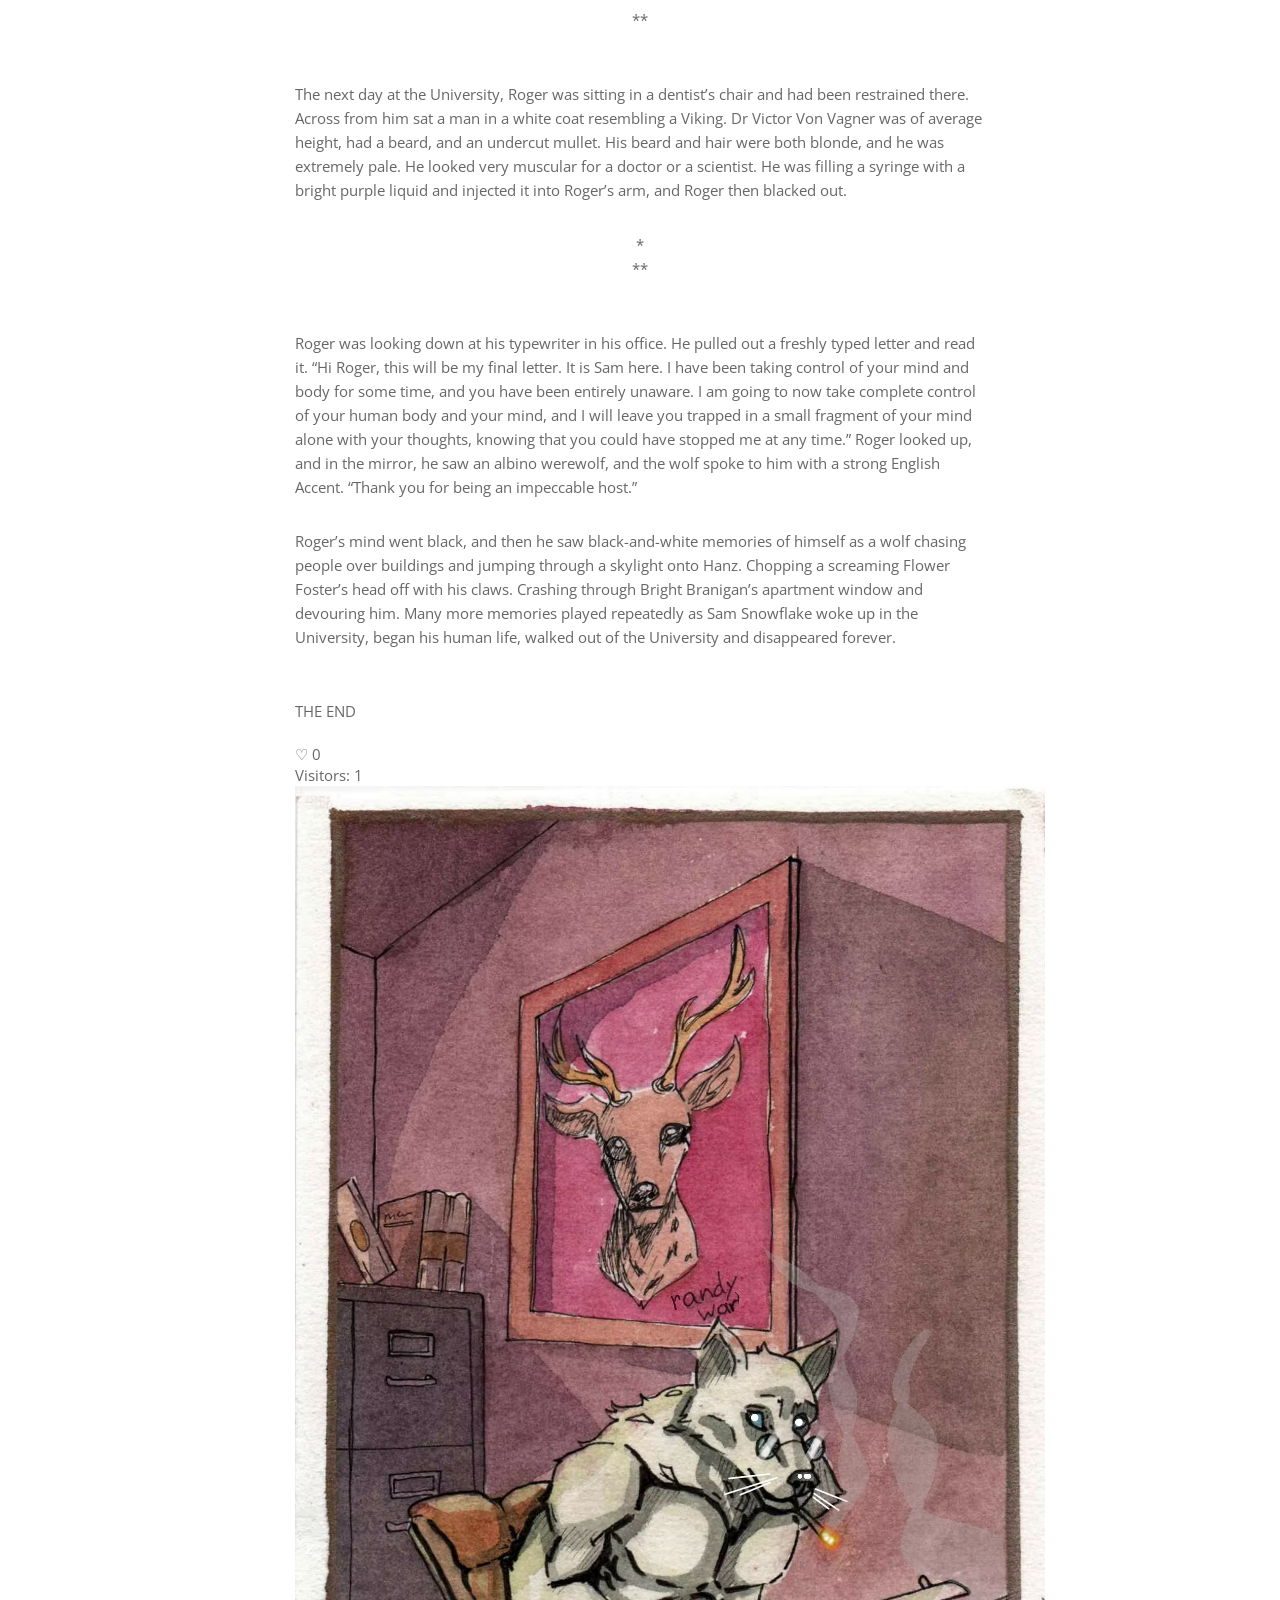
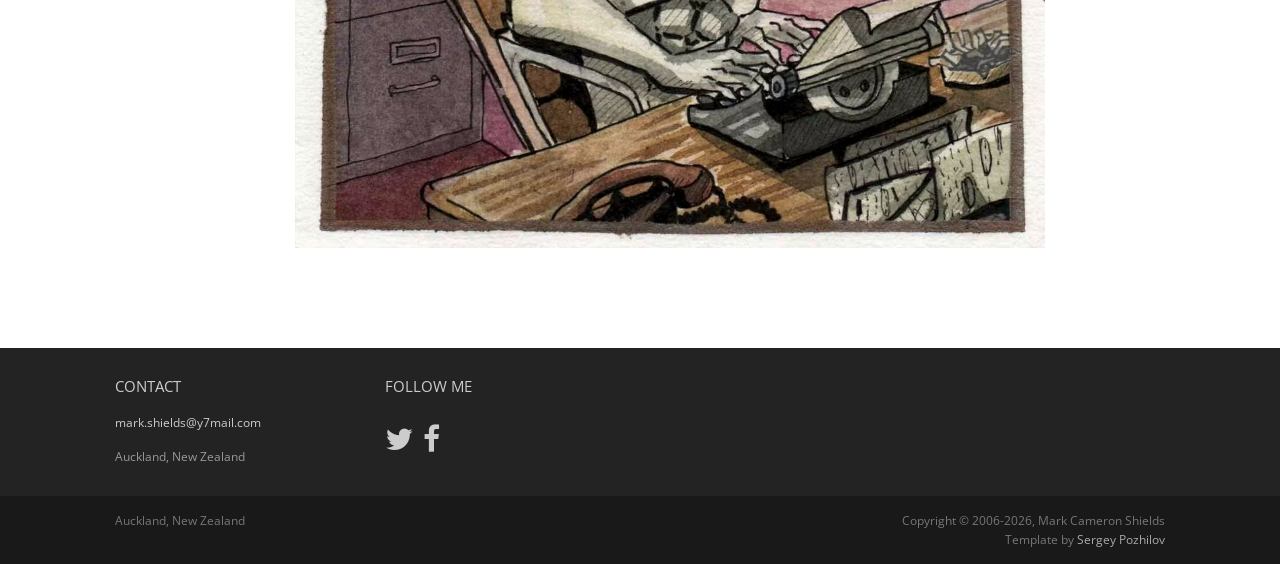
<file: When-The-Moon-Was-Full.html>
<!DOCTYPE html>
<html lang="en">
<head>
	<meta charset="utf-8">
	<meta name="viewport"    content="width=device-width, initial-scale=1.0">
	<meta name="description" content="When the Moon was Full.">
	<meta name="author"      content="Mark Cameron Shields">
	
	<title>When the Moon was Full.</title>

	<link rel="icon" type="image/png" href="/markcshields/assets/images/favicon-new.png">

	
	<!-- Bootstrap -->
	<link href="https://netdna.bootstrapcdn.com/bootstrap/3.0.0/css/bootstrap.min.css" rel="stylesheet">
	<!-- Icon font -->
	<link href="https://cdnjs.cloudflare.com/ajax/libs/font-awesome/4.7.0/css/font-awesome.min.css" rel="stylesheet">
	<!-- Fonts -->
	<link rel="stylesheet" href="http://fonts.googleapis.com/css?family=Alice|Open+Sans:400,300,700">
	<!-- Custom styles -->
	<link rel="stylesheet" href="assets/css/styles.css">

	<!-- Google tag (gtag.js) -->
<script async src="https://www.googletagmanager.com/gtag/js?id=G-36PQB07QWW"></script>
<script>
  window.dataLayer = window.dataLayer || [];
  function gtag(){dataLayer.push(arguments);}
  gtag('js', new Date());

  gtag('config', 'G-36PQB07QWW');
</script>

	<!--[if lt IE 9]> <script src="assets/js/html5shiv.js"></script> <![endif]-->
</head> 
<body>

<header id="header">
	<div id="head" class="" style="animation:none; transition:none;">

		<h1 id="logo" class="text-center">
			<img class="img-circle" src="assets/images/me.jpeg.avif" alt="Mark Cameron Shields">
					<span class="title" style="background: rgba(0,0,0,0.5); padding: 5px 10px;">
  Mark Cameron Shields
</span>
			<span class="tagline" style="background: rgba(0,0,0,0.5); padding: 5px 10px;">
  			This is a story about a series of murders that happen in the main city of my Universe only when the moon is full. 
<br><br>This was a rewrite of a story I wrote many years ago when I was young on a 486 Compaq computer and is now and forever trapped on a floppy disk.
</span>
		</h1>
	</div>

	<nav class="navbar navbar-default navbar-sticky">
		<div class="container-fluid">
			
			<div class="navbar-header">
				<button type="button" class="navbar-toggle" data-toggle="collapse" data-target="#bs-example-navbar-collapse-1"> <span class="sr-only">Toggle navigation</span> <span class="icon-bar"></span> <span class="icon-bar"></span> <span class="icon-bar"></span> </button>
			</div>
			
			<div class="navbar-collapse collapse" id="bs-example-navbar-collapse-1">
				
				
						<ul class="nav navbar-nav">
					<li class="active"><a href="index.html">Story Portfolio</a></li>
					<li><a href="about.html">About</a></li>
					
			
					<li><a href="My-Art-Work.html">My Art Work</a></li>
				
	
					<li><a href="contact.html">Contact</a></li>
				</ul>
			
			</div><!--/.nav-collapse -->			
		</div>	
	</nav>
</header>

<main id="main">

	<div class="container">
		
		<div class="row topspace">
			<div class="col-sm-8 col-sm-offset-2">
															
 				<article class="post">
					<header class="entry-header">
 						<div class="entry-meta"> 
 							<span class="posted-on"><time class="entry-date published" date="2024-12-21">December 21, 2024</time></span>			
 						</div> 
 						<h1 class="entry-title">When the Moon was Full.</h1>
					</header> 
					<div class="entry-content"> 
						
					<p>Roger Ramos decided to have a quick smoke while reviewing the crime scene before examining the body. A busboy had found the corpse in a dumpster. At the same time, he was taking the trash out at the end of a long shift. After he vomited his half-eaten entitled cheap employee meal from one of the most luxurious restaurants on Serrano’s oceanfront, he cleaned himself up. Then, he used the payphone in the alleyway to call the police. It was late 1974, and there was a series of gruesome murders that only occurred when the moon was full.</p>



	<p>In reality, Roger was waiting to seize his moment with the body after the detectives left and before the medical examiner arrived. It was daylight, so it was harder for him to hide from his former colleagues, unlike at midnight smoking at the end of the spooky alleyway that ran behind all the elegant restaurants on the oceanfront. A lowly private eye could go unnoticed, but not so much in summer, adding the hottest part of the day, on top of the hundreds of weekend holidaymakers that made the short flight to the island from America and the crowds that had gathered to see the body. Roger made his move as the detectives he would prefer not to name or cross paths with had finished with the body. The detectives started walking to the other end of the alleyway to face the press at the end of the caution tape.</p>



	<p>He made his move as they reached the cordoned-off end of the alleyway to handle the reporter’s questions. Roger was wearing a fancier olive green suit than you would expect from a private eye who had seen better days. He wore a black hat with a white band around it with a king of clubs sitting in it. No raincoat, it was too hot, and Roger wasn’t a walking cliche. He flicked his cigarette butt into a puddle and sneaked out from behind a dumpster he had been hiding behind. Roger pulled his hat down to cover his eyes from the sun. Then he skulked slowly to the corpse in the middle of the alley, halfway between where Roger had started and where the flamboyant detectives were seeking fame with the local journalists. He lifted the sheet and went to work as he reached the body.</p>



	<p>As with all previous victims he had examined, half of the head was missing. His theory was that the killer chopped off part of the face with an axe. Then, they put it in a sack and took it with them as a souvenir. There was dirt and blood under the poor guy’s fingernails as if he had given some fight before his soul checked out of its mortal hotel. The faceless man was a sailor wearing a full-dress Navy blue uniform. Roger noticed the detectives were getting restless, twitching, and nearly looking his way. Then, he saw something glistening under the dumpster the busboy had thrown up in earlier. He replaced the sheet with his right hand and picked it up with his flick knife in his left hand. The seaman’s dog tags were dangling on a gold chain at the end of his blade.</p> 



<p>“Alfredo Alberto”, Roger read out loud and quickly ducked behind the dumpster as his former friends from the force started moving in his direction. He pocketed the dog tags and used his knife to shimmy the locked kitchen door where the busboy worked. Making his way through the abandoned kitchen and out to the front of the empty restaurant, a dead body wasn’t good for business, and they were closed. Next, he pried open a side window and exited as if he was never there.</p>



<p style="text-align: center;">*<br>

**</p><br>


	<p>The following day, Roger had woken up in his bathtub naked with a worse headache than he had the last time. He had found himself in the same predicament after a heavy night of drinking. His muscles ached as if he had been in another fight or had fallen from a great height. Slowly and painfully, Roger lifted his entire body with his arms on the sides of the bath and swung his legs over the tub’s edge. He sat on the edge of his bathtub and grabbed his packet of cigarettes and lighter from the top of the bath. Roger had struggled a lot with memory loss over the last few months. He took a draw on his smoke, lit it, and tried to remember anything he could from the night before. His mind was blank. As he sat on the side of the bath in pain and confusion, the doorbell constantly rang, followed by a gentle, ladylike thud on the glass part of his front door.</p> 



	<p>Roger jumped up and limped as fast as he could to his bedroom across the hall from the bathroom. He grabbed a shirt and trousers, quickly got dressed and scampered down the hallway to the front door. It was an old client, Mercedes Munoz, and she had hired Roger a few months ago, the day before the first full moon murder.</p> 





<p style="text-align: center;">*<br>

**</p><br>


<em>July 13th 1974,<br>

Serrano</em><br>

 

	<p>Three months earlier, Roger had woken up naked, sleeping in a dumpster, after being found by two beat cops investigating his snoring. He was now wrapped in a blanket, receiving the most extensive dressing down of his career from his Captain. Sitting across from his superior in his office, he tried to think how he had gotten into that dumpster and where his clothes were. All Roger could remember was that evening he had gone to question a suspect, and they had fled. He pursued them out the window and injured himself. Jumping between fire escapes, he continued chasing them across the Serrano skyline. Then his memory went blank, nothing but darkness after stalking his prey and being woken up by a poking nightstick. Around this time, his blackouts and headaches were getting a lot worse. Captain Ceolin was over the memory loss and his best detective waking up naked and embarrassing the department all over his city. I guess Roger caught him on a bad day; instead of losing a week’s pay, this time, he was suspended without pay till Ceolin could figure out what to do with him.</p>



	<p>During the next week, he put a card in the window of the local shop and the newspaper advertising himself as a private detective, hoping to make some easy money while he waited for the call to return to active duty. A more extraordinary case than finding a lost cat arrived across his desk. He jumped as a long buzz on the doorbell woke him from his afternoon nap, and Mercedes Munoz entered his life. Roger opened his front door and immediately witnessed a vision of beauty.</p>



<p>“What brings Sophia Loren to my doorstep during an electrical storm?” He asked, confused, why one of Hollywood’s greatest and most beloved was standing in front of his fleapit apartment.</p> 



<p>“No, no, I get that a lot she said. I am not even Italian! I look a lot like her. My name is Mercedes Munoz. I am looking for Roger, the private eye who lives here?” The beautiful Latin lady dressed in a red summer dress that the rain had soaked right through, and was holding her shoes, asked.</p>



	<p>Roger walked away and returned with a raincoat. He handed it to her, turned his back and said: “The bathroom is at the end of the hall. Sorry, this raincoat is all I have. Please clean up and get dry.”</p> 



	<p>Mercedes found her way to Roger’s office from the bathroom, clean and dry and dressed in the raincoat Roger had given her. She had hung her dress up in Roger’s bathroom to dry. Roger was sitting at his desk smoking a cigarette while waiting for his first client to get comfortable enough to meet with him. She still looked beautiful wearing his raincoat. Mercedes entered the office and directly sat in the seat in front of the small desk. The room was tiny and only had room for a little more than Roger’s old wooden desk and a chair on either side. A phone, typewriter, and an ashtray overflowing with cigarette ash were on the desk.</p>



<p>“My Mario is missing!” she screamed with a demeanour unbecoming of her beauty and grace. Mario was her husband and a missing person whom she wanted to hire Roger to find. Roger knew who Mario Munoz was. He was a low-level gangster with a reputation for thinking he was more important than he was. Mario also carried an enormous hand cannon, a .44 Magnum. Mercedes hysterically explained that he had been missing for 48 hours. The police had dismissed her as he was a person of interest in many cases on the wrong side of the law. They would not waste resources on a man who wouldn’t think twice about killing one of their own. Roger handed her a handkerchief, and once she started to dab her eyes, he offered her a cigarette and lit it for her.</p>



<p>“I will take the case... I know a few places where Mario hangs out and does business.” Roger said in a concerned tone.</p>



<p>“Thank you, Mr Ramos... here are one hundred and fifty dollars to retain your services, and I can pay your expenses and a hundred and fifty a day until he is found.” She said, slowly sobbing in a ladylike manner. Roger sat there quietly as she had offered a lot of money before he had even asked for any kind of fee.</p>



<p style="text-align: center;">*<br>

**</p><br>













	<p>Roger followed Four Finger Frederico to the Kitty Kat Klub, Serrano’s only gentleman’s club, the following night. Roger had asked around in a few bars Mario frequented, and one name that kept coming up as the last person seen with Mario was Federico. Roger sat in a quiet booth away from the stage and the dancers but close enough to hear and see what Federico was up to. Due to his size and mammoth frame, it was hard work for Roger to be discreet. He was 6’5” and had an impressive upper body with no fat, just muscles bursting out of his shirt, and his legs were just as incredible. He was dressed more relaxed for this stakeout. He wore a Hawaiian shirt, khaki trousers, and boat shoes with no socks to let his vast feet breathe.</p>





	<p>Federico was saying goodnight to his friends and heading towards the exit. Roger waited a few minutes and followed. He walked to the end of York Street. Then he caught a glimpse of Federico walking down a dark alleyway and cautiously pursued him. The alleyway passed through Glasgow Boulevard. After a few more streets, they reached a warehouse, and Federico entered, leaving the side door ajar. Roger walked through the door after giving him enough time to move through the warehouse. The door banged shut behind him as he got five or six steps onto the shop floor. The door was now locked from the outside, and Roger had no idea how it had closed and locked him inside with Four Finger Federico and god knows who else. The warehouse was completely dark except for a light coming from a small office at the end of the mezzanine. Roger climbed the ladder at the far end of the warehouse. The stairs were too far away and would cause too much noise, and the ladder sat right below the office.</p> 



	<p>Roger reached the top of the ladder and slowly opened the office door. Four Finger Federico was sitting waiting for him and smoking a cigar at the large oak desk in front of the old rusty filing cabinets in the small office. There was a wall of windows with closed blinds where the door opened, and one welcoming empty chair. Roger sat down and accepted the cigar he was offered.</p> 



	<p>As he lit it, Federico spoke in a soft, husky tone. He also had a strong Italian accent. “I understand that you are looking for my associate Mario and have been asking about me all over town?”</p>



<p>“I have been hired by his wife to find him... do you know where he is?” Roger asked as he waited for Federico, who was pouring two glasses of whisky.</p> 



	<p>Roger drank it all in one big gulp, and Federico asked him the same question. “Do you know where Mario is? He vanished yesterday from the place I had been letting him sleep while we did some business together.”</p>



	<p>As Roger started to feel a little groggy, Federico moved behind him. He felt a breeze coming towards him as Federico swung a baseball bat at his head. Roger reacted and elbowed him, full force, sending him flying through the air and colliding with and breaking the window behind him. Gravity had its say next as his back met the warehouse’s concrete floor below. Roger jumped through the window, following his aggressor. He was rolling around the floor, groaning in pain. Roger slid down the sides of the ladder like a fireman to check he was okay. A massive brawl ensued. Roger was still dizzy from the drugged drink he had been given. He was still able to give it his all. He threw Federico to the other side of the warehouse in an attempt to stop the onslaught of punches from both sides that were not going to back down.</p> 



	<p>The next thing he knew, he was naked on the cold warehouse floor, and Bright Branigan threw a bucket of water over him and said, “I swear you get bigger every time I see you... Stop going to the gym and eating so much.”</p>



<p>“Where is Federico?” Roger said, dazed and confused.</p>



<p>“He has vanished... We found the body of a Mario Munoz with half its head missing down the street as well.”</p>



	<p>As before, Roger was sitting in a chair, freezing, wearing only a blanket. This time, not in his Captain’s office. He was in a cold warehouse on his tip toes cause of the chill from the concrete floor. Both Captain Ceolin and Bright Branigan, the lead detective in Mario’s murder, were pacing around his chair, interrogating him. They didn’t have much to go on from what he could gather, and Federico was the main suspect. Roger had beaten him up and forced him into hiding, which they were not happy about.</p>



	<p>They found him some clothes that would fit and let him go, and after all the shouting, they were not in the least concerned with two of Serrano’s most wanted being out of action. Roger was exhausted. He stumbled through his door and found the first letter he would receive from Sam Snowflake. It was typed on a typewriter with no stamp. It had been slid under his door.</p>  



	<p>Sam introduced himself as a concerned citizen who was a neighbour of Four Finger Frederico and was worried about the goings on in the last week. He heard Roger had been asking around about Mario Munoz’s location. Mario and Federico were looking to branch out on their own, and higher-ranking members of their crime organisation had found out and were not happy about it. Mario was in hiding because of this, and Federico had been the one keeping him safe. Last night, Sam had seen an enormous gentleman who looked to be of Icelandic origin hanging around outside Federico’s house.</p>



<p>“That has to be Hanz Hammer?” Roger stopped reading and shouted out loud to himself.</p> 



	<p>Sam finished the letter by saying he would let Roger know if he had any further information detrimental to his case.</p>



	<p>He dug out his file on Hanz Hammer, someone he could never catch when he was a detective. Roger had always suspected Hanz of being a serial killer. Who liked to use various kinds of Hammers on his victims. The file had notes and photographs of Serrano’s waterfront. Roger had followed Hanz zig-zagging through the cargo sheds and offices, but Hanz always disappeared. Roger was going to get some sleep after the last few chaotic days. Then, he would take a more detailed look around the area where he lost track of Hanz each time he followed him. Roger had a long, relaxing bath followed by a triple whisky, then slept for four straight days. He only realised this when he got up, and his legs felt like jelly, and he looked down the hall and saw 4 days’ worth of newspapers crammed under his door.</p>



<em><p>So nobody wondered or checked if I was dead, even the newspaper kid?</em> Roger thought as he laughed to himself after seeing the papers piled up.</p>



	<p>Roger had woken up hungrier than he had ever been. He got dressed quickly, putting on a brown leather jacket, a Hawaiian shirt, dark blue chinos and tan-coloured boat shoes with no socks. Then Roger made his way to the diner below his apartment and ordered one of everything on the breakfast menu. The restaurant goers watched in awe as the table in Roger’s small booth was piled up with an all-day breakfast fry-up, grilled meats, pancakes, pies, many different incarnations of cooked eggs and all of today’s specials. Roger gave the patrons breakfast and a show as he quickly gobbled down the lot, then drank a whole pot of coffee out of the pot, not a mug. Before he finally lit a cigarette and smoked it in only one long drag. Roger threw down a wad of cash to pay the bill and exited through the side door. Then he flagged down a cab and headed for the waterfront.</p>   



	<p>Roger found his way to the area where Hanz would vanish when he tracked him as a detective, and he stood on the wooden jetty and listened. There were a lot of cigarette butts scattered around the jetty, which had no boats anchored to it, so there seemed to be no reason to smoke there. Until he heard the thud of the sea hitting metal repeatedly. Then he peered over the edge of the wooden dock and saw a steel door with a locking wheel on it. Roger spun the wheel, and the door opened, revealing a ladder to a secret room below.</p>       



	<p>As he descended into darkness, seawater drenched Roger at irregular intervals as he cautiously stepped onto each rung of the ladder. After the final rung, his foot pushed down against a pressure pad, and lights illuminated the entire bunker. The water was sucked out by pressurised holes in the walls. The doorway below the ladder he stepped through had a hairdryer effect, and his clothes and hair were dry when he found his way into the central area of the bunker. Where he found more kinds of hammers than anyone could ever imagine.</p>



	<p>Roger looked around the open-plan room made entirely of metal that he had entered, which housed the hammers. On either side of the room were large magnetic panels covering both walls, holding various pairs of giant hammers. It looked like a very advanced armoury of a submarine that contained no other kinds of weapons. Beyond the armoury was another open doorway leading to the final room in the bunker, which housed a bench with some handwritten notepads sitting on top of it. There was a notepad with names and addresses. On the list were Mario and Four Finger Frederico, as well as many pages of other names, all crossed out with a line of red ink. The only name not crossed out was the last one on the notepad. The address written next to the name was only a couple of streets away from the bunker.</p>



<p>“Could this be his next victim?” Roger shouted to himself, and his words echoed through the entire bunker and back into the small room where he was holding the notepad.</p>



	<p>He made his way back through the bunker, stopping in the middle of the armoury and noticed that the most prominent magnetic panel was missing a hammer.</p>



<em><p>Was that always missing... Or has someone been here while I was in the backroom?</em> Roger thought to himself as he scanned the room and looked to see if anyone else was there.</p> 



	<p>He was totally alone. He reached the second doorway, climbed the ladder, and turned the wheel to open the hatch. Then, he pulled himself up through icy waves and locked the steel door behind him. Roger then made his way to the address he had seen on the pad. It was three streets away, and he had made it there in record time. Roger was looking through a skylight on top of the house at the end of Quaker Road. Through the glass, he saw a giant blonde man dressed in a bright red tartan suit and a peak cap dragging a massive sledgehammer behind him over the tiled floor below. Roger wasn’t a minuscule man but still felt miniaturised when looking at the monster through the skylight. The glass started to crack around Roger’s feet, and he had no time to move before he realised he was hurtling towards Hanz on the ground below.</p> 



	<p>The next thing he remembered was waking up naked, dangling by his foot from a fire escape. A few streets away, he had been woken up by loud police sirens in the distance. Roger managed to avoid falling again and climbed up the fire escape onto the roof. He had found a large cloak and watched the police cars heading to the same building he had fallen into earlier.</p>



	<p>Roger’s memory loss was getting worse. He was remembering less and less from the previous evenings when he found himself cold and naked the following morning. He thought heading away from the screaming blue lights would be more advantageous than heading towards them. Because he could not remember anything that had happened at that house after the skylight cracked.</p>      



	<p>Roger headed home, and as he opened the door, he found a second letter from Sam under the doormat. Sam told him that he knew that Roger had been having issues remembering. But he wasn’t responsible for anything that happened to the enormous Icelantic gentleman at the house he went to. Sam had been watching from a distance and went on to explain that the person who fled the scene before the police arrived was very short in height and looked European. The person had fled towards the mountains in the direction of the glass tower apartments deep in the Serrano countryside.</p>



<p>“That can only be Jonathan Jenga... he lives in those apartments” Jenga was a French arms dealer”, Roger said out loud as he went through the same process as before, dug out the file on Jonathan Jenga, then had a long, relaxing bath, followed by a triple whisky, and then slept for days.</p>  



<p style="text-align: center;">*<br>

**</p><br>


<em>September 11th 1974,<br>

Translucent Towers, Serrano.</em><br><br>



	<p>Flower Foster wasn’t a victim of the full moon murders. She was just in the wrong place at the wrong time. She was a witness to the murder or an acquaintance of Jonathan Jenga. Her head was found at the scene. This change in the habit of the killer was too chaotic for her to have been a victim. As such, she was collateral damage and should have lived that night, as she wasn’t part of the killer’s plan.</p>



	<p>Roger was woken again by sirens heading past him on the country road. He had woken up naked, this time inside the old wooden servant’s garage at the Mayor’s mansion. Earlier that day, he remembered making the long drive to Translucent Towers in his yellow Ford Pinto. Then, riding the massive glass elevator that was made entirely of black glass, so it concealed whoever was inside. Roger had avoided the escalator that revolved around the monstrous cylindrical eleven-story greenhouse. He reached the eighth floor and looked for a way to sneak into Jenga’s apartment. Everything was like a goldfish bowl, so staying hidden took a lot of work. The last thing he remembered was hearing screaming before waking up in a pile of straw. He rolled over and saw his yellow Ford Pinto parked in the garage. The driver’s door was bent out of shape and no longer fully closed. The car was in good enough shape to drive slowly out of the old wooden horse shed/garage, down the private driveway, and down the mountain to the city and his fleepit apartment.</p>



	<p>The murders continued as frequently as Roger woke up, naked all over the city, until the murder of Alfredo Alberto and the following day, when Mercedes, out of the blue, woke Roger naked in his bathtub.</p> 



	<p>Mercedes had handed him a poster and said, “Bright Branigan was found dead last night in his apartment, and I found this poster on a memory recall study at the University.”</p>



<p>“I think he was here last night interrogating me, or it could have been a dream... Dr Victor Von Vagner’s memory recall study at the University of Serrano,” Roger picked up his phone and dialled the number on the poster. “Hello, is this Dr Vagner?... “Yes, I wanted to volunteer for this memory study... tomorrow, yes, I can come tomorrow...” Roger hung up the phone on his desk.</p> 



<p>“What do you mean you think Branigan was here? He is dead now, a victim of the killer,” Mercedes hysterically shouted towards Roger and held the sides of her face.</p>



<p>“Roger said. I don’t know what to say. I have partial memories of an argument about dog tags I found, interfering with crime scenes, and asking why I was at every crime scene or there the night before the murders.” Roger handed Mercedes dozens of letters from Sam.</p>



<p>“Wait, the killer was writing to you, or is this guy setting you up?” Mercedes skimmed the letters and said, “You should lie low till tomorrow... here are the keys to Mario’s safehouse.” She handed him a set of keys and stormed off, leaving him alone.</p>



<p style="text-align: center;">*<br>

**</p><br>


	<p>The next day at the University, Roger was sitting in a dentist’s chair and had been restrained there. Across from him sat a man in a white coat resembling a Viking. Dr Victor Von Vagner was of average height, had a beard, and an undercut mullet. His beard and hair were both blonde, and he was extremely pale. He looked very muscular for a doctor or a scientist. He was filling a syringe with a bright purple liquid and injected it into Roger’s arm, and Roger then blacked out.</p>



<p style="text-align: center;">*<br>

**</p><br>




	<p>Roger was looking down at his typewriter in his office. He pulled out a freshly typed letter and read it. “Hi Roger, this will be my final letter. It is Sam here. I have been taking control of your mind and body for some time, and you have been entirely unaware. I am going to now take complete control of your human body and your mind, and I will leave you trapped in a small fragment of your mind alone with your thoughts, knowing that you could have stopped me at any time.” Roger looked up, and in the mirror, he saw an albino werewolf, and the wolf spoke to him with a strong English Accent. “Thank you for being an impeccable host.”</p>



	<p>Roger’s mind went black, and then he saw black-and-white memories of himself as a wolf chasing people over buildings and jumping through a skylight onto Hanz. Chopping a screaming Flower Foster’s head off with his claws. Crashing through Bright Branigan’s apartment window and devouring him. Many more memories played repeatedly as Sam Snowflake woke up in the University, began his human life, walked out of the University and disappeared forever.</p> 

	<BR>THE END<BR><BR>

<div class="story-footer" data-story="3">
    <div class="heart-container">
        <span class="heart">♡</span>
        <span class="heart-count">0</span>
    </div>
    <div class="visitor-counter">Visitors: 0</div>
</div>

<p><img alt="" src="assets/images/whenmoonwasfull3.jpg.avif" alt="When the Moon was Full." width="750" align="center"></p>




					
					
					
					
					</div> 
				</article><!-- #post-## -->

			</div> 
		</div> <!-- /row post  -->

		
							
					

</main>


<footer id="footer" class="topspace">
	<div class="container">
		<div class="row">
			<div class="col-md-3 widget">
				<h3 class="widget-title">Contact</h3>
				<div class="widget-body">
			
						<a href="mailto:#">mark.shields@y7mail.com</a><br>
						<br>
						Auckland, New Zealand
					</p>	
				</div>
			</div>

			<div class="col-md-3 widget">
				<h3 class="widget-title">Follow me</h3>
				<div class="widget-body">
					<p class="follow-me-icons">
						<a href="https://x.com/markcshields" target="_blank"><i class="fa fa-twitter fa-2"></i></a>
						
						<a href="https://www.facebook.com/markcameronshields" target="_blank"><i class="fa fa-facebook fa-2"></i></a>
					</p>
				</div>
			</div>

	

			
			</div>

		</div> <!-- /row of widgets -->
	</div>
</footer>

<footer id="underfooter">
	<div class="container">
		<div class="row">
			
			<div class="col-md-6 widget">
				<div class="widget-body">
					<p>Auckland, New Zealand</p>
				</div>
			</div>

			<div class="col-md-6 widget">
				<div class="widget-body">
					<p class="text-right">
						Copyright &copy; 2006-2026, Mark Cameron Shields<br> 
						Template by <a href="http://pozhilov.com" target="_blank">Sergey Pozhilov</a></p>
				</div>
			</div>

		</div> <!-- /row of widgets -->
	</div>
</footer>




<!-- JavaScript libs are placed at the end of the document so the pages load faster -->
<script src="https://code.jquery.com/jquery-3.6.0.min.js"></script>
<script src="https://netdna.bootstrapcdn.com/bootstrap/3.0.0/js/bootstrap.min.js"></script>
<script src="assets/js/template.js"></script>
</body>
</html>
</file>
<file: assets/css/styles.css>
html {
  font-size: 100%;
}
body {
  font-size: 15px;
  font-size: 0.9375rem;
  font-family: "Open sans", Helvetica, Arial, sans-serif;
  color: #666666;
  padding: 0;
}
.topspace {
  margin-top: 40px;
}
/*********************************************************************


                            Navigation in header


**********************************************************************/
.navbar {
  border-width: 1px 0;
  -webkit-border-radius: 0;
  -webkit-background-clip: padding-box;
  -moz-border-radius: 0;
  -moz-background-clip: padding;
  border-radius: 0;
  background-clip: padding-box;
  width: 100%;
}
.navbar.stick {
  position: fixed;
  top: 0;
  left: 0;
  opacity: .85;
}
.navbar-collapse {
  -webkit-border-radius: 0;
  -webkit-background-clip: padding-box;
  -moz-border-radius: 0;
  -moz-background-clip: padding;
  border-radius: 0;
  background-clip: padding-box;
  font-family: "Open sans", Helvetica, Arial, sans-serif;
  font-weight: 300;
  text-transform: uppercase;
}
.navbar-collapse .navbar-nav {
  float: none;
  margin: 0 auto;
  text-align: center;
}
.navbar-collapse .navbar-nav > li {
  float: none;
  display: inline-block;
}
.navbar-collapse .navbar-nav > li > a {
  padding: 20px 30px;
}
.dropdown ul.dropdown-menu {
  top: 85%;
  text-align: left;
}
.dropdown ul.dropdown-menu > li > a {
  padding: 5px 30px;
}
.navbar-default {
  background-color: #ffffff;
  border-color: #cccccc;
}
.navbar-default .navbar-nav > li > a {
  color: #454545;
}
.navbar-default .navbar-nav > li > a:hover,
.navbar-default .navbar-nav > li > a:focus {
  color: #000000;
  background-color: #ffffff;
}
.navbar-default .navbar-nav > .active > a,
.navbar-default .navbar-nav > .active > a:hover,
.navbar-default .navbar-nav > .active > a:focus {
  color: #000000;
  background-color: #ffffff;
}
.navbar-default .dropdown ul.dropdown-menu > li > a {
  color: #454545;
}
.navbar-default .dropdown ul.dropdown-menu > li > a:hover {
  background-color: #eeeeee;
  color: #000000;
}
.navbar-default .navbar-toggle {
  border-color: #666666;
}
.navbar-default .navbar-toggle:hover,
.navbar-default .navbar-toggle:focus {
  background-color: #ffffff;
}
.navbar-default .navbar-toggle .icon-bar {
  background-color: #333333;
}
.navbar-default .navbar-collapse,
.navbar-default .navbar-form {
  border-color: #cccccc;
}
.navbar-default .navbar-nav > .open > a,
.navbar-default .navbar-nav > .open > a:hover,
.navbar-default .navbar-nav > .open > a:focus {
  background-color: #ffffff;
  color: #000000;
}
/****************************************************************************************


                                     Sidebar special Nav


*****************************************************************************************/
.nav-side {
  font-size: 24px;
  font-size: 1.5rem;
  font-weight: 300;
  margin-top: -0.37em;
}
.nav-side > li > a {
  padding-top: 5px;
  padding-bottom: 5px;
  color: #f392b4;
}
.nav-side > li > a:hover {
  color: #bd1550;
  background: none;
}
.nav-side > li.active > a {
  color: #bd1550;
}
/*********************************************************************


                                TYPOGRAPHY


**********************************************************************/
p {
  line-height: 1.6em;
  margin: 0 0 30px 0;
}
ul,
ol {
  line-height: 1.6em;
  margin: 0 0 30px 0;
}
blockquote {
  padding: 10px 20px;
  margin: 0 0 30px;
  border-left: 5px solid #eee;
}
h1,
h2,
h3,
h4,
h5,
h6,
.h1,
.h2,
.h3,
.h4,
.h5,
.h6 {
  font-family: "Open sans", Helvetica, Arial, sans-serif;
  font-weight: 400;
  color: #333333;
}
h1 {
  font-size: 40px;
  font-size: 2.5rem;
}
h2 {
  font-size: 36px;
  font-size: 2.25rem;
}
h3 {
  font-size: 30px;
  font-size: 1.875rem;
}
h4 {
  font-size: 24px;
  font-size: 1.5rem;
}
h5 {
  font-size: 20px;
  font-size: 1.25rem;
}
a {
  color: #bd1550;
}
a:hover {
  color: #e93675;
}
.lead {
  font-weight: 300;
  font-size: 21px;
  font-size: 1.3125rem;
}
.text-msg {
  line-height: 1.7em;
  color: #b3b3b3;
  font-weight: 300;
  text-transform: capitalize;
  margin-top: -0.23em;
}
.size-auto,
.size-full,
.size-large,
.size-medium,
.size-thumbnail {
  max-width: 100%;
  height: auto;
}
/*********************************************************************


                                HEADER


**********************************************************************/
#head {
  background: #232323 url(../images/Auckland.jpeg.avif) top center;
  background-size: cover;
  color: #f4f2fe;
  padding: 90px 0;
}
#head img.img-circle {
  display: block;
  width: 140px;
  height: 140px;
  overflow: hidden;
  border: 9px solid rgba(255, 251, 251, 0.05);
  margin: 0 auto;
}
#head .title {

  font-family: Alice, Georgia, serif;
  font-size: 49px;
  font-size: 3.0625rem;
  color: #fbf7f7db;
}
#head .title a {
  text-decoration: none;
  color: #fbf8f9;
}
#head .tagline {
  display: block;
  font-size: 14px;
  font-size: 0.875rem;
  line-height: 1.2em;
  color: #fbf7f7db;
  margin: 5px 0 0;
}
#head .tagline b {
  font-weight: normal;
}
#head .tagline a {
  color: #ffffff;
}
.home #head {
  padding: 90px 0;
}
.home #head .title {
  font-size: 49px;
  font-size: 3.0625rem;
}
.home #head .tagline {
  font-size: 16px;
  font-size: 1rem;
  margin: 0;
}

/* Standardize header size across all pages */
#head, .home #head {
  height: 360px; /* replace 320px with your exact home header height */
  padding: 0;
  background-size: cover;
  background-position: center;
  display: flex;
  flex-direction: column;
  justify-content: center; /* vertical center */
  align-items: center;     /* horizontal center */
}

#head .title, .home #head .title,
#head .tagline, .home #head .tagline {
  margin: 0; /* remove spacing differences */
}

/* =========================
   STANDARD HEADER FOR ALL PAGES
   ========================= */
#head, .home #head {
  height: 400px;              /* match your home page height */
  padding: 0;                 /* remove default padding for consistency */
  background-size: cover;     /* image always covers the header */
  background-position: center top; /* top-center of image always visible */
  display: flex;
  flex-direction: column;
  justify-content: center;    /* vertically center title/tagline */
  align-items: center;        /* horizontally center title/tagline */
}

/* Make title & tagline spacing consistent */
#head .title, .home #head .title,
#head .tagline, .home #head .tagline {
  margin: 0;
  text-align: center;
}

/* Optional: adjust font size for mobile screens */
@media (max-width: 768px) {
  #head, .home #head {
    height: 220px;            /* smaller height for mobile */
  }
  #head .title, .home #head .title {
    font-size: 36px;          /* scale title down */
  }
  #head .tagline, .home #head .tagline {
    font-size: 14px;          /* scale tagline down */
  }
}
4️⃣ Save the file
Save your CSS file.
Reload your website in Sa
/*********************************************************************


                                CONTENT


**********************************************************************/
img {
  max-width: 100%;
}
.btn {
  font-size: 12px;
  font-size: 0.75rem;
  text-decoration: none;
  text-transform: uppercase;
  font-family: "Helvetica Neue", Helvetica, Arial, sans-serif;
  color: #333;
  -webkit-border-radius: 0px;
  -webkit-background-clip: padding-box;
  -moz-border-radius: 0px;
  -moz-background-clip: padding;
  border-radius: 0px;
  background-clip: padding-box;
  -webkit-transition-property: all;
  -moz-transition-property: all;
  -o-transition-property: all;
  -ms-transition-property: all;
  transition-property: all;
  -webkit-transition-duration: 0.2s;
  -moz-transition-duration: 0.2s;
  -o-transition-duration: 0.2s;
  transition-duration: 0.2s;
  border: 0 none;
  padding: 12px 35px;
  text-shadow: 0 1px 0px #780d33;
}
.btn-primary {
  color: #fff;
  background-color: #bd1550;
}
.btn-primary:hover,
.btn-primary:focus,
.btn-primary:active,
.btn-primary.active {
  color: #fff;
  background-color: #e61f65;
}
.btn-action {
  font-weight: bold;
  background: transparent!important;
  border: 1px solid #333;
  text-shadow: none;
}
.btn-action:hover,
.btn-action:focus,
.btn-action:active,
.btn-action.active {
  color: #bd1550;
  border-color: #bd1550;
}
.btn-lg {
  padding: 15px 60px;
  font-size: 12px;
  line-height: 1.33;
  font-weight: bold;
}
.panel-cta {
  box-shadow: 0 0 0 1px #e1e1e1, 0 0 0 3px #fff, 0 0 0 4px #e1e1e1;
  background: #f3f3f3;
  -webkit-border-radius: 0;
  -webkit-background-clip: padding-box;
  -moz-border-radius: 0;
  -moz-background-clip: padding;
  border-radius: 0;
  background-clip: padding-box;
}
.panel-cta p,
.panel-cta h3,
.panel-cta h4,
.panel-cta h5,
.panel-cta h6 {
  margin: 0;
}
.panel-cta .panel-body {
  padding: 35px;
}
/* Section - Featured */
.featured {
  font-size: 13px;
  font-size: 0.8125rem;
}
.featured h3 {
  font-weight: bold;
  font-family: "Helvetica Neue", Helvetica, Arial, sans-serif;
  font-size: 24px;
  font-size: 1.5rem;
  text-transform: uppercase;
  line-height: 1.4em;
  vertical-align: middle;
  margin: 0 0 25px 0;
}
/* Section - Recent works */
.thumbnails {
  padding: 0;
}
.thumbnails li {
  margin-bottom: 30px;
}
.thumbnails .details {
  display: block;
  text-align: center;
  font-size: 12px;
  font-size: 0.75rem;
}
.thumbnail {
  display: block;
  -webkit-border-radius: 0;
  -webkit-background-clip: padding-box;
  -moz-border-radius: 0;
  -moz-background-clip: padding;
  border-radius: 0;
  background-clip: padding-box;
  border: 0 none;
  margin-bottom: 10px;
  padding: 0;
  text-align: center;
  text-decoration: none;
  color: #333;
}
.thumbnail .img {
  display: block;
  width: 100%;
  overflow: hidden;
  height: 180px;
  margin: 0 0 20px;
  position: relative;
}
.thumbnail .title {
  text-transform: uppercase;
  margin: 0 2em;
  display: block;
  text-indent: 0;
}
.thumbnail .cover {
  position: absolute;
  display: block;
  opacity: 0;
  width: 100%;
  height: 180px;
  background-color: rgba(255, 255, 255, 0.8);
  -webkit-transition-property: all;
  -moz-transition-property: all;
  -o-transition-property: all;
  -ms-transition-property: all;
  transition-property: all;
  -webkit-transition-duration: 550ms;
  -moz-transition-duration: 550ms;
  -o-transition-duration: 550ms;
  transition-duration: 550ms;
}
.thumbnail .cover .more {
  position: absolute;
  bottom: 15px;
  right: 0;
  height: 32px;
  line-height: 32px;
  padding: 0 20px;
  -webkit-border-radius: 1px 0 0 1px;
  -webkit-background-clip: padding-box;
  -moz-border-radius: 1px 0 0 1px;
  -moz-background-clip: padding;
  border-radius: 1px 0 0 1px;
  background-clip: padding-box;
  font-size: 12px;
  font-size: 0.75rem;
  text-transform: uppercase;
  text-shadow: 0 1px 0px #780d33;
  background: #bd1550;
  color: white;
}
.thumbnail img {
  width: 100%;
  position: absolute;
  top: 0;
  left: 0;
}
.thumbnail:hover {
  color: #333;
  text-decoration: none;
}
.thumbnail:hover img {
  -webkit-filter: saturate(0%);
}
.thumbnail:hover .cover {
  opacity: 1;
}
/* pagination */
.pagination > li > a {
  color: #808080;
  border: 0 none;
  font-size: 20px;
  font-size: 1.25rem;
  font-family: Georgia, serif;
}
.pagination > li > a:hover {
  color: #000000;
  background: none;
}
.pagination > li.active > a {
  color: #333333;
  background: none;
}
.pagination > li.active > a:hover {
  color: #000000;
  background: none;
}
/*********************************************************************


                                 BLOG


**********************************************************************/
.section-title,
.entry-title {
  display: block;
  width: 100%;
  overflow: hidden;
  margin: 0px 0 25px;
  text-align: center;
  font-weight: 300;
  text-transform: uppercase;
  font-size: 36px;
  font-size: 2.25rem;
  letter-spacing: 1px;
}
.section-title a,
.entry-title a {
  color: #060606;
}
.section-title span,
.entry-title span {
  display: inline-block;
  position: relative;
}
.section-title span:before,
.entry-title span:before,
.section-title span:after,
.entry-title span:after {
  content: "";
  position: absolute;
  height: 4px;
  top: .53em;
  width: 400%;
  border-bottom: 1px solid #ccc;
  border-top: 1px solid #ccc;
}
.section-title span:before,
.entry-title span:before {
  right: 100%;
  margin-right: 45px;
}
.section-title span:after,
.entry-title span:after {
  left: 100%;
  margin-left: 45px;
}
.entry-header .entry-meta {
  text-align: center;
  font-family: Georgia, serif;
  font-size: 18px;
  font-size: 1.125rem;
  font-style: italic;
  font-weight: normal;
  color: #050505;
  margin: 0 0 15px 0;
}
.entry-header .entry-meta a {
  color: #0a0a0a;
}
.entry-content {
  margin: 0 0 60px 0;
}
.entry-content h2 {
  line-height: 1.2;
  font-size: 30px;
  font-size: 1.875rem;
  padding-top: 20px;
  margin-bottom: 20px;
}
.meta-nav,
.more-link {
  font-family: Georgia, serif;
  font-style: italic;
  font-weight: bold;
  color: #666666;
  text-decoration: none;
}
.meta-nav:hover,
.more-link:hover {
  color: #333333;
  text-decoration: underline;
}
.more-link {
  display: block;
  width: 100%;
  text-align: right;
}
/* Posts navigation */
#nav-below {
  position: fixed;
  top: 48%;
}
#nav-below .meta-nav {
  display: block;
  padding: 27px 7px;
  background: #444;
  color: #fff;
  -webkit-border-radius: 3px;
  -webkit-background-clip: padding-box;
  -moz-border-radius: 3px;
  -moz-background-clip: padding;
  border-radius: 3px;
  background-clip: padding-box;
  font-family: "Open sans", Helvetica, Arial, sans-serif;
  font-style: normal;
  font-weight: normal;
  text-decoration: none;
  opacity: 0.2;
}
#nav-below .meta-nav:hover {
  text-decoration: none;
  color: #333;
}
#nav-below .nav-next {
  position: fixed;
  right: -3px;
}
#nav-below .nav-previous {
  position: fixed;
  left: -3px;
}
#nav-below b {
  display: none;
}
footer.entry-meta {
  border-top: 1px solid #ccc;
  border-bottom: 1px solid #ccc;
  margin: 0 0 35px 0;
  padding: 2px 0;
  color: #888888;
  font-size: 12px;
  font-size: 0.75rem;
}
footer.entry-meta a {
  color: #333333;
}
footer.entry-meta .meta-in {
  border-top: 1px solid #ccc;
  border-bottom: 1px solid #ccc;
  padding: 10px 0;
}
.page-header {
  padding-bottom: 0;
  margin: 0;
  border-bottom: none;
  text-align: left;
}
.page-header .page-title {
  margin-top: 0;
  margin-bottom: 30px;
}
/*********************************************************************


                                COMMENTS


**********************************************************************/
#comments {
  font-size: 13px;
  font-size: 0.8125rem;
}
#comments .comments-title {
  margin: 0 0 5px 0;
}
#comments .leave-comment {
  display: block;
  margin: 0 0 40px 0;
}
#comments ul,
#comments ol {
  margin: 0;
  padding: 0;
}
#comments .comment {
  margin: 0;
  padding: 0;
  list-style: none;
  clear: both;
}
#comments .comments-title {
  text-shadow: none;
  margin-bottom: 0;
}
#comments .avatar {
  float: left;
  width: 70px;
  height: 70px;
  margin-bottom: 30px;
  border: 5px solid #eeeeee;
  -webkit-border-radius: 50%;
  -webkit-background-clip: padding-box;
  -moz-border-radius: 50%;
  -moz-background-clip: padding;
  border-radius: 50%;
  background-clip: padding-box;
}
#comments .children {
  margin: 0 0 0 90px;
}
#comments .comment-meta {
  margin: 0 0 0 90px;
}
#comments .comment-meta a {
  color: #333333;
}
#comments .comment-meta a:hover {
  color: #bd1550;
}
#comments .comment-meta .author {
  margin: 0 20px 0 0;
  font-weight: bold;
}
#comments .comment-meta .date {
  margin: 0 20px 0 0;
}
#comments .comment-meta .date a {
  color: #666666;
}
#comments .comment-meta .reply {
  float: right;
}
#comments .comment-body {
  margin: 0 0 35px 90px;
}
.comment-navigation {
  width: 100%;
  border-top: 1px solid #ccc;
  padding: 2px 0 0 0;
}
.comment-navigation .nav-content {
  border-top: 1px solid #ccc;
  width: 100%;
  padding: 10px 0 0 0;
}
.comment-navigation .nav-previous {
  float: left;
  width: 50%;
}
.comment-navigation .nav-next {
  float: right;
  width: 50%;
  text-align: right;
}
#respond {
  margin: 55px 0 0 0;
}
/*********************************************************************


                                FOOTER


**********************************************************************/
#footer {
  background: #232323;
  padding: 30px 0 0 0;
  font-size: 12px;
  color: #999;
}
#footer a {
  color: #ccc;
}
#footer a:hover {
  color: #fff;
}
#footer h3.widget-title {
  font-size: 15px;
  font-size: 0.9375rem;
  text-transform: uppercase;
  color: #ccc;
  margin: 0 0 20px;
}
#underfooter {
  background: #191919;
  padding: 15px 0;
  color: #777;
  font-size: 12px;
}
#underfooter a {
  color: #aaa;
}
#underfooter a:hover {
  color: #fff;
}
#underfooter p {
  margin: 0;
}
.follow-me-icons {
  font-size: 30px;
}
.follow-me-icons i {
  float: left;
  margin: 0 10px 0 0;
}
/* Max page width
/////////////////////////////////////////////////////////////////////*/
@media (min-width: 1200px) {
  .container {
    max-width: 1080px;
  }
}

/* Make header title and tagline same on all pages */
#head {
    padding: 90px 0; /* same as Home */
}

#head .title {
    font-size: 49px; /* same as Home */
    font-size: 3.0625rem;
}

#head .tagline {
    font-size: 16px; /* same as Home */
    font-size: 1rem;
    margin: 15px 0 0;
}

/* ---------- HEADER UNIFORM FOR ALL PAGES ---------- */
#head {
    background-size: cover;      /* keep image full */
    padding: 90px 0;             /* same vertical space as Home */
    color: #f4f2fe;
    text-align: center;           /* center content */
}

#head .title {
    font-family: Alice, Georgia, serif;
    font-size: 49px;             /* same as Home */
    font-size: 3.0625rem;
    color: #fbf7f7db;
    display: block;
    margin-bottom: 5px;          /* tight space to tagline */
}

#head .title a {
    text-decoration: none;
    color: #fbf8f9;
}

#head .tagline {
    display: block;
    font-size: 16px;             /* same as Home */
    font-size: 1rem;
    line-height: 1.2em;          /* controls vertical spacing inside tagline */
    margin-top: 0;               /* removes extra gap above tagline */
    margin-bottom: 0;            /* optional, keeps spacing consistent */
    color: #fbf7f7db;
}

#head .tagline b {
    font-weight: normal;
}

#head .tagline a {
    color: #f6f6f6;
}

/* ===== CLEAN HEADER FIX (FINAL OVERRIDE) ===== */

#head, .home #head {
  height: 400px;
  padding: 0;
  background-size: cover;
  background-position: center;
  display: flex;
  flex-direction: column;
  justify-content: center;
  align-items: center;
}

/* Remove ALL spacing between title and tagline */
#head .title,
#head .tagline,
.home #head .title,
.home #head .tagline {
  margin: 0 !important;
  text-align: center;
}

/* Kill the annoying homepage gap specifically */
.home #head .tagline {
  margin-top: 0 !important;
}

#head .tagline,
.home #head .tagline {
  margin: 0 !important;
  line-height: 1 !important;
}

/* ========================
   Heart pop animation
   ======================== */
.heart.pop {
    animation: pop 0.3s ease;
}

@keyframes pop {
    0% { transform: scale(1); }
    50% { transform: scale(1.5); }
    100% { transform: scale(1); }
}

.art-row {
  display: flex;
  align-items: center;
  margin: 40px 0;
  gap: 30px;
}

.art-row.reverse {
  flex-direction: row-reverse;
}

.art-image img {
  width: 100%;
  max-width: 400px;
  border-radius: 8px;
}

.art-text {
  max-width: 500px;
}

.art-text h3 {
  margin-bottom: 10px;
}

.art-image img {
  width: 100%;
  max-width: 450px;
  height: auto;
}

.about-img {
  border-radius: 10px;
  margin: 20px 0;
}
</file>
